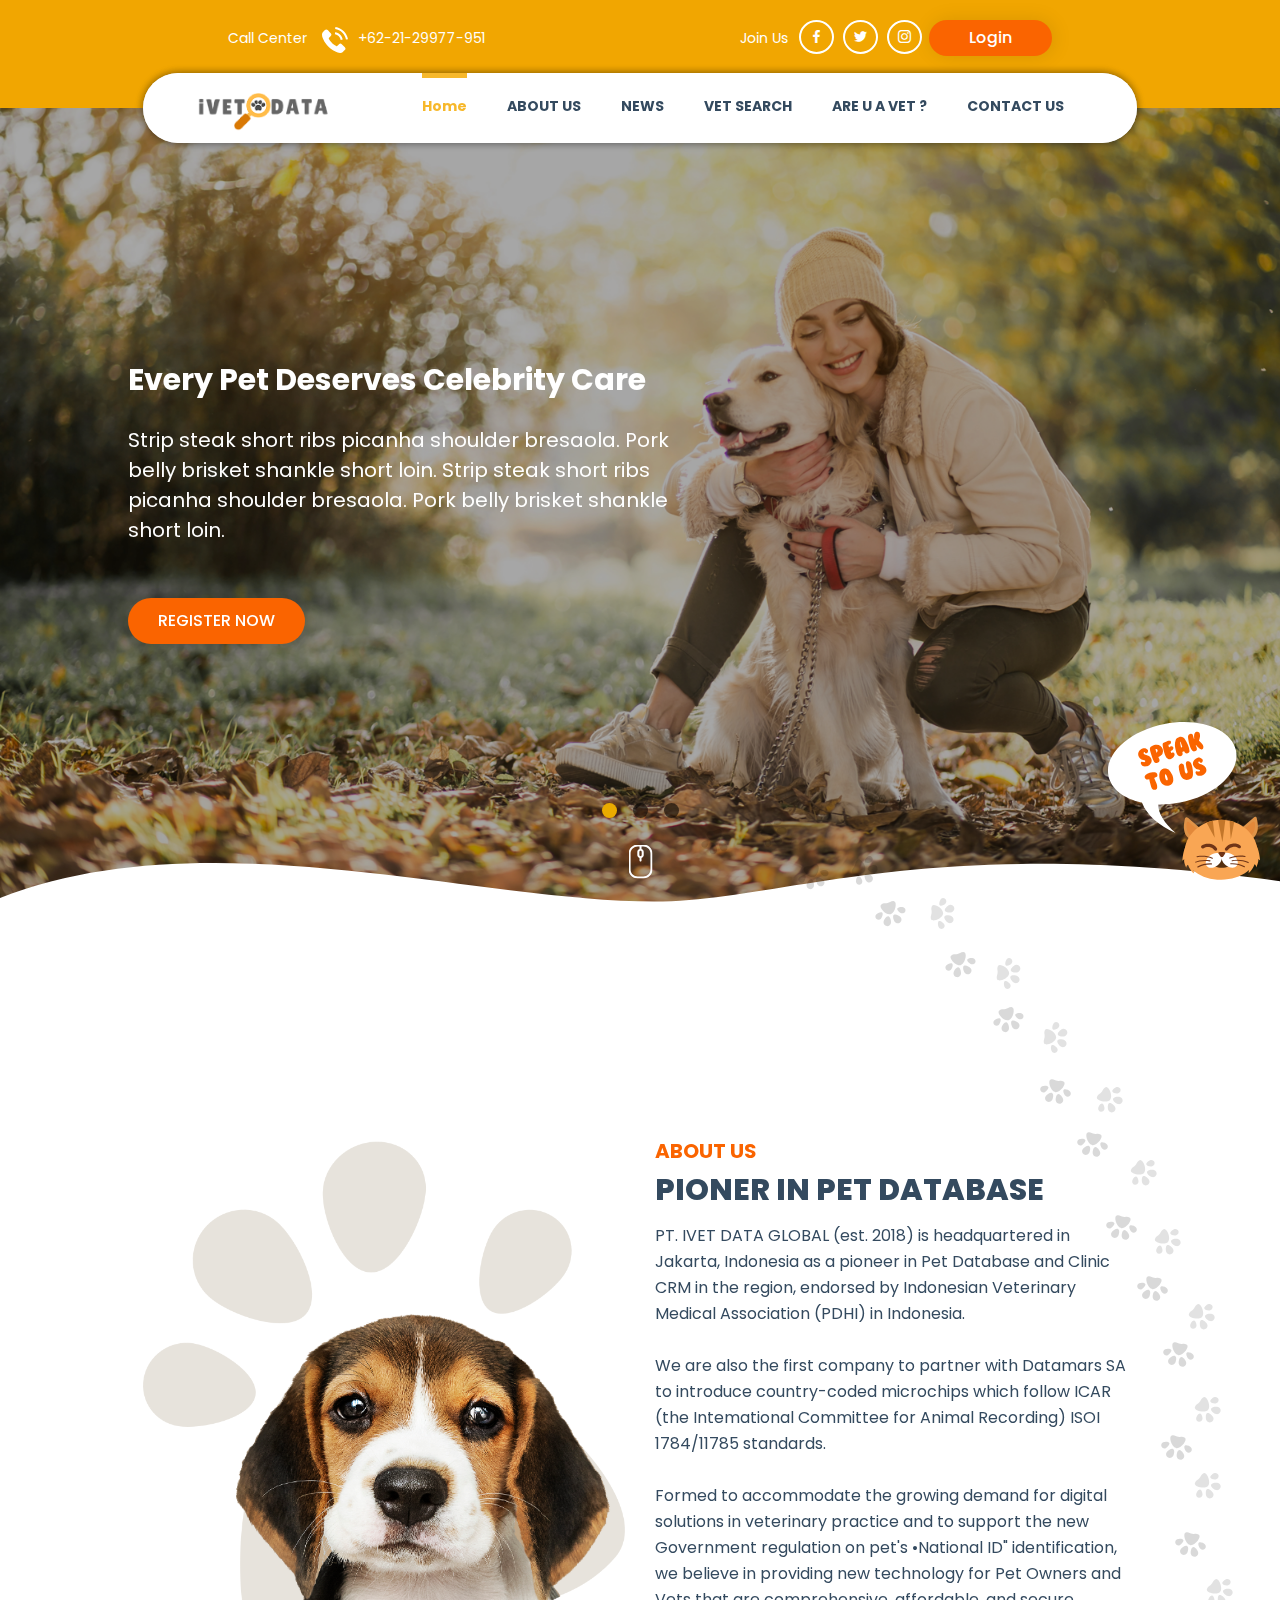
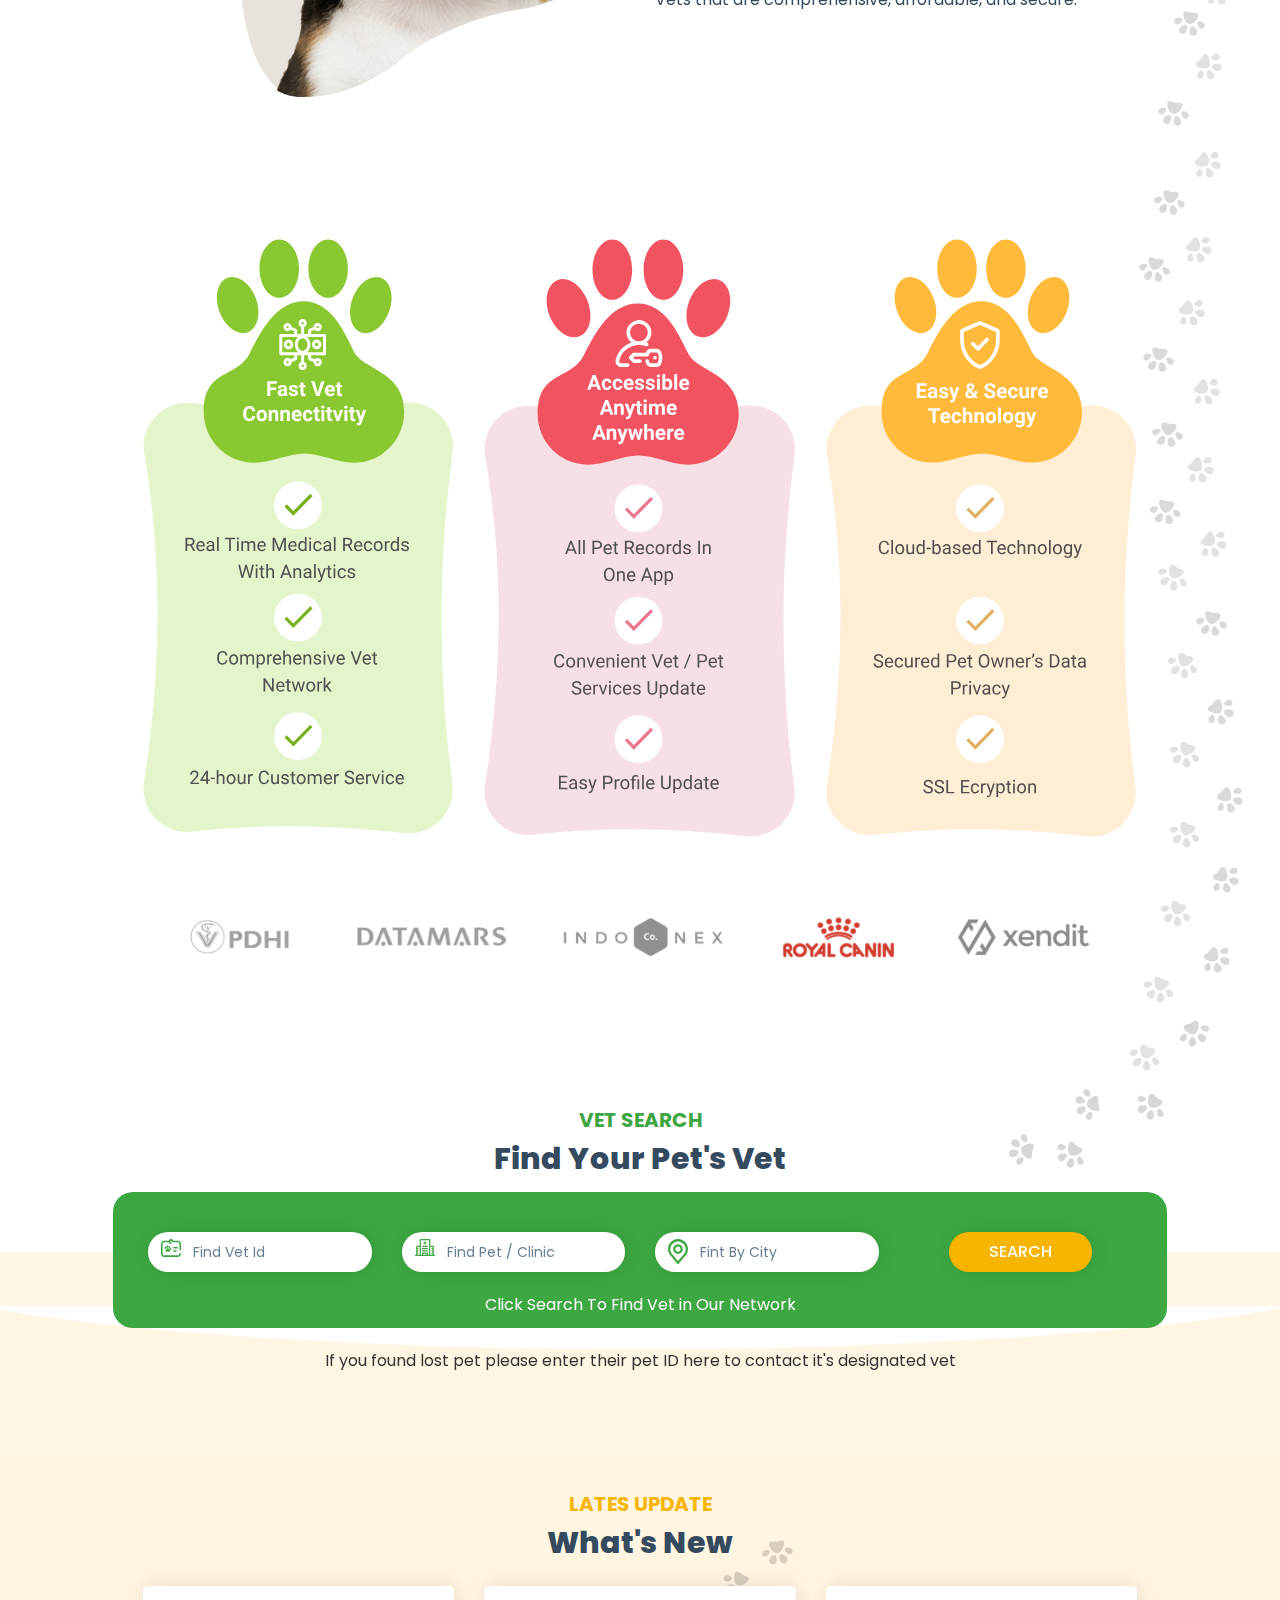
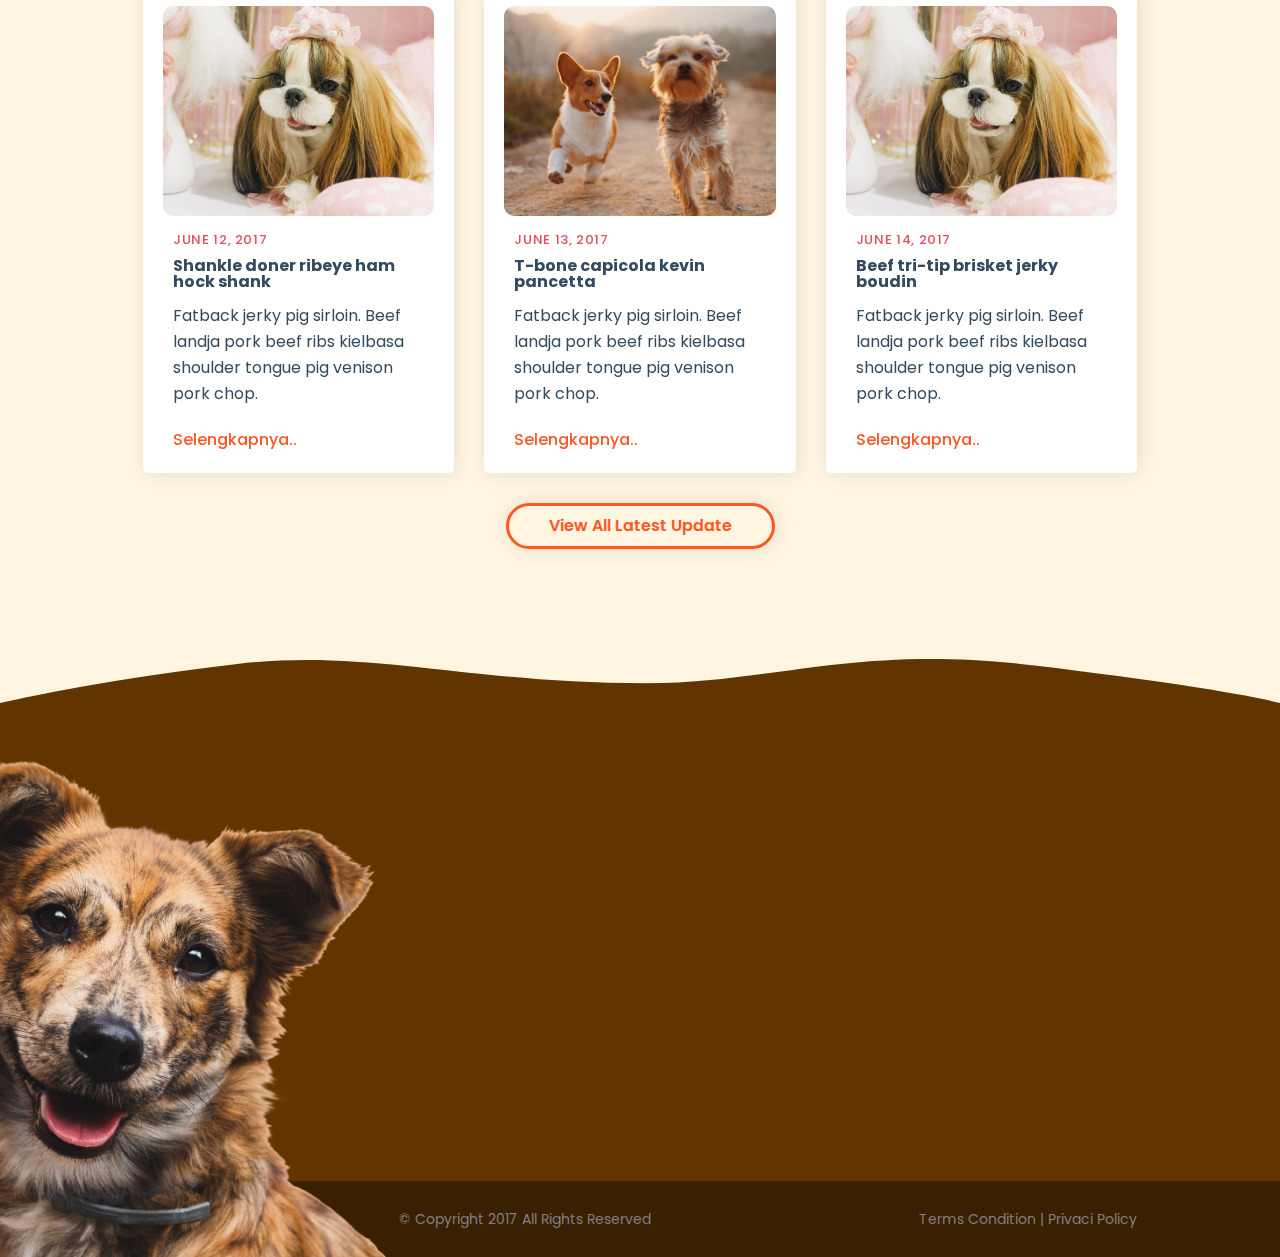
<file: index.html>
<!DOCTYPE html>
<html class="no-js">

<head>
	<title>Ivet Data</title>
	<meta charset="utf-8">
		<meta http-equiv="X-UA-Compatible" content="IE=edge">
	<meta name="description" content="">
	<meta name="viewport" content="width=device-width, initial-scale=1">


	<link rel="stylesheet" href="assets/css/bootstrap.min.css">
	<link rel="stylesheet" href="assets/css/animations.css">
	<link rel="stylesheet" href="assets/css/fonts.css">
	<link rel="stylesheet" href="assets/css/custom.css">
	<link rel="stylesheet" href="assets/css/responsive.css">
	<link rel="stylesheet" href="assets/css/main.css" class="color-switcher-link">
	<script src="assets/js/vendor/modernizr-2.6.2.min.js"></script>

		<script src="assets/js/vendor/html5shiv.min.js"></script>
		<script src="assets/js/vendor/respond.min.js"></script>
		<script src="assets/js/vendor/jquery-1.12.4.min.js"></script>

</head>

<body>

	<div class="preloader">
		<div class="preloader_image"></div>
	</div>

	<div class="modal" tabindex="-1" role="dialog" aria-labelledby="search_modal" id="search_modal">
		<button type="button" class="close" data-dismiss="modal" aria-label="Close">
			<span aria-hidden="true">
				<i class="rt-icon2-cross2"></i>
			</span>
		</button>
		<div class="widget widget_search">
			<form method="get" class="searchform search-form form-inline" action="./">
				<div class="form-group">
					<input type="text" value="" name="search" class="form-control" placeholder="Search keyword" id="modal-search-input">
				</div>
				<button type="submit" class="theme_button">Search</button>
			</form>
		</div>
	</div>

	<div class="modal fade" tabindex="-1" role="dialog" id="messages_modal">
		<div class="fw-messages-wrap ls with_padding">
			

		</div>
	</div>

	<div id="canvas">
		<div id="box_wrapper">


			<section class="page_topline with_search ls ms section_padding_15 table_section pad-topnav">
				<div class="container">
					<div class="row">
						<div class="col-md-6 col-12 text-center text-sm-left">
							<p class="divided-content greylinks">
								<span>Call Center</span>
								<span><img class="m-r-10" src="assets/images/ivetassets/ico-call.svg">+62-21-29977-951</span>
							</p>
						</div>
						<div class="col-lg-4 col-md-5 col-12 text-center text-sm-right">

							<div class="widget widget_search widget-show-web">
								<p class="divided-content greylinks join-us">
									<span>Join Us</span>
								</p>
								<div class="page_social_icons greylinks sosmed-style">
									<a class="social-icon rounded-icon border-icon soc-facebook" href="#" title="Facebook"></a>
									<a class="social-icon rounded-icon border-icon soc-twitter" href="#" title="Twitter"></a>
									<a class="social-icon rounded-icon border-icon soc-instagram" href="#" title="Instagram"></a>
								</div>
								<button type="submit" class="theme_buttonsv2 bg-orange">Login</button>
							</div>

						</div>
					</div>
				</div>
			</section>

			<div class="container">
				<header class="page_header header_white toggler_left with_top_border item_with_border">
						<div class="container">
							<div class="col-sm-12 display_table z-10">

								<div class="header_mainmenu display_table_cell">
									<div class="col-md-3 text-center text-md-left">
										<a href="#" class="logo top_logo">
											<img class="brand-img" src="assets/img/logo-ivet-top.png">
										</a>
									</div>
									<nav class="col-md-9 mainmenu_wrapper">
										<ul class="mainmenu nav sf-menu">
											<li class="active">
												<a href="#">Home</a>
											</li>
											<li class="">
												<a href="#">ABOUT US</a>
											</li>
											<li class="">
												<a href="#">NEWS</a>
											</li>
											<li class="">
												<a href="#">VET SEARCH</a>
											</li>
											<li class="">
												<a href="#">ARE U A VET ?</a>
											</li>
											<li class="">
												<a href="#">CONTACT US</a>
											</li>
											<div class="widget-show-mob">
												<li class="">
													<a href="#">Join Us</a>
												</li>
												<li>
													<div class="page_social_icons greylinks sosmed-style">
														<a class="social-icon rounded-icon border-icon soc-facebook" href="#" title="Facebook"></a>
														<a class="social-icon rounded-icon border-icon soc-twitter" href="#" title="Twitter"></a>
														<a class="social-icon rounded-icon border-icon soc-instagram	" href="#" title="Instagram"></a>
													</div>
												</li>
												<li class="">
													<button type="submit" class="theme_buttonsv2 bg-orange">Login</button>
												</li>
											</div>
										</ul>
									</nav>
									<span class="toggle_menu">
										<span></span>
									</span>
								</div>

								
							</div>
						</div>
				</header>
			</div>

			<section class="intro_section page_mainslider ls ms slider-position">
				<div class="flexslider">
					<ul class="slides">

						<li>
							<img class="brightness" src="assets/images/ivetassets/img-slider1.png" alt="">
							<div class="container">
								<div class="row">
									<div class="col-sm-12">
										<div class="slide_description_wrapper">
											<div class="slide_description">
												<div class="intro-layer" data-animation="fadeInUp">
													<h3 class="c-white">
														Every Pet Deserves
														<strong>Celebrity Care</strong>
													</h3>
												</div>
												<div class="intro-layer" data-animation="fadeInUp">
													<p class="c-white">Strip steak short ribs picanha shoulder bresaola. Pork belly brisket shankle short loin. Strip steak short ribs picanha shoulder bresaola. Pork belly brisket shankle short loin.</p>
												</div>
												<div class="intro-layer" data-animation="fadeInUp">
													<a href="#" class="theme_button color3">REGISTER NOW</a>
												</div>
											</div>
										</div>
									</div>
								</div>
							</div>
						</li>

						<li>
							<img class="brightness" src="assets/images/ivetassets/img-slider1.png" alt="">
							<div class="container">
								<div class="row">
									<div class="col-sm-12">
										<div class="slide_description_wrapper">
											<div class="slide_description">
												<div class="intro-layer" data-animation="fadeInUp">
													<h3 class="c-white">
														Your Digital Vet Companion
													</h3>
												</div>
												<div class="intro-layer" data-animation="fadeInUp">
													<p class="c-white">Your Pocket Vet App that can be accessible anytime and anywehere through a digitalized Veterinarian Network for online consultation, pet identification, medical records, scheduling & reminder, as well as unique purchases !</p>
												</div>
												<div class="intro-layer" data-animation="fadeInUp">
													<a href="#" class="theme_button color3">REGISTER NOW</a>
												</div>
											</div>
										</div>
									</div>
								</div>
							</div>
						</li>

						<li>
							<img class="brightness" src="assets/images/ivetassets/img-slider1.png" alt="">
							<div class="container">
								<div class="row">
									<div class="col-sm-12">
										<div class="slide_description_wrapper">
											<div class="slide_description">
												<div class="intro-layer" data-animation="fadeInUp">
													<h3 class="c-white">
														Every Pet Deserves
														<strong>Celebrity Care</strong>
													</h3>
												</div>
												<div class="intro-layer" data-animation="fadeInUp">
													<p class="c-white">Strip steak short ribs picanha shoulder bresaola. Pork belly brisket shankle short loin. Strip steak short ribs picanha shoulder bresaola. Pork belly brisket shankle short loin.</p>
												</div>
												<div class="intro-layer" data-animation="fadeInUp">
													<a href="#" class="theme_button color3">REGISTER NOW</a>
												</div>
											</div>
										</div>
									</div>
								</div>
							</div>
						</li>

					</ul>
				</div>

				<img class="sepalator-style-slider" src="assets/images/ivetassets/bg-separator-slider.svg">
				<div class="scroll_button_wrap">
					<a href="#about" class="scroll_button">
						<img class="" src="assets/images/ivetassets/ico-mouse.svg">
					</a>
				</div>

			</section>

			<section id="about" class="ls section_padding_top_100 position-relativ">
				<img class="feet-dog" src="assets/images/ivetassets/img-feet-dog.svg">
				<div class="container">
					<div class="row">
						
					</div>
					<div class="row z-10">
						<div class="col-md-6">
							<img src="assets/images/ivetassets/img-about-us.png" alt="" />
						</div>
						<div class="col-md-6">
							<h6 class="section-header with_icon icon_color">
								ABOUT US
							</h6>
							<p class="section-title">PIONER IN PET DATABASE</p>
							<p>
								PT. IVET DATA GLOBAL (est. 2018) is headquartered in Jakarta, Indonesia as a pioneer in Pet Database and Clinic CRM in the region, endorsed by Indonesian Veterinary Medical Association (PDHI) in Indonesia. 
								<br>
								<br>
								We are also the first company to partner with Datamars SA to introduce country-coded microchips which follow ICAR (the Intemational Committee for Animal Recording) ISOI 1784/11785 standards. 
								<br>
								<br>
								Formed to accommodate the growing demand for digital solutions in veterinary practice and to support the new Government regulation on pet's •National ID" identification, we believe in providing new technology for Pet Owners and Vets that are comprehensive, affordable, and secure.
							</p>
						</div>
					</div>
				</div>

				<div class="container">
					<div class="row">
						<div class="col-sm-12 text-center">
						</div>
					</div>
					<div class="row columns_margin_bottom_40 z-10">
						<div class="col-md-4 col-sm-4 img-point">
							<img src="assets/images/ivetassets/img-about-featured.svg">
						</div>
						<div class="col-md-4 col-sm-4 img-point">
							<img src="assets/images/ivetassets/img-about-featured-2.svg">
						</div>
						<div class="col-md-4 col-sm-4 img-point">
							<img src="assets/images/ivetassets/img-about-featured-3.svg">
						</div>
					</div>
					<div class="row">
						<div class="col-sm-12 text-center z-10">
							<img src="assets/images/ivetassets/client.png">
						</div>
					</div>

					
				</div>
			</section>

			<section id="blog" class="section_padding_100 bag-2-color position-relativ">
				<div class="container pad-0">
					<div class="row">
						<div class="col-sm-12 text-center">
							<h6 class="section-header-search with_icon icon_color">
								VET SEARCH
							</h6>
							<p class="section-title">Find Your Pet's Vet</p>
						</div>
					</div>

					<div class="row">
						<div class="col-sm-12 text-center z-10">
							<form class="search-from-vet contact-form row columns_margin_bottom_20" method="post" action="./">
								<div class="col-md-3">
									<div class="form-group input-comntn">
										<label for="pickup-Id">Find Vet Id
											<span class="required">*</span>
										</label>
										<img src="assets/images/ivetassets/ico-find-id-vet.svg">
										<input type="text" class="form-control input-style" placeholder="Find Vet Id">
									</div>
								</div>
								<div class="col-md-3">
									<div class="form-group input-comntn">
										<label for="pickup-Clinic">Find Pet / Clinic
											<span class="required">*</span>
										</label>
										<img src="assets/images/ivetassets/ico-find-pet-clinic.svg">
										<input type="text" class="form-control input-style" placeholder="Find Pet / Clinic">
									</div>
								</div>
								<div class="col-md-3">
									<div class="form-group input-comntn">
										<label for="pickup-City">Fint By City
											<span class="required">*</span>
										</label>
										<img src="assets/images/ivetassets/ico-find-by-city.svg">
										<input type="text" class="form-control input-style" placeholder="Fint By City">
									</div>
								</div>

								<div class="col-md-3">
									<button type="submit" class="theme_buttonsv3 btn-search">SEARCH</button>
								</div>
								<div class="col-md-12 text-center m-0">
									<p>Click Search To Find Vet in Our Network</p>
								</div>
							</form>
							<div class="p-20">
									<p>If you found lost pet please enter their pet ID here to contact it's designated vet</p>
							</div>
						</div>
					</div>
				</div>
				<img class="sepalator-style-search" src="assets/images/ivetassets/bg-separator-search.svg">
			</section>

			<section id="blog" class="ls section_padding_100 bg-v3">
				
				<div class="container pt-20">
					<div class="row">
						<div class="col-sm-12 text-center">
							<div class="col-sm-12 text-center">
								<h6 class="section-header-update with_icon icon_color">
									LATES UPDATE
								</h6>
								<p class="section-title">What's New</p>
							</div>
						</div>
					</div>
					<div class="row columns_margin_bottom_20 z-10">
						<div class="col-md-4 col-sm-6">
							<article class="vertical-item pad-blog content-padding with_shadow text-center rounded overflow-hidden">
								<div class="item-media img-blog">
									<img src="assets/images/bg3.jpg" alt="">
								</div>
								<div class="item-contentv2">
									<span class="entry-date small-text highlight3">
										<time class="entry-date" datetime="2017-03-13T08:50:40+00:00">
											June 12, 2017
										</time>
									</span>
									<h6 class="entry-title hover-color3">
										<a href="blog-single-left.html">Shankle doner ribeye ham hock shank</a>
									</h6>
									<p>
										Fatback jerky pig sirloin. Beef landja pork beef ribs kielbasa shoulder tongue pig venison pork chop.
									</p>
									<a href="blog-single-left.html" class="read-more2">Selengkapnya..</a>
								</div>
							</article>
						</div>
						<div class="col-md-4 col-sm-6">
							<article class="vertical-item pad-blog content-padding with_shadow text-center rounded overflow-hidden">
								<div class="item-media img-blog">
									<img src="assets/images/bg1.jpg" alt="">
								</div>
								<div class="item-contentv2">
									<span class="entry-date small-text highlight3">
										<time class="entry-date" datetime="2017-03-13T08:50:40+00:00">
											June 13, 2017
										</time>
									</span>
									<h6 class="entry-title hover-color3">
										<a href="blog-single-left.html">T-bone capicola kevin pancetta</a>
									</h6>
									<p>
										Fatback jerky pig sirloin. Beef landja pork beef ribs kielbasa shoulder tongue pig venison pork chop.
									</p>
									<a href="blog-single-left.html" class="read-more2">Selengkapnya..</a>
								</div>
							</article>
						</div>
						<div class="col-md-4 col-sm-6">
							<article class="vertical-item pad-blog content-padding with_shadow text-center rounded overflow-hidden">
								<div class="item-media img-blog">
									<img src="assets/images/bg3.jpg" alt="">
								</div>
								<div class="item-contentv2">
									<span class="entry-date small-text highlight3">
										<time class="entry-date" datetime="2017-03-13T08:50:40+00:00">
											June 14, 2017
										</time>
									</span>
									<h6 class="entry-title hover-color3">
										<a href="blog-single-left.html">Beef tri-tip brisket jerky boudin</a>
									</h6>
									<p>
										Fatback jerky pig sirloin. Beef landja pork beef ribs kielbasa shoulder tongue pig venison pork chop.
									</p>
									<a href="blog-single-left.html" class="read-more2">Selengkapnya..</a>
								</div>
							</article>
						</div>
					</div>
					<div class="col-sm-12 text-center">
						<button type="submit" class="theme_buttonsv4">View All Latest Update</button>
					</div>
				</div>
			</section>
			<img class="sepalator-style" src="assets/images/ivetassets/bg-separator-footer.svg">
			<footer class="page_footer section_padding_top_100 section_padding_bottom_65 columns_padding_25">
				<div class="container pb-45">
					<div class="row">
						<div class="col-md-10 col-md-offset-2">

							<div class="col-md-4 col-sm-12 text-center to_animate" data-animation="fadeInUp">
								<div class="widget">
									<a href="./" class="bottommargin_20">
										<img src="assets/images/logo-ivet-white.png" class="fotter-titele">
									</a>
									<div class="grey topmargin_30">
										<div class="media small-teaser inline-block margin_0">
											<div class="media-left media-middle">
												<img src="assets/images/ivetassets/ico-location.svg">
											</div>
											<div class="media-body media-middle c-white">
												Ruko Kebun Jeruk A9-3 West Java Jakarta 11630 Indonesia
											</div>
										</div>
										<br>
										<div class="media small-teaser inline-block margin_0">
											<div class="media-left media-middle">
												<img src="assets/images/ivetassets/ico-call.svg">
											</div>
											<div class="media-body media-middle">
												<p class="c-white">+62-21-2977-951</p>
											</div>
										</div>
										<br>
										<div class="media small-teaser inline-block margin_0">
											<div class="media-left media-middle">
												<img src="assets/images/ivetassets/ico-mail.svg">
											</div>
											<div class="media-body media-middle darklinks color3 ">
												<a href="#" class="c-white">cs@ivetdata.com</a>
											</div>
										</div>
									</div>
								</div>
							</div>

							<div class="col-md-4 col-sm-6 text-center to_animate" data-animation="fadeInUp">
								<div class="widget widget_contact topmargin_30">
									<h3 class="fotter-titele">Quict Link</h3>
									<ul class="c-white">
										<a href=""><li>Home</li></a>
										<a href=""><li>About Us</li></a>
										<a href=""><li>News</li></a>
										<a href=""><li>Vet Search</li></a>
										<a href=""><li>Are You A vet ?</li></a>
										<a href=""><li>Contact Us</li></a>
									</ul>
								</div>
							</div>

							<div class="col-md-4 col-sm-6 text-center to_animate" data-animation="fadeInUp">

								<div class="widget widget_recent_entries topmargin_30">
									<h3 class="widget-title fotter-titele">Open Daily</h3>
									<div class="item-open mb-10">
										<span>Monday - Friday</span>
										<span class="f-right">9am to 5pm</span>
									</div>
									<div class="item-open mb-10">
										<span>Saturday</span>
										<span class="f-right">9am to 2pm</span>
									</div>
									<div class="item-open mb-10">
										<span>Sunday</span>
										<span class="f-right">Closed</span>
									</div>
									<br>
									<div class="row">
										<span class="col-md-12">Availabel On</span>
										<div class="col-md-6 img-download"><img src="assets/images/img-googleplay-store.png"></div>
										<div class="col-md-6 img-download"><img src="assets/images/img-app-store.png"></div>
									</div>
								</div>

							</div>
						</div>
					</div>
				</div>
			</footer>

			<section class="ls page_copyright section_padding_15 copyright-style">
				<div class="container">
					<div class="row">
						<div class="col-md-9 col-md-offset-3 col-sm-offset-3 col-xs-offset-2">
							<p class="fotter-copyright">&copy; Copyright 2017 All Rights Reserved</p>
							<p class="fotter-trm"><a href=""> Terms Condition</a> | <a href=""> Privaci Policy</a></p>
						</div>
					</div>
				</div>
			</section>

			<div class="chat-ivet">
				<a href=""><img src="assets/images/ivetassets/img-chat-bottom.svg"></a>
			</div>
			<div class="bg-dog-ivet">
				<img src="assets/images/ivetassets/img-dog-bottom.png">
			</div>

		</div>
	</div>

	<script src="assets/js/compressed.js"></script>
	<script src="assets/js/main.js"></script>


</body>

</html>
</file>
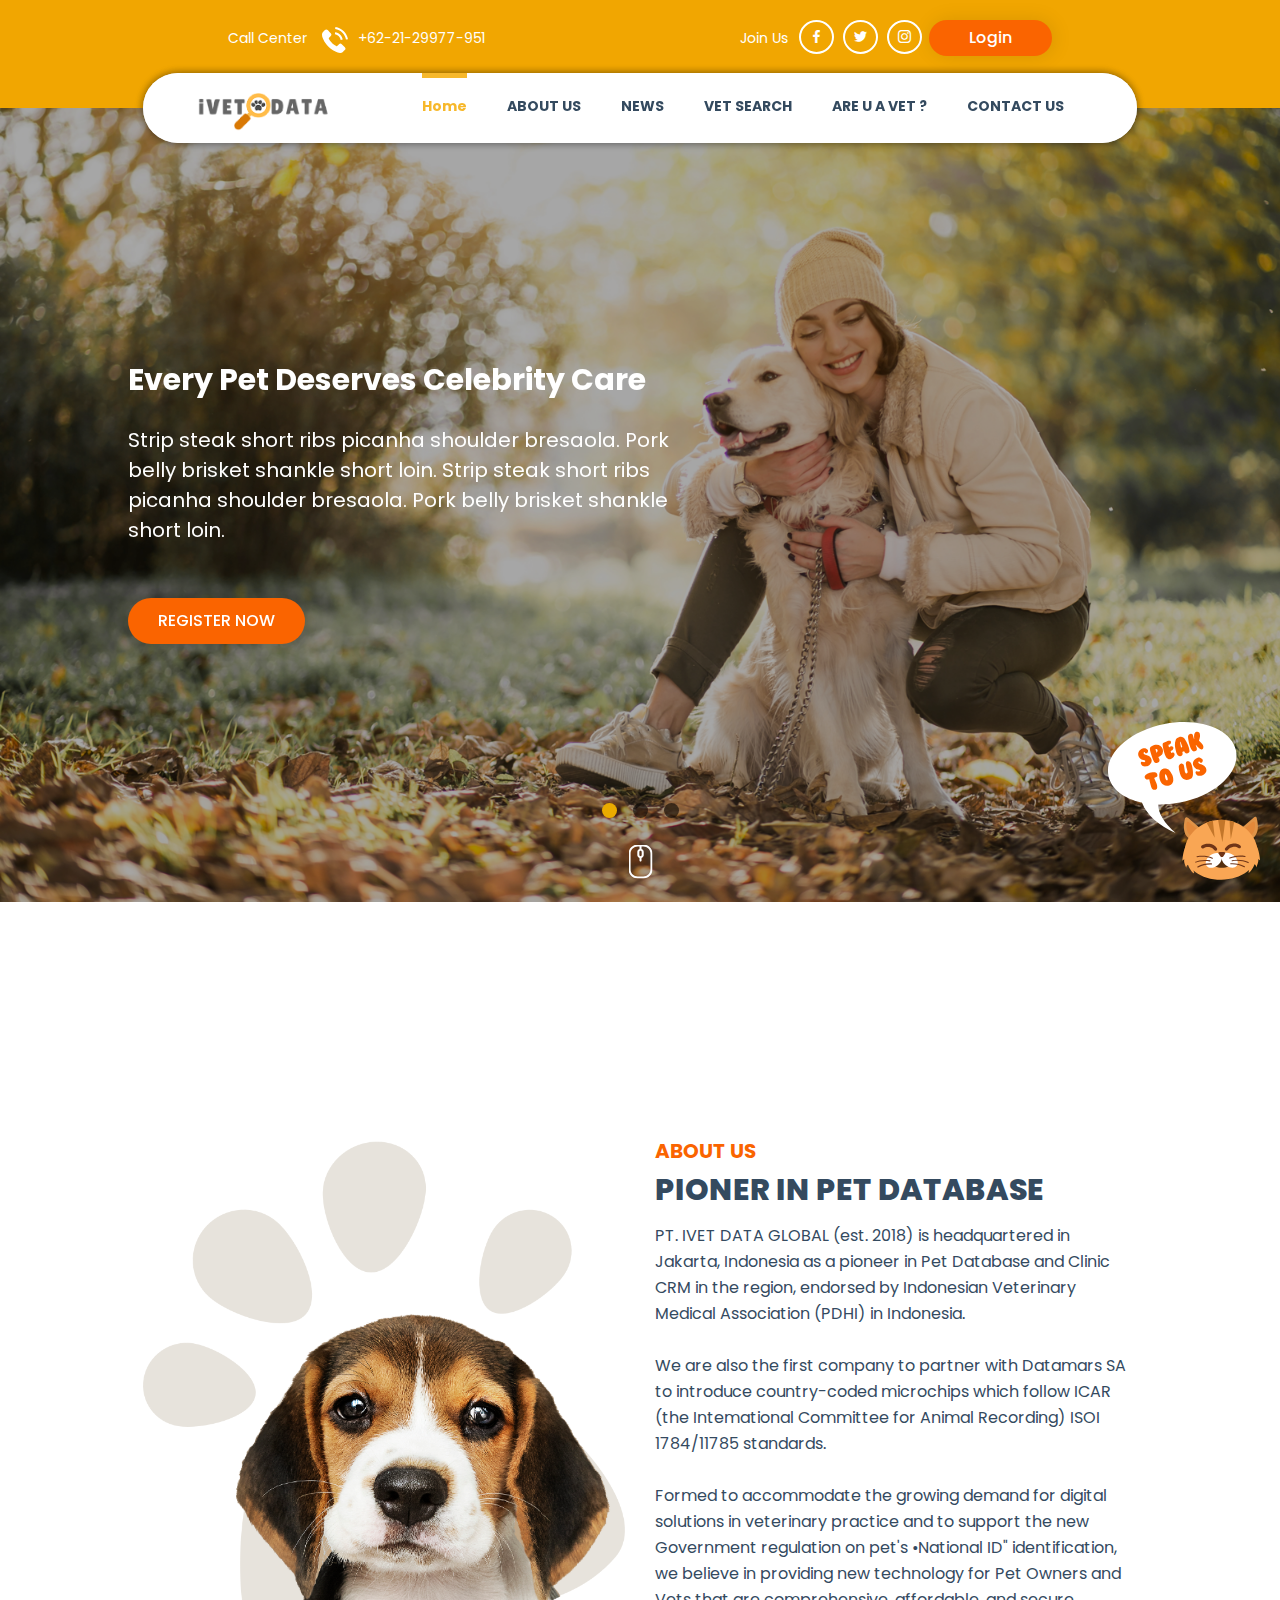
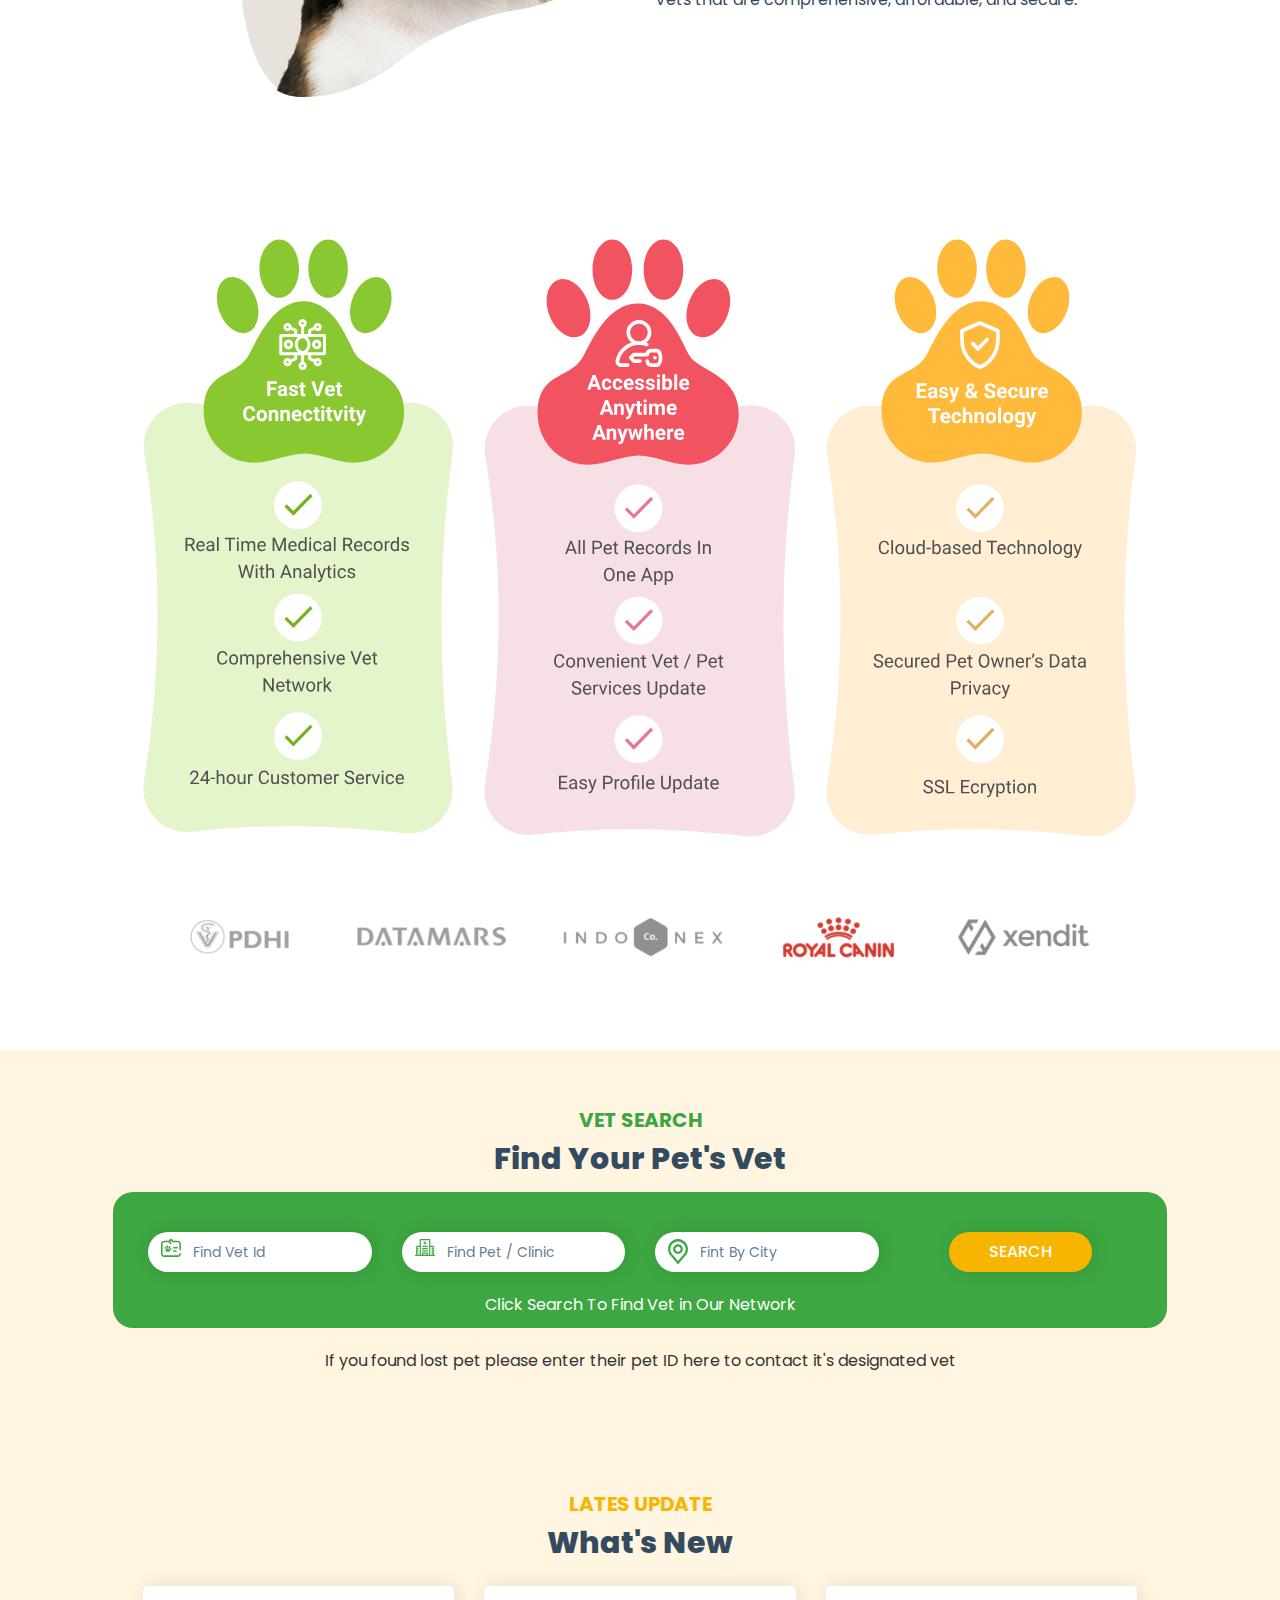
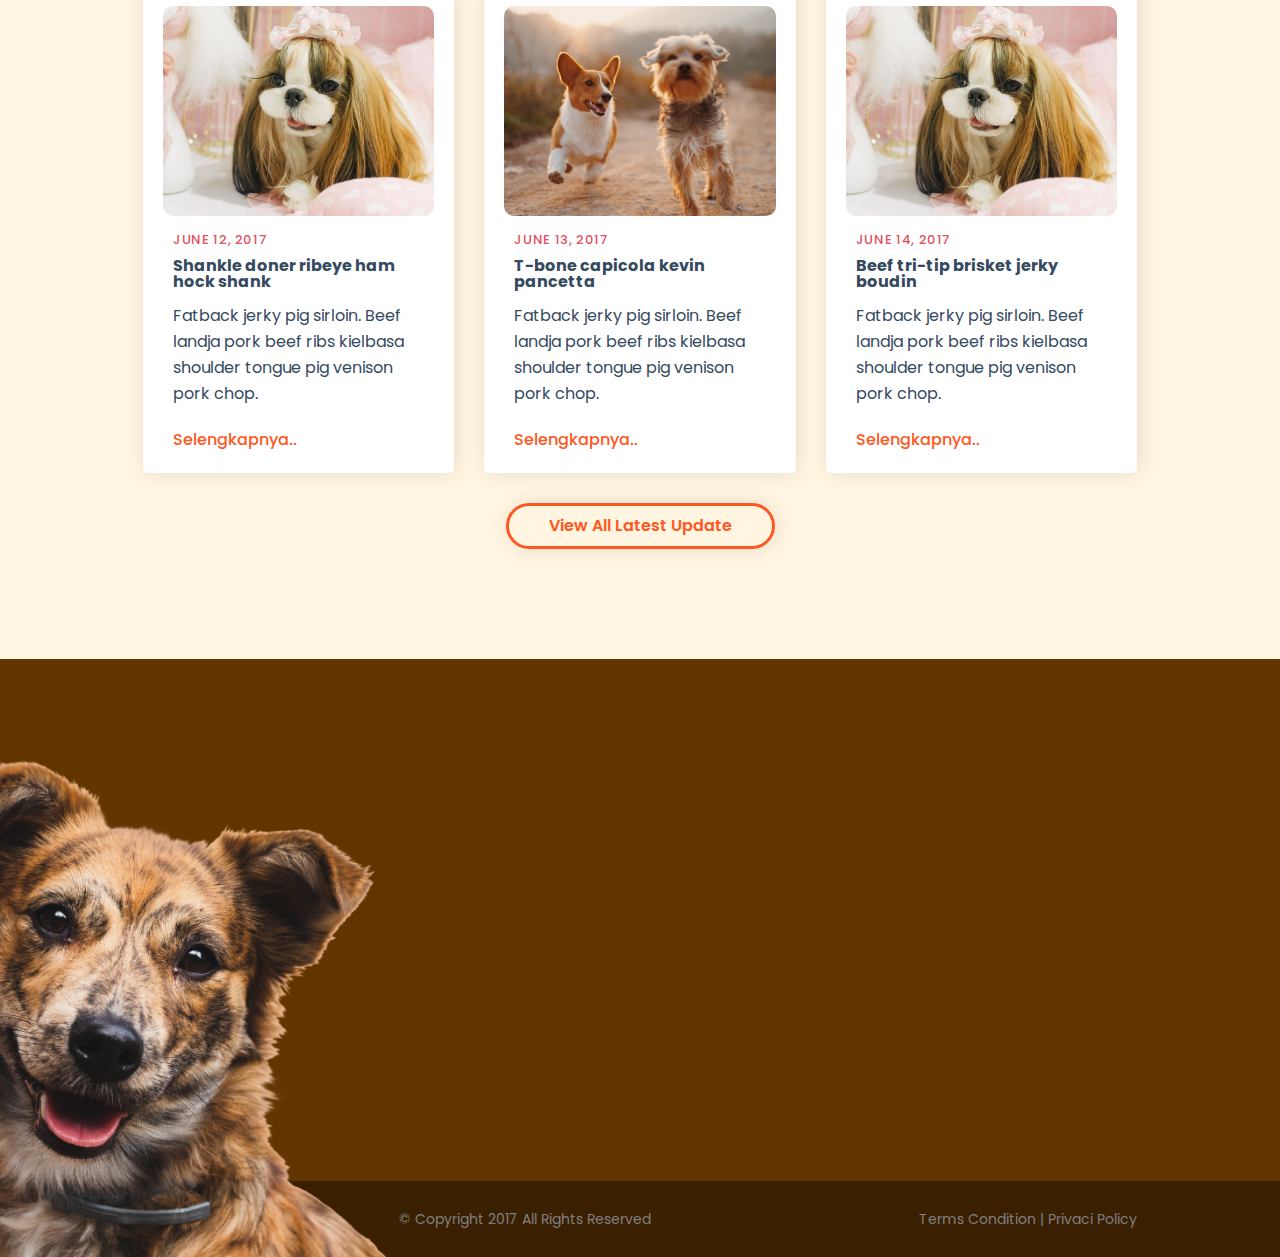
<file: index2.html>
<!DOCTYPE html>
<html class="no-js">

<head>
	<title>Ivet Data</title>
	<meta charset="utf-8">
		<meta http-equiv="X-UA-Compatible" content="IE=edge">
	<meta name="description" content="">
	<meta name="viewport" content="width=device-width, initial-scale=1">


	<link rel="stylesheet" href="assets/css/bootstrap.min.css">
	<link rel="stylesheet" href="assets/css/animations.css">
	<link rel="stylesheet" href="assets/css/fonts.css">
	<link rel="stylesheet" href="assets/css/custom.css">
	<link rel="stylesheet" href="assets/css/responsive.css">
	<link rel="stylesheet" href="assets/css/main.css" class="color-switcher-link">
	<script src="assets/js/vendor/modernizr-2.6.2.min.js"></script>

		<script src="assets/js/vendor/html5shiv.min.js"></script>
		<script src="assets/js/vendor/respond.min.js"></script>
		<script src="assets/js/vendor/jquery-1.12.4.min.js"></script>

</head>

<body>

	<div class="preloader">
		<div class="preloader_image"></div>
	</div>

	<div class="modal" tabindex="-1" role="dialog" aria-labelledby="search_modal" id="search_modal">
		<button type="button" class="close" data-dismiss="modal" aria-label="Close">
			<span aria-hidden="true">
				<i class="rt-icon2-cross2"></i>
			</span>
		</button>
		<div class="widget widget_search">
			<form method="get" class="searchform search-form form-inline" action="./">
				<div class="form-group">
					<input type="text" value="" name="search" class="form-control" placeholder="Search keyword" id="modal-search-input">
				</div>
				<button type="submit" class="theme_button">Search</button>
			</form>
		</div>
	</div>

	<div class="modal fade" tabindex="-1" role="dialog" id="messages_modal">
		<div class="fw-messages-wrap ls with_padding">
			

		</div>
	</div>

	<div id="canvas">
		<div id="box_wrapper">


			<section class="page_topline with_search ls ms section_padding_15 table_section pad-topnav">
				<div class="container">
					<div class="row">
						<div class="col-md-6 col-12 text-center text-sm-left">
							<p class="divided-content greylinks">
								<span>Call Center</span>
								<span><img class="m-r-10" src="assets/images/ivetassets/ico-call.svg">+62-21-29977-951</span>
							</p>
						</div>
						<div class="col-lg-4 col-md-5 col-12 text-center text-sm-right">

							<div class="widget widget_search widget-show-web">
								<p class="divided-content greylinks join-us">
									<span>Join Us</span>
								</p>
								<div class="page_social_icons greylinks sosmed-style">
									<a class="social-icon rounded-icon border-icon soc-facebook" href="#" title="Facebook"></a>
									<a class="social-icon rounded-icon border-icon soc-twitter" href="#" title="Twitter"></a>
									<a class="social-icon rounded-icon border-icon soc-instagram" href="#" title="Instagram"></a>
								</div>
								<button type="submit" class="theme_buttonsv2 bg-orange">Login</button>
							</div>

						</div>
					</div>
				</div>
			</section>

			<div class="container">
				<header class="page_header header_white toggler_left with_top_border item_with_border">
						<div class="container">
							<div class="col-sm-12 display_table z-10">

								<div class="header_mainmenu display_table_cell">
									<div class="col-md-3 text-center text-md-left">
										<a href="#" class="logo top_logo">
											<img class="brand-img" src="assets/img/logo-ivet-top.png">
										</a>
									</div>
									<nav class="col-md-9 mainmenu_wrapper">
										<ul class="mainmenu nav sf-menu">
											<li class="active">
												<a href="#">Home</a>
											</li>
											<li class="">
												<a href="#">ABOUT US</a>
											</li>
											<li class="">
												<a href="#">NEWS</a>
											</li>
											<li class="">
												<a href="#">VET SEARCH</a>
											</li>
											<li class="">
												<a href="#">ARE U A VET ?</a>
											</li>
											<li class="">
												<a href="#">CONTACT US</a>
											</li>
											<div class="widget-show-mob">
												<li class="">
													<a href="#">Join Us</a>
												</li>
												<li>
													<div class="page_social_icons greylinks sosmed-style">
														<a class="social-icon rounded-icon border-icon soc-facebook" href="#" title="Facebook"></a>
														<a class="social-icon rounded-icon border-icon soc-twitter" href="#" title="Twitter"></a>
														<a class="social-icon rounded-icon border-icon soc-instagram	" href="#" title="Instagram"></a>
													</div>
												</li>
												<li class="">
													<button type="submit" class="theme_buttonsv2 bg-orange">Login</button>
												</li>
											</div>
										</ul>
									</nav>
									<span class="toggle_menu">
										<span></span>
									</span>
								</div>

								
							</div>
						</div>
				</header>
			</div>

			<section class="intro_section page_mainslider ls ms slider-position">
				<div class="flexslider">
					<ul class="slides">

						<li>
							<img class="brightness" src="assets/images/ivetassets/img-slider1.png" alt="">
							<div class="container">
								<div class="row">
									<div class="col-sm-12">
										<div class="slide_description_wrapper">
											<div class="slide_description">
												<div class="intro-layer" data-animation="fadeInUp">
													<h3 class="c-white">
														Every Pet Deserves
														<strong>Celebrity Care</strong>
													</h3>
												</div>
												<div class="intro-layer" data-animation="fadeInUp">
													<p class="c-white">Strip steak short ribs picanha shoulder bresaola. Pork belly brisket shankle short loin. Strip steak short ribs picanha shoulder bresaola. Pork belly brisket shankle short loin.</p>
												</div>
												<div class="intro-layer" data-animation="fadeInUp">
													<a href="#" class="theme_button color3">REGISTER NOW</a>
												</div>
											</div>
										</div>
									</div>
								</div>
							</div>
						</li>

						<li>
							<img class="brightness" src="assets/images/ivetassets/img-slider1.png" alt="">
							<div class="container">
								<div class="row">
									<div class="col-sm-12">
										<div class="slide_description_wrapper">
											<div class="slide_description">
												<div class="intro-layer" data-animation="fadeInUp">
													<h3 class="c-white">
														Your Digital Vet Companion
													</h3>
												</div>
												<div class="intro-layer" data-animation="fadeInUp">
													<p class="c-white">Your Pocket Vet App that can be accessible anytime and anywehere through a digitalized Veterinarian Network for online consultation, pet identification, medical records, scheduling & reminder, as well as unique purchases !</p>
												</div>
												<div class="intro-layer" data-animation="fadeInUp">
													<a href="#" class="theme_button color3">REGISTER NOW</a>
												</div>
											</div>
										</div>
									</div>
								</div>
							</div>
						</li>

						<li>
							<img class="brightness" src="assets/images/ivetassets/img-slider1.png" alt="">
							<div class="container">
								<div class="row">
									<div class="col-sm-12">
										<div class="slide_description_wrapper">
											<div class="slide_description">
												<div class="intro-layer" data-animation="fadeInUp">
													<h3 class="c-white">
														Every Pet Deserves
														<strong>Celebrity Care</strong>
													</h3>
												</div>
												<div class="intro-layer" data-animation="fadeInUp">
													<p class="c-white">Strip steak short ribs picanha shoulder bresaola. Pork belly brisket shankle short loin. Strip steak short ribs picanha shoulder bresaola. Pork belly brisket shankle short loin.</p>
												</div>
												<div class="intro-layer" data-animation="fadeInUp">
													<a href="#" class="theme_button color3">REGISTER NOW</a>
												</div>
											</div>
										</div>
									</div>
								</div>
							</div>
						</li>

					</ul>
				</div>

				<div class="scroll_button_wrap">
					<a href="#about" class="scroll_button">
						<img class="" src="assets/images/ivetassets/ico-mouse.svg">
					</a>
				</div>

			</section>

			<section id="about" class="ls section_padding_top_100 position-relativ">
				<div class="container">
					<div class="row">
						
					</div>
					<div class="row z-10">
						<div class="col-md-6">
							<img src="assets/images/ivetassets/img-about-us.png" alt="" />
						</div>
						<div class="col-md-6">
							<h6 class="section-header with_icon icon_color">
								ABOUT US
							</h6>
							<p class="section-title">PIONER IN PET DATABASE</p>
							<p>
								PT. IVET DATA GLOBAL (est. 2018) is headquartered in Jakarta, Indonesia as a pioneer in Pet Database and Clinic CRM in the region, endorsed by Indonesian Veterinary Medical Association (PDHI) in Indonesia. 
								<br>
								<br>
								We are also the first company to partner with Datamars SA to introduce country-coded microchips which follow ICAR (the Intemational Committee for Animal Recording) ISOI 1784/11785 standards. 
								<br>
								<br>
								Formed to accommodate the growing demand for digital solutions in veterinary practice and to support the new Government regulation on pet's •National ID" identification, we believe in providing new technology for Pet Owners and Vets that are comprehensive, affordable, and secure.
							</p>
						</div>
					</div>
				</div>

				<div class="container">
					<div class="row">
						<div class="col-sm-12 text-center">
						</div>
					</div>
					<div class="row columns_margin_bottom_40 z-10">
						<div class="col-md-4 col-sm-4 img-point">
							<img src="assets/images/ivetassets/img-about-featured.svg">
						</div>
						<div class="col-md-4 col-sm-4 img-point">
							<img src="assets/images/ivetassets/img-about-featured-2.svg">
						</div>
						<div class="col-md-4 col-sm-4 img-point">
							<img src="assets/images/ivetassets/img-about-featured-3.svg">
						</div>
					</div>
					<div class="row">
						<div class="col-sm-12 text-center z-10">
							<img src="assets/images/ivetassets/client.png">
						</div>
					</div>

					
				</div>
			</section>

			<section id="blog" class="section_padding_100 bg-v3 position-relativ">
				<div class="container pad-0">
					<div class="row">
						<div class="col-sm-12 text-center">
							<h6 class="section-header-search with_icon icon_color">
								VET SEARCH
							</h6>
							<p class="section-title">Find Your Pet's Vet</p>
						</div>
					</div>

					<div class="row">
						<div class="col-sm-12 text-center z-10">
							<form class="search-from-vet contact-form row columns_margin_bottom_20" method="post" action="./">
								<div class="col-md-3">
									<div class="form-group input-comntn">
										<label for="pickup-Id">Find Vet Id
											<span class="required">*</span>
										</label>
										<img src="assets/images/ivetassets/ico-find-id-vet.svg">
										<input type="text" class="form-control input-style" placeholder="Find Vet Id">
									</div>
								</div>
								<div class="col-md-3">
									<div class="form-group input-comntn">
										<label for="pickup-Clinic">Find Pet / Clinic
											<span class="required">*</span>
										</label>
										<img src="assets/images/ivetassets/ico-find-pet-clinic.svg">
										<input type="text" class="form-control input-style" placeholder="Find Pet / Clinic">
									</div>
								</div>
								<div class="col-md-3">
									<div class="form-group input-comntn">
										<label for="pickup-City">Fint By City
											<span class="required">*</span>
										</label>
										<img src="assets/images/ivetassets/ico-find-by-city.svg">
										<input type="text" class="form-control input-style" placeholder="Fint By City">
									</div>
								</div>

								<div class="col-md-3">
									<button type="submit" class="theme_buttonsv3 btn-search">SEARCH</button>
								</div>
								<div class="col-md-12 text-center m-0">
									<p>Click Search To Find Vet in Our Network</p>
								</div>
							</form>
							<div class="p-20">
									<p>If you found lost pet please enter their pet ID here to contact it's designated vet</p>
							</div>
						</div>
					</div>
				</div>
			</section>

			<section id="blog" class="ls section_padding_100 bg-v3">
				
				<div class="container pt-20">
					<div class="row">
						<div class="col-sm-12 text-center">
							<div class="col-sm-12 text-center">
								<h6 class="section-header-update with_icon icon_color">
									LATES UPDATE
								</h6>
								<p class="section-title">What's New</p>
							</div>
						</div>
					</div>
					<div class="row columns_margin_bottom_20 z-10">
						<div class="col-md-4 col-sm-6">
							<article class="vertical-item pad-blog content-padding with_shadow text-center rounded overflow-hidden">
								<div class="item-media img-blog">
									<img src="assets/images/bg3.jpg" alt="">
								</div>
								<div class="item-contentv2">
									<span class="entry-date small-text highlight3">
										<time class="entry-date" datetime="2017-03-13T08:50:40+00:00">
											June 12, 2017
										</time>
									</span>
									<h6 class="entry-title hover-color3">
										<a href="blog-single-left.html">Shankle doner ribeye ham hock shank</a>
									</h6>
									<p>
										Fatback jerky pig sirloin. Beef landja pork beef ribs kielbasa shoulder tongue pig venison pork chop.
									</p>
									<a href="blog-single-left.html" class="read-more2">Selengkapnya..</a>
								</div>
							</article>
						</div>
						<div class="col-md-4 col-sm-6">
							<article class="vertical-item pad-blog content-padding with_shadow text-center rounded overflow-hidden">
								<div class="item-media img-blog">
									<img src="assets/images/bg1.jpg" alt="">
								</div>
								<div class="item-contentv2">
									<span class="entry-date small-text highlight3">
										<time class="entry-date" datetime="2017-03-13T08:50:40+00:00">
											June 13, 2017
										</time>
									</span>
									<h6 class="entry-title hover-color3">
										<a href="blog-single-left.html">T-bone capicola kevin pancetta</a>
									</h6>
									<p>
										Fatback jerky pig sirloin. Beef landja pork beef ribs kielbasa shoulder tongue pig venison pork chop.
									</p>
									<a href="blog-single-left.html" class="read-more2">Selengkapnya..</a>
								</div>
							</article>
						</div>
						<div class="col-md-4 col-sm-6">
							<article class="vertical-item pad-blog content-padding with_shadow text-center rounded overflow-hidden">
								<div class="item-media img-blog">
									<img src="assets/images/bg3.jpg" alt="">
								</div>
								<div class="item-contentv2">
									<span class="entry-date small-text highlight3">
										<time class="entry-date" datetime="2017-03-13T08:50:40+00:00">
											June 14, 2017
										</time>
									</span>
									<h6 class="entry-title hover-color3">
										<a href="blog-single-left.html">Beef tri-tip brisket jerky boudin</a>
									</h6>
									<p>
										Fatback jerky pig sirloin. Beef landja pork beef ribs kielbasa shoulder tongue pig venison pork chop.
									</p>
									<a href="blog-single-left.html" class="read-more2">Selengkapnya..</a>
								</div>
							</article>
						</div>
					</div>
					<div class="col-sm-12 text-center">
						<button type="submit" class="theme_buttonsv4">View All Latest Update</button>
					</div>
				</div>
			</section>
			<footer class="page_footer section_padding_top_100 section_padding_bottom_65 columns_padding_25">
				<div class="container pb-45">
					<div class="row">
						<div class="col-md-10 col-md-offset-2">

							<div class="col-md-4 col-sm-12 text-center to_animate" data-animation="fadeInUp">
								<div class="widget">
									<a href="./" class="bottommargin_20">
										<img src="assets/images/logo-ivet-white.png" class="fotter-titele">
									</a>
									<div class="grey topmargin_30">
										<div class="media small-teaser inline-block margin_0">
											<div class="media-left media-middle">
												<img src="assets/images/ivetassets/ico-location.svg">
											</div>
											<div class="media-body media-middle c-white">
												Ruko Kebun Jeruk A9-3 West Java Jakarta 11630 Indonesia
											</div>
										</div>
										<br>
										<div class="media small-teaser inline-block margin_0">
											<div class="media-left media-middle">
												<img src="assets/images/ivetassets/ico-call.svg">
											</div>
											<div class="media-body media-middle">
												<p class="c-white">+62-21-2977-951</p>
											</div>
										</div>
										<br>
										<div class="media small-teaser inline-block margin_0">
											<div class="media-left media-middle">
												<img src="assets/images/ivetassets/ico-mail.svg">
											</div>
											<div class="media-body media-middle darklinks color3 ">
												<a href="#" class="c-white">cs@ivetdata.com</a>
											</div>
										</div>
									</div>
								</div>
							</div>

							<div class="col-md-4 col-sm-6 text-center to_animate" data-animation="fadeInUp">
								<div class="widget widget_contact topmargin_30">
									<h3 class="fotter-titele">Quict Link</h3>
									<ul class="c-white">
										<a href=""><li>Home</li></a>
										<a href=""><li>About Us</li></a>
										<a href=""><li>News</li></a>
										<a href=""><li>Vet Search</li></a>
										<a href=""><li>Are You A vet ?</li></a>
										<a href=""><li>Contact Us</li></a>
									</ul>
								</div>
							</div>

							<div class="col-md-4 col-sm-6 text-center to_animate" data-animation="fadeInUp">

								<div class="widget widget_recent_entries topmargin_30">
									<h3 class="widget-title fotter-titele">Open Daily</h3>
									<div class="item-open mb-10">
										<span>Monday - Friday</span>
										<span class="f-right">9am to 5pm</span>
									</div>
									<div class="item-open mb-10">
										<span>Saturday</span>
										<span class="f-right">9am to 2pm</span>
									</div>
									<div class="item-open mb-10">
										<span>Sunday</span>
										<span class="f-right">Closed</span>
									</div>
									<br>
									<div class="row">
										<span class="col-md-12">Availabel On</span>
										<div class="col-md-6 img-download"><img src="assets/images/img-googleplay-store.png"></div>
										<div class="col-md-6 img-download"><img src="assets/images/img-app-store.png"></div>
									</div>
								</div>

							</div>
						</div>
					</div>
				</div>
			</footer>

			<section class="ls page_copyright section_padding_15 copyright-style">
				<div class="container">
					<div class="row">
						<div class="col-md-9 col-md-offset-3 col-sm-offset-3 col-xs-offset-2">
							<p class="fotter-copyright">&copy; Copyright 2017 All Rights Reserved</p>
							<p class="fotter-trm"><a href=""> Terms Condition</a> | <a href=""> Privaci Policy</a></p>
						</div>
					</div>
				</div>
			</section>

			<div class="chat-ivet">
				<a href=""><img src="assets/images/ivetassets/img-chat-bottom.svg"></a>
			</div>
			<div class="bg-dog-ivet">
				<img src="assets/images/ivetassets/img-dog-bottom.png">
			</div>

		</div>
	</div>

	<script src="assets/js/compressed.js"></script>
	<script src="assets/js/main.js"></script>


</body>

</html>
</file>
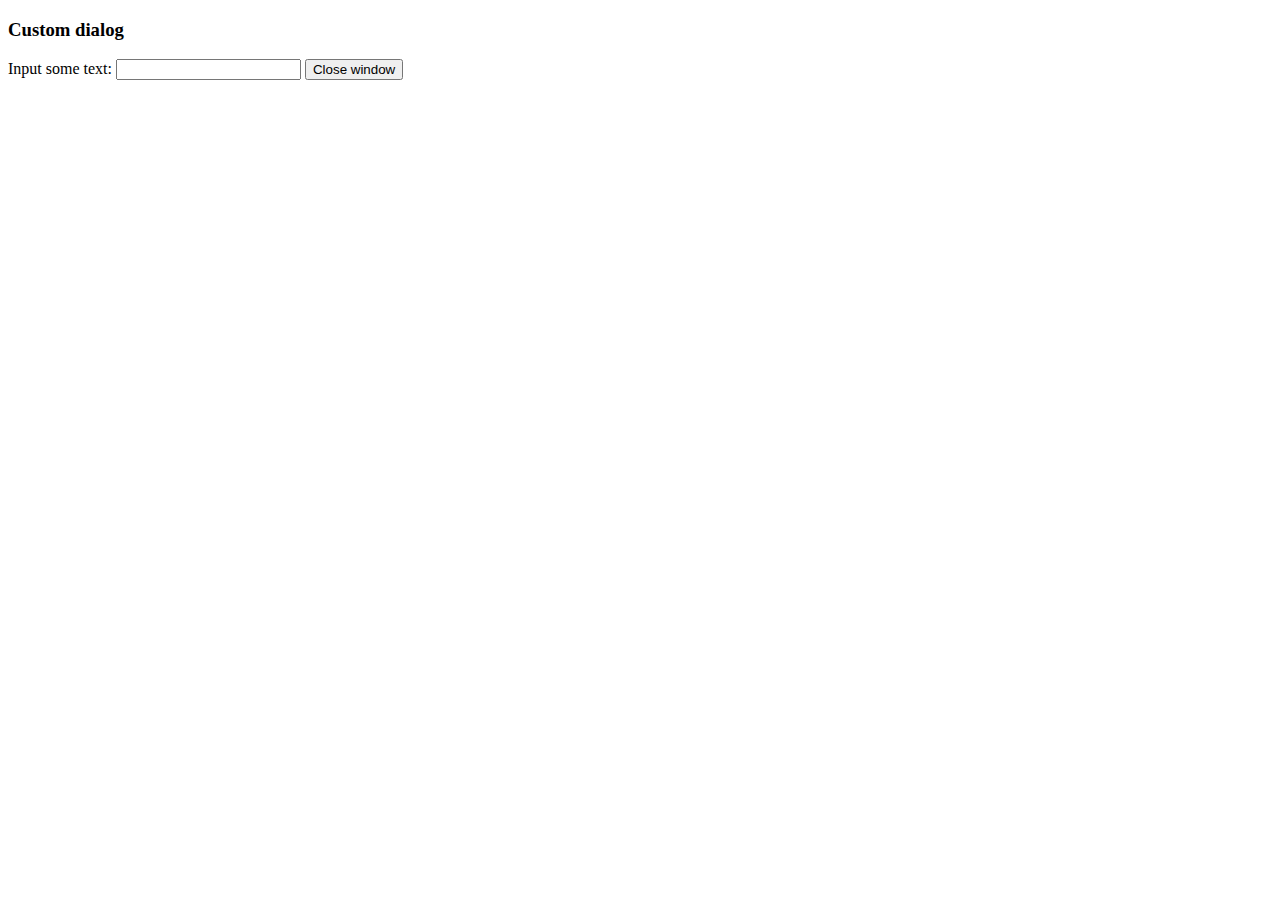
<file: assets/builder/js/tinymce/plugins/example/dialog.html>
<!DOCTYPE html>
<html>
<body>
	<h3>Custom dialog</h3>
	Input some text: <input id="content">
	<button onclick="top.tinymce.activeEditor.windowManager.getWindows()[0].close();">Close window</button>
</body>
</html>
</file>
<file: assets/css/animations.css>
/*
==============================================
CSS3 ANIMATION CHEAT SHEET
==============================================

Made by Justin Aguilar

www.justinaguilar.com/animations/

Questions, comments, concerns, love letters:
justin@justinaguilar.com
==============================================
*/

/*
==============================================
slideDown
==============================================
*/


.slideDown{
	animation-name: slideDown;
	-webkit-animation-name: slideDown;

	animation-duration: 1s;
	-webkit-animation-duration: 1s;

	animation-timing-function: ease;
	-webkit-animation-timing-function: ease;

	visibility: visible;
}

@keyframes slideDown {
	0% {
		transform: translateY(-100%);
	}
	50%{
		transform: translateY(8%);
	}
	65%{
		transform: translateY(-4%);
	}
	80%{
		transform: translateY(4%);
	}
	95%{
		transform: translateY(-2%);
	}
	100% {
		transform: translateY(0%);
	}
}

@-webkit-keyframes slideDown {
	0% {
		-webkit-transform: translateY(-100%);
	}
	50%{
		-webkit-transform: translateY(8%);
	}
	65%{
		-webkit-transform: translateY(-4%);
	}
	80%{
		-webkit-transform: translateY(4%);
	}
	95%{
		-webkit-transform: translateY(-2%);
	}
	100% {
		-webkit-transform: translateY(0%);
	}
}

/*
==============================================
slideUp
==============================================
*/


.slideUp{
	animation-name: slideUp;
	-webkit-animation-name: slideUp;

	animation-duration: 1s;
	-webkit-animation-duration: 1s;

	animation-timing-function: ease;
	-webkit-animation-timing-function: ease;

	visibility: visible;
}

@keyframes slideUp {
	0% {
		transform: translateY(100%);
	}
	50%{
		transform: translateY(-8%);
	}
	65%{
		transform: translateY(4%);
	}
	80%{
		transform: translateY(-4%);
	}
	95%{
		transform: translateY(2%);
	}
	100% {
		transform: translateY(0%);
	}
}

@-webkit-keyframes slideUp {
	0% {
		-webkit-transform: translateY(100%);
	}
	50%{
		-webkit-transform: translateY(-8%);
	}
	65%{
		-webkit-transform: translateY(4%);
	}
	80%{
		-webkit-transform: translateY(-4%);
	}
	95%{
		-webkit-transform: translateY(2%);
	}
	100% {
		-webkit-transform: translateY(0%);
	}
}

/*
==============================================
slideLeft
==============================================
*/


.slideLeft{
	animation-name: slideLeft;
	-webkit-animation-name: slideLeft;

	animation-duration: 1s;
	-webkit-animation-duration: 1s;

	animation-timing-function: ease-in-out;
	-webkit-animation-timing-function: ease-in-out;

	visibility: visible;
}

@keyframes slideLeft {
	0% {
		transform: translateX(150%);
	}
	50%{
		transform: translateX(-8%);
	}
	65%{
		transform: translateX(4%);
	}
	80%{
		transform: translateX(-4%);
	}
	95%{
		transform: translateX(2%);
	}
	100% {
		transform: translateX(0%);
	}
}

@-webkit-keyframes slideLeft {
	0% {
		-webkit-transform: translateX(150%);
	}
	50%{
		-webkit-transform: translateX(-8%);
	}
	65%{
		-webkit-transform: translateX(4%);
	}
	80%{
		-webkit-transform: translateX(-4%);
	}
	95%{
		-webkit-transform: translateX(2%);
	}
	100% {
		-webkit-transform: translateX(0%);
	}
}

/*
==============================================
slideRight
==============================================
*/


.slideRight{
	animation-name: slideRight;
	-webkit-animation-name: slideRight;

	animation-duration: 1s;
	-webkit-animation-duration: 1s;

	animation-timing-function: ease-in-out;
	-webkit-animation-timing-function: ease-in-out;

	visibility: visible;
}

@keyframes slideRight {
	0% {
		transform: translateX(-150%);
	}
	50%{
		transform: translateX(8%);
	}
	65%{
		transform: translateX(-4%);
	}
	80%{
		transform: translateX(4%);
	}
	95%{
		transform: translateX(-2%);
	}
	100% {
		transform: translateX(0%);
	}
}

@-webkit-keyframes slideRight {
	0% {
		-webkit-transform: translateX(-150%);
	}
	50%{
		-webkit-transform: translateX(8%);
	}
	65%{
		-webkit-transform: translateX(-4%);
	}
	80%{
		-webkit-transform: translateX(4%);
	}
	95%{
		-webkit-transform: translateX(-2%);
	}
	100% {
		-webkit-transform: translateX(0%);
	}
}

/*
==============================================
slideExpandUp
==============================================
*/


.slideExpandUp{
	animation-name: slideExpandUp;
	-webkit-animation-name: slideExpandUp;

	animation-duration: 1.6s;
	-webkit-animation-duration: 1.6s;

	animation-timing-function: ease-out;
	-webkit-animation-timing-function: ease -out;

	visibility: visible;
}

@keyframes slideExpandUp {
	0% {
		transform: translateY(100%) scaleX(0.5);
	}
	30%{
		transform: translateY(-8%) scaleX(0.5);
	}
	40%{
		transform: translateY(2%) scaleX(0.5);
	}
	50%{
		transform: translateY(0%) scaleX(1.1);
	}
	60%{
		transform: translateY(0%) scaleX(0.9);
	}
	70% {
		transform: translateY(0%) scaleX(1.05);
	}
	80%{
		transform: translateY(0%) scaleX(0.95);
	}
	90% {
		transform: translateY(0%) scaleX(1.02);
	}
	100%{
		transform: translateY(0%) scaleX(1);
	}
}

@-webkit-keyframes slideExpandUp {
	0% {
		-webkit-transform: translateY(100%) scaleX(0.5);
	}
	30%{
		-webkit-transform: translateY(-8%) scaleX(0.5);
	}
	40%{
		-webkit-transform: translateY(2%) scaleX(0.5);
	}
	50%{
		-webkit-transform: translateY(0%) scaleX(1.1);
	}
	60%{
		-webkit-transform: translateY(0%) scaleX(0.9);
	}
	70% {
		-webkit-transform: translateY(0%) scaleX(1.05);
	}
	80%{
		-webkit-transform: translateY(0%) scaleX(0.95);
	}
	90% {
		-webkit-transform: translateY(0%) scaleX(1.02);
	}
	100%{
		-webkit-transform: translateY(0%) scaleX(1);
	}
}

/*
==============================================
expandUp
==============================================
*/


.expandUp{
	animation-name: expandUp;
	-webkit-animation-name: expandUp;

	animation-duration: 0.7s;
	-webkit-animation-duration: 0.7s;

	animation-timing-function: ease;
	-webkit-animation-timing-function: ease;

	visibility: visible;
}

@keyframes expandUp {
	0% {
		transform: translateY(100%) scale(0.6) scaleY(0.5);
	}
	60%{
		transform: translateY(-7%) scaleY(1.12);
	}
	75%{
		transform: translateY(3%);
	}
	100% {
		transform: translateY(0%) scale(1) scaleY(1);
	}
}

@-webkit-keyframes expandUp {
	0% {
		-webkit-transform: translateY(100%) scale(0.6) scaleY(0.5);
	}
	60%{
		-webkit-transform: translateY(-7%) scaleY(1.12);
	}
	75%{
		-webkit-transform: translateY(3%);
	}
	100% {
		-webkit-transform: translateY(0%) scale(1) scaleY(1);
	}
}

/*
==============================================
fadeIn
==============================================
*/

.fadeIn {
	animation-name: fadeIn;
	-webkit-animation-name: fadeIn;

	animation-duration: 1.5s;
	-webkit-animation-duration: 1.5s;

	animation-timing-function: ease-in-out;
	-webkit-animation-timing-function: ease-in-out;

	visibility: visible;
}

@keyframes fadeIn {
	0% {
		transform: scale(0);
		opacity: 0.0;
	}
	60% {
		transform: scale(1.1);
	}
	80% {
		transform: scale(0.9);
		opacity: 1;
	}
	100% {
		transform: scale(1);
		opacity: 1;
	}
}

@-webkit-keyframes fadeIn {
	0% {
		-webkit-transform: scale(0);
		opacity: 0.0;
	}
	60% {
		-webkit-transform: scale(1.1);
	}
	80% {
		-webkit-transform: scale(0.9);
		opacity: 1;
	}
	100% {
		-webkit-transform: scale(1);
		opacity: 1;
	}
}

/*
==============================================
expandOpen
==============================================
*/


.expandOpen{
	animation-name: expandOpen;
	-webkit-animation-name: expandOpen;

	animation-duration: 1.2s;
	-webkit-animation-duration: 1.2s;

	animation-timing-function: ease-out;
	-webkit-animation-timing-function: ease-out;

	visibility: visible;
}

@keyframes expandOpen {
	0% {
		transform: scale(1.8);
	}
	50% {
		transform: scale(0.95);
	}
	80% {
		transform: scale(1.05);
	}
	90% {
		transform: scale(0.98);
	}
	100% {
		transform: scale(1);
	}
}

@-webkit-keyframes expandOpen {
	0% {
		-webkit-transform: scale(1.8);
	}
	50% {
		-webkit-transform: scale(0.95);
	}
	80% {
		-webkit-transform: scale(1.05);
	}
	90% {
		-webkit-transform: scale(0.98);
	}
	100% {
		-webkit-transform: scale(1);
	}	
}

/*
==============================================
bigEntrance
==============================================
*/


.bigEntrance{
	animation-name: bigEntrance;
	-webkit-animation-name: bigEntrance;

	animation-duration: 1.6s;
	-webkit-animation-duration: 1.6s;

	animation-timing-function: ease-out;
	-webkit-animation-timing-function: ease-out;

	visibility: visible;
}

@keyframes bigEntrance {
	0% {
		transform: scale(0.3) rotate(6deg) translateX(-30%) translateY(30%);
		opacity: 0.2;
	}
	30% {
		transform: scale(1.03) rotate(-2deg) translateX(2%) translateY(-2%);
		opacity: 1;
	}
	45% {
		transform: scale(0.98) rotate(1deg) translateX(0%) translateY(0%);
		opacity: 1;
	}
	60% {
		transform: scale(1.01) rotate(-1deg) translateX(0%) translateY(0%);
		opacity: 1;
	}
	75% {
		transform: scale(0.99) rotate(1deg) translateX(0%) translateY(0%);
		opacity: 1;
	}
	90% {
		transform: scale(1.01) rotate(0deg) translateX(0%) translateY(0%);
		opacity: 1;
	}
	100% {
		transform: scale(1) rotate(0deg) translateX(0%) translateY(0%);
		opacity: 1;
	}
}

@-webkit-keyframes bigEntrance {
	0% {
		-webkit-transform: scale(0.3) rotate(6deg) translateX(-30%) translateY(30%);
		opacity: 0.2;
	}
	30% {
		-webkit-transform: scale(1.03) rotate(-2deg) translateX(2%) translateY(-2%);
		opacity: 1;
	}
	45% {
		-webkit-transform: scale(0.98) rotate(1deg) translateX(0%) translateY(0%);
		opacity: 1;
	}
	60% {
		-webkit-transform: scale(1.01) rotate(-1deg) translateX(0%) translateY(0%);
		opacity: 1;
	}
	75% {
		-webkit-transform: scale(0.99) rotate(1deg) translateX(0%) translateY(0%);
		opacity: 1;
	}
	90% {
		-webkit-transform: scale(1.01) rotate(0deg) translateX(0%) translateY(0%);
		opacity: 1;
	}
	100% {
		-webkit-transform: scale(1) rotate(0deg) translateX(0%) translateY(0%);
		opacity: 1;
	}
}

/*
==============================================
hatch
==============================================
*/

.hatch{
	animation-name: hatch;
	-webkit-animation-name: hatch;

	animation-duration: 2s;
	-webkit-animation-duration: 2s;

	animation-timing-function: ease-in-out;
	-webkit-animation-timing-function: ease-in-out;

	transform-origin: 50% 100%;
	-ms-transform-origin: 50% 100%;
	-webkit-transform-origin: 50% 100%; 

	visibility: visible;
}

@keyframes hatch {
	0% {
		transform: rotate(0deg) scaleY(0.6);
	}
	20% {
		transform: rotate(-2deg) scaleY(1.05);
	}
	35% {
		transform: rotate(2deg) scaleY(1);
	}
	50% {
		transform: rotate(-2deg);
	}
	65% {
		transform: rotate(1deg);
	}
	80% {
		transform: rotate(-1deg);
	}
	100% {
		transform: rotate(0deg);
	}					
}

@-webkit-keyframes hatch {
	0% {
		-webkit-transform: rotate(0deg) scaleY(0.6);
	}
	20% {
		-webkit-transform: rotate(-2deg) scaleY(1.05);
	}
	35% {
		-webkit-transform: rotate(2deg) scaleY(1);
	}
	50% {
		-webkit-transform: rotate(-2deg);
	}
	65% {
		-webkit-transform: rotate(1deg);
	}
	80% {
		-webkit-transform: rotate(-1deg);
	}
	100% {
		-webkit-transform: rotate(0deg);
	}
}


/*
==============================================
bounce
==============================================
*/


.bounce{
	animation-name: bounce;
	-webkit-animation-name: bounce;

	animation-duration: 1.6s;
	-webkit-animation-duration: 1.6s;

	animation-timing-function: ease;
	-webkit-animation-timing-function: ease;

	transform-origin: 50% 100%;
	-ms-transform-origin: 50% 100%;
	-webkit-transform-origin: 50% 100%; 
}

@keyframes bounce {
	0% {
		transform: translateY(0%) scaleY(0.6);
	}
	60%{
		transform: translateY(-100%) scaleY(1.1);
	}
	70%{
		transform: translateY(0%) scaleY(0.95) scaleX(1.05);
	}
	80%{
		transform: translateY(0%) scaleY(1.05) scaleX(1);
	}
	90%{
		transform: translateY(0%) scaleY(0.95) scaleX(1);
	}
	100%{
		transform: translateY(0%) scaleY(1) scaleX(1);
	}
}

@-webkit-keyframes bounce {
	0% {
		-webkit-transform: translateY(0%) scaleY(0.6);
	}
	60%{
		-webkit-transform: translateY(-100%) scaleY(1.1);
	}
	70%{
		-webkit-transform: translateY(0%) scaleY(0.95) scaleX(1.05);
	}
	80%{
		-webkit-transform: translateY(0%) scaleY(1.05) scaleX(1);
	}
	90%{
		-webkit-transform: translateY(0%) scaleY(0.95) scaleX(1);
	}
	100%{
		-webkit-transform: translateY(0%) scaleY(1) scaleX(1);
	}
}


/*
==============================================
pulse
==============================================
*/

.pulse{
	animation-name: pulse;
	-webkit-animation-name: pulse;

	animation-duration: 1.5s;
	-webkit-animation-duration: 1.5s;

	animation-iteration-count: infinite;
	-webkit-animation-iteration-count: infinite;
}

@keyframes pulse {
	0% {
		transform: scale(0.95);
		opacity: 0.7;
	}
	50% {
		transform: scale(1);
		opacity: 1;
	}
	100% {
		transform: scale(0.95);
		opacity: 0.7;
	}
}

@-webkit-keyframes pulse {
	0% {
		-webkit-transform: scale(0.95);
		opacity: 0.7;
	}
	50% {
		-webkit-transform: scale(1);
		opacity: 1;
	}
	100% {
		-webkit-transform: scale(0.95);
		opacity: 0.7;
	}
}

/*
==============================================
floating
==============================================
*/

.floating{
	animation-name: floating;
	-webkit-animation-name: floating;

	animation-duration: 1.5s;
	-webkit-animation-duration: 1.5s;

	animation-iteration-count: infinite;
	-webkit-animation-iteration-count: infinite;
}

@keyframes floating {
	0% {
		transform: translateY(0%);
	}
	50% {
		transform: translateY(8%);
	}
	100% {
		transform: translateY(0%);
	}
}

@-webkit-keyframes floating {
	0% {
		-webkit-transform: translateY(0%);
	}
	50% {
		-webkit-transform: translateY(8%);
	}
	100% {
		-webkit-transform: translateY(0%);
	}
}

/*
==============================================
tossing
==============================================
*/

.tossing{
	animation-name: tossing;
	-webkit-animation-name: tossing;

	animation-duration: 2.5s;
	-webkit-animation-duration: 2.5s;

	animation-iteration-count: infinite;
	-webkit-animation-iteration-count: infinite;
}

@keyframes tossing {
	0% {
		transform: rotate(-4deg);
	}
	50% {
		transform: rotate(4deg);
	}
	100% {
		transform: rotate(-4deg);
	}		
}

@-webkit-keyframes tossing {
	0% {
		-webkit-transform: rotate(-4deg);
	}
	50% {
		-webkit-transform: rotate(4deg);
	}
	100% {
		-webkit-transform: rotate(-4deg);
	}
}

/*
==============================================
pullUp
==============================================
*/

.pullUp{
	animation-name: pullUp;
	-webkit-animation-name: pullUp;

	animation-duration: 1.1s;
	-webkit-animation-duration: 1.1s;

	animation-timing-function: ease-out;
	-webkit-animation-timing-function: ease-out;

	transform-origin: 50% 100%;
	-ms-transform-origin: 50% 100%;
	-webkit-transform-origin: 50% 100%; 
}

@keyframes pullUp {
	0% {
		transform: scaleY(0.1);
	}
	40% {
		transform: scaleY(1.02);
	}
	60% {
		transform: scaleY(0.98);
	}
	80% {
		transform: scaleY(1.01);
	}
	100% {
		transform: scaleY(0.98);
	}
	80% {
		transform: scaleY(1.01);
	}
	100% {
		transform: scaleY(1);
	}			
}

@-webkit-keyframes pullUp {
	0% {
		-webkit-transform: scaleY(0.1);
	}
	40% {
		-webkit-transform: scaleY(1.02);
	}
	60% {
		-webkit-transform: scaleY(0.98);
	}
	80% {
		-webkit-transform: scaleY(1.01);
	}
	100% {
		-webkit-transform: scaleY(0.98);
	}
	80% {
		-webkit-transform: scaleY(1.01);
	}
	100% {
		-webkit-transform: scaleY(1);
	}
}

/*
==============================================
pullDown
==============================================
*/

.pullDown{
	animation-name: pullDown;
	-webkit-animation-name: pullDown;

	animation-duration: 1.1s;
	-webkit-animation-duration: 1.1s;

	animation-timing-function: ease-out;
	-webkit-animation-timing-function: ease-out;

	transform-origin: 50% 0%;
	-ms-transform-origin: 50% 0%;
	-webkit-transform-origin: 50% 0%; 
}

@keyframes pullDown {
	0% {
		transform: scaleY(0.1);
	}
	40% {
		transform: scaleY(1.02);
	}
	60% {
		transform: scaleY(0.98);
	}
	80% {
		transform: scaleY(1.01);
	}
	100% {
		transform: scaleY(0.98);
	}
	80% {
		transform: scaleY(1.01);
	}
	100% {
		transform: scaleY(1);
	}			
}

@-webkit-keyframes pullDown {
	0% {
		-webkit-transform: scaleY(0.1);
	}
	40% {
		-webkit-transform: scaleY(1.02);
	}
	60% {
		-webkit-transform: scaleY(0.98);
	}
	80% {
		-webkit-transform: scaleY(1.01);
	}
	100% {
		-webkit-transform: scaleY(0.98);
	}
	80% {
		-webkit-transform: scaleY(1.01);
	}
	100% {
		-webkit-transform: scaleY(1);
	}
}

/*
==============================================
stretchLeft
==============================================
*/

.stretchLeft{
	animation-name: stretchLeft;
	-webkit-animation-name: stretchLeft;

	animation-duration: 1.5s;
	-webkit-animation-duration: 1.5s;

	animation-timing-function: ease-out;
	-webkit-animation-timing-function: ease-out;

	transform-origin: 100% 0%;
	-ms-transform-origin: 100% 0%;
	-webkit-transform-origin: 100% 0%; 
}

@keyframes stretchLeft {
	0% {
		transform: scaleX(0.3);
	}
	40% {
		transform: scaleX(1.02);
	}
	60% {
		transform: scaleX(0.98);
	}
	80% {
		transform: scaleX(1.01);
	}
	100% {
		transform: scaleX(0.98);
	}
	80% {
		transform: scaleX(1.01);
	}
	100% {
		transform: scaleX(1);
	}			
}

@-webkit-keyframes stretchLeft {
	0% {
		-webkit-transform: scaleX(0.3);
	}
	40% {
		-webkit-transform: scaleX(1.02);
	}
	60% {
		-webkit-transform: scaleX(0.98);
	}
	80% {
		-webkit-transform: scaleX(1.01);
	}
	100% {
		-webkit-transform: scaleX(0.98);
	}
	80% {
		-webkit-transform: scaleX(1.01);
	}
	100% {
		-webkit-transform: scaleX(1);
	}
}

/*
==============================================
stretchRight
==============================================
*/

.stretchRight{
	animation-name: stretchRight;
	-webkit-animation-name: stretchRight;

	animation-duration: 1.5s;
	-webkit-animation-duration: 1.5s;

	animation-timing-function: ease-out;
	-webkit-animation-timing-function: ease-out;

	transform-origin: 0% 0%;
	-ms-transform-origin: 0% 0%;
	-webkit-transform-origin: 0% 0%; 
}

@keyframes stretchRight {
	0% {
		transform: scaleX(0.3);
	}
	40% {
		transform: scaleX(1.02);
	}
	60% {
		transform: scaleX(0.98);
	}
	80% {
		transform: scaleX(1.01);
	}
	100% {
		transform: scaleX(0.98);
	}
	80% {
		transform: scaleX(1.01);
	}
	100% {
		transform: scaleX(1);
	}			
}

@-webkit-keyframes stretchRight {
	0% {
		-webkit-transform: scaleX(0.3);
	}
	40% {
		-webkit-transform: scaleX(1.02);
	}
	60% {
		-webkit-transform: scaleX(0.98);
	}
	80% {
		-webkit-transform: scaleX(1.01);
	}
	100% {
		-webkit-transform: scaleX(0.98);
	}
	80% {
		-webkit-transform: scaleX(1.01);
	}
	100% {
		-webkit-transform: scaleX(1);
	}
}



.animated{-webkit-animation-fill-mode:both;-moz-animation-fill-mode:both;-ms-animation-fill-mode:both;-o-animation-fill-mode:both;animation-fill-mode:both;-webkit-animation-duration:1s;-moz-animation-duration:1s;-ms-animation-duration:1s;-o-animation-duration:1s;animation-duration:1s;}.animated.hinge{-webkit-animation-duration:1s;-moz-animation-duration:1s;-ms-animation-duration:1s;-o-animation-duration:1s;animation-duration:1s;}@-webkit-keyframes fadeIn {
	0% {opacity: 0;}	100% {opacity: 1;}
}
/*
@-moz-keyframes fadeIn {
0% {opacity: 0;}
100% {opacity: 1;}
}

@-o-keyframes fadeIn {
0% {opacity: 0;}
100% {opacity: 1;}
}

@keyframes fadeIn {
0% {opacity: 0;}
100% {opacity: 1;}
}

.fadeIn {
-webkit-animation-name: fadeIn;
-moz-animation-name: fadeIn;
-o-animation-name: fadeIn;
animation-name: fadeIn;
}
*/
@-webkit-keyframes fadeInUp {
	0% {
		opacity: 0;
		-webkit-transform: translateY(20px);
	}

	100% {
		opacity: 1;
		-webkit-transform: translateY(0);
	}
}

@-moz-keyframes fadeInUp {
	0% {
		opacity: 0;
		-moz-transform: translateY(20px);
	}

	100% {
		opacity: 1;
		-moz-transform: translateY(0);
	}
}

@-o-keyframes fadeInUp {
	0% {
		opacity: 0;
		-o-transform: translateY(20px);
	}

	100% {
		opacity: 1;
		-o-transform: translateY(0);
	}
}

@keyframes fadeInUp {
	0% {
		opacity: 0;
		transform: translateY(20px);
	}

	100% {
		opacity: 1;
		transform: translateY(0);
	}
}

.fadeInUp {
	-webkit-animation-name: fadeInUp;
	-moz-animation-name: fadeInUp;
	-o-animation-name: fadeInUp;
	animation-name: fadeInUp;
}
@-webkit-keyframes fadeInDown {
	0% {
		opacity: 0;
		-webkit-transform: translateY(-20px);
	}

	100% {
		opacity: 1;
		-webkit-transform: translateY(0);
	}
}

@-moz-keyframes fadeInDown {
	0% {
		opacity: 0;
		-moz-transform: translateY(-20px);
	}

	100% {
		opacity: 1;
		-moz-transform: translateY(0);
	}
}

@-o-keyframes fadeInDown {
	0% {
		opacity: 0;
		-o-transform: translateY(-20px);
	}

	100% {
		opacity: 1;
		-o-transform: translateY(0);
	}
}

@keyframes fadeInDown {
	0% {
		opacity: 0;
		transform: translateY(-20px);
	}

	100% {
		opacity: 1;
		transform: translateY(0);
	}
}

.fadeInDown {
	-webkit-animation-name: fadeInDown;
	-moz-animation-name: fadeInDown;
	-o-animation-name: fadeInDown;
	animation-name: fadeInDown;
}
@-webkit-keyframes fadeInLeft {
	0% {
		opacity: 0;
		-webkit-transform: translateX(-20px);
	}

	100% {
		opacity: 1;
		-webkit-transform: translateX(0);
	}
}

@-moz-keyframes fadeInLeft {
	0% {
		opacity: 0;
		-moz-transform: translateX(-20px);
	}

	100% {
		opacity: 1;
		-moz-transform: translateX(0);
	}
}

@-o-keyframes fadeInLeft {
	0% {
		opacity: 0;
		-o-transform: translateX(-20px);
	}

	100% {
		opacity: 1;
		-o-transform: translateX(0);
	}
}

@keyframes fadeInLeft {
	0% {
		opacity: 0;
		transform: translateX(-20px);
	}

	100% {
		opacity: 1;
		transform: translateX(0);
	}
}

.fadeInLeft {
	-webkit-animation-name: fadeInLeft;
	-moz-animation-name: fadeInLeft;
	-o-animation-name: fadeInLeft;
	animation-name: fadeInLeft;
}
@-webkit-keyframes fadeInRight {
	0% {
		opacity: 0;
		-webkit-transform: translateX(20px);
	}

	100% {
		opacity: 1;
		-webkit-transform: translateX(0);
	}
}

@-moz-keyframes fadeInRight {
	0% {
		opacity: 0;
		-moz-transform: translateX(20px);
	}

	100% {
		opacity: 1;
		-moz-transform: translateX(0);
	}
}

@-o-keyframes fadeInRight {
	0% {
		opacity: 0;
		-o-transform: translateX(20px);
	}

	100% {
		opacity: 1;
		-o-transform: translateX(0);
	}
}

@keyframes fadeInRight {
	0% {
		opacity: 0;
		transform: translateX(20px);
	}

	100% {
		opacity: 1;
		transform: translateX(0);
	}
}

.fadeInRight {
	-webkit-animation-name: fadeInRight;
	-moz-animation-name: fadeInRight;
	-o-animation-name: fadeInRight;
	animation-name: fadeInRight;
}
@-webkit-keyframes fadeInUpBig {
	0% {
		opacity: 0;
		-webkit-transform: translateY(2000px);
	}

	100% {
		opacity: 1;
		-webkit-transform: translateY(0);
	}
}

@-moz-keyframes fadeInUpBig {
	0% {
		opacity: 0;
		-moz-transform: translateY(2000px);
	}

	100% {
		opacity: 1;
		-moz-transform: translateY(0);
	}
}

@-o-keyframes fadeInUpBig {
	0% {
		opacity: 0;
		-o-transform: translateY(2000px);
	}

	100% {
		opacity: 1;
		-o-transform: translateY(0);
	}
}

@keyframes fadeInUpBig {
	0% {
		opacity: 0;
		transform: translateY(2000px);
	}

	100% {
		opacity: 1;
		transform: translateY(0);
	}
}

.fadeInUpBig {
	-webkit-animation-name: fadeInUpBig;
	-moz-animation-name: fadeInUpBig;
	-o-animation-name: fadeInUpBig;
	animation-name: fadeInUpBig;
}
@-webkit-keyframes fadeInDownBig {
	0% {
		opacity: 0;
		-webkit-transform: translateY(-2000px);
	}

	100% {
		opacity: 1;
		-webkit-transform: translateY(0);
	}
}

@-moz-keyframes fadeInDownBig {
	0% {
		opacity: 0;
		-moz-transform: translateY(-2000px);
	}

	100% {
		opacity: 1;
		-moz-transform: translateY(0);
	}
}

@-o-keyframes fadeInDownBig {
	0% {
		opacity: 0;
		-o-transform: translateY(-2000px);
	}

	100% {
		opacity: 1;
		-o-transform: translateY(0);
	}
}

@keyframes fadeInDownBig {
	0% {
		opacity: 0;
		transform: translateY(-2000px);
	}

	100% {
		opacity: 1;
		transform: translateY(0);
	}
}

.fadeInDownBig {
	-webkit-animation-name: fadeInDownBig;
	-moz-animation-name: fadeInDownBig;
	-o-animation-name: fadeInDownBig;
	animation-name: fadeInDownBig;
}
@-webkit-keyframes fadeInLeftBig {
	0% {
		opacity: 0;
		-webkit-transform: translateX(-2000px);
	}

	100% {
		opacity: 1;
		-webkit-transform: translateX(0);
	}
}
@-moz-keyframes fadeInLeftBig {
	0% {
		opacity: 0;
		-moz-transform: translateX(-2000px);
	}

	100% {
		opacity: 1;
		-moz-transform: translateX(0);
	}
}
@-o-keyframes fadeInLeftBig {
	0% {
		opacity: 0;
		-o-transform: translateX(-2000px);
	}

	100% {
		opacity: 1;
		-o-transform: translateX(0);
	}
}
@keyframes fadeInLeftBig {
	0% {
		opacity: 0;
		transform: translateX(-2000px);
	}

	100% {
		opacity: 1;
		transform: translateX(0);
	}
}

.fadeInLeftBig {
	-webkit-animation-name: fadeInLeftBig;
	-moz-animation-name: fadeInLeftBig;
	-o-animation-name: fadeInLeftBig;
	animation-name: fadeInLeftBig;
}
@-webkit-keyframes fadeInRightBig {
	0% {
		opacity: 0;
		-webkit-transform: translateX(2000px);
	}

	100% {
		opacity: 1;
		-webkit-transform: translateX(0);
	}
}

@-moz-keyframes fadeInRightBig {
	0% {
		opacity: 0;
		-moz-transform: translateX(2000px);
	}

	100% {
		opacity: 1;
		-moz-transform: translateX(0);
	}
}

@-o-keyframes fadeInRightBig {
	0% {
		opacity: 0;
		-o-transform: translateX(2000px);
	}

	100% {
		opacity: 1;
		-o-transform: translateX(0);
	}
}

@keyframes fadeInRightBig {
	0% {
		opacity: 0;
		transform: translateX(2000px);
	}

	100% {
		opacity: 1;
		transform: translateX(0);
	}
}

.fadeInRightBig {
	-webkit-animation-name: fadeInRightBig;
	-moz-animation-name: fadeInRightBig;
	-o-animation-name: fadeInRightBig;
	animation-name: fadeInRightBig;
}
@-webkit-keyframes fadeOut {
	0% {opacity: 1;}
	100% {opacity: 0;}
}

@-moz-keyframes fadeOut {
	0% {opacity: 1;}
	100% {opacity: 0;}
}

@-o-keyframes fadeOut {
	0% {opacity: 1;}
	100% {opacity: 0;}
}

@keyframes fadeOut {
	0% {opacity: 1;}
	100% {opacity: 0;}
}

.fadeOut {
	-webkit-animation-name: fadeOut;
	-moz-animation-name: fadeOut;
	-o-animation-name: fadeOut;
	animation-name: fadeOut;
}
@-webkit-keyframes fadeOutUp {
	0% {
		opacity: 1;
		-webkit-transform: translateY(0);
	}

	100% {
		opacity: 0;
		-webkit-transform: translateY(-20px);
	}
}
@-moz-keyframes fadeOutUp {
	0% {
		opacity: 1;
		-moz-transform: translateY(0);
	}

	100% {
		opacity: 0;
		-moz-transform: translateY(-20px);
	}
}
@-o-keyframes fadeOutUp {
	0% {
		opacity: 1;
		-o-transform: translateY(0);
	}

	100% {
		opacity: 0;
		-o-transform: translateY(-20px);
	}
}
@keyframes fadeOutUp {
	0% {
		opacity: 1;
		transform: translateY(0);
	}

	100% {
		opacity: 0;
		transform: translateY(-20px);
	}
}

.fadeOutUp {
	-webkit-animation-name: fadeOutUp;
	-moz-animation-name: fadeOutUp;
	-o-animation-name: fadeOutUp;
	animation-name: fadeOutUp;
}
@-webkit-keyframes fadeOutDown {
	0% {
		opacity: 1;
		-webkit-transform: translateY(0);
	}

	100% {
		opacity: 0;
		-webkit-transform: translateY(20px);
	}
}

@-moz-keyframes fadeOutDown {
	0% {
		opacity: 1;
		-moz-transform: translateY(0);
	}

	100% {
		opacity: 0;
		-moz-transform: translateY(20px);
	}
}

@-o-keyframes fadeOutDown {
	0% {
		opacity: 1;
		-o-transform: translateY(0);
	}

	100% {
		opacity: 0;
		-o-transform: translateY(20px);
	}
}

@keyframes fadeOutDown {
	0% {
		opacity: 1;
		transform: translateY(0);
	}

	100% {
		opacity: 0;
		transform: translateY(20px);
	}
}

.fadeOutDown {
	-webkit-animation-name: fadeOutDown;
	-moz-animation-name: fadeOutDown;
	-o-animation-name: fadeOutDown;
	animation-name: fadeOutDown;
}
@-webkit-keyframes fadeOutLeft {
	0% {
		opacity: 1;
		-webkit-transform: translateX(0);
	}

	100% {
		opacity: 0;
		-webkit-transform: translateX(-20px);
	}
}

@-moz-keyframes fadeOutLeft {
	0% {
		opacity: 1;
		-moz-transform: translateX(0);
	}

	100% {
		opacity: 0;
		-moz-transform: translateX(-20px);
	}
}

@-o-keyframes fadeOutLeft {
	0% {
		opacity: 1;
		-o-transform: translateX(0);
	}

	100% {
		opacity: 0;
		-o-transform: translateX(-20px);
	}
}

@keyframes fadeOutLeft {
	0% {
		opacity: 1;
		transform: translateX(0);
	}

	100% {
		opacity: 0;
		transform: translateX(-20px);
	}
}

.fadeOutLeft {
	-webkit-animation-name: fadeOutLeft;
	-moz-animation-name: fadeOutLeft;
	-o-animation-name: fadeOutLeft;
	animation-name: fadeOutLeft;
}
@-webkit-keyframes fadeOutRight {
	0% {
		opacity: 1;
		-webkit-transform: translateX(0);
	}

	100% {
		opacity: 0;
		-webkit-transform: translateX(20px);
	}
}

@-moz-keyframes fadeOutRight {
	0% {
		opacity: 1;
		-moz-transform: translateX(0);
	}

	100% {
		opacity: 0;
		-moz-transform: translateX(20px);
	}
}

@-o-keyframes fadeOutRight {
	0% {
		opacity: 1;
		-o-transform: translateX(0);
	}

	100% {
		opacity: 0;
		-o-transform: translateX(20px);
	}
}

@keyframes fadeOutRight {
	0% {
		opacity: 1;
		transform: translateX(0);
	}

	100% {
		opacity: 0;
		transform: translateX(20px);
	}
}

.fadeOutRight {
	-webkit-animation-name: fadeOutRight;
	-moz-animation-name: fadeOutRight;
	-o-animation-name: fadeOutRight;
	animation-name: fadeOutRight;
}
@-webkit-keyframes fadeOutUpBig {
	0% {
		opacity: 1;
		-webkit-transform: translateY(0);
	}

	100% {
		opacity: 0;
		-webkit-transform: translateY(-2000px);
	}
}

@-moz-keyframes fadeOutUpBig {
	0% {
		opacity: 1;
		-moz-transform: translateY(0);
	}

	100% {
		opacity: 0;
		-moz-transform: translateY(-2000px);
	}
}

@-o-keyframes fadeOutUpBig {
	0% {
		opacity: 1;
		-o-transform: translateY(0);
	}

	100% {
		opacity: 0;
		-o-transform: translateY(-2000px);
	}
}

@keyframes fadeOutUpBig {
	0% {
		opacity: 1;
		transform: translateY(0);
	}

	100% {
		opacity: 0;
		transform: translateY(-2000px);
	}
}

.fadeOutUpBig {
	-webkit-animation-name: fadeOutUpBig;
	-moz-animation-name: fadeOutUpBig;
	-o-animation-name: fadeOutUpBig;
	animation-name: fadeOutUpBig;
}
@-webkit-keyframes fadeOutDownBig {
	0% {
		opacity: 1;
		-webkit-transform: translateY(0);
	}

	100% {
		opacity: 0;
		-webkit-transform: translateY(2000px);
	}
}

@-moz-keyframes fadeOutDownBig {
	0% {
		opacity: 1;
		-moz-transform: translateY(0);
	}

	100% {
		opacity: 0;
		-moz-transform: translateY(2000px);
	}
}

@-o-keyframes fadeOutDownBig {
	0% {
		opacity: 1;
		-o-transform: translateY(0);
	}

	100% {
		opacity: 0;
		-o-transform: translateY(2000px);
	}
}

@keyframes fadeOutDownBig {
	0% {
		opacity: 1;
		transform: translateY(0);
	}

	100% {
		opacity: 0;
		transform: translateY(2000px);
	}
}

.fadeOutDownBig {
	-webkit-animation-name: fadeOutDownBig;
	-moz-animation-name: fadeOutDownBig;
	-o-animation-name: fadeOutDownBig;
	animation-name: fadeOutDownBig;
}
@-webkit-keyframes fadeOutLeftBig {
	0% {
		opacity: 1;
		-webkit-transform: translateX(0);
	}

	100% {
		opacity: 0;
		-webkit-transform: translateX(-2000px);
	}
}

@-moz-keyframes fadeOutLeftBig {
	0% {
		opacity: 1;
		-moz-transform: translateX(0);
	}

	100% {
		opacity: 0;
		-moz-transform: translateX(-2000px);
	}
}

@-o-keyframes fadeOutLeftBig {
	0% {
		opacity: 1;
		-o-transform: translateX(0);
	}

	100% {
		opacity: 0;
		-o-transform: translateX(-2000px);
	}
}

@keyframes fadeOutLeftBig {
	0% {
		opacity: 1;
		transform: translateX(0);
	}

	100% {
		opacity: 0;
		transform: translateX(-2000px);
	}
}

.fadeOutLeftBig {
	-webkit-animation-name: fadeOutLeftBig;
	-moz-animation-name: fadeOutLeftBig;
	-o-animation-name: fadeOutLeftBig;
	animation-name: fadeOutLeftBig;
}
@-webkit-keyframes fadeOutRightBig {
	0% {
		opacity: 1;
		-webkit-transform: translateX(0);
	}

	100% {
		opacity: 0;
		-webkit-transform: translateX(2000px);
	}
}
@-moz-keyframes fadeOutRightBig {
	0% {
		opacity: 1;
		-moz-transform: translateX(0);
	}

	100% {
		opacity: 0;
		-moz-transform: translateX(2000px);
	}
}
@-o-keyframes fadeOutRightBig {
	0% {
		opacity: 1;
		-o-transform: translateX(0);
	}

	100% {
		opacity: 0;
		-o-transform: translateX(2000px);
	}
}
@keyframes fadeOutRightBig {
	0% {
		opacity: 1;
		transform: translateX(0);
	}

	100% {
		opacity: 0;
		transform: translateX(2000px);
	}
}

.fadeOutRightBig {
	-webkit-animation-name: fadeOutRightBig;
	-moz-animation-name: fadeOutRightBig;
	-o-animation-name: fadeOutRightBig;
	animation-name: fadeOutRightBig;
}
@-webkit-keyframes slideInDown {
	0% {
		opacity: 0;
		-webkit-transform: translateY(-2000px);
	}

	100% {
		-webkit-transform: translateY(0);
	}
}

@-moz-keyframes slideInDown {
	0% {
		opacity: 0;
		-moz-transform: translateY(-2000px);
	}

	100% {
		-moz-transform: translateY(0);
	}
}

@-o-keyframes slideInDown {
	0% {
		opacity: 0;
		-o-transform: translateY(-2000px);
	}

	100% {
		-o-transform: translateY(0);
	}
}

@keyframes slideInDown {
	0% {
		opacity: 0;
		transform: translateY(-2000px);
	}

	100% {
		transform: translateY(0);
	}
}

.slideInDown {
	-webkit-animation-name: slideInDown;
	-moz-animation-name: slideInDown;
	-o-animation-name: slideInDown;
	animation-name: slideInDown;
}
@-webkit-keyframes slideInLeft {
	0% {
		opacity: 0;
		-webkit-transform: translateX(-100%);
	}

	100% {
		-webkit-transform: translateX(0);
	}
}

@-moz-keyframes slideInLeft {
	0% {
		opacity: 0;
		-moz-transform: translateX(-100%);
	}

	100% {
		-moz-transform: translateX(0);
	}
}

@-o-keyframes slideInLeft {
	0% {
		opacity: 0;
		-o-transform: translateX(-100%);
	}

	100% {
		-o-transform: translateX(0);
	}
}

@keyframes slideInLeft {
	0% {
		opacity: 0;
		transform: translateX(-100%);
	}

	100% {
		transform: translateX(0);
	}
}

.slideInLeft {
	-webkit-animation-name: slideInLeft;
	-moz-animation-name: slideInLeft;
	-o-animation-name: slideInLeft;
	animation-name: slideInLeft;
}
@-webkit-keyframes slideInRight {
	0% {
		opacity: 0;
		-webkit-transform: translateX(100%);
	}

	100% {
		-webkit-transform: translateX(0);
	}
}

@-moz-keyframes slideInRight {
	0% {
		opacity: 0;
		-moz-transform: translateX(100%);
	}

	100% {
		-moz-transform: translateX(0);
	}
}

@-o-keyframes slideInRight {
	0% {
		opacity: 0;
		-o-transform: translateX(100%);
	}

	100% {
		-o-transform: translateX(0);
	}
}

@keyframes slideInRight {
	0% {
		opacity: 0;
		transform: translateX(100%);
	}

	100% {
		transform: translateX(0);
	}
}

.slideInRight {
	-webkit-animation-name: slideInRight;
	-moz-animation-name: slideInRight;
	-o-animation-name: slideInRight;
	animation-name: slideInRight;
}
@-webkit-keyframes slideOutUp {
	0% {
		-webkit-transform: translateY(0);
	}

	100% {
		opacity: 0;
		-webkit-transform: translateY(-2000px);
	}
}

@-moz-keyframes slideOutUp {
	0% {
		-moz-transform: translateY(0);
	}

	100% {
		opacity: 0;
		-moz-transform: translateY(-2000px);
	}
}

@-o-keyframes slideOutUp {
	0% {
		-o-transform: translateY(0);
	}

	100% {
		opacity: 0;
		-o-transform: translateY(-2000px);
	}
}

@keyframes slideOutUp {
	0% {
		transform: translateY(0);
	}

	100% {
		opacity: 0;
		transform: translateY(-2000px);
	}
}

.slideOutUp {
	-webkit-animation-name: slideOutUp;
	-moz-animation-name: slideOutUp;
	-o-animation-name: slideOutUp;
	animation-name: slideOutUp;
}
@-webkit-keyframes slideOutLeft {
	0% {
		-webkit-transform: translateX(0);
	}

	100% {
		opacity: 0;
		-webkit-transform: translateX(-2000px);
	}
}

@-moz-keyframes slideOutLeft {
	0% {
		-moz-transform: translateX(0);
	}

	100% {
		opacity: 0;
		-moz-transform: translateX(-2000px);
	}
}

@-o-keyframes slideOutLeft {
	0% {
		-o-transform: translateX(0);
	}

	100% {
		opacity: 0;
		-o-transform: translateX(-2000px);
	}
}

@keyframes slideOutLeft {
	0% {
		transform: translateX(0);
	}

	100% {
		opacity: 0;
		transform: translateX(-2000px);
	}
}

.slideOutLeft {
	-webkit-animation-name: slideOutLeft;
	-moz-animation-name: slideOutLeft;
	-o-animation-name: slideOutLeft;
	animation-name: slideOutLeft;
}
@-webkit-keyframes slideOutRight {
	0% {
		-webkit-transform: translateX(0);
	}

	100% {
		opacity: 0;
		-webkit-transform: translateX(2000px);
	}
}

@-moz-keyframes slideOutRight {
	0% {
		-moz-transform: translateX(0);
	}

	100% {
		opacity: 0;
		-moz-transform: translateX(2000px);
	}
}

@-o-keyframes slideOutRight {
	0% {
		-o-transform: translateX(0);
	}

	100% {
		opacity: 0;
		-o-transform: translateX(2000px);
	}
}

@keyframes slideOutRight {
	0% {
		transform: translateX(0);
	}

	100% {
		opacity: 0;
		transform: translateX(2000px);
	}
}

.slideOutRight {
	-webkit-animation-name: slideOutRight;
	-moz-animation-name: slideOutRight;
	-o-animation-name: slideOutRight;
	animation-name: slideOutRight;
}

@-webkit-keyframes moveFromLeft{
	from {
		-webkit-transform: translateX(-100%);
	}
	to {
		-webkit-transform: translateX(0%);
	}
}
@-moz-keyframes moveFromLeft{
	from {
		-moz-transform: translateX(-100%);
	}
	to {
		-moz-transform: translateX(0%);
	}
}
@-ms-keyframes moveFromLeft{
	from {
		-ms-transform: translateX(-100%);
	}
	to {
		-ms-transform: translateX(0%);
	}
}
@-o-keyframes moveFromLeft{
	from {
		-o-transform: translateX(-100%);
	}
	to {
		-o-transform: translateX(0%);
	}
}
@keyframes moveFromLeft{
	from {
		transform: translateX(-100%);
	}
	to {
		transform: translateX(0%);
	}
}

.moveFromLeft {
	-webkit-animation: moveFromLeft 400ms ease;
	-moz-animation: moveFromLeft 400ms ease;
	-ms-animation: moveFromLeft 400ms ease;
	-o-animation: moveFromLeft 400ms ease;
	animation: moveFromLeft 400ms ease;
}

@-webkit-keyframes moveFromRight {
	from {
		-webkit-transform: translateX(100%);
	}
	to {
		-webkit-transform: translateX(0%);
	}
}
@-moz-keyframes moveFromRight {
	from {
		-moz-transform: translateX(100%);
	}
	to {
		-moz-transform: translateX(0%);
	}
}
@-ms-keyframes moveFromRight {
	from {
		-ms-transform: translateX(100%);
	}
	to {
		-ms-transform: translateX(0%);
	}
}
@-o-keyframes moveFromRight {
	from {
		-o-transform: translateX(100%);
	}
	to {
		-o-transform: translateX(0%);
	}
}
@keyframes moveFromRight {
	from {
		transform: translateX(100%);
	}
	to {
		transform: translateX(0%);
	}
}
.moveFromRight {
	-webkit-animation: moveFromRight 400ms ease;
	-moz-animation: moveFromRight 400ms ease;
	-ms-animation: moveFromRight 400ms ease;
	-o-animation: moveFromRight 400ms ease;
	animation: moveFromRight 400ms ease;
}

@-webkit-keyframes moveFromBottom {
	from {
		-webkit-transform: translateY(100%);
	}
	to {
		-webkit-transform: translateY(0%);
	}
}
@-moz-keyframes moveFromBottom {
	from {
		-moz-transform: translateY(100%);
	}
	to {
		-moz-transform: translateY(0%);
	}
}
@-ms-keyframes moveFromBottom {
	from {
		-ms-transform: translateY(100%);
	}
	to {
		-ms-transform: translateY(0%);
	}
}
@-o-keyframes moveFromBottom {
	from {
		-o-transform: translateY(100%);
	}
	to {
		-o-transform: translateY(0%);
	}
}
@keyframes moveFromBottom {
	from {
		transform: translateY(100%);
	}
	to {
		transform: translateY(0%);
	}
}
.moveFromBottom {
	-webkit-animation: moveFromBottom 400ms ease;
	-moz-animation: moveFromBottom 400ms ease;
	-ms-animation: moveFromBottom 400ms ease;
	-o-animation: moveFromBottom 400ms ease;
	animation: moveFromBottom 400ms ease;
}


@-webkit-keyframes scaleDisappear {
	0% {
		opacity: 1;
		-webkit-transform: scale(1);
	}
	60% {
		opacity: 0;
		-webkit-transform: scale(1.3);
	}
	100% {
		opacity: 1;
		-webkit-transform: scale(1);
	}
}
@-moz-keyframes scaleDisappear {
	0% {
		opacity: 1;
		-moz-transform: scale(1);
	}
	60% {
		opacity: 0;
		-moz-transform: scale(1.3);
	}
	100% {
		opacity: 1;
		-moz-transform: scale(1);
	}
}
@-ms-keyframes scaleDisappear {
	0% {
		opacity: 1;
		-ms-transform: scale(1);
	}
	60% {
		opacity: 0;
		-ms-transform: scale(1.3);
	}
	100% {
		opacity: 1;
		-ms-transform: scale(1);
	}
}
@-o-keyframes scaleDisappear {
	0% {
		opacity: 1;
		-o-transform: scale(1);
	}
	60% {
		opacity: 0;
		-o-transform: scale(1.3);
	}
	100% {
		opacity: 1;
		-o-transform: scale(1);
	}
}
@keyframes scaleDisappear {
	0% {
		opacity: 1;
		transform: scale(1);
	}
	60% {
		opacity: 0;
		transform: scale(1.3);
	}
	100% {
		opacity: 1;
		transform: scale(1);
	}
}
.scaleDisappear {
	-webkit-animation: scaleDisappear 350ms ease-in-out;
	-moz-animation: scaleDisappear 350ms ease-in-out;
	-ms-animation: scaleDisappear 350ms ease-in-out;
	-o-animation: scaleDisappear 350ms ease-in-out;
	animation: scaleDisappear 350ms ease-in-out;
}


@-webkit-keyframes scaleAppear {
	0% {
		opacity: 0;
		-webkit-transform: scale(0);
	}
	100% {
		opacity: 1;
		-webkit-transform: scale(1);
	}
}
@-moz-keyframes scaleAppear {
	0% {
		opacity: 0;
		-moz-transform: scale(0);
	}
	100% {
		opacity: 1;
		-moz-transform: scale(1);
	}
}
@-ms-keyframes scaleAppear {
	0% {
		opacity: 0;
		-ms-transform: scale(0);
	}
	100% {
		opacity: 1;
		-ms-transform: scale(1);
	}
}
@-o-keyframes scaleAppear {
	0% {
		opacity: 0;
		-o-transform: scale(0);
	}
	100% {
		opacity: 1;
		-o-transform: scale(1);
	}
}
@keyframes scaleAppear {
	0% {
		opacity: 0;
		transform: scale(0);
	}
	100% {
		opacity: 1;
		transform: scale(1);
	}
}
.scaleAppear {
	-webkit-animation: scaleAppear 750ms ease;
	-moz-animation: scaleAppear 750ms ease;
	-ms-animation: scaleAppear 750ms ease;
	-o-animation: scaleAppear 750ms ease;
	animation: scaleAppear 750ms ease;
}

/*
Animation example, for spinners
*/
.animate-spin {
	-moz-animation: spin 2s infinite linear;
	-o-animation: spin 2s infinite linear;
	-webkit-animation: spin 2s infinite linear;
	animation: spin 2s infinite linear;
	display: inline-block;
}
@-moz-keyframes spin {
	0% {
		-moz-transform: rotate(0deg);
		-o-transform: rotate(0deg);
		-webkit-transform: rotate(0deg);
		transform: rotate(0deg);
	}

	100% {
		-moz-transform: rotate(359deg);
		-o-transform: rotate(359deg);
		-webkit-transform: rotate(359deg);
		transform: rotate(359deg);
	}
}
@-webkit-keyframes spin {
	0% {
		-moz-transform: rotate(0deg);
		-o-transform: rotate(0deg);
		-webkit-transform: rotate(0deg);
		transform: rotate(0deg);
	}

	100% {
		-moz-transform: rotate(359deg);
		-o-transform: rotate(359deg);
		-webkit-transform: rotate(359deg);
		transform: rotate(359deg);
	}
}
@-o-keyframes spin {
	0% {
		-moz-transform: rotate(0deg);
		-o-transform: rotate(0deg);
		-webkit-transform: rotate(0deg);
		transform: rotate(0deg);
	}

	100% {
		-moz-transform: rotate(359deg);
		-o-transform: rotate(359deg);
		-webkit-transform: rotate(359deg);
		transform: rotate(359deg);
	}
}
@-ms-keyframes spin {
	0% {
		-moz-transform: rotate(0deg);
		-o-transform: rotate(0deg);
		-webkit-transform: rotate(0deg);
		transform: rotate(0deg);
	}

	100% {
		-moz-transform: rotate(359deg);
		-o-transform: rotate(359deg);
		-webkit-transform: rotate(359deg);
		transform: rotate(359deg);
	}
}
@keyframes spin {
	0% {
		-moz-transform: rotate(0deg);
		-o-transform: rotate(0deg);
		-webkit-transform: rotate(0deg);
		transform: rotate(0deg);
	}

	100% {
		-moz-transform: rotate(359deg);
		-o-transform: rotate(359deg);
		-webkit-transform: rotate(359deg);
		transform: rotate(359deg);
	}
}
</file>
<file: assets/css/fonts.css>
/*** rt-icons-2 ***/
/**
* https://icomoon.io/
*/
@font-face {
	font-family: 'rt-icons-2';
	src:url('../fonts/rt-icons-2.eot?wz19bt');
	src:url('../fonts/rt-icons-2.eot?#iefixwz19bt') format('embedded-opentype'),
	url('../fonts/rt-icons-2.ttf?wz19bt') format('truetype'),
	url('../fonts/rt-icons-2.woff?wz19bt') format('woff'),
	url('../fonts/rt-icons-2.svg?wz19bt#rt-icons-2') format('svg');
	font-weight: normal;
	font-style: normal;
}

[class^="rt-icon2-"], [class*=" rt-icon2-"] {
	font-family: 'rt-icons-2' !important;
	speak: none;
	font-style: normal;
	font-weight: normal;
	font-variant: normal;
	text-transform: none;
	line-height: 1;

	/* Better Font Rendering =========== */
	-webkit-font-smoothing: antialiased;
	-moz-osx-font-smoothing: grayscale;
}

.rt-icon2-mobile2:before{content:"\e000"}
.rt-icon2-laptop2:before{content:"\e001"}
.rt-icon2-desktop2:before{content:"\e002"}
.rt-icon2-tablet2:before{content:"\e003"}
.rt-icon2-phone2:before{content:"\e004"}
.rt-icon2-document:before{content:"\e005"}
.rt-icon2-calendar:before{content:"\e00d"}
.rt-icon2-picture:before{content:"\e00f"}
.rt-icon2-pictures:before{content:"\e010"}
.rt-icon2-video:before{content:"\e011"}
.rt-icon2-camera:before{content:"\e012"}
.rt-icon2-printer:before{content:"\e013"}
.rt-icon2-toolbox:before{content:"\e014"}
.rt-icon2-wallet:before{content:"\e016"}
.rt-icon2-gift:before{content:"\e017"}
.rt-icon2-hourglass:before{content:"\e01f"}
.rt-icon2-lock:before{content:"\e020"}
.rt-icon2-megaphone:before{content:"\e021"}
.rt-icon2-telescope:before{content:"\e02a"}
.rt-icon2-gears:before{content:"\e02b"}
.rt-icon2-key:before{content:"\e02c"}
.rt-icon2-attachment:before{content:"\e02e"}
.rt-icon2-pricetags:before{content:"\e02f"}
.rt-icon2-lightbulb:before{content:"\e030"}
.rt-icon2-layers:before{content:"\e031"}
.rt-icon2-pencil:before{content:"\e032"}
.rt-icon2-tools:before{content:"\e033"}
.rt-icon2-tools-2:before{content:"\e034"}
.rt-icon2-paintbrush:before{content:"\e036"}
.rt-icon2-magnifying-glass:before{content:"\e037"}
.rt-icon2-beaker:before{content:"\e03c"}
.rt-icon2-wine:before{content:"\e043"}
.rt-icon2-globe:before{content:"\e045"}
.rt-icon2-map-pin:before{content:"\e047"}
.rt-icon2-upload:before{content:"\e04c"}
.rt-icon2-download:before{content:"\e04d"}
.rt-icon2-global:before{content:"\e052"}
.rt-icon2-compass:before{content:"\e053"}
.rt-icon2-quote:before{content:"\e600"}
.rt-icon2-quote2:before{content:"\e601"}
.rt-icon2-tag:before{content:"\e602"}
.rt-icon2-link:before{content:"\e603"}
.rt-icon2-cabinet:before{content:"\e604"}
.rt-icon2-calendar2:before{content:"\e605"}
.rt-icon2-calendar3:before{content:"\e606"}
.rt-icon2-file:before{content:"\e607"}
.rt-icon2-phone3:before{content:"\e608"}
.rt-icon2-tablet3:before{content:"\e609"}
.rt-icon2-window:before{content:"\e60a"}
.rt-icon2-monitor:before{content:"\e60b"}
.rt-icon2-ipod:before{content:"\e60c"}
.rt-icon2-tv:before{content:"\e60d"}
.rt-icon2-film2:before{content:"\e60e"}
.rt-icon2-microphone:before{content:"\e60f"}
.rt-icon2-drink:before{content:"\e610"}
.rt-icon2-drink2:before{content:"\e611"}
.rt-icon2-drink3:before{content:"\e612"}
.rt-icon2-coffee2:before{content:"\e613"}
.rt-icon2-mug:before{content:"\e614"}
.rt-icon2-icecream:before{content:"\e615"}
.rt-icon2-cake2:before{content:"\e616"}
.rt-icon2-checkmark:before{content:"\e617"}
.rt-icon2-cancel:before{content:"\e618"}
.rt-icon2-plus:before{content:"\e619"}
.rt-icon2-minus:before{content:"\e61a"}
.rt-icon2-cog2:before{content:"\e61b"}
.rt-icon2-health:before{content:"\e61c"}
.rt-icon2-suitcase2:before{content:"\e61d"}
.rt-icon2-suitcase3:before{content:"\e61e"}
.rt-icon2-picture2:before{content:"\e61f"}
.rt-icon2-time:before{content:"\e620"}
.rt-icon2-checkmark2:before{content:"\e621"}
.rt-icon2-cancel2:before{content:"\e622"}
.rt-icon2-upload2:before{content:"\e623"}
.rt-icon2-location:before{content:"\e624"}
.rt-icon2-download2:before{content:"\e625"}
.rt-icon2-basket:before{content:"\e626"}
.rt-icon2-gamepad:before{content:"\e627"}
.rt-icon2-phone4:before{content:"\e628"}
.rt-icon2-image:before{content:"\e629"}
.rt-icon2-map:before{content:"\e62a"}
.rt-icon2-trashcan:before{content:"\e62b"}
.rt-icon2-graduate:before{content:"\e62c"}
.rt-icon2-lab:before{content:"\e62d"}
.rt-icon2-tie:before{content:"\e62e"}
.rt-icon2-football:before{content:"\e62f"}
.rt-icon2-eightball:before{content:"\e630"}
.rt-icon2-bowling:before{content:"\e631"}
.rt-icon2-bowlingpin:before{content:"\e632"}
.rt-icon2-baseball:before{content:"\e633"}
.rt-icon2-soccer:before{content:"\e634"}
.rt-icon2-3dglasses:before{content:"\e635"}
.rt-icon2-microwave:before{content:"\e636"}
.rt-icon2-refrigerator:before{content:"\e637"}
.rt-icon2-oven:before{content:"\e638"}
.rt-icon2-washingmachine:before{content:"\e639"}
.rt-icon2-mouse:before{content:"\e63a"}
.rt-icon2-medal:before{content:"\e63b"}
.rt-icon2-magnifier:before{content:"\e63c"}
.rt-icon2-stack:before{content:"\e63d"}
.rt-icon2-stack2:before{content:"\e63e"}
.rt-icon2-stack3:before{content:"\e63f"}
.rt-icon2-pil:before{content:"\e640"}
.rt-icon2-injection:before{content:"\e641"}
.rt-icon2-thermometer:before{content:"\e642"}
.rt-icon2-library:before{content:"\e643"}
.rt-icon2-auction:before{content:"\e644"}
.rt-icon2-justice:before{content:"\e645"}
.rt-icon2-pencil2:before{content:"\e646"}
.rt-icon2-male:before{content:"\e647"}
.rt-icon2-female:before{content:"\e648"}
.rt-icon2-pictures2:before{content:"\e649"}
.rt-icon2-compass2:before{content:"\e64a"}
.rt-icon2-clipboard:before{content:"\e64b"}
.rt-icon2-ruler:before{content:"\e64c"}
.rt-icon2-heart:before{content:"\e64d"}
.rt-icon2-cloud:before{content:"\e64e"}
.rt-icon2-star:before{content:"\e64f"}
.rt-icon2-tv2:before{content:"\e650"}
.rt-icon2-sound:before{content:"\e651"}
.rt-icon2-video2:before{content:"\e652"}
.rt-icon2-trash:before{content:"\e653"}
.rt-icon2-user:before{content:"\e654"}
.rt-icon2-key2:before{content:"\e655"}
.rt-icon2-search2:before{content:"\e656"}
.rt-icon2-settings:before{content:"\e657"}
.rt-icon2-camera2:before{content:"\e658"}
.rt-icon2-tag2:before{content:"\e659"}
.rt-icon2-lock2:before{content:"\e65a"}
.rt-icon2-bulb:before{content:"\e65b"}
.rt-icon2-pen:before{content:"\e65c"}
.rt-icon2-diamond2:before{content:"\e65d"}
.rt-icon2-display:before{content:"\e65e"}
.rt-icon2-location2:before{content:"\e65f"}
.rt-icon2-eye:before{content:"\e660"}
.rt-icon2-bubble:before{content:"\e661"}
.rt-icon2-stack4:before{content:"\e662"}
.rt-icon2-cup:before{content:"\e663"}
.rt-icon2-phone5:before{content:"\e664"}
.rt-icon2-news:before{content:"\e665"}
.rt-icon2-mail:before{content:"\e666"}
.rt-icon2-like:before{content:"\e667"}
.rt-icon2-photo:before{content:"\e668"}
.rt-icon2-note:before{content:"\e669"}
.rt-icon2-clock:before{content:"\e66a"}
.rt-icon2-paperplane:before{content:"\e66b"}
.rt-icon2-params:before{content:"\e66c"}
.rt-icon2-banknote:before{content:"\e66d"}
.rt-icon2-data:before{content:"\e66e"}
.rt-icon2-music:before{content:"\e66f"}
.rt-icon2-megaphone2:before{content:"\e670"}
.rt-icon2-study:before{content:"\e671"}
.rt-icon2-lab2:before{content:"\e672"}
.rt-icon2-food:before{content:"\e673"}
.rt-icon2-t-shirt:before{content:"\e674"}
.rt-icon2-fire:before{content:"\e675"}
.rt-icon2-clip:before{content:"\e676"}
.rt-icon2-shop:before{content:"\e677"}
.rt-icon2-calendar4:before{content:"\e678"}
.rt-icon2-wallet2:before{content:"\e679"}
.rt-icon2-vynil:before{content:"\e67a"}
.rt-icon2-truck:before{content:"\e67b"}
.rt-icon2-world:before{content:"\e67c"}
.rt-icon2-sun:before{content:"\e67d"}
.rt-icon2-moon:before{content:"\e67e"}
.rt-icon2-cloudy:before{content:"\e67f"}
.rt-icon2-lightning:before{content:"\e680"}
.rt-icon2-rainy:before{content:"\e681"}
.rt-icon2-rainy2:before{content:"\e682"}
.rt-icon2-snowy:before{content:"\e683"}
.rt-icon2-snowy2:before{content:"\e684"}
.rt-icon2-weather:before{content:"\e685"}
.rt-icon2-store:before{content:"\e686"}
.rt-icon2-out:before{content:"\e687"}
.rt-icon2-in:before{content:"\e688"}
.rt-icon2-in-alt:before{content:"\e689"}
.rt-icon2-home:before{content:"\e68a"}
.rt-icon2-lightbulb2:before{content:"\e68b"}
.rt-icon2-anchor:before{content:"\e68c"}
.rt-icon2-feather:before{content:"\e68d"}
.rt-icon2-expand:before{content:"\e68e"}
.rt-icon2-maximize:before{content:"\e68f"}
.rt-icon2-search3:before{content:"\e690"}
.rt-icon2-add:before{content:"\e691"}
.rt-icon2-subtract:before{content:"\e692"}
.rt-icon2-close2:before{content:"\e693"}
.rt-icon2-book:before{content:"\e694"}
.rt-icon2-spinner:before{content:"\e695"}
.rt-icon2-play:before{content:"\e696"}
.rt-icon2-stop:before{content:"\e697"}
.rt-icon2-pause:before{content:"\e698"}
.rt-icon2-forward:before{content:"\e699"}
.rt-icon2-rewind:before{content:"\e69a"}
.rt-icon2-sound2:before{content:"\e69b"}
.rt-icon2-sound-alt:before{content:"\e69c"}
.rt-icon2-soundoff:before{content:"\e69d"}
.rt-icon2-inbox:before{content:"\e69e"}
.rt-icon2-inbox-alt:before{content:"\e69f"}
.rt-icon2-envelope:before{content:"\e6a0"}
.rt-icon2-compose:before{content:"\e6a1"}
.rt-icon2-newspaper-alt:before{content:"\e6a2"}
.rt-icon2-calendar5:before{content:"\e6a3"}
.rt-icon2-hyperlink:before{content:"\e6a4"}
.rt-icon2-trash2:before{content:"\e6a5"}
.rt-icon2-menu:before{content:"\e6a6"}
.rt-icon2-gallery:before{content:"\e6a7"}
.rt-icon2-calculator:before{content:"\e6a8"}
.rt-icon2-clock2:before{content:"\e6a9"}
.rt-icon2-portfolio:before{content:"\e6aa"}
.rt-icon2-user2:before{content:"\e6ab"}
.rt-icon2-users:before{content:"\e6ac"}
.rt-icon2-heart2:before{content:"\e6ad"}
.rt-icon2-chat:before{content:"\e6ae"}
.rt-icon2-comments:before{content:"\e6af"}
.rt-icon2-screen:before{content:"\e6b0"}
.rt-icon2-iphone:before{content:"\e6b1"}
.rt-icon2-instagram:before{content:"\e6b2"}
.rt-icon2-pin-alt:before{content:"\e6b3"}
.rt-icon2-camera3:before{content:"\e6b4"}
.rt-icon2-chevron-down:before{content:"\f0a3"}
.rt-icon2-chevron-left:before{content:"\f0a4"}
.rt-icon2-chevron-right:before{content:"\f078"}
.rt-icon2-chevron-up:before{content:"\f0a2"}
.rt-icon2-quote3:before{content:"\f063"}
.rt-icon2-search4:before{content:"\f02e"}
.rt-icon2-triangle-down:before{content:"\f05b"}
.rt-icon2-triangle-left:before{content:"\f044"}
.rt-icon2-triangle-right:before{content:"\f05a"}
.rt-icon2-triangle-up:before{content:"\f0aa"}
.rt-icon2-file-empty:before{content:"\e924"}
.rt-icon2-files-empty:before{content:"\e925"}
.rt-icon2-file-text2:before{content:"\e926"}
.rt-icon2-file-picture:before{content:"\e927"}
.rt-icon2-file-music:before{content:"\e928"}
.rt-icon2-file-play:before{content:"\e929"}
.rt-icon2-file-video:before{content:"\e92a"}
.rt-icon2-file-zip:before{content:"\e92b"}
.rt-icon2-phone6:before{content:"\e942"}
.rt-icon2-quotes-left:before{content:"\e977"}
.rt-icon2-quotes-right:before{content:"\e978"}
.rt-icon2-spinner6:before{content:"\e97f"}
.rt-icon2-magnet:before{content:"\e9ab"}
.rt-icon2-google:before{content:"\ea87"}
.rt-icon2-google-plus:before{content:"\ea88"}
.rt-icon2-google-plus2:before{content:"\ea89"}
.rt-icon2-google-plus3:before{content:"\ea8a"}
.rt-icon2-google-drive:before{content:"\ea8b"}
.rt-icon2-facebook:before{content:"\ea8c"}
.rt-icon2-facebook2:before{content:"\ea8d"}
.rt-icon2-facebook3:before{content:"\ea8e"}
.rt-icon2-instagram2:before{content:"\ea90"}
.rt-icon2-twitter:before{content:"\ea91"}
.rt-icon2-twitter2:before{content:"\ea92"}
.rt-icon2-twitter3:before{content:"\ea93"}
.rt-icon2-feed2:before{content:"\ea94"}
.rt-icon2-feed3:before{content:"\ea95"}
.rt-icon2-feed4:before{content:"\ea96"}
.rt-icon2-youtube5:before{content:"\ea97"}
.rt-icon2-youtube2:before{content:"\ea98"}
.rt-icon2-youtube3:before{content:"\ea99"}
.rt-icon2-youtube4:before{content:"\ea9a"}
.rt-icon2-vimeo:before{content:"\ea9c"}
.rt-icon2-vimeo2:before{content:"\ea9d"}
.rt-icon2-vimeo3:before{content:"\ea9e"}
.rt-icon2-lanyrd:before{content:"\ea9f"}
.rt-icon2-flickr:before{content:"\eaa0"}
.rt-icon2-flickr2:before{content:"\eaa1"}
.rt-icon2-flickr3:before{content:"\eaa2"}
.rt-icon2-flickr4:before{content:"\eaa3"}
.rt-icon2-picassa:before{content:"\eaa4"}
.rt-icon2-picassa2:before{content:"\eaa5"}
.rt-icon2-dribbble:before{content:"\eaa6"}
.rt-icon2-dribbble2:before{content:"\eaa7"}
.rt-icon2-dribbble3:before{content:"\eaa8"}
.rt-icon2-dropbox:before{content:"\eaaf"}
.rt-icon2-github3:before{content:"\eab3"}
.rt-icon2-wordpress:before{content:"\eab6"}
.rt-icon2-wordpress2:before{content:"\eab7"}
.rt-icon2-joomla:before{content:"\eab8"}
.rt-icon2-blogger:before{content:"\eab9"}
.rt-icon2-blogger2:before{content:"\eaba"}
.rt-icon2-tumblr:before{content:"\eabb"}
.rt-icon2-tumblr2:before{content:"\eabc"}
.rt-icon2-apple:before{content:"\eabf"}
.rt-icon2-android:before{content:"\eac1"}
.rt-icon2-windows:before{content:"\eac2"}
.rt-icon2-windows8:before{content:"\eac3"}
.rt-icon2-skype:before{content:"\eac6"}
.rt-icon2-reddit:before{content:"\eac7"}
.rt-icon2-linkedin:before{content:"\eac8"}
.rt-icon2-linkedin2:before{content:"\eac9"}
.rt-icon2-lastfm:before{content:"\eaca"}
.rt-icon2-lastfm2:before{content:"\eacb"}
.rt-icon2-delicious:before{content:"\eacc"}
.rt-icon2-stumbleupon:before{content:"\eacd"}
.rt-icon2-stumbleupon2:before{content:"\eace"}
.rt-icon2-pinterest:before{content:"\ead0"}
.rt-icon2-pinterest2:before{content:"\ead1"}
.rt-icon2-html5:before{content:"\eadf"}
.rt-icon2-html52:before{content:"\eae0"}
.rt-icon2-css3:before{content:"\eae1"}
.rt-icon2-chrome:before{content:"\eae5"}
.rt-icon2-firefox:before{content:"\eae6"}
.rt-icon2-IE:before{content:"\eae7"}
.rt-icon2-opera:before{content:"\eae8"}
.rt-icon2-safari:before{content:"\eae9"}
.rt-icon2-times2:before{content:"\e6b5"}
.rt-icon2-tick:before{content:"\e6b6"}
.rt-icon2-plus2:before{content:"\e6b7"}
.rt-icon2-minus2:before{content:"\e6b8"}
.rt-icon2-equals:before{content:"\e6b9"}
.rt-icon2-divide:before{content:"\e6ba"}
.rt-icon2-chevron-right2:before{content:"\e6bb"}
.rt-icon2-chevron-left2:before{content:"\e6bc"}
.rt-icon2-arrow-right-thick:before{content:"\e6bd"}
.rt-icon2-arrow-left-thick:before{content:"\e6be"}
.rt-icon2-home2:before{content:"\e6bf"}
.rt-icon2-arrow-forward:before{content:"\e6c0"}
.rt-icon2-arrow-back:before{content:"\e6c1"}
.rt-icon2-link2:before{content:"\e6c2"}
.rt-icon2-image2:before{content:"\e6c3"}
.rt-icon2-delete-outline:before{content:"\e6c4"}
.rt-icon2-cloud-storage:before{content:"\e6c5"}
.rt-icon2-heart3:before{content:"\e6c6"}
.rt-icon2-attachment2:before{content:"\e6c7"}
.rt-icon2-media-pause:before{content:"\e6c8"}
.rt-icon2-group:before{content:"\e6c9"}
.rt-icon2-chart-pie:before{content:"\e6ca"}
.rt-icon2-chart-line:before{content:"\e6cb"}
.rt-icon2-chart-bar:before{content:"\e6cc"}
.rt-icon2-chart-area:before{content:"\e6cd"}
.rt-icon2-globe2:before{content:"\e6ce"}
.rt-icon2-eye2:before{content:"\e6cf"}
.rt-icon2-cog3:before{content:"\e6d0"}
.rt-icon2-camera4:before{content:"\e6d1"}
.rt-icon2-refresh:before{content:"\e6d2"}
.rt-icon2-info-large:before{content:"\e6d3"}
.rt-icon2-zoom:before{content:"\e6d4"}
.rt-icon2-zoom-out:before{content:"\e6d5"}
.rt-icon2-zoom-in:before{content:"\e6d6"}
.rt-icon2-sort-numerically:before{content:"\e6d7"}
.rt-icon2-sort-alphabetically:before{content:"\e6d8"}
.rt-icon2-input-checked:before{content:"\e6d9"}
.rt-icon2-calender:before{content:"\e6da"}
.rt-icon2-spanner:before{content:"\e6db"}
.rt-icon2-phone7:before{content:"\e6dc"}
.rt-icon2-media-rewind:before{content:"\e6dd"}
.rt-icon2-adjust-brightness:before{content:"\e6de"}
.rt-icon2-waves:before{content:"\e6df"}
.rt-icon2-social-twitter:before{content:"\e6e0"}
.rt-icon2-social-facebook:before{content:"\e6e1"}
.rt-icon2-social-dribbble:before{content:"\e6e2"}
.rt-icon2-media-stop:before{content:"\e6e3"}
.rt-icon2-media-record:before{content:"\e6e4"}
.rt-icon2-media-play:before{content:"\e6e5"}
.rt-icon2-media-fast-forward:before{content:"\e6e6"}
.rt-icon2-media-eject:before{content:"\e6e7"}
.rt-icon2-social-vimeo:before{content:"\e6e8"}
.rt-icon2-social-tumbler:before{content:"\e6e9"}
.rt-icon2-social-skype:before{content:"\e6ea"}
.rt-icon2-social-pinterest:before{content:"\e6eb"}
.rt-icon2-social-linkedin:before{content:"\e6ec"}
.rt-icon2-social-last-fm:before{content:"\e6ed"}
.rt-icon2-social-github:before{content:"\e6ee"}
.rt-icon2-social-flickr:before{content:"\e6ef"}
.rt-icon2-at:before{content:"\e6f0"}
.rt-icon2-times-outline:before{content:"\e6f1"}
.rt-icon2-plus-outline:before{content:"\e6f2"}
.rt-icon2-minus-outline:before{content:"\e6f3"}
.rt-icon2-tick-outline:before{content:"\e6f4"}
.rt-icon2-th-large-outline:before{content:"\e6f5"}
.rt-icon2-equals-outline:before{content:"\e6f6"}
.rt-icon2-divide-outline:before{content:"\e6f7"}
.rt-icon2-chevron-right-outline:before{content:"\e6f8"}
.rt-icon2-chevron-left-outline:before{content:"\e6f9"}
.rt-icon2-arrow-right-outline:before{content:"\e6fa"}
.rt-icon2-arrow-left-outline:before{content:"\e6fb"}
.rt-icon2-th-small-outline:before{content:"\e6fc"}
.rt-icon2-th-menu-outline:before{content:"\e6fd"}
.rt-icon2-th-list-outline:before{content:"\e6fe"}
.rt-icon2-home-outline:before{content:"\e6ff"}
.rt-icon2-arrow-up-outline:before{content:"\e700"}
.rt-icon2-arrow-forward-outline:before{content:"\e701"}
.rt-icon2-arrow-down-outline:before{content:"\e702"}
.rt-icon2-arrow-back-outline:before{content:"\e703"}
.rt-icon2-trash3:before{content:"\e704"}
.rt-icon2-rss-outline:before{content:"\e705"}
.rt-icon2-message:before{content:"\e706"}
.rt-icon2-location-outline:before{content:"\e707"}
.rt-icon2-link-outline:before{content:"\e708"}
.rt-icon2-image-outline:before{content:"\e709"}
.rt-icon2-export-outline:before{content:"\e70a"}
.rt-icon2-cross:before{content:"\e70b"}
.rt-icon2-wi-fi-outline:before{content:"\e70c"}
.rt-icon2-star-outline:before{content:"\e70d"}
.rt-icon2-media-pause-outline:before{content:"\e70e"}
.rt-icon2-mail2:before{content:"\e70f"}
.rt-icon2-heart-outline:before{content:"\e710"}
.rt-icon2-flash-outline:before{content:"\e711"}
.rt-icon2-cancel-outline:before{content:"\e712"}
.rt-icon2-arrow-move-outline:before{content:"\e713"}
.rt-icon2-watch:before{content:"\e714"}
.rt-icon2-warning-outline:before{content:"\e715"}
.rt-icon2-time2:before{content:"\e716"}
.rt-icon2-radar-outline:before{content:"\e717"}
.rt-icon2-lock-open-outline:before{content:"\e718"}
.rt-icon2-location-arrow-outline:before{content:"\e719"}
.rt-icon2-info-outline:before{content:"\e71a"}
.rt-icon2-backspace-outline:before{content:"\e71b"}
.rt-icon2-attachment-outline:before{content:"\e71c"}
.rt-icon2-user-outline:before{content:"\e71d"}
.rt-icon2-user-delete-outline:before{content:"\e71e"}
.rt-icon2-user-add-outline:before{content:"\e71f"}
.rt-icon2-lock-closed-outline:before{content:"\e720"}
.rt-icon2-group-outline:before{content:"\e721"}
.rt-icon2-chart-pie-outline:before{content:"\e722"}
.rt-icon2-chart-line-outline:before{content:"\e723"}
.rt-icon2-chart-bar-outline:before{content:"\e724"}
.rt-icon2-chart-area-outline:before{content:"\e725"}
.rt-icon2-video-outline:before{content:"\e726"}
.rt-icon2-point-of-interest-outline:before{content:"\e727"}
.rt-icon2-map2:before{content:"\e728"}
.rt-icon2-key-outline:before{content:"\e729"}
.rt-icon2-infinity-outline:before{content:"\e72a"}
.rt-icon2-globe-outline:before{content:"\e72b"}
.rt-icon2-eye-outline:before{content:"\e72c"}
.rt-icon2-cog-outline:before{content:"\e72d"}
.rt-icon2-camera-outline:before{content:"\e72e"}
.rt-icon2-support:before{content:"\e72f"}
.rt-icon2-scissors-outline:before{content:"\e730"}
.rt-icon2-refresh-outline:before{content:"\e731"}
.rt-icon2-info-large-outline:before{content:"\e732"}
.rt-icon2-download-outline:before{content:"\e733"}
.rt-icon2-battery-low:before{content:"\e734"}
.rt-icon2-zoom-outline:before{content:"\e735"}
.rt-icon2-zoom-out-outline:before{content:"\e736"}
.rt-icon2-zoom-in-outline:before{content:"\e737"}
.rt-icon2-tag3:before{content:"\e738"}
.rt-icon2-tabs-outline:before{content:"\e739"}
.rt-icon2-pin-outline:before{content:"\e73a"}
.rt-icon2-message-typing:before{content:"\e73b"}
.rt-icon2-directions:before{content:"\e73c"}
.rt-icon2-battery-full:before{content:"\e73d"}
.rt-icon2-battery-charge:before{content:"\e73e"}
.rt-icon2-pencil3:before{content:"\e73f"}
.rt-icon2-folder:before{content:"\e740"}
.rt-icon2-folder-delete:before{content:"\e741"}
.rt-icon2-folder-add:before{content:"\e742"}
.rt-icon2-edit:before{content:"\e743"}
.rt-icon2-document2:before{content:"\e744"}
.rt-icon2-document-delete:before{content:"\e745"}
.rt-icon2-document-add:before{content:"\e746"}
.rt-icon2-brush:before{content:"\e747"}
.rt-icon2-thumbs-up:before{content:"\e748"}
.rt-icon2-thumbs-down:before{content:"\e749"}
.rt-icon2-pen2:before{content:"\e74a"}
.rt-icon2-sort-numerically-outline:before{content:"\e74b"}
.rt-icon2-sort-alphabetically-outline:before{content:"\e74c"}
.rt-icon2-social-last-fm-circular:before{content:"\e74d"}
.rt-icon2-social-github-circular:before{content:"\e74e"}
.rt-icon2-compass3:before{content:"\e74f"}
.rt-icon2-code-outline:before{content:"\e750"}
.rt-icon2-calender-outline:before{content:"\e751"}
.rt-icon2-business-card:before{content:"\e752"}
.rt-icon2-arrow-up:before{content:"\e753"}
.rt-icon2-arrow-right:before{content:"\e754"}
.rt-icon2-arrow-left:before{content:"\e755"}
.rt-icon2-document-text:before{content:"\e756"}
.rt-icon2-clipboard2:before{content:"\e757"}
.rt-icon2-calculator2:before{content:"\e758"}
.rt-icon2-arrow-minimise-outline:before{content:"\e759"}
.rt-icon2-arrow-maximise-outline:before{content:"\e75a"}
.rt-icon2-arrow-down:before{content:"\e75b"}
.rt-icon2-gift2:before{content:"\e75c"}
.rt-icon2-film3:before{content:"\e75d"}
.rt-icon2-bell:before{content:"\e75e"}
.rt-icon2-anchor-outline:before{content:"\e75f"}
.rt-icon2-world-outline:before{content:"\e760"}
.rt-icon2-shopping-bag:before{content:"\e761"}
.rt-icon2-power-outline:before{content:"\e762"}
.rt-icon2-notes-outline:before{content:"\e763"}
.rt-icon2-device-tablet:before{content:"\e764"}
.rt-icon2-device-phone:before{content:"\e765"}
.rt-icon2-device-laptop:before{content:"\e766"}
.rt-icon2-device-desktop:before{content:"\e767"}
.rt-icon2-briefcase:before{content:"\e768"}
.rt-icon2-stopwatch:before{content:"\e769"}
.rt-icon2-spanner-outline:before{content:"\e76a"}
.rt-icon2-puzzle-outline:before{content:"\e76b"}
.rt-icon2-printer2:before{content:"\e76c"}
.rt-icon2-lightbulb3:before{content:"\e76d"}
.rt-icon2-flag-outline:before{content:"\e76e"}
.rt-icon2-contacts:before{content:"\e76f"}
.rt-icon2-weather-stormy:before{content:"\e770"}
.rt-icon2-weather-shower:before{content:"\e771"}
.rt-icon2-weather-partly-sunny:before{content:"\e772"}
.rt-icon2-weather-downpour:before{content:"\e773"}
.rt-icon2-weather-cloudy:before{content:"\e774"}
.rt-icon2-plane-outline:before{content:"\e775"}
.rt-icon2-phone-outline:before{content:"\e776"}
.rt-icon2-microphone-outline:before{content:"\e777"}
.rt-icon2-weather-windy:before{content:"\e778"}
.rt-icon2-weather-windy-cloudy:before{content:"\e779"}
.rt-icon2-weather-sunny:before{content:"\e77a"}
.rt-icon2-weather-snow:before{content:"\e77b"}
.rt-icon2-weather-night:before{content:"\e77c"}
.rt-icon2-media-stop-outline:before{content:"\e77d"}
.rt-icon2-media-rewind-outline:before{content:"\e77e"}
.rt-icon2-media-record-outline:before{content:"\e77f"}
.rt-icon2-media-play-outline:before{content:"\e780"}
.rt-icon2-media-fast-forward-outline:before{content:"\e781"}
.rt-icon2-media-eject-outline:before{content:"\e782"}
.rt-icon2-wine2:before{content:"\e783"}
.rt-icon2-waves-outline:before{content:"\e784"}
.rt-icon2-ticket:before{content:"\e785"}
.rt-icon2-tags2:before{content:"\e786"}
.rt-icon2-plug:before{content:"\e787"}
.rt-icon2-headphones:before{content:"\e788"}
.rt-icon2-credit-card:before{content:"\e789"}
.rt-icon2-coffee3:before{content:"\e78a"}
.rt-icon2-book2:before{content:"\e78b"}
.rt-icon2-beer:before{content:"\e78c"}
.rt-icon2-volume:before{content:"\e78d"}
.rt-icon2-volume-up:before{content:"\e78e"}
.rt-icon2-volume-mute:before{content:"\e78f"}
.rt-icon2-volume-down:before{content:"\e790"}
.rt-icon2-social-vimeo-circular:before{content:"\e791"}
.rt-icon2-social-twitter-circular:before{content:"\e792"}
.rt-icon2-social-pinterest-circular:before{content:"\e793"}
.rt-icon2-social-linkedin-circular:before{content:"\e794"}
.rt-icon2-social-facebook-circular:before{content:"\e795"}
.rt-icon2-social-dribbble-circular:before{content:"\e796"}
.rt-icon2-tree:before{content:"\e797"}
.rt-icon2-thermometer2:before{content:"\e798"}
.rt-icon2-social-tumbler-circular:before{content:"\e799"}
.rt-icon2-social-skype-outline:before{content:"\e79a"}
.rt-icon2-social-flickr-circular:before{content:"\e79b"}
.rt-icon2-social-at-circular:before{content:"\e79c"}
.rt-icon2-shopping-cart:before{content:"\e79d"}
.rt-icon2-messages:before{content:"\e79e"}
.rt-icon2-leaf:before{content:"\e79f"}
.rt-icon2-feather2:before{content:"\e7a0"}
.rt-icon2-keyboard_arrow_down:before{content:"\e10f"}
.rt-icon2-keyboard_arrow_left:before{content:"\e110"}
.rt-icon2-keyboard_arrow_right:before{content:"\e111"}
.rt-icon2-keyboard_arrow_up:before{content:"\e112"}
.rt-icon2-directions_bus:before{content:"\e1ca"}
.rt-icon2-directions_car:before{content:"\e1cb"}
.rt-icon2-directions_ferry:before{content:"\e1cc"}
.rt-icon2-directions_subway:before{content:"\e1cd"}
.rt-icon2-directions_railway:before{content:"\e1ce"}
.rt-icon2-directions_walk:before{content:"\e1d0"}
.rt-icon2-flight:before{content:"\e1d1"}
.rt-icon2-restaurant_menu:before{content:"\e1f9"}
.rt-icon2-wifi:before{content:"\e242"}
.rt-icon2-cake:before{content:"\e243"}
.rt-icon2-favorite_outline:before{content:"\e292"}
.rt-icon2-lock_open:before{content:"\e2ac"}
.rt-icon2-lock_outline:before{content:"\e2ad"}
.rt-icon2-perm_identity:before{content:"\e2ba"}
.rt-icon2-search:before{content:"\e2ca"}
.rt-icon2-eye3:before{content:"\e006"}
.rt-icon2-paper-clip:before{content:"\e007"}
.rt-icon2-mail3:before{content:"\e008"}
.rt-icon2-image3:before{content:"\e015"}
.rt-icon2-clock3:before{content:"\e018"}
.rt-icon2-watch2:before{content:"\e019"}
.rt-icon2-camera5:before{content:"\e01a"}
.rt-icon2-video3:before{content:"\e01b"}
.rt-icon2-monitor2:before{content:"\e022"}
.rt-icon2-cog4:before{content:"\e023"}
.rt-icon2-heart4:before{content:"\e024"}
.rt-icon2-layers2:before{content:"\e035"}
.rt-icon2-paper:before{content:"\e038"}
.rt-icon2-search5:before{content:"\e039"}
.rt-icon2-microphone2:before{content:"\e048"}
.rt-icon2-umbrella2:before{content:"\e060"}
.rt-icon2-moon2:before{content:"\e061"}
.rt-icon2-thermometer3:before{content:"\e062"}
.rt-icon2-drop:before{content:"\e063"}
.rt-icon2-sun2:before{content:"\e064"}
.rt-icon2-cloud2:before{content:"\e065"}
.rt-icon2-map3:before{content:"\e072"}
.rt-icon2-head:before{content:"\e074"}
.rt-icon2-briefcase2:before{content:"\e075"}
.rt-icon2-speech-bubble:before{content:"\e076"}
.rt-icon2-globe3:before{content:"\e078"}
.rt-icon2-tag4:before{content:"\e085"}
.rt-icon2-star2:before{content:"\e093"}
.rt-icon2-plus3:before{content:"\e114"}
.rt-icon2-minus3:before{content:"\e115"}
.rt-icon2-check2:before{content:"\e116"}
.rt-icon2-cross2:before{content:"\e117"}
.rt-icon2-help:before{content:"\e127"}
.rt-icon2-files:before{content:"\e7a1"}
.rt-icon2-file2:before{content:"\e7a2"}
.rt-icon2-browser:before{content:"\e7a3"}
.rt-icon2-wifi-full:before{content:"\e7a4"}
.rt-icon2-microphone3:before{content:"\e7a5"}
.rt-icon2-trashcan2:before{content:"\e7a6"}
.rt-icon2-search6:before{content:"\e7a7"}
.rt-icon2-calendar6:before{content:"\e7a8"}
.rt-icon2-heart5:before{content:"\e7a9"}
.rt-icon2-star3:before{content:"\e7aa"}
.rt-icon2-clock4:before{content:"\e7ab"}
.rt-icon2-users2:before{content:"\e7ac"}
.rt-icon2-user3:before{content:"\e7ad"}
.rt-icon2-creditcards:before{content:"\e7ae"}
.rt-icon2-calculator3:before{content:"\e7af"}
.rt-icon2-bag:before{content:"\e7b0"}
.rt-icon2-diamond3:before{content:"\e7b1"}
.rt-icon2-drink4:before{content:"\e7b2"}
.rt-icon2-shorts:before{content:"\e7b3"}
.rt-icon2-coffee4:before{content:"\e7b4"}
.rt-icon2-map4:before{content:"\e7b5"}
.rt-icon2-syringe:before{content:"\e7b6"}
.rt-icon2-pill:before{content:"\e7b7"}
.rt-icon2-lab3:before{content:"\e7b8"}
.rt-icon2-mug2:before{content:"\e7b9"}
.rt-icon2-chart:before{content:"\e7ba"}
.rt-icon2-pencil4:before{content:"\e7bb"}
.rt-icon2-envelope-o:before{content:"\f003"}
.rt-icon2-star-o:before{content:"\f006"}
.rt-icon2-film:before{content:"\f008"}
.rt-icon2-check:before{content:"\f00c"}
.rt-icon2-close:before{content:"\f00d"}
.rt-icon2-remove:before{content:"\f00d"}
.rt-icon2-times:before{content:"\f00d"}
.rt-icon2-cog:before{content:"\f013"}
.rt-icon2-gear:before{content:"\f013"}
.rt-icon2-trash-o:before{content:"\f014"}
.rt-icon2-file-o:before{content:"\f016"}
.rt-icon2-clock-o:before{content:"\f017"}
.rt-icon2-tags:before{content:"\f02c"}
.rt-icon2-thumbs-o-up:before{content:"\f087"}
.rt-icon2-thumbs-o-down:before{content:"\f088"}
.rt-icon2-heart-o:before{content:"\f08a"}
.rt-icon2-phone:before{content:"\f095"}
.rt-icon2-umbrella:before{content:"\f0e9"}
.rt-icon2-lightbulb-o:before{content:"\f0eb"}
.rt-icon2-user-md:before{content:"\f0f0"}
.rt-icon2-stethoscope:before{content:"\f0f1"}
.rt-icon2-suitcase:before{content:"\f0f2"}
.rt-icon2-coffee:before{content:"\f0f4"}
.rt-icon2-cutlery:before{content:"\f0f5"}
.rt-icon2-file-text-o:before{content:"\f0f6"}
.rt-icon2-building-o:before{content:"\f0f7"}
.rt-icon2-hospital-o:before{content:"\f0f8"}
.rt-icon2-ambulance:before{content:"\f0f9"}
.rt-icon2-medkit:before{content:"\f0fa"}
.rt-icon2-angle-left:before{content:"\f104"}
.rt-icon2-angle-right:before{content:"\f105"}
.rt-icon2-angle-up:before{content:"\f106"}
.rt-icon2-angle-down:before{content:"\f107"}
.rt-icon2-desktop:before{content:"\f108"}
.rt-icon2-laptop:before{content:"\f109"}
.rt-icon2-tablet:before{content:"\f10a"}
.rt-icon2-mobile:before{content:"\f10b"}
.rt-icon2-mobile-phone:before{content:"\f10b"}
.rt-icon2-quote-left:before{content:"\f10d"}
.rt-icon2-quote-right:before{content:"\f10e"}
.rt-icon2-youtube:before{content:"\f167"}
.rt-icon2-file-pdf-o:before{content:"\f1c1"}
.rt-icon2-file-word-o:before{content:"\f1c2"}
.rt-icon2-file-excel-o:before{content:"\f1c3"}
.rt-icon2-file-powerpoint-o:before{content:"\f1c4"}
.rt-icon2-file-image-o:before{content:"\f1c5"}
.rt-icon2-file-photo-o:before{content:"\f1c5"}
.rt-icon2-file-picture-o:before{content:"\f1c5"}
.rt-icon2-file-archive-o:before{content:"\f1c6"}
.rt-icon2-file-zip-o:before{content:"\f1c6"}
.rt-icon2-file-audio-o:before{content:"\f1c7"}
.rt-icon2-file-sound-o:before{content:"\f1c7"}
.rt-icon2-file-movie-o:before{content:"\f1c8"}
.rt-icon2-file-video-o:before{content:"\f1c8"}
.rt-icon2-file-code-o:before{content:"\f1c9"}
.rt-icon2-paper-plane-o:before{content:"\f1d9"}
.rt-icon2-send-o:before{content:"\f1d9"}
.rt-icon2-futbol-o:before{content:"\f1e3"}
.rt-icon2-soccer-ball-o:before{content:"\f1e3"}
.rt-icon2-birthday-cake:before{content:"\f1fd"}
.rt-icon2-diamond:before{content:"\f219"}
.rt-icon2-whatsapp:before{content:"\f232"}
.rt-icon2-chevron-down2:before{content:"\e7bc"}
.rt-icon2-chevron-left3:before{content:"\e7bd"}
.rt-icon2-chevron-right3:before{content:"\e7be"}
.rt-icon2-chevron-small-down:before{content:"\e7bf"}
.rt-icon2-chevron-small-left:before{content:"\e7c0"}
.rt-icon2-chevron-small-right:before{content:"\e7c1"}
.rt-icon2-chevron-small-up:before{content:"\e7c2"}
.rt-icon2-chevron-thin-down:before{content:"\e7c3"}
.rt-icon2-chevron-thin-left:before{content:"\e7c4"}
.rt-icon2-chevron-thin-right:before{content:"\e7c5"}
.rt-icon2-chevron-thin-up:before{content:"\e7c6"}
.rt-icon2-chevron-up2:before{content:"\e7c7"}
.rt-icon2-code:before{content:"\e7c8"}
.rt-icon2-light-bulb:before{content:"\e7c9"}
.rt-icon2-magnifying-glass2:before{content:"\e7ca"}
.rt-icon2-map5:before{content:"\e7cb"}
.rt-icon2-scissors:before{content:"\e7cc"}
.rt-icon2-tools2:before{content:"\e7cd"}
.rt-icon2-box:before{content:"\e7ce"}
.rt-icon2-write:before{content:"\e7cf"}
.rt-icon2-clock5:before{content:"\e7d0"}
.rt-icon2-search7:before{content:"\e7d1"}
.rt-icon2-trash4:before{content:"\e7d2"}
.rt-icon2-envelope2:before{content:"\e7d3"}
.rt-icon2-bubble2:before{content:"\e7d4"}
.rt-icon2-camera6:before{content:"\e7d5"}
.rt-icon2-image4:before{content:"\e7d6"}
.rt-icon2-tag5:before{content:"\e7d7"}
.rt-icon2-heart6:before{content:"\e7d8"}
.rt-icon2-video-camera:before{content:"\e7d9"}
.rt-icon2-cart:before{content:"\e7da"}
.rt-icon2-film4:before{content:"\e7db"}
.rt-icon2-home3:before{content:"\e7dc"}




/*** social icons ***/
/**
* http://www.socicon.com
*/
@font-face {
  font-family: "socicon";
  src:url("../fonts/socicon.eot");
  src:url("../fonts/socicon.eot?#iefix") format("embedded-opentype"),
    url("../fonts/socicon.woff") format("woff"),
    url("../fonts/socicon.ttf") format("truetype"),
    url("../fonts/socicon.svg#socicon") format("svg");
  font-weight: normal;
  font-style: normal;

}

.soc-modelmayhem:before{content:"\e000"}
.soc-mixcloud:before{content:"\e001"}
.soc-drupal:before{content:"\e002"}
.soc-swarm:before{content:"\e003"}
.soc-istock:before{content:"\e004"}
.soc-yammer:before{content:"\e005"}
.soc-ello:before{content:"\e006"}
.soc-stackoverflow:before{content:"\e007"}
.soc-persona:before{content:"\e008"}
.soc-triplej:before{content:"\e009"}
.soc-houzz:before{content:"\e00a"}
.soc-rss:before{content:"\e00b"}
.soc-paypal:before{content:"\e00c"}
.soc-odnoklassniki:before{content:"\e00d"}
.soc-airbnb:before{content:"\e00e"}
.soc-periscope:before{content:"\e00f"}
.soc-outlook:before{content:"\e010"}
.soc-coderwall:before{content:"\e011"}
.soc-tripadvisor:before{content:"\e012"}
.soc-appnet:before{content:"\e013"}
.soc-goodreads:before{content:"\e014"}
.soc-tripit:before{content:"\e015"}
.soc-lanyrd:before{content:"\e016"}
.soc-slideshare:before{content:"\e017"}
.soc-buffer:before{content:"\e018"}
.soc-disqus:before{content:"\e019"}
.soc-vkontakte:before{content:"\e01a"}
.soc-whatsapp:before{content:"\e01b"}
.soc-patreon:before{content:"\e01c"}
.soc-storehouse:before{content:"\e01d"}
.soc-pocket:before{content:"\e01e"}
.soc-mail:before{content:"\e01f"}
.soc-blogger:before{content:"\e020"}
.soc-technorati:before{content:"\e021"}
.soc-reddit:before{content:"\e022"}
.soc-dribbble:before{content:"\e023"}
.soc-stumbleupon:before{content:"\e024"}
.soc-digg:before{content:"\e025"}
.soc-envato:before{content:"\e026"}
.soc-behance:before{content:"\e027"}
.soc-delicious:before{content:"\e028"}
.soc-deviantart:before{content:"\e029"}
.soc-forrst:before{content:"\e02a"}
.soc-play:before{content:"\e02b"}
.soc-zerply:before{content:"\e02c"}
.soc-wikipedia:before{content:"\e02d"}
.soc-apple:before{content:"\e02e"}
.soc-flattr:before{content:"\e02f"}
.soc-github:before{content:"\e030"}
.soc-renren:before{content:"\e031"}
.soc-friendfeed:before{content:"\e032"}
.soc-newsvine:before{content:"\e033"}
.soc-identica:before{content:"\e034"}
.soc-bebo:before{content:"\e035"}
.soc-zynga:before{content:"\e036"}
.soc-steam:before{content:"\e037"}
.soc-xbox:before{content:"\e038"}
.soc-windows:before{content:"\e039"}
.soc-qq:before{content:"\e03a"}
.soc-douban:before{content:"\e03b"}
.soc-meetup:before{content:"\e03c"}
.soc-playstation:before{content:"\e03d"}
.soc-android:before{content:"\e03e"}
.soc-snapchat:before{content:"\e03f"}
.soc-twitter:before{content:"\e040"}
.soc-facebook:before{content:"\e041"}
.soc-googleplus:before{content:"\e042"}
.soc-pinterest:before{content:"\e043"}
.soc-foursquare:before{content:"\e044"}
.soc-yahoo:before{content:"\e045"}
.soc-skype:before{content:"\e046"}
.soc-yelp:before{content:"\e047"}
.soc-feedburner:before{content:"\e048"}
.soc-linkedin:before{content:"\e049"}
.soc-viadeo:before{content:"\e04a"}
.soc-xing:before{content:"\e04b"}
.soc-myspace:before{content:"\e04c"}
.soc-soundcloud:before{content:"\e04d"}
.soc-spotify:before{content:"\e04e"}
.soc-grooveshark:before{content:"\e04f"}
.soc-lastfm:before{content:"\e050"}
.soc-youtube:before{content:"\e051"}
.soc-vimeo:before{content:"\e052"}
.soc-dailymotion:before{content:"\e053"}
.soc-vine:before{content:"\e054"}
.soc-flickr:before{content:"\e055"}
.soc-500px:before{content:"\e056"}
.soc-wordpress:before{content:"\e058"}
.soc-tumblr:before{content:"\e059"}
.soc-twitch:before{content:"\e05a"}
.soc-8tracks:before{content:"\e05b"}
.soc-amazon:before{content:"\e05c"}
.soc-icq:before{content:"\e05d"}
.soc-smugmug:before{content:"\e05e"}
.soc-ravelry:before{content:"\e05f"}
.soc-weibo:before{content:"\e060"}
.soc-baidu:before{content:"\e061"}
.soc-angellist:before{content:"\e062"}
.soc-ebay:before{content:"\e063"}
.soc-imdb:before{content:"\e064"}
.soc-stayfriends:before{content:"\e065"}
.soc-residentadvisor:before{content:"\e066"}
.soc-google:before{content:"\e067"}
.soc-yandex:before{content:"\e068"}
.soc-sharethis:before{content:"\e069"}
.soc-bandcamp:before{content:"\e06a"}
.soc-itunes:before{content:"\e06b"}
.soc-deezer:before{content:"\e06c"}
.soc-telegram:before{content:"\e06e"}
.soc-openid:before{content:"\e06f"}
.soc-amplement:before{content:"\e070"}
.soc-viber:before{content:"\e071"}
.soc-zomato:before{content:"\e072"}
.soc-draugiem:before{content:"\e074"}
.soc-endomodo:before{content:"\e075"}
.soc-filmweb:before{content:"\e076"}
.soc-stackexchange:before{content:"\e077"}
.soc-wykop:before{content:"\e078"}
.soc-teamspeak:before{content:"\e079"}
.soc-teamviewer:before{content:"\e07a"}
.soc-ventrilo:before{content:"\e07b"}
.soc-younow:before{content:"\e07c"}
.soc-raidcall:before{content:"\e07d"}
.soc-mumble:before{content:"\e07e"}
.soc-medium:before{content:"\e06d"}
.soc-bebee:before{content:"\e07f"}
.soc-hitbox:before{content:"\e080"}
.soc-reverbnation:before{content:"\e081"}
.soc-formulr:before{content:"\e082"}
.soc-instagram:before{content:"\e057"}
.soc-battlenet:before{content:"\e083"}
.soc-chrome:before{content:"\e084"}
.soc-discord:before{content:"\e086"}
.soc-issuu:before{content:"\e087"}
.soc-macos:before{content:"\e088"}
.soc-firefox:before{content:"\e089"}
.soc-opera:before{content:"\e08d"}
.soc-keybase:before{content:"\e090"}
.soc-alliance:before{content:"\e091"}
.soc-livejournal:before{content:"\e092"}
.soc-googlephotos:before{content:"\e093"}
.soc-horde:before{content:"\e094"}
.soc-etsy:before{content:"\e095"}
.soc-zapier:before{content:"\e096"}
.soc-google-scholar:before{content:"\e097"}
.soc-researchgate:before{content:"\e098"}
.soc-wechat:before{content:"\e099"}
.soc-strava:before{content:"\e09a"}
.soc-line:before{content:"\e09b"}
.soc-lyft:before{content:"\e09c"}
.soc-uber:before{content:"\e09d"}
.soc-songkick:before{content:"\e09e"}
.soc-viewbug:before{content:"\e09f"}
.soc-googlegroups:before{content:"\e0a0"}
.soc-quora:before{content:"\e073"}
.soc-diablo:before{content:"\e085"}
.soc-blizzard:before{content:"\e0a1"}
.soc-hearthstone:before{content:"\e08b"}
.soc-heroes:before{content:"\e08a"}
.soc-overwatch:before{content:"\e08c"}
.soc-warcraft:before{content:"\e08e"}
.soc-starcraft:before{content:"\e08f"}
.soc-beam:before{content:"\e0a2"}
.soc-curse:before{content:"\e0a3"}
.soc-player:before{content:"\e0a4"}
.soc-streamjar:before{content:"\e0a5"}
.soc-nintendo:before{content:"\e0a6"}
.soc-hellocoton:before{content:"\e0a7"}

/*!
 *  Font Awesome 4.6.3 by @davegandy - http://fontawesome.io - @fontawesome
 *  License - http://fontawesome.io/license (Font: SIL OFL 1.1, CSS: MIT License)
 */
/* FONT PATH
* -------------------------- */
@font-face {
	font-family: 'FontAwesome';
	src: url('../fonts/fontawesome-webfont.eot?v=4.6.3');
	src: url('../fonts/fontawesome-webfont.eot?#iefix&v=4.6.3') format('embedded-opentype'), 
	url('../fonts/fontawesome-webfont.woff2?v=4.6.3') format('woff2'), 
	url('../fonts/fontawesome-webfont.woff?v=4.6.3') format('woff'), 
	url('../fonts/fontawesome-webfont.ttf?v=4.6.3') format('truetype'), 
	url('../fonts/fontawesome-webfont.svg?v=4.6.3#fontawesomeregular') format('svg');
	font-weight: normal;
	font-style: normal;
}
.fa {
	display: inline-block;
	font: normal normal normal 14px/1 FontAwesome;
	font-family: 'FontAwesome' !important;
	font-size: inherit;
	text-rendering: auto;
	-webkit-font-smoothing: antialiased;
	-moz-osx-font-smoothing: grayscale;
}
/* makes the font 33% larger relative to the icon container */
.fa-lg {
	font-size: 1.33333333em;
	line-height: 0.75em;
	vertical-align: -15%;
}
.fa-2x {
	font-size: 2em;
}
.fa-3x {
	font-size: 3em;
}
.fa-4x {
	font-size: 4em;
}
.fa-5x {
	font-size: 5em;
}
.fa-fw {
	width: 1.28571429em;
	text-align: center;
}
.fa-ul {
	padding-left: 0;
	margin-left: 2.14285714em;
	list-style-type: none;
}
.fa-ul > li {
	position: relative;
}
.fa-li {
	position: absolute;
	left: -2.14285714em;
	width: 2.14285714em;
	top: 0.14285714em;
	text-align: center;
}
.fa-li.fa-lg {
	left: -1.85714286em;
}
.fa-border {
	padding: .2em .25em .15em;
	border: solid 0.08em #eeeeee;
	border-radius: .1em;
}
.fa-pull-left {
	float: left;
}
.fa-pull-right {
	float: right;
}
.fa.fa-pull-left {
	margin-right: .3em;
}
.fa.fa-pull-right {
	margin-left: .3em;
}
/* Deprecated as of 4.4.0 */
.pull-right {
	float: right;
}
.pull-left {
	float: left;
}
.fa.pull-left {
	margin-right: .3em;
}
.fa.pull-right {
	margin-left: .3em;
}
.fa-spin {
	-webkit-animation: fa-spin 2s infinite linear;
	animation: fa-spin 2s infinite linear;
}
.fa-pulse {
	-webkit-animation: fa-spin 1s infinite steps(8);
	animation: fa-spin 1s infinite steps(8);
}
@-webkit-keyframes fa-spin {
	0% {
		-webkit-transform: rotate(0deg);
		transform: rotate(0deg);
	}
	100% {
		-webkit-transform: rotate(359deg);
		transform: rotate(359deg);
	}
}
@keyframes fa-spin {
	0% {
		-webkit-transform: rotate(0deg);
		transform: rotate(0deg);
	}
	100% {
		-webkit-transform: rotate(359deg);
		transform: rotate(359deg);
	}
}
.fa-rotate-90 {
	-ms-filter: "progid:DXImageTransform.Microsoft.BasicImage(rotation=1)";
	-webkit-transform: rotate(90deg);
	-ms-transform: rotate(90deg);
	transform: rotate(90deg);
}
.fa-rotate-180 {
	-ms-filter: "progid:DXImageTransform.Microsoft.BasicImage(rotation=2)";
	-webkit-transform: rotate(180deg);
	-ms-transform: rotate(180deg);
	transform: rotate(180deg);
}
.fa-rotate-270 {
	-ms-filter: "progid:DXImageTransform.Microsoft.BasicImage(rotation=3)";
	-webkit-transform: rotate(270deg);
	-ms-transform: rotate(270deg);
	transform: rotate(270deg);
}
.fa-flip-horizontal {
	-ms-filter: "progid:DXImageTransform.Microsoft.BasicImage(rotation=0, mirror=1)";
	-webkit-transform: scale(-1, 1);
	-ms-transform: scale(-1, 1);
	transform: scale(-1, 1);
}
.fa-flip-vertical {
	-ms-filter: "progid:DXImageTransform.Microsoft.BasicImage(rotation=2, mirror=1)";
	-webkit-transform: scale(1, -1);
	-ms-transform: scale(1, -1);
	transform: scale(1, -1);
}
:root .fa-rotate-90,
:root .fa-rotate-180,
:root .fa-rotate-270,
:root .fa-flip-horizontal,
:root .fa-flip-vertical {
	filter: none;
}
.fa-stack {
	position: relative;
	display: inline-block;
	width: 2em;
	height: 2em;
	line-height: 2em;
	vertical-align: middle;
}
.fa-stack-1x,
.fa-stack-2x {
	position: absolute;
	left: 0;
	width: 100%;
	text-align: center;
}
.fa-stack-1x {
	line-height: inherit;
}
.fa-stack-2x {
	font-size: 2em;
}
.fa-inverse {
	color: #ffffff;
}
/* Font Awesome uses the Unicode Private Use Area (PUA) to ensure screen
readers do not read off random characters that represent icons */
.fa-glass:before{content:"\f000"}
.fa-music:before{content:"\f001"}
.fa-search:before{content:"\f002"}
.fa-envelope-o:before{content:"\f003"}
.fa-heart:before{content:"\f004"}
.fa-star:before{content:"\f005"}
.fa-star-o:before{content:"\f006"}
.fa-user:before{content:"\f007"}
.fa-film:before{content:"\f008"}
.fa-th-large:before{content:"\f009"}
.fa-th:before{content:"\f00a"}
.fa-th-list:before{content:"\f00b"}
.fa-check:before{content:"\f00c"}
.fa-remove:before,
.fa-close:before,
.fa-times:before{content:"\f00d"}
.fa-search-plus:before{content:"\f00e"}
.fa-search-minus:before{content:"\f010"}
.fa-power-off:before{content:"\f011"}
.fa-signal:before{content:"\f012"}
.fa-gear:before,
.fa-cog:before{content:"\f013"}
.fa-trash-o:before{content:"\f014"}
.fa-home:before{content:"\f015"}
.fa-file-o:before{content:"\f016"}
.fa-clock-o:before{content:"\f017"}
.fa-road:before{content:"\f018"}
.fa-download:before{content:"\f019"}
.fa-arrow-circle-o-down:before{content:"\f01a"}
.fa-arrow-circle-o-up:before{content:"\f01b"}
.fa-inbox:before{content:"\f01c"}
.fa-play-circle-o:before{content:"\f01d"}
.fa-rotate-right:before,
.fa-repeat:before{content:"\f01e"}
.fa-refresh:before{content:"\f021"}
.fa-list-alt:before{content:"\f022"}
.fa-lock:before{content:"\f023"}
.fa-flag:before{content:"\f024"}
.fa-headphones:before{content:"\f025"}
.fa-volume-off:before{content:"\f026"}
.fa-volume-down:before{content:"\f027"}
.fa-volume-up:before{content:"\f028"}
.fa-qrcode:before{content:"\f029"}
.fa-barcode:before{content:"\f02a"}
.fa-tag:before{content:"\f02b"}
.fa-tags:before{content:"\f02c"}
.fa-book:before{content:"\f02d"}
.fa-bookmark:before{content:"\f02e"}
.fa-print:before{content:"\f02f"}
.fa-camera:before{content:"\f030"}
.fa-font:before{content:"\f031"}
.fa-bold:before{content:"\f032"}
.fa-italic:before{content:"\f033"}
.fa-text-height:before{content:"\f034"}
.fa-text-width:before{content:"\f035"}
.fa-align-left:before{content:"\f036"}
.fa-align-center:before{content:"\f037"}
.fa-align-right:before{content:"\f038"}
.fa-align-justify:before{content:"\f039"}
.fa-list:before{content:"\f03a"}
.fa-dedent:before,
.fa-outdent:before{content:"\f03b"}
.fa-indent:before{content:"\f03c"}
.fa-video-camera:before{content:"\f03d"}
.fa-photo:before,
.fa-image:before,
.fa-picture-o:before{content:"\f03e"}
.fa-pencil:before{content:"\f040"}
.fa-map-marker:before{content:"\f041"}
.fa-adjust:before{content:"\f042"}
.fa-tint:before{content:"\f043"}
.fa-edit:before,
.fa-pencil-square-o:before{content:"\f044"}
.fa-share-square-o:before{content:"\f045"}
.fa-check-square-o:before{content:"\f046"}
.fa-arrows:before{content:"\f047"}
.fa-step-backward:before{content:"\f048"}
.fa-fast-backward:before{content:"\f049"}
.fa-backward:before{content:"\f04a"}
.fa-play:before{content:"\f04b"}
.fa-pause:before{content:"\f04c"}
.fa-stop:before{content:"\f04d"}
.fa-forward:before{content:"\f04e"}
.fa-fast-forward:before{content:"\f050"}
.fa-step-forward:before{content:"\f051"}
.fa-eject:before{content:"\f052"}
.fa-chevron-left:before{content:"\f053"}
.fa-chevron-right:before{content:"\f054"}
.fa-plus-circle:before{content:"\f055"}
.fa-minus-circle:before{content:"\f056"}
.fa-times-circle:before{content:"\f057"}
.fa-check-circle:before{content:"\f058"}
.fa-question-circle:before{content:"\f059"}
.fa-info-circle:before{content:"\f05a"}
.fa-crosshairs:before{content:"\f05b"}
.fa-times-circle-o:before{content:"\f05c"}
.fa-check-circle-o:before{content:"\f05d"}
.fa-ban:before{content:"\f05e"}
.fa-arrow-left:before{content:"\f060"}
.fa-arrow-right:before{content:"\f061"}
.fa-arrow-up:before{content:"\f062"}
.fa-arrow-down:before{content:"\f063"}
.fa-mail-forward:before,
.fa-share:before{content:"\f064"}
.fa-expand:before{content:"\f065"}
.fa-compress:before{content:"\f066"}
.fa-plus:before{content:"\f067"}
.fa-minus:before{content:"\f068"}
.fa-asterisk:before{content:"\f069"}
.fa-exclamation-circle:before{content:"\f06a"}
.fa-gift:before{content:"\f06b"}
.fa-leaf:before{content:"\f06c"}
.fa-fire:before{content:"\f06d"}
.fa-eye:before{content:"\f06e"}
.fa-eye-slash:before{content:"\f070"}
.fa-warning:before,
.fa-exclamation-triangle:before{content:"\f071"}
.fa-plane:before{content:"\f072"}
.fa-calendar:before{content:"\f073"}
.fa-random:before{content:"\f074"}
.fa-comment:before{content:"\f075"}
.fa-magnet:before{content:"\f076"}
.fa-chevron-up:before{content:"\f077"}
.fa-chevron-down:before{content:"\f078"}
.fa-retweet:before{content:"\f079"}
.fa-shopping-cart:before{content:"\f07a"}
.fa-folder:before{content:"\f07b"}
.fa-folder-open:before{content:"\f07c"}
.fa-arrows-v:before{content:"\f07d"}
.fa-arrows-h:before{content:"\f07e"}
.fa-bar-chart-o:before,
.fa-bar-chart:before{content:"\f080"}
.fa-twitter-square:before{content:"\f081"}
.fa-facebook-square:before{content:"\f082"}
.fa-camera-retro:before{content:"\f083"}
.fa-key:before{content:"\f084"}
.fa-gears:before,
.fa-cogs:before{content:"\f085"}
.fa-comments:before{content:"\f086"}
.fa-thumbs-o-up:before{content:"\f087"}
.fa-thumbs-o-down:before{content:"\f088"}
.fa-star-half:before{content:"\f089"}
.fa-heart-o:before{content:"\f08a"}
.fa-sign-out:before{content:"\f08b"}
.fa-linkedin-square:before{content:"\f08c"}
.fa-thumb-tack:before{content:"\f08d"}
.fa-external-link:before{content:"\f08e"}
.fa-sign-in:before{content:"\f090"}
.fa-trophy:before{content:"\f091"}
.fa-github-square:before{content:"\f092"}
.fa-upload:before{content:"\f093"}
.fa-lemon-o:before{content:"\f094"}
.fa-phone:before{content:"\f095"}
.fa-square-o:before{content:"\f096"}
.fa-bookmark-o:before{content:"\f097"}
.fa-phone-square:before{content:"\f098"}
.fa-twitter:before{content:"\f099"}
.fa-facebook-f:before,
.fa-facebook:before{content:"\f09a"}
.fa-github:before{content:"\f09b"}
.fa-unlock:before{content:"\f09c"}
.fa-credit-card:before{content:"\f09d"}
.fa-feed:before,
.fa-rss:before{content:"\f09e"}
.fa-hdd-o:before{content:"\f0a0"}
.fa-bullhorn:before{content:"\f0a1"}
.fa-bell:before{content:"\f0f3"}
.fa-certificate:before{content:"\f0a3"}
.fa-hand-o-right:before{content:"\f0a4"}
.fa-hand-o-left:before{content:"\f0a5"}
.fa-hand-o-up:before{content:"\f0a6"}
.fa-hand-o-down:before{content:"\f0a7"}
.fa-arrow-circle-left:before{content:"\f0a8"}
.fa-arrow-circle-right:before{content:"\f0a9"}
.fa-arrow-circle-up:before{content:"\f0aa"}
.fa-arrow-circle-down:before{content:"\f0ab"}
.fa-globe:before{content:"\f0ac"}
.fa-wrench:before{content:"\f0ad"}
.fa-tasks:before{content:"\f0ae"}
.fa-filter:before{content:"\f0b0"}
.fa-briefcase:before{content:"\f0b1"}
.fa-arrows-alt:before{content:"\f0b2"}
.fa-group:before,
.fa-users:before{content:"\f0c0"}
.fa-chain:before,
.fa-link:before{content:"\f0c1"}
.fa-cloud:before{content:"\f0c2"}
.fa-flask:before{content:"\f0c3"}
.fa-cut:before,
.fa-scissors:before{content:"\f0c4"}
.fa-copy:before,
.fa-files-o:before{content:"\f0c5"}
.fa-paperclip:before{content:"\f0c6"}
.fa-save:before,
.fa-floppy-o:before{content:"\f0c7"}
.fa-square:before{content:"\f0c8"}
.fa-navicon:before,
.fa-reorder:before,
.fa-bars:before{content:"\f0c9"}
.fa-list-ul:before{content:"\f0ca"}
.fa-list-ol:before{content:"\f0cb"}
.fa-strikethrough:before{content:"\f0cc"}
.fa-underline:before{content:"\f0cd"}
.fa-table:before{content:"\f0ce"}
.fa-magic:before{content:"\f0d0"}
.fa-truck:before{content:"\f0d1"}
.fa-pinterest:before{content:"\f0d2"}
.fa-pinterest-square:before{content:"\f0d3"}
.fa-google-plus-square:before{content:"\f0d4"}
.fa-google-plus:before{content:"\f0d5"}
.fa-money:before{content:"\f0d6"}
.fa-caret-down:before{content:"\f0d7"}
.fa-caret-up:before{content:"\f0d8"}
.fa-caret-left:before{content:"\f0d9"}
.fa-caret-right:before{content:"\f0da"}
.fa-columns:before{content:"\f0db"}
.fa-unsorted:before,
.fa-sort:before{content:"\f0dc"}
.fa-sort-down:before,
.fa-sort-desc:before{content:"\f0dd"}
.fa-sort-up:before,
.fa-sort-asc:before{content:"\f0de"}
.fa-envelope:before{content:"\f0e0"}
.fa-linkedin:before{content:"\f0e1"}
.fa-rotate-left:before,
.fa-undo:before{content:"\f0e2"}
.fa-legal:before,
.fa-gavel:before{content:"\f0e3"}
.fa-dashboard:before,
.fa-tachometer:before{content:"\f0e4"}
.fa-comment-o:before{content:"\f0e5"}
.fa-comments-o:before{content:"\f0e6"}
.fa-flash:before,
.fa-bolt:before{content:"\f0e7"}
.fa-sitemap:before{content:"\f0e8"}
.fa-umbrella:before{content:"\f0e9"}
.fa-paste:before,
.fa-clipboard:before{content:"\f0ea"}
.fa-lightbulb-o:before{content:"\f0eb"}
.fa-exchange:before{content:"\f0ec"}
.fa-cloud-download:before{content:"\f0ed"}
.fa-cloud-upload:before{content:"\f0ee"}
.fa-user-md:before{content:"\f0f0"}
.fa-stethoscope:before{content:"\f0f1"}
.fa-suitcase:before{content:"\f0f2"}
.fa-bell-o:before{content:"\f0a2"}
.fa-coffee:before{content:"\f0f4"}
.fa-cutlery:before{content:"\f0f5"}
.fa-file-text-o:before{content:"\f0f6"}
.fa-building-o:before{content:"\f0f7"}
.fa-hospital-o:before{content:"\f0f8"}
.fa-ambulance:before{content:"\f0f9"}
.fa-medkit:before{content:"\f0fa"}
.fa-fighter-jet:before{content:"\f0fb"}
.fa-beer:before{content:"\f0fc"}
.fa-h-square:before{content:"\f0fd"}
.fa-plus-square:before{content:"\f0fe"}
.fa-angle-double-left:before{content:"\f100"}
.fa-angle-double-right:before{content:"\f101"}
.fa-angle-double-up:before{content:"\f102"}
.fa-angle-double-down:before{content:"\f103"}
.fa-angle-left:before{content:"\f104"}
.fa-angle-right:before{content:"\f105"}
.fa-angle-up:before{content:"\f106"}
.fa-angle-down:before{content:"\f107"}
.fa-desktop:before{content:"\f108"}
.fa-laptop:before{content:"\f109"}
.fa-tablet:before{content:"\f10a"}
.fa-mobile-phone:before,
.fa-mobile:before{content:"\f10b"}
.fa-circle-o:before{content:"\f10c"}
.fa-quote-left:before{content:"\f10d"}
.fa-quote-right:before{content:"\f10e"}
.fa-spinner:before{content:"\f110"}
.fa-circle:before{content:"\f111"}
.fa-mail-reply:before,
.fa-reply:before{content:"\f112"}
.fa-github-alt:before{content:"\f113"}
.fa-folder-o:before{content:"\f114"}
.fa-folder-open-o:before{content:"\f115"}
.fa-smile-o:before{content:"\f118"}
.fa-frown-o:before{content:"\f119"}
.fa-meh-o:before{content:"\f11a"}
.fa-gamepad:before{content:"\f11b"}
.fa-keyboard-o:before{content:"\f11c"}
.fa-flag-o:before{content:"\f11d"}
.fa-flag-checkered:before{content:"\f11e"}
.fa-terminal:before{content:"\f120"}
.fa-code:before{content:"\f121"}
.fa-mail-reply-all:before,
.fa-reply-all:before{content:"\f122"}
.fa-star-half-empty:before,
.fa-star-half-full:before,
.fa-star-half-o:before{content:"\f123"}
.fa-location-arrow:before{content:"\f124"}
.fa-crop:before{content:"\f125"}
.fa-code-fork:before{content:"\f126"}
.fa-unlink:before,
.fa-chain-broken:before{content:"\f127"}
.fa-question:before{content:"\f128"}
.fa-info:before{content:"\f129"}
.fa-exclamation:before{content:"\f12a"}
.fa-superscript:before{content:"\f12b"}
.fa-subscript:before{content:"\f12c"}
.fa-eraser:before{content:"\f12d"}
.fa-puzzle-piece:before{content:"\f12e"}
.fa-microphone:before{content:"\f130"}
.fa-microphone-slash:before{content:"\f131"}
.fa-shield:before{content:"\f132"}
.fa-calendar-o:before{content:"\f133"}
.fa-fire-extinguisher:before{content:"\f134"}
.fa-rocket:before{content:"\f135"}
.fa-maxcdn:before{content:"\f136"}
.fa-chevron-circle-left:before{content:"\f137"}
.fa-chevron-circle-right:before{content:"\f138"}
.fa-chevron-circle-up:before{content:"\f139"}
.fa-chevron-circle-down:before{content:"\f13a"}
.fa-html5:before{content:"\f13b"}
.fa-css3:before{content:"\f13c"}
.fa-anchor:before{content:"\f13d"}
.fa-unlock-alt:before{content:"\f13e"}
.fa-bullseye:before{content:"\f140"}
.fa-ellipsis-h:before{content:"\f141"}
.fa-ellipsis-v:before{content:"\f142"}
.fa-rss-square:before{content:"\f143"}
.fa-play-circle:before{content:"\f144"}
.fa-ticket:before{content:"\f145"}
.fa-minus-square:before{content:"\f146"}
.fa-minus-square-o:before{content:"\f147"}
.fa-level-up:before{content:"\f148"}
.fa-level-down:before{content:"\f149"}
.fa-check-square:before{content:"\f14a"}
.fa-pencil-square:before{content:"\f14b"}
.fa-external-link-square:before{content:"\f14c"}
.fa-share-square:before{content:"\f14d"}
.fa-compass:before{content:"\f14e"}
.fa-toggle-down:before,
.fa-caret-square-o-down:before{content:"\f150"}
.fa-toggle-up:before,
.fa-caret-square-o-up:before{content:"\f151"}
.fa-toggle-right:before,
.fa-caret-square-o-right:before{content:"\f152"}
.fa-euro:before,
.fa-eur:before{content:"\f153"}
.fa-gbp:before{content:"\f154"}
.fa-dollar:before,
.fa-usd:before{content:"\f155"}
.fa-rupee:before,
.fa-inr:before{content:"\f156"}
.fa-cny:before,
.fa-rmb:before,
.fa-yen:before,
.fa-jpy:before{content:"\f157"}
.fa-ruble:before,
.fa-rouble:before,
.fa-rub:before{content:"\f158"}
.fa-won:before,
.fa-krw:before{content:"\f159"}
.fa-bitcoin:before,
.fa-btc:before{content:"\f15a"}
.fa-file:before{content:"\f15b"}
.fa-file-text:before{content:"\f15c"}
.fa-sort-alpha-asc:before{content:"\f15d"}
.fa-sort-alpha-desc:before{content:"\f15e"}
.fa-sort-amount-asc:before{content:"\f160"}
.fa-sort-amount-desc:before{content:"\f161"}
.fa-sort-numeric-asc:before{content:"\f162"}
.fa-sort-numeric-desc:before{content:"\f163"}
.fa-thumbs-up:before{content:"\f164"}
.fa-thumbs-down:before{content:"\f165"}
.fa-youtube-square:before{content:"\f166"}
.fa-youtube:before{content:"\f167"}
.fa-xing:before{content:"\f168"}
.fa-xing-square:before{content:"\f169"}
.fa-youtube-play:before{content:"\f16a"}
.fa-dropbox:before{content:"\f16b"}
.fa-stack-overflow:before{content:"\f16c"}
.fa-instagram:before{content:"\f16d"}
.fa-flickr:before{content:"\f16e"}
.fa-adn:before{content:"\f170"}
.fa-bitbucket:before{content:"\f171"}
.fa-bitbucket-square:before{content:"\f172"}
.fa-tumblr:before{content:"\f173"}
.fa-tumblr-square:before{content:"\f174"}
.fa-long-arrow-down:before{content:"\f175"}
.fa-long-arrow-up:before{content:"\f176"}
.fa-long-arrow-left:before{content:"\f177"}
.fa-long-arrow-right:before{content:"\f178"}
.fa-apple:before{content:"\f179"}
.fa-windows:before{content:"\f17a"}
.fa-android:before{content:"\f17b"}
.fa-linux:before{content:"\f17c"}
.fa-dribbble:before{content:"\f17d"}
.fa-skype:before{content:"\f17e"}
.fa-foursquare:before{content:"\f180"}
.fa-trello:before{content:"\f181"}
.fa-female:before{content:"\f182"}
.fa-male:before{content:"\f183"}
.fa-gittip:before,
.fa-gratipay:before{content:"\f184"}
.fa-sun-o:before{content:"\f185"}
.fa-moon-o:before{content:"\f186"}
.fa-archive:before{content:"\f187"}
.fa-bug:before{content:"\f188"}
.fa-vk:before{content:"\f189"}
.fa-weibo:before{content:"\f18a"}
.fa-renren:before{content:"\f18b"}
.fa-pagelines:before{content:"\f18c"}
.fa-stack-exchange:before{content:"\f18d"}
.fa-arrow-circle-o-right:before{content:"\f18e"}
.fa-arrow-circle-o-left:before{content:"\f190"}
.fa-toggle-left:before,
.fa-caret-square-o-left:before{content:"\f191"}
.fa-dot-circle-o:before{content:"\f192"}
.fa-wheelchair:before{content:"\f193"}
.fa-vimeo-square:before{content:"\f194"}
.fa-turkish-lira:before,
.fa-try:before{content:"\f195"}
.fa-plus-square-o:before{content:"\f196"}
.fa-space-shuttle:before{content:"\f197"}
.fa-slack:before{content:"\f198"}
.fa-envelope-square:before{content:"\f199"}
.fa-wordpress:before{content:"\f19a"}
.fa-openid:before{content:"\f19b"}
.fa-institution:before,
.fa-bank:before,
.fa-university:before{content:"\f19c"}
.fa-mortar-board:before,
.fa-graduation-cap:before{content:"\f19d"}
.fa-yahoo:before{content:"\f19e"}
.fa-google:before{content:"\f1a0"}
.fa-reddit:before{content:"\f1a1"}
.fa-reddit-square:before{content:"\f1a2"}
.fa-stumbleupon-circle:before{content:"\f1a3"}
.fa-stumbleupon:before{content:"\f1a4"}
.fa-delicious:before{content:"\f1a5"}
.fa-digg:before{content:"\f1a6"}
.fa-pied-piper-pp:before{content:"\f1a7"}
.fa-pied-piper-alt:before{content:"\f1a8"}
.fa-drupal:before{content:"\f1a9"}
.fa-joomla:before{content:"\f1aa"}
.fa-language:before{content:"\f1ab"}
.fa-fax:before{content:"\f1ac"}
.fa-building:before{content:"\f1ad"}
.fa-child:before{content:"\f1ae"}
.fa-paw:before{content:"\f1b0"}
.fa-spoon:before{content:"\f1b1"}
.fa-cube:before{content:"\f1b2"}
.fa-cubes:before{content:"\f1b3"}
.fa-behance:before{content:"\f1b4"}
.fa-behance-square:before{content:"\f1b5"}
.fa-steam:before{content:"\f1b6"}
.fa-steam-square:before{content:"\f1b7"}
.fa-recycle:before{content:"\f1b8"}
.fa-automobile:before,
.fa-car:before{content:"\f1b9"}
.fa-cab:before,
.fa-taxi:before{content:"\f1ba"}
.fa-tree:before{content:"\f1bb"}
.fa-spotify:before{content:"\f1bc"}
.fa-deviantart:before{content:"\f1bd"}
.fa-soundcloud:before{content:"\f1be"}
.fa-database:before{content:"\f1c0"}
.fa-file-pdf-o:before{content:"\f1c1"}
.fa-file-word-o:before{content:"\f1c2"}
.fa-file-excel-o:before{content:"\f1c3"}
.fa-file-powerpoint-o:before{content:"\f1c4"}
.fa-file-photo-o:before,
.fa-file-picture-o:before,
.fa-file-image-o:before{content:"\f1c5"}
.fa-file-zip-o:before,
.fa-file-archive-o:before{content:"\f1c6"}
.fa-file-sound-o:before,
.fa-file-audio-o:before{content:"\f1c7"}
.fa-file-movie-o:before,
.fa-file-video-o:before{content:"\f1c8"}
.fa-file-code-o:before{content:"\f1c9"}
.fa-vine:before{content:"\f1ca"}
.fa-codepen:before{content:"\f1cb"}
.fa-jsfiddle:before{content:"\f1cc"}
.fa-life-bouy:before,
.fa-life-buoy:before,
.fa-life-saver:before,
.fa-support:before,
.fa-life-ring:before{content:"\f1cd"}
.fa-circle-o-notch:before{content:"\f1ce"}
.fa-ra:before,
.fa-resistance:before,
.fa-rebel:before{content:"\f1d0"}
.fa-ge:before,
.fa-empire:before{content:"\f1d1"}
.fa-git-square:before{content:"\f1d2"}
.fa-git:before{content:"\f1d3"}
.fa-y-combinator-square:before,
.fa-yc-square:before,
.fa-hacker-news:before{content:"\f1d4"}
.fa-tencent-weibo:before{content:"\f1d5"}
.fa-qq:before{content:"\f1d6"}
.fa-wechat:before,
.fa-weixin:before{content:"\f1d7"}
.fa-send:before,
.fa-paper-plane:before{content:"\f1d8"}
.fa-send-o:before,
.fa-paper-plane-o:before{content:"\f1d9"}
.fa-history:before{content:"\f1da"}
.fa-circle-thin:before{content:"\f1db"}
.fa-header:before{content:"\f1dc"}
.fa-paragraph:before{content:"\f1dd"}
.fa-sliders:before{content:"\f1de"}
.fa-share-alt:before{content:"\f1e0"}
.fa-share-alt-square:before{content:"\f1e1"}
.fa-bomb:before{content:"\f1e2"}
.fa-soccer-ball-o:before,
.fa-futbol-o:before{content:"\f1e3"}
.fa-tty:before{content:"\f1e4"}
.fa-binoculars:before{content:"\f1e5"}
.fa-plug:before{content:"\f1e6"}
.fa-slideshare:before{content:"\f1e7"}
.fa-twitch:before{content:"\f1e8"}
.fa-yelp:before{content:"\f1e9"}
.fa-newspaper-o:before{content:"\f1ea"}
.fa-wifi:before{content:"\f1eb"}
.fa-calculator:before{content:"\f1ec"}
.fa-paypal:before{content:"\f1ed"}
.fa-google-wallet:before{content:"\f1ee"}
.fa-cc-visa:before{content:"\f1f0"}
.fa-cc-mastercard:before{content:"\f1f1"}
.fa-cc-discover:before{content:"\f1f2"}
.fa-cc-amex:before{content:"\f1f3"}
.fa-cc-paypal:before{content:"\f1f4"}
.fa-cc-stripe:before{content:"\f1f5"}
.fa-bell-slash:before{content:"\f1f6"}
.fa-bell-slash-o:before{content:"\f1f7"}
.fa-trash:before{content:"\f1f8"}
.fa-copyright:before{content:"\f1f9"}
.fa-at:before{content:"\f1fa"}
.fa-eyedropper:before{content:"\f1fb"}
.fa-paint-brush:before{content:"\f1fc"}
.fa-birthday-cake:before{content:"\f1fd"}
.fa-area-chart:before{content:"\f1fe"}
.fa-pie-chart:before{content:"\f200"}
.fa-line-chart:before{content:"\f201"}
.fa-lastfm:before{content:"\f202"}
.fa-lastfm-square:before{content:"\f203"}
.fa-toggle-off:before{content:"\f204"}
.fa-toggle-on:before{content:"\f205"}
.fa-bicycle:before{content:"\f206"}
.fa-bus:before{content:"\f207"}
.fa-ioxhost:before{content:"\f208"}
.fa-angellist:before{content:"\f209"}
.fa-cc:before{content:"\f20a"}
.fa-shekel:before,
.fa-sheqel:before,
.fa-ils:before{content:"\f20b"}
.fa-meanpath:before{content:"\f20c"}
.fa-buysellads:before{content:"\f20d"}
.fa-connectdevelop:before{content:"\f20e"}
.fa-dashcube:before{content:"\f210"}
.fa-forumbee:before{content:"\f211"}
.fa-leanpub:before{content:"\f212"}
.fa-sellsy:before{content:"\f213"}
.fa-shirtsinbulk:before{content:"\f214"}
.fa-simplybuilt:before{content:"\f215"}
.fa-skyatlas:before{content:"\f216"}
.fa-cart-plus:before{content:"\f217"}
.fa-cart-arrow-down:before{content:"\f218"}
.fa-diamond:before{content:"\f219"}
.fa-ship:before{content:"\f21a"}
.fa-user-secret:before{content:"\f21b"}
.fa-motorcycle:before{content:"\f21c"}
.fa-street-view:before{content:"\f21d"}
.fa-heartbeat:before{content:"\f21e"}
.fa-venus:before{content:"\f221"}
.fa-mars:before{content:"\f222"}
.fa-mercury:before{content:"\f223"}
.fa-intersex:before,
.fa-transgender:before{content:"\f224"}
.fa-transgender-alt:before{content:"\f225"}
.fa-venus-double:before{content:"\f226"}
.fa-mars-double:before{content:"\f227"}
.fa-venus-mars:before{content:"\f228"}
.fa-mars-stroke:before{content:"\f229"}
.fa-mars-stroke-v:before{content:"\f22a"}
.fa-mars-stroke-h:before{content:"\f22b"}
.fa-neuter:before{content:"\f22c"}
.fa-genderless:before{content:"\f22d"}
.fa-facebook-official:before{content:"\f230"}
.fa-pinterest-p:before{content:"\f231"}
.fa-whatsapp:before{content:"\f232"}
.fa-server:before{content:"\f233"}
.fa-user-plus:before{content:"\f234"}
.fa-user-times:before{content:"\f235"}
.fa-hotel:before,
.fa-bed:before{content:"\f236"}
.fa-viacoin:before{content:"\f237"}
.fa-train:before{content:"\f238"}
.fa-subway:before{content:"\f239"}
.fa-medium:before{content:"\f23a"}
.fa-yc:before,
.fa-y-combinator:before{content:"\f23b"}
.fa-optin-monster:before{content:"\f23c"}
.fa-opencart:before{content:"\f23d"}
.fa-expeditedssl:before{content:"\f23e"}
.fa-battery-4:before,
.fa-battery-full:before{content:"\f240"}
.fa-battery-3:before,
.fa-battery-three-quarters:before{content:"\f241"}
.fa-battery-2:before,
.fa-battery-half:before{content:"\f242"}
.fa-battery-1:before,
.fa-battery-quarter:before{content:"\f243"}
.fa-battery-0:before,
.fa-battery-empty:before{content:"\f244"}
.fa-mouse-pointer:before{content:"\f245"}
.fa-i-cursor:before{content:"\f246"}
.fa-object-group:before{content:"\f247"}
.fa-object-ungroup:before{content:"\f248"}
.fa-sticky-note:before{content:"\f249"}
.fa-sticky-note-o:before{content:"\f24a"}
.fa-cc-jcb:before{content:"\f24b"}
.fa-cc-diners-club:before{content:"\f24c"}
.fa-clone:before{content:"\f24d"}
.fa-balance-scale:before{content:"\f24e"}
.fa-hourglass-o:before{content:"\f250"}
.fa-hourglass-1:before,
.fa-hourglass-start:before{content:"\f251"}
.fa-hourglass-2:before,
.fa-hourglass-half:before{content:"\f252"}
.fa-hourglass-3:before,
.fa-hourglass-end:before{content:"\f253"}
.fa-hourglass:before{content:"\f254"}
.fa-hand-grab-o:before,
.fa-hand-rock-o:before{content:"\f255"}
.fa-hand-stop-o:before,
.fa-hand-paper-o:before{content:"\f256"}
.fa-hand-scissors-o:before{content:"\f257"}
.fa-hand-lizard-o:before{content:"\f258"}
.fa-hand-spock-o:before{content:"\f259"}
.fa-hand-pointer-o:before{content:"\f25a"}
.fa-hand-peace-o:before{content:"\f25b"}
.fa-trademark:before{content:"\f25c"}
.fa-registered:before{content:"\f25d"}
.fa-creative-commons:before{content:"\f25e"}
.fa-gg:before{content:"\f260"}
.fa-gg-circle:before{content:"\f261"}
.fa-tripadvisor:before{content:"\f262"}
.fa-odnoklassniki:before{content:"\f263"}
.fa-odnoklassniki-square:before{content:"\f264"}
.fa-get-pocket:before{content:"\f265"}
.fa-wikipedia-w:before{content:"\f266"}
.fa-safari:before{content:"\f267"}
.fa-chrome:before{content:"\f268"}
.fa-firefox:before{content:"\f269"}
.fa-opera:before{content:"\f26a"}
.fa-internet-explorer:before{content:"\f26b"}
.fa-tv:before,
.fa-television:before{content:"\f26c"}
.fa-contao:before{content:"\f26d"}
.fa-500px:before{content:"\f26e"}
.fa-amazon:before{content:"\f270"}
.fa-calendar-plus-o:before{content:"\f271"}
.fa-calendar-minus-o:before{content:"\f272"}
.fa-calendar-times-o:before{content:"\f273"}
.fa-calendar-check-o:before{content:"\f274"}
.fa-industry:before{content:"\f275"}
.fa-map-pin:before{content:"\f276"}
.fa-map-signs:before{content:"\f277"}
.fa-map-o:before{content:"\f278"}
.fa-map:before{content:"\f279"}
.fa-commenting:before{content:"\f27a"}
.fa-commenting-o:before{content:"\f27b"}
.fa-houzz:before{content:"\f27c"}
.fa-vimeo:before{content:"\f27d"}
.fa-black-tie:before{content:"\f27e"}
.fa-fonticons:before{content:"\f280"}
.fa-reddit-alien:before{content:"\f281"}
.fa-edge:before{content:"\f282"}
.fa-credit-card-alt:before{content:"\f283"}
.fa-codiepie:before{content:"\f284"}
.fa-modx:before{content:"\f285"}
.fa-fort-awesome:before{content:"\f286"}
.fa-usb:before{content:"\f287"}
.fa-product-hunt:before{content:"\f288"}
.fa-mixcloud:before{content:"\f289"}
.fa-scribd:before{content:"\f28a"}
.fa-pause-circle:before{content:"\f28b"}
.fa-pause-circle-o:before{content:"\f28c"}
.fa-stop-circle:before{content:"\f28d"}
.fa-stop-circle-o:before{content:"\f28e"}
.fa-shopping-bag:before{content:"\f290"}
.fa-shopping-basket:before{content:"\f291"}
.fa-hashtag:before{content:"\f292"}
.fa-bluetooth:before{content:"\f293"}
.fa-bluetooth-b:before{content:"\f294"}
.fa-percent:before{content:"\f295"}
.fa-gitlab:before{content:"\f296"}
.fa-wpbeginner:before{content:"\f297"}
.fa-wpforms:before{content:"\f298"}
.fa-envira:before{content:"\f299"}
.fa-universal-access:before{content:"\f29a"}
.fa-wheelchair-alt:before{content:"\f29b"}
.fa-question-circle-o:before{content:"\f29c"}
.fa-blind:before{content:"\f29d"}
.fa-audio-description:before{content:"\f29e"}
.fa-volume-control-phone:before{content:"\f2a0"}
.fa-braille:before{content:"\f2a1"}
.fa-assistive-listening-systems:before{content:"\f2a2"}
.fa-asl-interpreting:before,
.fa-american-sign-language-interpreting:before{content:"\f2a3"}
.fa-deafness:before,
.fa-hard-of-hearing:before,
.fa-deaf:before{content:"\f2a4"}
.fa-glide:before{content:"\f2a5"}
.fa-glide-g:before{content:"\f2a6"}
.fa-signing:before,
.fa-sign-language:before{content:"\f2a7"}
.fa-low-vision:before{content:"\f2a8"}
.fa-viadeo:before{content:"\f2a9"}
.fa-viadeo-square:before{content:"\f2aa"}
.fa-snapchat:before{content:"\f2ab"}
.fa-snapchat-ghost:before{content:"\f2ac"}
.fa-snapchat-square:before{content:"\f2ad"}
.fa-pied-piper:before{content:"\f2ae"}
.fa-first-order:before{content:"\f2b0"}
.fa-yoast:before{content:"\f2b1"}
.fa-themeisle:before{content:"\f2b2"}
.fa-google-plus-circle:before,
.fa-google-plus-official:before{content:"\f2b3"}
.fa-fa:before,
.fa-font-awesome:before{content:"\f2b4"}
.sr-only {
	position: absolute;
	width: 1px;
	height: 1px;
	padding: 0;
	margin: -1px;
	overflow: hidden;
	clip: rect(0, 0, 0, 0);
	border: 0;
}
.sr-only-focusable:active,
.sr-only-focusable:focus {
	position: static;
	width: auto;
	height: auto;
	margin: 0;
	overflow: visible;
	clip: auto;
}


@font-face {
  font-family: 'archicons';
  src:  url('../fonts/archicons.eot?3l3b66');
  src:  url('../fonts/archicons.eot?3l3b66#iefix') format('embedded-opentype'),
    url('../fonts/archicons.ttf?3l3b66') format('truetype'),
    url('../fonts/archicons.woff?3l3b66') format('woff'),
    url('../fonts/archicons.svg?3l3b66#archicons') format('svg');
  font-weight: normal;
  font-style: normal;
}

[class^="archicon-"], [class*=" archicon-"] {
  /* use !important to prevent issues with browser extensions that change fonts */
  font-family: 'archicons' !important;
  speak: none;
  font-style: normal;
  font-weight: normal;
  font-variant: normal;
  text-transform: none;
  line-height: 1;

  /* Better Font Rendering =========== */
  -webkit-font-smoothing: antialiased;
  -moz-osx-font-smoothing: grayscale;
}

.archicon-planing:before {
  content: "\e900";
}
.archicon-landscape:before {
  content: "\e901";
}
.archicon-interior:before {
  content: "\e902";
}
.archicon-architecture:before {
  content: "\e903";
}
</file>
<file: assets/css/custom.css>
.page_topline.ls.ms.with_search {
    background: #f1a601 !important;
    color: white;
    z-index: 0;
}

.sosmed-style{
	float: left;
	padding: 5px 0px;
}

 .sosmed-style a{
	border-color: white !important;
	color: white !important;
 }

 .theme_buttonsv2{
    font-size: 16px;
    font-weight: 500;
    padding: 10px 40px;
    margin: 5px 0px;
    line-height: 1;
    display: inline-block;
    text-align: center;
    color: #ffffff;
    border: none;
    background-color: #e34f61;
    border-radius: 30px;
    position: relative;
    box-shadow: 2px 0 20px rgba(0, 0, 0, 0.1);
    transition: all 0.4s linear 0s;
}


.f-left{
	float: left;
}

.join-us{
	float: left;
	margin: 0px;
	padding: 10px 0px;
}

.brand-img {
    width: 150px;
    float: left;
}

.header_white {
	color: #667e96;
	background-color: #ffffff;
	position: relative;
	margin: auto;
	right: 0px;
	top: -35px;
	height: 70px !important;
	border-radius: 50px;
	z-index: 99;
	border: none; 
    box-shadow: 0px 0px 8px 0px #00000047;
}

.page_header:before, .page_header:after{
	display: none !important;
}

.section-header{
	font-size: 20px;
	color: #fa6400 !important;
}

.section-header-search {
    font-size: 20px;
    color: #3da642 !important;
}

.section-header-update {
    font-size: 20px;
    color: #f7b500 !important;
}

.section-title{
    font-size: 30px;
    font-weight: 800;
    color: #344a5f !important;
}


.search-from-vet{
	background: #3da742;
    border-radius: 20px;
    color: white;
    padding: 30px 20px 0px;
}

.input-comntn img{
	position: absolute;
	left: 13px;
	width: 20px;
	top: 7px;
}

.input-style{
	background: white !important;
	border-radius: 50px !important;
	color: #344a5f;
	height: 40px !important;
	padding-left: 45px !important;
}

.theme_buttonsv3{
    font-size: 16px;
    font-weight: 500;
    padding: 12px 40px;
    margin-bottom: 0px;
    line-height: 1;
    display: inline-block;
    text-align: center;
    color: #ffffff;
    border: none;
    background-color: #f7b500;
    border-radius: 30px;
    position: relative;
    box-shadow: 2px 0 20px rgba(0, 0, 0, 0.1);
    transition: all 0.4s linear 0s;
}

.btn-search{
	font-weight: 500;
}

.bg-v3{
	background: #fff5e0 !important;
}

.img-blog{
    width: 100%;
}

.img-blog img{
	object-fit: cover;
    height: 210px;
    border-radius: 10px;
} 

.pad-blog{
	padding: 20px;
	background: white;
}

.vertical-item.content-padding .item-contentv2 {
    padding: 10px;
    text-align: left;
}

.read-more2{
	float: left;
    color: #FF5722 !important;
    font-weight: 500;
}

.theme_buttonsv4{
	font-size: 16px;
    font-weight: 600;
    padding: 12px 40px;
    margin-bottom: 0px;
    line-height: 1;
    display: inline-block;
    text-align: center;
    color: #FF5722;
    border: solid 3px;
    background-color: transparent;
    border-radius: 30px;
    position: relative;
    box-shadow: 2px 0 20px rgba(0, 0, 0, 0.1);
    transition: all 0.4s linear 0s;
}


.f-right{
	float: right;
}

.f-left{
	float: left;
}

.copyright-style{
	background: #3a1f00 !important;
	color: white !important;
	font-size: 14px;
}

.chat-ivet{
	position: fixed;
	bottom: 0px;
	z-index: 999;
	right: 0px;
	margin: 20px;
}

.bg-dog-ivet{
    position: absolute;
    bottom: 0px;
    left: -75px;
    z-index: 9;
    width: 36%;
}

.page_footer {
	background-color: #623500;
	color: white;
}

.c-white , .c-white a li{
	color: white !important;
    padding: 3px 0px;
    line-height: 30px;
}

.fotter-titele{
	color: orange;
	font-size: 22px !important;
	margin-bottom: 10px !important;
}

.fotter-copyright{
	float: left;
	color: gray !important;
}

.fotter-copyright a{
	color: gray !important;
}

.fotter-trm {
	color: gray !important;
	float: right;
}

.fotter-trm a{
	color: gray !important;
}


.img-point img{
	width: 100%;
}

.m-0{
	margin: 0px !important;
}

.mb-10{
    margin-bottom: 10px;
}

.sepalator-style-slider{
    background: transparent;
    margin: 0px;
    padding: 0px;
    position: absolute;
    bottom: -30px;
    z-index: 9;
}

.position-relativ{
    position: relative;
    padding: 50px 0px;
}

.sepalator-style-search{
    background: transparent;
    margin: 0px;
    padding: 0px;
    position: absolute;
    bottom: 105px;
    z-index: 0;
}

.sepalator-style{
	background: #fff5e0;
    margin: 0px;
    padding: 0px;
    position: absolute;
    width: 100%;
}

.slides li::after{
    background: black;
}

.m-r-10{
    margin-right: 10px;
}

.scroll_button_wrap{
    position: relative;
    z-index: 999;
}

.brightness { 
    filter: brightness(0.65); 
}


.feet-dog{
    position: absolute;
    right: 37px;
    z-index: 9;
    top: -163px;
}

.z-10{
    z-index: 10;
    position: relative;
}


.page_header.affix {
    position: fixed;
    z-index: 1001;
    border-radius: 0px;
}

.bg-orange{
    background-color: #fa6400;
}

.p-20{
    padding: 20px;
}

.slider-position{
    position: relative;
    top: -79px;
}

.pad-topnav{
    padding-bottom: 30px;
}

.widget-show-mob{
    display: none;
}

.pad-0{
    padding: 0px !important;
}

.bag-2-color{
    background: linear-gradient(to top, #FFF5E3 0%,#FFF5E3 50%,#FFF5E3 50%,white 50%,white 100%) !important;
}

.pt-20{
    padding-top: 20px !important;
}

.pb-45{
    padding-bottom: 45px !important;
}
</file>
<file: assets/css/responsive.css>
@media (min-width: 1200px){
	.container {
	    width: 1024px;
	}
}

@media (max-width: 1024px){
	.sepalator-style-search {
	    background: transparent;
	    margin: 0px;
	    padding: 0px;
	    position: absolute;
	    bottom: 120px;
	    z-index: 0;
	}
}


@media only screen and (max-width: 768px) {
	.header_white {
	    color: #667e96;
	    background-color: #ffffff;
	    position: relative;
	    margin: auto;
	    right: 0px;
	    top: -50px;
	    height: 70px !important;
	    border-radius: 50px;
	    z-index: 99;
	    border: none; 
	}
	
	.page_header {
	    transition: background 0.2s ease-in-out 0s, margin 0.6s ease-in-out 0s;
	    top: 0;
	    left: 0;
	    right: 0;
	    position: relative;
	    z-index: 1000;
	    margin: 0;
	    padding: 0px 40px !important;
	    height: auto;
	}

	.pad-topnav {
	    padding-bottom: 40px;
	}

	#toTop {
	    bottom: 30px;
	    right: 150px;
	}

	.intro-layer .c-white{
		color: #344a5f !important;
	}
	.feet-dog {
	    position: absolute;
	    right: 37px;
	    z-index: 9;
	    top: -77px;
	}
	.slider-position {
	    position: relative;
	    top: -100px;
	}
	.sepalator-style-search {
	    background: transparent;
	    margin: 0px;
	    padding: 0px;
	    position: absolute;
	    z-index: 0;
	    bottom: 240px;
	}

	

}

@media screen and (max-width: 767px){
	.widget-show-web{
		display: none;
	}

	.pad-topnav {
	    padding-bottom: 60px;
	}
	.header_white {
	    color: #667e96;
	    background-color: #ffffff;
	    position: relative;
	    margin: auto;
	    right: 0px;
	    top: -65px;
	    height: 70px !important;
	    border-radius: 50px;
	    z-index: 99;
	    border: none; 
	}
	.sosmed-style{
		float: none;
		padding: 5px 0px;
	}
	.nav>li>div {
	    position: relative;
	    display: block;
	    padding: 10px 15px;
	}

	.nav>li>button {
	    position: relative;
	    display: block;
	    margin: 10px 15px;
	}
	.widget-show-mob{
	    display: block;
	    margin: 10px 15px
	}

}

@media only screen and (max-width: 500px) {
	a.logo {
	    display: inline-block;
	    word-break: break-word;
	    font-size: 24px;
	    position: relative;
	    z-index: 2;
	    padding: 5px 0;
	    right: 45px;
	}
	.chat-ivet img{
		width: 100px;
	}
	.fotter-trm {
	    color: gray;
	    float: left;
	}
	.header_white {
	    color: #667e96;
	    background-color: #ffffff;
	    position: relative;
	    margin: auto;
	    right: 0px;
	    top: -65px;
	    height: 70px !important;
	    border-radius: 50px;
	    z-index: 99;
	    border: none;
	}

	
	.bg-dog-ivet {
	    position: absolute;
	    bottom: 0px;
	    left: -45px;
	    z-index: 4;
	    width: 36%;
	}
	#toTop {
	    bottom: 10px;
	    right: 80px;
	    display: none;
	    width: 50px;
	    height: 50px;
	    overflow: hidden;
	    position: fixed;
	    text-decoration: none;
	    z-index: 9999;
	    font-size: 0;
	    color: transparent;
	    color: #ffffff;
	    background-color: #f7b82b;
	    border-radius: 50%;
	}
	.sepalator-style-search {
	    background: transparent;
	    margin: 0px;
	    padding: 0px;
	    position: absolute;
	    bottom: 195px;
	    z-index: 0;
	}

	.img-download img{
	    width: 165px;
	}
}
</file>
<file: assets/css/main.css>
@import url("https://fonts.googleapis.com/css?family=Poppins:400,500,700");
/**
*** Table Of Contents
*
* Bootstrap Overrides
  - columns
  - container
  - breadcrumbs
  - pagination
  - forms
  - carousel
  - accordion
  - progressbar
  - navs and tabs
  - tables
  - etc.
* General Styles for HTML tags
* Styled Lists
* Buttons
* JQuery Plugins
  - Owl Carousel
  - FlexSlider
  - prettyPhoto
  - Easy pieChart
  - Time Table
  - toTop
  - Countdown
* Vertical Margins and Paddings
* Common Sections Styles
  - parallax
  - page preloader
  - animated elements
  - boxed layout
* Helper Utilites
  - layout
  - borders, colors and backgrouns
  - dividers, margins and paddings
  - alignment
  - media items
* Header
* Side Header
  - side header layout
  - side menu styles
  - sidebar scroll plugin
* Light Section - .ls
* Grey Section - .ls.ms
* Dark Sections - .ds
* Color Section - .cs
* Template Specific Styles
  - topline styles
  - toplogo styles
  - title section (breadcrumbs) styles
  - template parallax sections
  - footer styles
  - copyrights styles
  - google map 
  - intro slider inside content
* Intro Section Styles
* Main Menu 
  - Desktop menu
  - Mobile menu
  - Mobile menu toggler
  - Mega Menu
* Subpages
  - 404
  - about
  - blog
  - single post
  - gallery
  - post formats
* Widgets
  - common widgets styles
  - search_mailchimp
  - nav_recent_categories
  - tags
  - popular
  - recent_posts
  - calendar
  - banner
  - slider
  - flickr
  - instagram
  - twitter
  - post_tabs
  - rss
  - access_press
* Shortcodes
  - teasers
  - testimonials
  - thumbnail
  - price tables 
  - contact forms
  - partners_carousel
* Social Icons
  - layout
  - corporate colors
*/
/*
** Template colors
*

Accent Colors:
1: #f7b82b
2: #8fc424
3: #e34f61
4: #712357

Light section (.ls) colors:
Text color in light section: #667e96
Background color for light section and font color in dark section: #ffffff
Color for headings in light section and for background in dark section (.ds): #344a5f
Background color for light muted section (grey - .ls.ms): #f2f2f2
Background color for dark muted section (.ds.ms): #213140
Border colors for elements in light section (and .with_border elements): #e5e5e5, rgba(0, 0, 0, 0.1)
Background color for elements in light section (.with_background): #f2f2f2

Dark section (.ds) colors: 
Text color in dark section: rgba(255, 255, 255, 0.6)
Border colors for elements in dark section: rgba(255, 255, 255, 0.1)
Background color for elements in dark section (.with_background): rgba(255, 255, 255, 0.05)

Color section (.cs) colors: 
Border colors for elements in color section: rgba(255, 255, 255, 0.1)

*/
/*
** Bootstrap Overrides
*/
/* columns with 20 and 40 percents width */
.col-xs-20,
.col-sm-20,
.col-md-20,
.col-lg-20 {
	position: relative;
	min-height: 1px;
	padding-right: 15px;
	padding-left: 15px;
}

.col-xs-20 {
	width: 20%;
	float: left;
}

@media (min-width: 768px) {
	.col-sm-20 {
		width: 20%;
		float: left;
	}
}

@media (min-width: 992px) {
	.col-md-20 {
		width: 20%;
		float: left;
	}
}

@media (min-width: 1200px) {
	.col-lg-20 {
		width: 20%;
		float: left;
	}
}

.col-xs-40,
.col-sm-40,
.col-md-40,
.col-lg-40 {
	position: relative;
	min-height: 1px;
	padding-right: 15px;
	padding-left: 15px;
}

.col-xs-40 {
	width: 40%;
	float: left;
}

@media (min-width: 768px) {
	.col-sm-40 {
		width: 40%;
		float: left;
	}
}

@media (min-width: 992px) {
	.col-md-40 {
		width: 40%;
		float: left;
	}
}

@media (min-width: 1200px) {
	.col-lg-40 {
		width: 40%;
		float: left;
	}
}

/* half on .container in .container-fluid */
.container-left-half,
.container-right-half {
	padding-right: 15px;
	padding-left: 15px;
}

.container-left-half {
	margin-right: 0;
	margin-left: auto;
}

.container-right-half {
	margin-right: auto;
	margin-left: 0;
}

@media (min-width: 768px) {
	.container-left-half,
  .container-right-half {
		width: 375px;
	}
}

@media (min-width: 992px) {
	.container-left-half,
  .container-right-half {
		width: 485px;
	}
}

@media (min-width: 1200px) {
	.container-left-half,
  .container-right-half {
		width: 585px;
	}
}

/* bootstrap breadcrumbs*/
.breadcrumb {
	margin: 0;
	padding: 0;
	background-color: transparent;
	border-radius: 0;
	text-transform: uppercase;
	color: inherit;
	font-weight: 500;
	font-size: 13px;
	letter-spacing: 0.2em;
}

.breadcrumb > .active {
	color: #f7b82b;
}

.breadcrumb > li + li:before {
	color: #ffffff;
	padding: 0 20px 0 16px;
	content: "/";
	font-size: 8px;
	position: relative;
	top: -2px;
}

@media (min-width: 768px) {
	.breadcrumb > li + li:before {
		padding: 0 30px 0 26px;
	}
}

/* pagination */
.pagination {
	margin: 0;
	display: block;
	line-height: 0;
}

.pagination > li {
	display: inline-block;
	margin-right: 6px;
}

.pagination > li:last-child {
	margin-right: 0;
}

.pagination > li > a,
.pagination > li > span {
	text-align: center;
	padding: 12px 0;
	border: none;
	color: #344a5f;
	background-color: #f2f2f2;
	font-weight: 400;
	margin-left: 0;
	min-width: 46px;
	border-radius: 0;
	text-transform: uppercase;
}

.pagination > li:first-child > a,
.pagination > li:first-child > span,
.pagination > li:last-child > a,
.pagination > li:last-child > span {
	border-radius: 0;
}

.pagination > li > a:hover,
.pagination > li > span:hover,
.pagination > li > a:focus,
.pagination > li > span:focus {
	background-color: #e34f61;
	border-color: #e34f61;
	color: #ffffff;
}

.pagination > .active > a,
.pagination > .active > span,
.pagination > .active > a:hover,
.pagination > .active > span:hover,
.pagination > .active > a:focus,
.pagination > .active > span:focus {
	background-color: #e34f61;
	border-color: #e34f61;
	color: #ffffff;
}

.pagination > .disabled > a,
.pagination > .disabled > span,
.pagination > .disabled > a:hover,
.pagination > .disabled > span:hover,
.pagination > .disabled > a:focus,
.pagination > .disabled > span:focus {
	background-color: #f2f2f2;
}

/* forms */
input[type="text"],
input[type="email"],
input[type="url"],
input[type="password"],
input[type="search"],
input[type="tel"],
input[type="number"],
textarea,
select,
.form-control {
	height: 50px;
	background-color: transparent;
	border: none;
	border-radius: 5px;
	box-shadow: 2px 0 20px rgba(0, 0, 0, 0.1);
	color: #344a5f;
	padding-left: 30px;
	padding-right: 30px;
	padding-top: 11px;
	padding-bottom: 10px;
	font-size: 14px;
	line-height: 30px;
}

input[type="text"] + .theme_button,
input[type="email"] + .theme_button,
input[type="url"] + .theme_button,
input[type="password"] + .theme_button,
input[type="search"] + .theme_button,
input[type="tel"] + .theme_button,
input[type="number"] + .theme_button,
textarea + .theme_button,
select + .theme_button,
.form-control + .theme_button {
	position: absolute;
	padding: 0;
	top: 0;
	right: 0;
	width: 50px;
	height: 50px;
	text-align: center;
	line-height: 50px;
	border-radius: 0 5px 5px 0;
	color: #667e96;
	box-shadow: none;
}

input[type="text"] + .theme_button i,
input[type="email"] + .theme_button i,
input[type="url"] + .theme_button i,
input[type="password"] + .theme_button i,
input[type="search"] + .theme_button i,
input[type="tel"] + .theme_button i,
input[type="number"] + .theme_button i,
textarea + .theme_button i,
select + .theme_button i,
.form-control + .theme_button i {
	font-size: 1em;
	top: 0;
}

.ls input[type="text"] + .theme_button, .ls
input[type="email"] + .theme_button, .ls
input[type="url"] + .theme_button, .ls
input[type="password"] + .theme_button, .ls
input[type="search"] + .theme_button, .ls
input[type="tel"] + .theme_button, .ls
input[type="number"] + .theme_button, .ls
textarea + .theme_button, .ls
select + .theme_button, .ls
.form-control + .theme_button {
	color: #667e96;
}

.form-group {
	position: relative;
}

.form-group:last-child {
	margin-bottom: 0;
}

.form-group-wrap {
	position: relative;
	display: inline-block;
}

/* select styling */
.form-control option {
	color: #344a5f;
	background-color: #ffffff;
}

.form-control-unstyled {
	border: none;
	background-color: transparent;
}

/* select styling */
.select-group {
	position: relative;
	border-radius: 5px;
	padding: 0;
}

.select-group select {
	position: relative;
	cursor: pointer;
	z-index: 1;
	padding-right: 40px;
	-webkit-appearance: none;
	-moz-appearance: none;
	appearance: none;
	background-color: transparent !important;
	box-shadow: none !important;
}

.select-group select::-ms-expand {
	display: none;
}

.select-group .empty {
	color: #667e96 !important;
}

.select-group option {
	font-weight: 300;
}

.select-group option[data-default] {
	color: rgba(102, 126, 150, 0.6);
}

.select-group:hover .theme_button {
	color: #344a5f;
}

.select-group .theme_button {
	font-size: 16px;
	background-color: transparent !important;
	border-color: transparent !important;
}

.inline-form .select-group {
	display: inline-block;
	min-width: 200px;
}

.form-control:focus {
	box-shadow: 2px 0 20px rgba(0, 0, 0, 0.2);
}

.form-control.invalid {
	box-shadow: 0 0 0 2px #f7b82b;
}

.form-control:focus {
	border-color: rgba(102, 126, 150, 0.5);
}

.form-control:-moz-placeholder {
	color: #667e96;
}

.form-control::-moz-placeholder {
	color: #667e96;
}

.form-control:-ms-input-placeholder {
	color: #667e96;
}

.form-control::-webkit-input-placeholder {
	color: #667e96;
}

.form-control:focus:-moz-placeholder {
	color: transparent;
}

.form-control:focus::-moz-placeholder {
	color: transparent;
}

.form-control:focus:-ms-input-placeholder {
	color: transparent;
}

.form-control:focus::-webkit-input-placeholder {
	color: transparent;
}

/*icons for forms */
form label + [class*="icon2-"],
form label + [class*="fa-"] {
	position: absolute;
	font-size: 14px;
	left: 15px;
	top: 18px;
	width: 1em;
	text-align: center;
}

form label + [class*="icon2-"] + .form-control,
form label + [class*="fa-"] + .form-control {
	padding-left: 40px;
}

form .with_icon {
	padding-left: 25px;
}

form .with_icon + [class*="fa-"],
form .with_icon + [class*="icon2-"] {
	position: absolute;
	top: 17px;
	left: 2px;
	font-size: 13px;
}

form .with_icon:focus + [class*="fa-"],
form .with_icon:focus + [class*="icon2-"] {
	color: #8fc424;
}

label {
	font-weight: inherit;
}

.checkbox label,
.radio label {
	font-weight: inherit;
}

.checkbox label[for],
.radio label[for] {
	font-weight: inherit;
}

.form-control + [class*="icon2-"] {
	position: absolute;
	font-size: 24px;
	left: 20px;
	top: 50%;
	color: #f7b82b;
}

.checkbox label[for] + input[type=checkbox],
.checkbox label[for] + input[type=radio],
.radio label[for] + input[type=checkbox],
.radio label[for] + input[type=radio] {
	left: 20px;
}

input[type=checkbox],
input[type=radio] {
	margin-top: 5px;
}

.form-wrapper.with_background, .form-wrapper.muted_background, .form-wrapper.cs, .form-wrapper.ds, .form-wrapper.ls {
	padding: 35px;
}

.form-inline-button .form-inline {
	position: relative;
}

.form-inline-button .form-inline .form-control {
	width: 100%;
	margin: 0;
}

.form-inline-button .form-inline label {
	display: block;
}

.form-inline-button .form-inline label[for] {
	display: none;
}

.form-inline-button .form-inline .form-group {
	display: block;
	vertical-align: top;
	position: relative;
}

@media (min-width: 768px) {
	.form-inline-button .form-inline .form-group.inline-block {
		min-width: 370px;
		margin-right: 5px;
	}
}

.form-inline-button .form-inline [type="text"],
.form-inline-button .form-inline [type="password"],
.form-inline-button .form-inline [type="search"],
.form-inline-button .form-inline [type="email"] {
	padding-right: 50px;
	width: 100%;
}

.form-inline-button .form-inline [type="submit"],
.form-inline-button .form-inline .theme_button {
	font-size: 0;
	padding-left: 22px;
	padding-right: 22px;
	margin: 0;
	position: absolute;
	right: 0;
	top: 0;
	border: none;
	background-color: #f7b82b;
	color: #ffffff;
}

.form-inline-button .form-inline [type="submit"] i,
.form-inline-button .form-inline .theme_button i {
	font-size: 16px;
	content: "\e656";
	font-family: 'rt-icons-2';
	line-height: 1;
	top: 0;
}

.form-inline-button .form-inline [type="submit"]:hover,
.form-inline-button .form-inline .theme_button:hover {
	opacity: 0.5;
}

.has-error .form-control {
	border-color: #f7b82b;
}

.has-error label,
.has-error .help-block {
	color: #f7b82b;
}

/*styled checkbox */
.checkbox input[type="checkbox"] {
	display: none;
}

.checkbox label + input[type="checkbox"],
.checkbox label > input[type="checkbox"] {
	display: inline-block;
}

input[type="checkbox"] + label {
	padding-left: 0;
}

input[type="checkbox"] + label > a {
	color: #344a5f;
}

input[type="checkbox"] + label:before {
	content: "";
	display: inline-block;
	vertical-align: middle;
	margin: 1px 10px 4px 0;
	text-align: center;
	padding-right: 0.1em;
	width: 16px;
	height: 16px;
	line-height: 14px;
	font-size: 15px;
	border: 2px solid #e5e5e5;
	font-family: "FontAwesome";
}

input[type="checkbox"]:checked + label:before {
	content: "\f00c";
	color: #344a5f;
}

input[type="checkbox"]:disabled + label:before {
	background-color: #e5e5e5;
}

/*styled radio*/
.radio input[type="radio"] {
	display: none;
}

.radio label + input[type="radio"],
.radio label > input[type="radio"] {
	display: inline-block;
}

input[type="radio"] + label {
	padding-left: 0;
}

input[type="radio"] + label > a {
	color: #999999;
}

input[type="radio"] + label:before {
	content: "";
	display: inline-block;
	vertical-align: middle;
	margin-right: 10px;
	margin-bottom: 2px;
	width: 16px;
	height: 16px;
	border-radius: 50%;
	border: 2px solid #e5e5e5;
}

input[type="radio"]:checked + label:before {
	padding: 3px;
	background-color: #344a5f;
	background-clip: content-box;
}

input[type="radio"]:disabled + label:before {
	background-color: #e5e5e5;
}

/* inline input with button */
.button-on-input {
	position: relative;
}

.button-on-input input[type*="text"],
.button-on-input input[type*="email"]
input[type*="password"],
.button-on-input .form-group {
	width: 100%;
}

.button-on-input button,
.button-on-input input[type*="submit"] {
	position: absolute;
	right: 0;
	top: 0;
	margin: 0;
}

/* carousel */
.carousel {
	overflow: hidden;
}

.carousel-indicators li {
	width: 10px;
	height: 10px;
	border-width: 0;
	background-color: #344a5f;
	margin: 0 3px;
	transition: all 0.2s ease-in-out 0s;
}

.carousel-indicators li:hover {
	opacity: 0.8;
}

.carousel-indicators .active {
	width: 10px;
	height: 10px;
	margin: 0 3px;
	background-color: #f7b82b;
}

.carousel-control.left,
.carousel-control.right {
	border: 1px solid #ffffff;
	color: #ffffff;
	border-radius: 0px;
	width: 50px;
	height: 50px;
	left: -50px;
	top: 50%;
	margin-top: -25px;
	text-shadow: none;
	opacity: 1;
	background-image: none;
	filter: alpha(opacity=100);
	text-align: center;
}

.carousel-control.right {
	right: -50px;
}

.carousel:hover .carousel-control {
	left: 50px;
}

.carousel:hover .carousel-control.right {
	left: auto;
	right: 50px;
}

.carousel-control.left span,
.carousel-control.right span {
	font-family: 'rt-icons-2';
	width: 50px;
	height: 50px;
	margin: 0;
	font-size: 16px;
	left: 0;
	top: 0;
	line-height: 50px;
}

.carousel-control .icon-prev:before {
	content: "\e7c4";
}

.carousel-control .icon-next:before {
	content: "\e7c5";
}

/* collapse accordion */
.panel-heading .panel-title {
	font-size: inherit;
	letter-spacing: 0;
	padding: 0;
	position: relative;
}

.panel-heading .panel-title > a {
	font-size: 16px;
	font-weight: 500;
	line-height: 1;
	display: block;
	padding: 23px 50px 22px 24px;
	margin: -2px;
	background-color: #e34f61;
	border: none;
	color: #ffffff;
	border-radius: 30px;
	word-wrap: break-word;
}

.panel-heading .panel-title > a.collapsed:hover,
.panel-heading .panel-title > a:hover {
	background-color: #e34f61;
	border-color: #e34f61;
	color: #ffffff;
}

.panel-heading .panel-title > a.collapsed:hover i,
.panel-heading .panel-title > a:hover i {
	color: #ffffff;
}

.panel-heading .panel-title > a.collapsed {
	color: #667e96;
	background-color: transparent;
	box-shadow: 2px 0 20px rgba(0, 0, 0, 0.1);
}

.panel-heading .panel-title > a.collapsed i {
	color: #e34f61;
}

.panel-heading .panel-title > a:after {
	content: '-';
	position: absolute;
	text-align: center;
	right: 0;
	top: 0;
	width: 50px;
	height: 60px;
	line-height: 60px;
	font-size: 20px;
	font-weight: 300;
}

.panel-heading .panel-title > a.collapsed:after {
	content: '+';
}

.panel-heading .panel-title > a > i {
	position: relative;
	width: 2em;
	text-align: center;
	display: inline-block;
	line-height: 0;
}

.panel {
	box-shadow: none;
}

.panel-group .panel {
	border-radius: 5px;
	background-color: transparent;
}

.panel-default > .panel-heading {
	background-color: transparent;
	color: inherit;
	position: relative;
	border: none;
	border-radius: 0;
	padding: 0;
}

.panel-default {
	border: none;
}

.panel-group .panel + .panel {
	margin-top: 15px;
}

.panel-body {
	border-top: none !important;
}

.panel-body .media-left {
	padding-right: 15px;
}

.panel-body .media-left .img-circle {
	max-width: 50px;
}

.panel-body .media-left img {
	max-width: 80px;
}

.panel-group .panel-heading + .panel-collapse .panel-body {
	padding: 20px;
	border-radius: 0px;
}

@media (min-width: 400px) {
	.panel-group .panel-heading + .panel-collapse .panel-body {
		padding: 35px 38px;
	}
}

.collapse-unstyled .panel h4 {
	margin: 0 0 0.5em;
}

.collapse-unstyled .panel h4 a:after {
	color: #f7b82b;
	padding: 0 5px;
	display: inline-block;
	font-family: 'FontAwesome';
	content: "\f107";
}

.collapse-unstyled .panel h4 a.collapsed:after {
	content: "\f105";
}

.collapse-unstyled .panel-content {
	padding: 10px 20px;
}

/* progress bars */
.progress-bar-title {
	font-weight: 500;
	margin-bottom: 6px;
}

.progress {
	overflow: visible;
	height: 5px;
	margin-bottom: 23px;
	position: relative;
	border-radius: 0;
	box-shadow: none;
	border: none;
}

.ls .with_background .progress {
	background-color: #ffffff;
}

.ls.ms .with_background .progress {
	background-color: #ffffff;
}

.progress-bar {
	background-color: #f7b82b;
	color: inherit;
	box-shadow: none;
	height: 5px;
}

.progress-bar span {
	position: absolute;
	right: 0;
	top: -28px;
	font-size: 13px;
	font-weight: 700;
	letter-spacing: 0.2em;
}

.progress-bar-success {
	background-color: #8fc424;
}

.progress-bar-info {
	background-color: #f7b82b;
}

.progress-bar-warning {
	background-color: #712357;
}

.progress-bar-danger {
	background-color: #e34f61;
}

/* nav and tabs */
.nav > li > a:hover,
.nav > li > a:focus {
	background-color: inherit;
}

.unstyled-tabs-title {
	margin-bottom: -20px;
}

.nav-unstyled {
	list-style: none;
	padding: 0;
	margin: 0 -12px;
}

.nav-unstyled li {
	display: inline-block;
	margin-bottom: -1px;
}

.nav-unstyled li a {
	display: inline-block;
	padding: 10px 12px;
	font-weight: 500;
}

.nav-unstyled .active a {
	color: #344a5f;
	border-color: #f7b82b;
}

/*tabs*/
.tab-content {
	border-radius: 0 0 5px 5px;
	padding: 30px 20px;
	box-shadow: 2px 0 20px rgba(0, 0, 0, 0.1);
}

.tab-content.no-border {
	padding: 30px 0 0;
	box-shadow: none;
}

.tab-content.top-color-border {
	position: relative;
}

.tab-content.top-color-border:before {
	content: '';
	position: absolute;
	left: 0;
	right: 0;
	top: -1px;
	height: 10px;
	background-color: #e34f61;
}

.tab-content.tab-unstyled {
	padding: 10px 0 0;
	border: none;
	box-shadow: none;
}

.tab-content .featured-tab-image {
	margin: -35px -35px 30px -35px;
}

@media (min-width: 400px) {
	.tab-content {
		padding: 35px;
	}
}

@media (min-width: 1200px) {
	.tab-content.big-padding {
		padding: 55px;
	}
}

.nav-tabs > li.active > a, .nav-tabs > li.active > a:hover, .nav-tabs > li.active > a:focus {
	border-bottom: none;
}

.nav-tabs {
	border-bottom: none;
	margin-top: 0px;
}

.nav-tabs > li {
	margin-bottom: 0;
}

.nav-tabs > li + li {
	margin-left: 3px;
}

.nav-tabs > li > a {
	position: relative;
	z-index: 1;
	font-size: 13px;
	font-weight: 500;
	padding: 10px;
	margin-right: 0;
	margin-top: 0px;
	border: none;
	background-color: transparent;
	border: 1px solid rgba(102, 126, 150, 0.4);
	border-bottom: none;
	color: rgba(102, 126, 150, 0.4);
	border-radius: 15px 15px 0 0;
}

.small-tabs .nav-tabs > li > a {
	padding: 10px;
	border-radius: 15px 15px 0 0;
}

.nav-tabs > li > a i {
	position: relative;
	top: 4px;
	padding-right: 5px;
	font-size: 1.6em;
	width: 1.5em;
	text-align: center;
	display: inline-block;
	line-height: 0;
}

@media (min-width: 992px) {
	.nav-tabs > li > a {
		padding: 15px 30px;
		font-size: 16px;
		border-radius: 30px 30px 0 0;
	}
}

@media (min-width: 1200px) {
	.nav-tabs > li > a {
		padding: 20px 50px 17px;
	}
}

@media (max-width: 400px) {
	.nav-tabs > li > a {
		font-size: 10px;
		padding: 8px;
	}

	.small-tabs .nav-tabs > li > a {
		font-size: 10px;
		padding: 8px;
	}
}

.nav-tabs > li.active > a,
.nav-tabs > li.active > a:hover,
.nav-tabs > li.active > a:focus {
	border-color: #e34f61;
	background-color: #e34f61;
	color: #ffffff;
}

.nav-tabs > li > a:hover,
.nav-tabs > li > a:focus,
.nav-tabs.nav-justified > .active > a {
	border-color: #e34f61;
	background-color: #e34f61;
	color: #ffffff;
}

/*vertical tabs*/
.vertical-tabs .tab-content.no-border {
	padding-top: 0;
}

.vertical-tabs .nav > li > a {
	font-weight: 500;
	padding: 18px 40px 17px 30px;
	box-shadow: 2px 0 20px rgba(0, 0, 0, 0.1);
	margin-bottom: 10px;
	position: relative;
	border-radius: 30px;
	color: #667e96;
}

.vertical-tabs .nav > li > a i {
	position: relative;
	top: 4px;
	padding-right: 8px;
	font-size: 1.6em;
	width: 2em;
	text-align: center;
	display: inline-block;
	line-height: 0;
}

.vertical-tabs .nav > li > a:after {
	font-family: 'rt-icons-2';
	content: "\e7c5";
	position: absolute;
	font-size: 13px;
	line-height: 60px;
	text-align: center;
	right: 0;
	top: 0;
	bottom: 0;
	width: 40px;
	letter-spacing: 0;
}

.vertical-tabs.no-arrows .nav > li > a:after {
	display: none;
}

.vertical-tabs.no-arrows .nav > li > a {
	padding: 24px 0;
}

.vertical-tabs .nav > li.active a,
.vertical-tabs .nav > li > a:hover {
	background-color: #e34f61;
	border-color: #e34f61;
	color: #ffffff;
}

@media (min-width: 768px) {
	.vertical-tabs .nav > li.active {
		position: relative;
		z-index: 2;
	}
}

/* modal */
.modal-backdrop.in {
	filter: alpha(opacity=80);
	opacity: .8;
}

.modal-content {
	border-radius: 1px;
}

.modal-content [class*="col-"]:last-child {
	margin-bottom: 0;
}

/* bootstrap tables */
.table > tbody > tr > td,
.table > tbody > tr > th,
.table > tfoot > tr > td,
.table > tfoot > tr > th,
.table > thead > tr > td,
.table > thead > tr > th {
	padding: 15px 15px;
	border-color: #e5e5e5;
}

.table {
	border-top: 1px solid #e5e5e5;
	border-bottom: 1px solid #e5e5e5;
}

.table td + th,
.table th + td,
.table th + th,
.table td + td {
	border-left: 1px solid #e5e5e5;
}

.table-bordered > thead > tr > td,
.table-bordered > thead > tr > th {
	border-bottom-width: 1px;
}

.table > tbody > tr > td.media-middle {
	vertical-align: middle;
}

.table-responsive {
	border: none;
}

/* bootstrap buttons */
.btn {
	padding: 22px 30px 22px;
	margin: 0 0 4px 0;
	font-weight: 700;
	border: none;
	border-radius: 0;
	outline: none;
	transition: all 0.3s ease-in-out 0s;
}

.btn:hover, .btn:focus {
	outline: none;
}

/* media elements */
.media {
	margin-top: 20px;
}

.media .media-object {
	max-width: 100px;
}

li.media:before,
li.media:after {
	display: block;
	content: '';
	clear: both;
}

.media-right, .media > .pull-right {
	padding-left: 20px;
}

.media-left, .media > .pull-left {
	padding-right: 20px;
}

.media-left img,
.media-right img {
	max-width: 70px;
}

@media (min-width: 768px) {
	.big-left-media .media-left img, .big-left-media
  .media-right img {
		max-width: 100px;
	}
}

td .media-body {
	width: auto;
}

/* bootstrap dropdown menu */
.dropdown-menu {
	box-shadow: 2px 2px 5px rgba(0, 0, 0, 0.2);
	border-radius: 0;
	border-color: transparent;
	z-index: 1001;
	font-size: 13px;
	margin-top: 0;
	padding-left: 0;
	padding-right: 0;
}

[class*="right"] .dropdown-menu {
	right: 0;
	left: auto;
}

.dropdown-menu > li > a:focus,
.dropdown-menu > li > a:hover {
	color: #344a5f;
	background-color: transparent;
}

.dropdwon-menu-title {
	padding: 10px 30px;
}

.well {
	box-shadow: none;
	border: none;
	border-radius: 0;
}

.embed-responsive-3by2 {
	padding-bottom: 66.666%;
}

.embed-placeholder:after {
	transition: all 0.2s ease-in-out 0s;
	content: "\f04b";
	font-family: 'FontAwesome';
	position: absolute;
	color: #ffffff;
	font-size: 14px;
	line-height: 56px;
	width: 60px;
	height: 60px;
	text-align: center;
	border: 2px solid #ffffff;
	border-radius: 50%;
	left: 50%;
	top: 50%;
	margin-left: -30px;
	margin-top: -30px;
}

.embed-placeholder:hover:after {
	opacity: 0.4;
}

.alert {
	border-radius: 2px;
	border-width: 0;
	padding: 17px 30px;
	margin-bottom: 10px;
	font-size: 13px;
	text-transform: uppercase;
	font-weight: 500;
	border-radius: 5px;
}

.alert i {
	position: relative;
	top: 1px;
}

.alert-success,
.alert-info,
.alert-warning,
.alert-danger {
	color: #ffffff;
}

.alert-success {
	background-color: #8fc424;
}

.alert-info {
	background-color: #f7b82b;
}

.alert-warning {
	background-color: #712357;
}

.alert-danger {
	background-color: #e34f61;
}

button.close {
	min-width: 0;
	margin-bottom: 0;
	margin-top: 5px;
}

/* small in headings */
.h1 .small,
.h1 small,
.h2 .small,
.h2 small,
.h3 .small,
.h3 small,
.h4 .small,
.h4 small,
.h5 .small,
.h5 small,
.h6 .small,
.h6 small,
h1 .small,
h1 small,
h2 .small,
h2 small,
h3 .small,
h3 small,
h4 .small,
h4 small,
h5 .small,
h5 small,
h6 .small,
h6 small {
	color: inherit;
	font-weight: 300;
}

/* labels */
.label-success {
	color: #ffffff;
	background-color: #8fc424;
}

.label-info {
	color: #ffffff;
	background-color: #f7b82b;
}

.label-warning {
	color: #ffffff;
	background-color: #712357;
}

.label-danger {
	color: #ffffff;
	background-color: #e34f61;
}

/*
** General Styles for HTML tags
*/
html {
	width: 100%;
	height: 100%;
	position: relative;
	overflow: visible;
}

::-moz-selection {
	color: #ffffff;
	background-color: #f7b82b;
}

::selection {
	color: #ffffff;
	background-color: #f7b82b;
}

::-moz-selection {
	color: #ffffff;
	background-color: #f7b82b;
}

body {
	font-family: 'Poppins', sans-serif;
	font-size: 16px;
	font-weight: 400;
	line-height: 26px;
	background-color: #ffffff;
}

h1,
h2,
h3,
h4,
h5,
h6 {
	font-weight: 700;
	line-height: 1;
	word-break: break-word;
	margin-top: 1.5em;
	margin-bottom: 0.8em;
}

h1 {
	font-size: 60px;
}

h2 {
	font-size: 50px;
}

h3 {
	font-size: 30px;
}

h4 {
	font-size: 25px;
}

h5 {
	font-size: 20px;
}

h6 {
	font-size: 16px;
}

h1:first-child,
h2:first-child,
h3:first-child,
h4:first-child,
h5:first-child,
h6:first-child {
	margin-top: 0;
}

p {
	margin-bottom: 20px;
}

p:last-child {
	margin-bottom: 0;
}

blockquote {
	position: relative;
	margin: 25px 0;
	padding: 0;
	border: none;
	font-size: 20px;
	font-weight: 400;
	line-height: 30px;
	color: rgba(102, 126, 150, 0.8);
}

blockquote img {
	display: block;
	max-width: 120px;
	margin: 0 auto 30px;
	border-radius: 50%;
}

blockquote .item-meta {
	font-style: normal;
	margin-top: 30px;
	line-height: 24px;
}

blockquote .item-meta.media {
	margin: 0;
}

blockquote .item-meta h3 {
	font-size: 35px;
	margin-bottom: 5px;
}

blockquote .item-meta .small-text {
	font-size: 16px;
	font-weight: 400;
	letter-spacing: 0.2em;
}

blockquote .media-left {
	padding-right: 15px;
}

@media (min-width: 768px) {
	blockquote.text-center {
		max-width: 85%;
		margin-right: auto;
		margin-left: auto;
	}
}

blockquote.with_quotes:before, blockquote.with_quotes:after {
	content: "\f10d";
	position: absolute;
	top: 150px;
	left: -50px;
	font-family: FontAwesome;
	font-style: normal;
	color: #f7b82b;
	font-size: 40px;
}

blockquote.with_quotes:after {
	content: "\f10e";
	right: -50px;
	left: auto;
}

@media (min-width: 400px) and (max-width: 767px) {
	blockquote.with_quotes {
		padding-right: 40px;
		padding-left: 40px;
	}

	blockquote.with_quotes:before, blockquote.with_quotes:after {
		font-size: 30px;
		left: 2px;
	}

	blockquote.with_quotes:after {
		right: 2px;
		left: auto;
	}
}

@media (max-width: 399px) {
	blockquote.with_quotes:before, blockquote.with_quotes:after {
		display: none;
	}
}

.owl-carousel blockquote {
	margin-top: 0;
}

img, figure {
	max-width: 100%;
	height: auto;
}

figcaption, .entry-caption {
	padding: 2px 0 12px;
}

figcaption p, .entry-caption p {
	margin-bottom: 0;
}

label {
	color: #344a5f;
}

a {
	text-decoration: none;
	transition: all 0.2s ease-in-out 0s;
}

a:hover {
	color: #8fc424;
	text-decoration: none;
	transition: all 0.2s linear 0s;
}

input:focus,
button:focus,
select:focus,
textarea:focus,
a:focus {
	outline: medium none;
	text-decoration: none;
}

a > img {
	transition: all 0.2s ease-in-out 0s;
}

a:hover > img {
	opacity: 0.8;
}

hr {
	border: none;
	height: 1px;
	margin-left: 0;
	margin-right: 0;
	background-color: #ddd;
}

iframe {
	border: none;
	max-width: 100%;
}

input[type='number'] {
	-moz-appearance: textfield;
}

input::-webkit-outer-spin-button,
input::-webkit-inner-spin-button {
	-webkit-appearance: none;
}

table {
	width: 100%;
	max-width: 100%;
	margin: 10px 0;
}

table td, table th {
	padding: 13px 4px;
	line-height: 1.42857143;
	vertical-align: top;
}

table th {
	color: #344a5f;
	font-weight: normal;
	vertical-align: middle;
	line-height: 1;
}

.table_template thead {
	background-color: #f7b82b;
	color: #344a5f;
}

.table_template thead.light {
	background-color: #ffffff;
}

.table_template th {
	font-weight: 700;
}

.table_template td, .table_template th {
	padding: 18px 30px;
}

.table_template tbody tr:nth-of-type(odd) {
	background-color: rgba(238, 238, 238, 0.1);
}

.table_template tbody tr:nth-of-type(even) {
	background-color: rgba(17, 17, 17, 0.05);
}

canvas {
	-moz-user-select: none;
	-webkit-user-select: none;
	-ms-user-select: none;
}

/*
** Styled Lists
*/
ul, ol {
	padding-left: 30px;
	margin-bottom: 20px;
}

.list1 ul,
ul.list1 {
	list-style: none;
	padding: 0;
}

.padding_30 .list1 ul, .padding_30
ul.list1 {
	margin: 0;
}

.list1 li {
	position: relative;
	padding: 9px 0 10px 30px;
	border-bottom: 1px solid rgba(0, 0, 0, 0.1);
}

.muted_background .list1 li {
	border-color: rgba(255, 255, 255, 0.4);
}

.list1 li > .media {
	margin: 3px 0;
}

.list1.big-padding li {
	padding-top: 22px;
	padding-bottom: 21px;
}

.list1.huge-padding li {
	padding-top: 37px;
	padding-bottom: 36px;
}

.list1.no-bullets li {
	padding-left: 0;
}

.list1.no-bullets li:before {
	display: none;
}

.list1.no-top-border li:first-child {
	border-top: none;
	margin-top: 0;
	padding-top: 0;
}

.list1.no-bottom-border li:last-child {
	border-bottom: none;
	margin-bottom: 0;
	padding-bottom: 0;
}

.list1 li:before {
	content: '';
	display: block;
	position: absolute;
	border: 1px solid #f7b82b;
	left: 10px;
	top: 21px;
	width: 7px;
	height: 7px;
	border-radius: 50%;
}

.list2 ul,
ul.list2 {
	list-style: none;
	padding-left: 20px;
}

.list2 li {
	position: relative;
	padding: 2px 0 2px 0;
}

.list2 li:first-child {
	padding-top: 0;
}

.list2 li:before {
	content: "";
	position: absolute;
	width: 5px;
	height: 5px;
	background-color: #712357;
	border-radius: 50%;
	left: -20px;
	top: 50%;
	margin-top: -3px;
}

.list3 ol,
ol.list3 {
	counter-reset: li;
	list-style: none outside none;
	padding: 0;
}

.list3 li {
	position: relative;
	padding: 2px 0 2px 25px;
}

.list3 li:after {
	content: counter(li) ".";
	counter-increment: li;
	position: absolute;
	left: 2px;
	top: 50%;
	-webkit-transform: translateY(-50%);
	transform: translateY(-50%);
	font-weight: 700;
	color: #8fc424;
}

.list-unstyled .media {
	margin-bottom: 10px;
}

.list-unstyled li:last-child > .media {
	margin-bottom: 0;
}

.list-unstyled .media-left {
	padding-right: 10px;
}

.list-unstyled .media-left img {
	border-radius: 50%;
}

.list-unstyled .media-right {
	padding-left: 10px;
}

.list-unstyled .media-right img {
	border-radius: 50%;
}

.list-unstyled .media-body .pull-right {
	margin: 0 20px;
}

/* 
** Buttons 
*/
.theme_buttons a,
.theme_button,
.wc-proceed-to-checkout .checkout-button,
.buttons a,
button,
input[type="submit"] {
	font-size: 16px;
	font-weight: 500;
	padding: 15px 30px 15px;
	margin-bottom: 4px;
	line-height: 1;
	display: inline-block;
	text-align: center;
	color: #ffffff;
	border: none;
	background-color: #344a5f;
	border-radius: 30px;
	position: relative;
	box-shadow: 2px 0 20px rgba(0, 0, 0, 0.1);
	transition: all 0.4s linear 0s;
}

.theme_buttons.color1 a,
.theme_button.color1,
.button.alt,
.btn-accent,
.wc-proceed-to-checkout .checkout-button,
.form-submit [type="submit"] {
	background-color: #f7b82b;
	border-color: #f7b82b;
}

.theme_buttons.color1 a:hover, .theme_buttons.color1 a:focus, .theme_buttons.color1 a:active,
.theme_button.color1:hover,
.theme_button.color1:focus,
.theme_button.color1:active,
.button.alt:hover,
.button.alt:focus,
.button.alt:active,
.btn-accent:hover,
.btn-accent:focus,
.btn-accent:active,
.wc-proceed-to-checkout .checkout-button:hover,
.wc-proceed-to-checkout .checkout-button:focus,
.wc-proceed-to-checkout .checkout-button:active,
.form-submit [type="submit"]:hover,
.form-submit [type="submit"]:focus,
.form-submit [type="submit"]:active {
	color: #ffffff;
	border-color: #8fc424;
	background-color: #8fc424;
}

.theme_buttons.color2 a,
.theme_button.color2 {
	background-color: #8fc424;
	border-color: #8fc424;
}

.theme_buttons.color3 a, .theme_button.color3 {
    background-color: #fa6400;
    border-color: #fa6400;
}

.theme_buttons.color4 a,
.theme_button.color4 {
	background-color: #712357;
	border-color: #712357;
}

.theme_button[class*="color"]:hover, .theme_button[class*="color"]:focus, .theme_button[class*="color"]:active {
	color: #ffffff;
	background-color: #667e96;
}

.theme_buttons a:active,
.theme_buttons a:hover,
.theme_buttons a:focus,
.theme_button:active,
.theme_button:hover,
.theme_button:focus,
.wc-proceed-to-checkout .checkout-button:hover {
	color: #344a5f;
	background-color: transparent;
	border-color: #344a5f;
	opacity: 1;
	text-decoration: none;
	outline: none;
	transition: all 0.05s linear 0s;
}

.theme_buttons a:active,
.theme_button:active {
	top: 1px;
}

.theme_buttons.inverse a,
.theme_button.inverse {
	color: #ffffff;
	background-color: #667e96;
}

.theme_buttons.inverse a:hover,
.theme_button.inverse:hover {
	color: #ffffff;
	background-color: #344a5f;
}

.muted_buttons a,
.muted_button {
	opacity: 0.2;
}

.small_buttons a,
.small_button {
	padding: 5px 7px 2px;
	text-transform: uppercase;
	font-weight: 100;
	min-width: auto;
}

.square_buttons a,
.square_button {
	padding-left: 10px;
	padding-right: 10px;
	min-width: auto;
}

.wide_buttons a,
.wide_button {
	padding-right: 45px;
	padding-left: 45px;
}

.block_buttons a,
.block_button {
	display: block;
	width: 100%;
	text-align: center;
}

/*icons in headings, paragraphs and buttons*/
h1 > [class*="rt-icon"],
h2 > [class*="rt-icon"],
h3 > [class*="rt-icon"],
h4 > [class*="rt-icon"],
h5 > [class*="rt-icon"],
h6 > [class*="rt-icon"] {
	position: relative;
	top: .08em;
	padding-right: 0.1em;
}

p > [class*="rt-icon"] {
	font-size: 1.1em;
	position: relative;
	top: .1em;
	line-height: 0;
	padding: 0 0.2em;
}

p > [class*="rt-icon"] + [class*="rt-icon"] {
	margin-left: -0.75em;
}

.theme_buttons a > [class*="rt-icon"],
.theme_button > [class*="rt-icon"] {
	font-size: 1.8em;
	line-height: 0;
	position: relative;
	top: 5px;
	padding: 0 3px;
}

.theme_buttons a > [class*="glyphicon"],
.theme_buttons a > [class*="fa-"],
.theme_button > [class*="glyphicon"],
.theme_button > [class*="fa-"] {
	font-size: 1.5em;
	position: relative;
	top: 3px;
	line-height: 0;
}

.form-inline [type="submit"],
.form-inline .btn,
.form-inline .theme_button {
	margin-bottom: 0;
}

.btn-group-lg > .btn, .btn-lg {
	padding: 16px 16px;
}

.btn-group-sm > .btn, .btn-sm {
	padding: 5px 10px;
}

.btn-group-xs > .btn, .btn-xs {
	padding: 1px 5px;
}

.read-more {
	display: block;
	margin-bottom: -10px;
	width: 60px;
	margin-right: auto;
	margin-left: auto;
}

.read-more:before {
	content: "\f107";
	font-family: FontAwesome;
	position: relative;
	top: 0;
	transition: top 0.2s ease 0s;
}

.read-more:hover:before {
	top: 5px;
}

/*
**plugins
*/
/* Owl carousel v 2.1.6 styles */
/* Owl Carousel - Core */
.owl-carousel {
	display: none;
	width: 100%;
	-webkit-tap-highlight-color: transparent;
  /* position relative and z-index fix webkit rendering fonts issue */
	position: relative;
	z-index: 1;
}

.owl-carousel .owl-stage {
	position: relative;
	-ms-touch-action: pan-Y;
}

.owl-carousel .owl-stage:after {
	content: ".";
	display: block;
	clear: both;
	visibility: hidden;
	line-height: 0;
	height: 0;
}

.owl-carousel .owl-stage-outer {
	position: relative;
	overflow: hidden;
  /* fix for flashing background */
	-webkit-transform: translate3d(0px, 0px, 0px);
}

.owl-carousel .owl-item {
	position: relative;
	min-height: 1px;
	float: left;
	-webkit-backface-visibility: hidden;
	-webkit-tap-highlight-color: transparent;
	-webkit-touch-callout: none;
}

.owl-carousel .owl-item img {
	-webkit-transform-style: preserve-3d;
}

.owl-carousel .owl-nav.disabled,
.owl-carousel .owl-dots.disabled {
	display: none;
}

.owl-carousel .owl-nav .owl-prev,
.owl-carousel .owl-nav .owl-next,
.owl-carousel .owl-dot {
	cursor: pointer;
	cursor: hand;
	-webkit-user-select: none;
	-moz-user-select: none;
	-ms-user-select: none;
	user-select: none;
	transition: all 0.2s ease-in-out 0s;
}

.owl-carousel.owl-loaded {
	display: block;
}

.owl-carousel.owl-loading {
	opacity: 0;
	display: block;
}

.owl-carousel.owl-hidden {
	opacity: 0;
}

.owl-carousel.owl-refresh .owl-item {
	display: none;
}

.owl-carousel.owl-drag .owl-item {
	-webkit-user-select: none;
	-moz-user-select: none;
	-ms-user-select: none;
	user-select: none;
}

.owl-carousel.owl-grab {
	cursor: move;
	cursor: -webkit-grab;
	cursor: grab;
}

.owl-carousel.owl-rtl {
	direction: rtl;
}

.owl-carousel.owl-rtl .owl-item {
	float: right;
}

.owl-carousel.dots-center .owl-dots {
	text-align: center;
}

.owl-carousel .owl-dots {
	text-align: center;
	-webkit-tap-highlight-color: transparent;
	counter-reset: owl-dots;
}

.owl-carousel .owl-dots .owl-dot {
	display: inline-block;
	zoom: 1;
	*display: inline;
	padding: 0 8px;
}

.owl-carousel .owl-dots .owl-dot span {
	position: relative;
	width: 30px;
	padding-bottom: 10px;
	display: block;
	font-size: 25px;
	font-weight: 700;
	color: transparent;
	cursor: pointer;
	transition: all 0.2s ease-in-out 0s;
}

.owl-carousel .owl-dots .owl-dot span:after {
	content: "";
	position: absolute;
	bottom: 0;
	height: 2px;
	left: 0;
	right: 0;
	background-color: rgba(52, 74, 95, 0.5);
	transition: all 0.2s ease-in-out 0s;
}

.cs .owl-carousel .owl-dots .owl-dot span:after,
.ds .owl-carousel .owl-dots .owl-dot span:after {
	background-color: rgba(255, 255, 255, 0.5);
}

.owl-carousel .owl-dots .owl-dot span:before {
	content: counters(owl-dots, ".", decimal-leading-zero);
	counter-increment: owl-dots;
	display: block;
}

.owl-carousel .owl-dots .owl-dot.active span, .owl-carousel .owl-dots .owl-dot:hover span {
	color: #344a5f;
}

.owl-carousel .owl-dots .owl-dot.active span:after, .owl-carousel .owl-dots .owl-dot:hover span:after {
	height: 5px;
	background-color: #344a5f;
}

.cs .owl-carousel .owl-dots .owl-dot.active span,
.ds .owl-carousel .owl-dots .owl-dot.active span, .cs .owl-carousel .owl-dots .owl-dot:hover span,
.ds .owl-carousel .owl-dots .owl-dot:hover span {
	color: #ffffff;
}

.cs .owl-carousel .owl-dots .owl-dot.active span:after,
.ds .owl-carousel .owl-dots .owl-dot.active span:after, .cs .owl-carousel .owl-dots .owl-dot:hover span:after,
.ds .owl-carousel .owl-dots .owl-dot:hover span:after {
	background-color: #ffffff;
}

.owl-carousel .owl-dots .owl-dot.active span {
	width: 50px;
}

.owl-carousel .owl-nav {
	transition: all 0.6s ease 0s;
}

.owl-carousel .owl-nav > div {
	color: transparent;
	font-size: 0;
	display: inline-block;
	right: 10px;
	text-align: center;
}

.owl-carousel .owl-nav > div.disabled {
	opacity: 0.5;
	cursor: default;
}

.owl-carousel .owl-nav > div:first-child {
	left: 10px;
	right: auto;
}

.owl-carousel .owl-nav > div:after {
	transition: all 0.3s ease 0s;
	font-family: 'rt-icons-2';
	font-size: 20px;
	line-height: 60px;
	content: "\e7c5";
	color: #344a5f;
}

.owl-carousel .owl-nav > div:first-child:after {
	content: '\e7c4';
}

.owl-carousel .owl-nav > div:hover:after {
	color: #8fc424;
}

.top-right-nav .owl-nav {
	position: absolute;
	top: -70px;
	right: 0;
}

.top-right-nav .owl-nav > div {
	background: transparent;
}

/* No Js */
.no-js .owl-carousel {
	display: block;
}

/* Owl Carousel - Animate Plugin */
.owl-carousel .animated {
	-webkit-animation-duration: 1000ms;
	animation-duration: 1000ms;
	-webkit-animation-fill-mode: both;
	animation-fill-mode: both;
}

.owl-carousel .owl-animated-in {
	z-index: 0;
}

.owl-carousel .owl-animated-out {
	z-index: 1;
}

.owl-carousel .fadeOut {
	-webkit-animation-name: fadeOut;
	animation-name: fadeOut;
}

@-webkit-keyframes fadeOut {
	0% {
		opacity: 1;
	}

	100% {
		opacity: 0;
	}
}

@keyframes fadeOut {
	0% {
		opacity: 1;
	}

	100% {
		opacity: 0;
	}
}

/* Owl Carousel - Auto Height Plugin */
.owl-height {
	transition: height 500ms ease-in-out;
}

/* Owl Carousel - Lazy Load Plugin */
.owl-carousel .owl-item .owl-lazy {
	opacity: 0;
	transition: opacity 400ms ease;
}

.owl-carousel .owl-item img.owl-lazy {
	-webkit-transform-style: preserve-3d;
	transform-style: preserve-3d;
}

/* Owl Carousel - Video Plugin */
.owl-carousel .owl-video-wrapper {
	position: relative;
	height: 100%;
	background: #000;
}

.owl-carousel .owl-video-play-icon {
	position: absolute;
	height: 80px;
	width: 80px;
	left: 50%;
	top: 50%;
	margin-left: -40px;
	margin-top: -40px;
	background: url("../img/owl.video.play.png") no-repeat;
	cursor: pointer;
	z-index: 1;
	-webkit-backface-visibility: hidden;
	transition: -webkit-transform 100ms ease;
	transition: transform 100ms ease;
	transition: transform 100ms ease, -webkit-transform 100ms ease;
}

.owl-carousel .owl-video-play-icon:hover {
	-webkit-transform: scale(1.3, 1.3);
	transform: scale(1.3, 1.3);
}

.owl-carousel .owl-video-playing .owl-video-tn,
.owl-carousel .owl-video-playing .owl-video-play-icon {
	display: none;
}

.owl-carousel .owl-video-tn {
	opacity: 0;
	height: 100%;
	background-position: center center;
	background-repeat: no-repeat;
	background-size: contain;
	transition: opacity 400ms ease;
}

.owl-carousel .owl-video-frame {
	position: relative;
	z-index: 1;
	height: 100%;
	width: 100%;
}

/* Owl Default Theme */
.owl-theme:hover .owl-nav {
	opacity: 1;
}

.owl-theme .owl-nav {
	position: absolute;
	top: -5%;
	opacity: 0;
	right: 0;
	left: 0;
	text-align: center;
	-webkit-tap-highlight-color: transparent;
}

.owl-theme .owl-nav > div {
	font-size: 0;
	position: absolute;
	right: 10px;
	text-align: center;
	margin-top: -30px;
	width: 30px;
	background-color: rgba(255, 255, 255, 0.6);
}

.owl-theme .owl-nav .disabled {
	opacity: 0.5;
	cursor: default;
}

.owl-theme:hover .owl-nav {
	top: 50%;
	opacity: 1;
}

.owl-theme .owl-dots {
	margin-top: 40px;
}

/* .owl-center theme */
.owl-center .owl-nav {
	top: 0;
	bottom: 0;
	position: static;
	margin-top: 0;
	opacity: 1;
}

.owl-center .owl-nav > div {
	right: 0;
	width: 30px;
	top: 40%;
	bottom: 0;
	margin: 0;
	height: 80px;
	text-align: center;
	opacity: 0;
	background-color: rgba(52, 74, 95, 0.6);
	-webkit-transform: translateY(-50%);
	transform: translateY(-50%);
}

.owl-center .owl-nav > div:first-child {
	left: 0;
	right: auto;
}

.owl-center .owl-nav > div:first-child:after {
	left: 4px;
}

.owl-center .owl-nav > div:after {
	position: absolute;
	top: 50%;
	color: #ffffff;
	font-size: 20px;
	left: 6px;
	-webkit-transform: translateY(-50%);
	transform: translateY(-50%);
}

.owl-center:hover .owl-nav > div {
	top: 50%;
	opacity: 1;
}

/* text-nav */
.text-nav {
	padding-right: 30px;
	padding-left: 30px;
}

.text-nav .owl-nav {
	position: static;
}

.text-nav .owl-nav > div {
	top: 0;
	bottom: 0;
	right: 0;
	margin-top: 0;
	background-color: #f2f2f2;
}

.text-nav .owl-nav > div:first-child {
	left: 0;
}

.text-nav .owl-nav > div:after {
	position: absolute;
	top: 50%;
	left: 50%;
	content: "next";
	font-size: 13px;
	text-transform: uppercase;
	font-weight: 700;
	font-family: Arial, "Helvetica Neue", Helvetica, sans-serif;
	line-height: 1;
	color: #344a5f;
	-webkit-transform: translate(-50%, -50%) rotate(-90deg);
	transform: translate(-50%, -50%) rotate(-90deg);
}

.text-nav .owl-nav > div:first-child:after {
	content: "prev";
}

@media (min-width: 600px) {
	.text-nav {
		padding-right: 60px;
		padding-left: 60px;
	}

	.text-nav .owl-nav > div {
		width: 60px;
	}
}

/* owl images fix */
.owl-carousel .owl-item {
	transition: opacity 0.2s ease 0.1s;
	opacity: 0;
}

.owl-carousel .owl-item.active {
	opacity: 1;
}

.owl-center .owl-item {
	opacity: 1;
}

.with_shadow_items .owl-stage-outer {
	margin: -20px;
	padding: 20px;
}

/*
** Flexslider
* http://www.woothemes.com/flexslider/
*
* Copyright 2012 WooThemes
* Free to use under the GPLv2 license.
* http://www.gnu.org/licenses/gpl-2.0.html
*
* Contributing author: Tyler Smith (@mbmufffin)
*/
/* Browser Resets */
.flex-container a:active,
.flexslider a:active,
.flex-container a:focus,
.flexslider a:focus {
	outline: none;
}

.slides,
.flex-control-nav,
.flex-direction-nav {
	margin: 0;
	padding: 0;
	list-style: none;
}

/* FlexSlider Necessary Styles */
.flexslider {
	margin: 0;
	padding: 0;
}

.flexslider .slides > li {
	display: none;
	-webkit-backface-visibility: hidden;
}

/* Hide the slides before the JS is loaded. Avoids image jumping */
.flexslider .slides img {
	width: 100%;
	display: block;
}

.flex-pauseplay span {
	text-transform: capitalize;
}

/* Clearfix for the .slides element */
.slides:after {
	content: "\0020";
	display: block;
	clear: both;
	visibility: hidden;
	line-height: 0;
	height: 0;
}

html[xmlns] .slides {
	display: block;
}

* html .slides {
	height: 1%;
}

/* No JavaScript Fallback */
/* If you are not using another script, such as Modernizr, make sure you
* include js that eliminates this class on page load */
.no-js .slides > li:first-child {
	display: block;
}

.flexslider .slides > li {
	position: relative;
}

/* FlexSlider Default Theme */
.flexslider {
	margin: 0 0;
	position: relative;
	zoom: 1;
}

.flex-viewport {
	max-height: 2000px;
	transition: all 1s ease;
}

.loading .flex-viewport {
	max-height: 300px;
}

.flexslider .slides {
	zoom: 1;
	z-index: 1;
}

/* Direction Nav */
.flex-direction-nav {
	*height: 0;
}

.flex-direction-nav a {
	text-decoration: none;
	display: block;
	width: 40px;
	height: 40px;
	margin: -20px 0 0;
	position: absolute;
	top: 50%;
	z-index: 10;
	overflow: hidden;
	opacity: 0;
	cursor: pointer;
	font-size: 0;
	color: transparent;
	text-align: center;
}

.flex-direction-nav .flex-prev {
	left: 10px;
}

.flex-direction-nav .flex-next {
	right: 10px;
	text-align: right;
}

.flexslider:hover .flex-prev {
	opacity: 0.7;
	left: 10px;
}

.flexslider:hover .flex-next {
	opacity: 0.7;
	right: 10px;
}

.flexslider:hover .flex-next:hover, .flexslider:hover .flex-prev:hover {
	opacity: 1;
}

.flex-direction-nav .flex-disabled {
	opacity: 0;
	filter: alpha(opacity=0);
	cursor: default;
}

.flex-direction-nav a:before {
	font-family: "FontAwesome";
	font-size: 20px;
	content: '\f104';
	position: absolute;
	top: 5px;
	left: 16px;
}

.flex-direction-nav a.flex-next:before {
	content: '\f105';
	left: 17px;
}

/* Pause/Play */
.flex-pauseplay a {
	display: block;
	width: 20px;
	height: 20px;
	position: absolute;
	bottom: 5px;
	left: 10px;
	opacity: 0.8;
	z-index: 10;
	overflow: hidden;
	cursor: pointer;
	color: #000;
}

.flex-pauseplay a:before {
	font-family: 'rt-icons-2';
	font-size: 20px;
	display: inline-block;
	content: "\e6a2";
}

.flex-pauseplay a:hover {
	opacity: 1;
}

.flex-pauseplay a.flex-play:before {
	content: "\e711";
}

/* Control Nav */
.flex-control-nav {
	left: 0;
	right: 0;
	position: absolute;
	bottom: 70px;
    z-index: 10;
    text-align: center;
}

.flex-control-nav li {
	text-align: center;
	display: inline-block;
	padding: 0 8px;
	zoom: 1;
	*display: inline;
}

.flex-control-nav li:first-child {
	padding-left: 0;
}

.flex-control-nav li:last-child {
	padding-right: 0;
}

.flex-control-paging li a {
	position: relative;
	width: 30px;
	padding-bottom: 10px;
	display: block;
	font-size: 25px;
	font-weight: 700;
	color: transparent;
	cursor: pointer;
	width: 15px;
	height: 15px;
    border-radius: 10px;
}

.flex-control-paging li a:after {
    content: "";
    position: absolute;
    bottom: 0;
    height: 2px;
    left: 0;
    right: 0;
    background-color: rgba(0, 0, 0, 0.59);
    transition: all 0.2s ease-in-out 0s;
    width: 15px;
    height: 15px;
    border-radius: 10px;
}

.flex-control-paging li a:hover {
	position: relative;
    width: 30px;
    padding-bottom: 10px;
    display: block;
    font-size: 25px;
    font-weight: 700;
    color: transparent;
    cursor: pointer;
    width: 15px;
    height: 15px;
    border-radius: 10px;
    background: #eaab00;
}

.flex-nav-prev , .flex-nav-next{
	display: none;
}

.flex-control-paging li a:hover:after {
	height: 5px;
	background-color: transparent;
}

.flex-control-paging li a.flex-active {
	color: transparent;
    background: #eaab00;
}

.flex-control-paging li a.flex-active:after {
	color: transparent;
    background: transparent;
}

.cs .flex-control-paging li a:after,
.ds .flex-control-paging li a:after {
	background-color: rgba(255, 255, 255, 0.5);
}

.cs .flex-control-paging li a:hover, .cs .flex-control-paging li a.flex-active,
.ds .flex-control-paging li a:hover,
.ds .flex-control-paging li a.flex-active {
	color: #ffffff;
}

.cs .flex-control-paging li a:hover:after, .cs .flex-control-paging li a.flex-active:after,
.ds .flex-control-paging li a:hover:after,
.ds .flex-control-paging li a.flex-active:after {
	background-color: #ffffff;
}

.flex-control-thumbs {
	margin: 5px 0 0;
	position: static;
	overflow: hidden;
}

.flex-control-thumbs li {
	width: 25%;
	float: left;
	margin: 0;
}

.flex-control-thumbs img {
	width: 100%;
	display: block;
	opacity: .7;
	cursor: pointer;
}

.flex-control-thumbs img:hover {
	opacity: 1;
}

.flex-control-thumbs .flex-active {
	opacity: 1;
	cursor: default;
}

@media screen and (max-width: 600px) {
	.flex-direction-nav .flex-prev {
		top: 24%;
	}

	.flex-direction-nav .flex-next {
		top: 24%;
	}
}

/* custom nav for flex slider*/
.flex-custom-nav {
	text-align: center;
	position: absolute;
	bottom: 38px;
	right: 0;
	left: 0;
	z-index: 3;
	line-height: 1;
	transition: all 0.2s ease-in-out 0s;
}

.flex-custom-nav .flex-control-nav {
	width: auto;
	display: inline-block;
	position: static;
}

.flex-custom-nav .flex-custom-link {
	font-size: 13px;
	position: relative;
	bottom: 7px;
	margin: 0 8px;
	color: #344a5f;
}

.ds .flex-custom-nav .flex-custom-link,
.cs .flex-custom-nav .flex-custom-link {
	color: #ffffff;
}

.flex-custom-nav .flex-custom-link:hover {
	color: #f7b82b;
}

.intro_section:hover .flex-custom-nav {
	opacity: 1;
}

/*
** prettyPhoto
*/
div.facebook .pp_description {
	margin: 0 37px 0 0;
}

div.pp_pic_holder a:focus {
	outline: none;
}

div.pp_overlay {
	background: #000;
	display: none;
	left: 0;
	position: absolute;
	top: 0;
	width: 100%;
	z-index: 9500;
}

div.pp_pic_holder {
	display: none;
	position: absolute;
	width: 100px;
	z-index: 10000;
}

.pp_content {
	height: 40px;
	min-width: 40px;
	overflow: hidden;
}

* html .pp_content {
	width: 40px;
}

.pp_content_container {
	position: relative;
	text-align: left;
	width: 100%;
}

.pp_content_container .pp_left {
	padding-left: 20px;
}

.pp_content_container .pp_right {
	padding-right: 20px;
}

.pp_content_container .pp_details {
	float: left;
	padding: 8px 10px;
	line-height: 1;
	background-color: #ffffff;
}

.pp_description {
	display: none;
	margin: 0;
}

.pp_social {
	float: left;
	margin: 0 0 0 30px;
}

.pp_social .facebook {
	float: left;
	margin-left: 5px;
	width: auto;
	overflow: hidden;
}

.pp_social .facebook iframe {
	max-width: 100px;
}

.pp_social .twitter {
	float: left;
}

.pp_nav p {
	float: left;
	white-space: nowrap;
	margin: 4px 6px;
	font-weight: bold;
	opacity: 0.7;
}

.pp_nav .pp_play,
.pp_nav .pp_pause,
a.pp_arrow_previous,
a.pp_arrow_next {
	float: left;
	text-align: center;
	font-size: 0;
	color: transparent;
}

.pp_nav .pp_play:before,
.pp_nav .pp_pause:before,
a.pp_arrow_previous:before,
a.pp_arrow_next:before {
	line-height: 20px;
	display: inline-block;
	width: 20px;
	font-family: 'FontAwesome';
	font-size: 13px;
	color: #344a5f;
	opacity: 0.7;
	content: "\f04b";
}

.pp_nav .pp_play:hover:before,
.pp_nav .pp_pause:hover:before,
a.pp_arrow_previous:hover:before,
a.pp_arrow_next:hover:before {
	opacity: 1;
}

.pp_nav .pp_pause:before {
	content: "\f04c";
}

a.pp_arrow_previous:before {
	content: "\f04a";
}

a.pp_arrow_next:before {
	content: "\f04e";
}

a.pp_arrow_previous.disabled,
a.pp_arrow_next.disabled {
	visibility: hidden;
	cursor: default;
}

.pp_hoverContainer {
	position: absolute;
	top: 0;
	width: 100%;
	z-index: 2000;
}

.pp_gallery {
	display: none;
	left: 50%;
	margin-top: -50px;
	position: absolute;
	z-index: 10000;
}

.pp_gallery div {
	float: left;
	overflow: hidden;
	position: relative;
}

.pp_gallery ul {
	float: left;
	height: 35px;
	position: relative;
	white-space: nowrap;
	margin: 0 0 0 5px;
	padding: 0;
}

.pp_gallery ul a {
	border: 1px rgba(0, 0, 0, 0.1) solid;
	display: block;
	float: left;
	height: 33px;
	overflow: hidden;
}

.pp_gallery ul a:hover,
.pp_gallery ul .selected a {
	border-color: #f7b82b;
}

.pp_gallery ul a img {
	border: 0;
}

.pp_gallery li {
	display: block;
	float: left;
	margin: 0 5px 0 0;
	padding: 0;
}

.pp_gallery li.default a {
	background: url(../img/prettyPhoto/facebook/default_thumbnail.gif) 0 0 no-repeat;
	display: block;
	height: 33px;
	width: 50px;
}

div.facebook .pp_gallery .pp_arrow_previous, div.facebook .pp_gallery .pp_arrow_next {
	margin-top: 7px;
}

a.pp_next, a.pp_previous {
	position: relative;
	display: block;
	float: right;
	height: 100%;
	width: 49%;
	font-size: 0;
	color: transparent;
	opacity: 0;
}

a.pp_next:before, a.pp_previous:before {
	line-height: 1;
	background-color: rgba(52, 74, 95, 0.3);
	font-size: 18px;
	padding: 10px 15px 10px 18px;
	color: #ffffff;
	font-family: 'FontAwesome';
	content: "\f105";
	position: absolute;
	top: 50%;
	margin-top: -3px;
	right: 30px;
}

a.pp_next:hover, a.pp_previous:hover {
	opacity: 1;
}

a.pp_previous {
	float: left;
}

a.pp_previous:before {
	content: "\f104";
	right: auto;
	padding: 10px 18px 10px 15px;
	left: 30px;
}

a.pp_expand, a.pp_contract {
	cursor: pointer;
	display: none;
	position: absolute;
	right: 30px;
	top: 19px;
	z-index: 20000;
	font-size: 0;
	color: transparent;
	text-align: center;
}

a.pp_expand:before, a.pp_contract:before {
	font-size: 14px;
	line-height: 20px;
	color: #ffffff;
	font-family: 'FontAwesome';
	content: "\f0b2";
	background-color: rgba(52, 74, 95, 0.3);
	padding: 12px 13px;
}

a.pp_contract:before {
	content: "\f066";
}

a.pp_close {
	display: none;
	position: absolute;
	right: -7px;
	top: -25px;
	font-size: 0;
	color: transparent;
}

a.pp_close:before {
	background-color: #213140;
	padding: 6px 8px;
	font-size: 14px;
	color: #ffffff;
	font-family: 'FontAwesome';
	content: "\f00d";
}

.pp_loaderIcon {
	height: 50px;
	width: 50px;
	left: 50%;
	top: 50%;
	position: absolute;
	margin: -25px 0 0 -25px;
	text-align: center;
	-webkit-animation: spin 2s infinite linear;
	animation: spin 2s infinite linear;
}

.pp_loaderIcon:before {
	display: block;
	font-family: 'FontAwesome';
	content: "\f1ce";
	color: #ffffff;
	font-size: 50px;
	line-height: 50px;
	opacity: 0.6;
}

#pp_full_res {
	line-height: 1;
}

#pp_full_res .pp_inline {
	text-align: left;
}

#pp_full_res .pp_inline p {
	margin: 0 0 15px;
}

div.ppt {
	color: #ffffff;
	display: none;
	font-size: 18px;
	z-index: 9999;
	margin: 0 0 5px 20px;
}

.pp_top, .pp_bottom {
	position: relative;
}

* html .pp_top, * html .pp_bottom {
	padding: 0 20px;
}

.pp_top .pp_left, .pp_bottom .pp_left {
	height: 20px;
	left: 0;
	position: absolute;
	width: 20px;
}

.pp_top .pp_middle, .pp_bottom .pp_middle {
	height: 20px;
	left: 20px;
	position: absolute;
	right: 20px;
}

* html .pp_top .pp_middle, * html .pp_bottom .pp_middle {
	left: 0;
	position: static;
}

.pp_top .pp_right, .pp_bottom .pp_right {
	height: 20px;
	left: auto;
	position: absolute;
	right: 0;
	top: 0;
	width: 20px;
}

.pp_fade, .pp_gallery li.default a img {
	display: none;
}

/*
** Easy pieChart
*/
.chart {
	position: relative;
	display: inline-block;
	margin-bottom: 10px;
	text-align: center;
	line-height: 0;
}

.chart .chart-meta {
	position: absolute;
	width: 100%;
	top: 45%;
	-webkit-transform: translateY(-50%);
	transform: translateY(-50%);
}

.chart .chart-meta h4 {
	font-size: 20px;
	margin: 0;
}

.percent {
	display: inline-block;
	font-size: 45px;
	font-weight: 700;
	line-height: 1;
	z-index: 2;
	font-family: 'Lusitana', serif;
}

.percent:after {
	content: '%';
	font-size: 35px;
}

.angular {
	margin-top: 100px;
}

.angular .chart {
	margin-top: 0;
}

/* 
** Time Table 
*/
#timetable span {
	display: block;
}

#timetable th, #timetable td {
	vertical-align: middle;
	font-weight: normal;
	text-align: center;
	padding: 25px 5px;
}

#timetable thead {
	color: #ffffff;
}

#timetable thead th {
	border: 1px solid rgba(255, 255, 255, 0.1);
	border-width: 0 1px;
}

#timetable tbody th, #timetable tbody td {
	border: 1px solid #e5e5e5;
	transition: all 0.2s ease-in-out 0s;
}

#timetable tbody .current {
	background-color: #f7b82b;
	border-color: #f7b82b;
}

#timetable tbody .current a {
	color: #ffffff;
}

/* 
** toTop
*/
#toTop {
	bottom: 10px;
	right: 10px;
	display: none;
	width: 50px;
	height: 50px;
	overflow: hidden;
	position: fixed;
	text-decoration: none;
	z-index: 9999;
	font-size: 0;
	color: transparent;
	color: #ffffff;
	background-color: #f7b82b;
	border-radius: 50%;
}

@media (min-width: 768px) {
	#toTop {
	    bottom: 30px;
	    right: 150px;
	}
}

#toTop:after {
	color: #ffffff;
	content: '\f106';
	font-size: 16px;
	line-height: 50px;
	font-family: 'FontAwesome';
	text-align: center;
	display: block;
	position: absolute;
	top: 0;
	right: 0;
	bottom: 0;
	left: 0;
	transition: all 0.2s linear;
}

#toTopHover, #toTop:hover {
	bottom: 15px;
	opacity: 1;
}

@media (min-width: 768px) {
	#toTopHover, #toTop:hover {
		bottom: 35px;
	}
}

#toTop:hover:after {
	color: #ffffff;
}

#toTop:active, #toTop:focus {
	outline: medium none;
}

.modal-open #toTop {
	visibility: hidden;
}

/* Countdown */
#comingsoon-countdown {
	text-align: center;
}

#comingsoon-countdown:before,
#comingsoon-countdown:after {
	clear: both;
	display: table;
	content: ' ';
}

.countdown-rtl {
	direction: rtl;
}

.countdown-row {
	clear: both;
	display: table;
	margin: auto;
	padding: 20px 0;
	text-align: center;
}

.countdown-section {
	display: table-cell;
	padding: 10px 30px 20px;
	text-align: center;
	border-left: 1px solid rgba(255, 255, 255, 0.1);
}

.countdown-section:first-child {
	border-left-width: 0;
}

.countdown-amount {
	font-size: 80px;
	line-height: 1;
	font-weight: 700;
	color: #f7b82b;
}

.countdown-period {
	display: block;
	color: #344a5f;
	font-size: 13px;
	text-transform: uppercase;
	letter-spacing: 0.2em;
	font-weight: 700;
	min-width: 11em;
}

.countdown-descr {
	display: block;
}

@media (max-width: 767px) {
	.countdown-section {
		padding: 20px 8px 0;
	}

	.countdown-amount {
		font-size: 40px;
	}

	.countdown-period {
		min-width: 4em;
		letter-spacing: 0.1em;
	}
}

/* scroll button */
.scroll_button {
	position: absolute;
	left: 50%;
	bottom: 0;
	width: 115px;
	height: 115px;
	border-radius: 50%;
	text-align: center;
	color: #344a5f !important;
	-webkit-transform: translate(-50%, 50%);
	transform: translate(-50%, 50%);
	z-index: 999;
}

.scroll_button:hover {
	-webkit-transform: translate(-50%, 60%);
	transform: translate(-50%, 60%);
}

/*
** Vertical Margins and Paddings
*/
/*same top and bottom paddings for sections*/
.section_padding_0 > [class*="container"] {
	padding: 0;
}

.section_padding_15 > [class*="container"] {
	padding-top: 15px;
	padding-bottom: 15px;
}

.section_padding_25 > [class*="container"] {
	padding-top: 25px;
	padding-bottom: 25px;
}

.section_padding_50 > [class*="container"] {
	padding-top: 50px;
	padding-bottom: 50px;
}

.section_padding_75 > [class*="container"] {
	padding-top: 75px;
	padding-bottom: 75px;
}

.section_padding_100 > [class*="container"] {
	padding-top: 100px;
	padding-bottom: 100px;
}

/*top paddings for sections*/
.section_padding_top_0 > [class*="container"] {
	padding-top: 0;
}

.section_padding_top_5 > [class*="container"] {
	padding-top: 5px;
}

.section_padding_top_15 > [class*="container"] {
	padding-top: 15px;
}

.section_padding_top_25 > [class*="container"] {
	padding-top: 25px;
}

.section_padding_top_30 > [class*="container"] {
	padding-top: 30px;
}

.section_padding_top_40 > [class*="container"] {
	padding-top: 40px;
}

.section_padding_top_50 > [class*="container"] {
	padding-top: 50px;
}

.section_padding_top_65 > [class*="container"] {
	padding-top: 65px;
}

.section_padding_top_75 > [class*="container"] {
	padding-top: 75px;
}

.section_padding_top_100 > [class*="container"] {
	padding-top: 100px;
}

.section_padding_top_130 > [class*="container"] {
	padding-top: 130px;
}

.section_padding_top_150 > [class*="container"] {
	padding-top: 150px;
}

/*bottom paddings for sections*/
.section_padding_bottom_0 > [class*="container"] {
	padding-bottom: 0;
}

.section_padding_bottom_5 > [class*="container"] {
	padding-bottom: 5px;
}

.section_padding_bottom_15 > [class*="container"] {
	padding-bottom: 15px;
}

.section_padding_bottom_25 > [class*="container"] {
	padding-bottom: 25px;
}

.section_padding_bottom_30 > [class*="container"] {
	padding-bottom: 30px;
}

.section_padding_bottom_40 > [class*="container"] {
	padding-bottom: 40px;
}

.section_padding_bottom_50 > [class*="container"] {
	padding-bottom: 50px;
}

.section_padding_bottom_65 > [class*="container"] {
	padding-bottom: 65px;
}

.section_padding_bottom_75 > [class*="container"] {
	padding-bottom: 75px;
}

.section_padding_bottom_100 > [class*="container"] {
	padding-bottom: 100px;
}

.section_padding_bottom_130 > [class*="container"] {
	padding-bottom: 130px;
}

.section_padding_bottom_150 > [class*="container"] {
	padding-bottom: 150px;
}

.section_padding_bottom_165 > [class*="container"] {
	padding-bottom: 165px;
}

@media (max-width: 991px) {
	.section_padding_100 > [class*="container"],
  .section_padding_top_100 > [class*="container"],
  .section_padding_top_130 > [class*="container"],
  .section_padding_top_150 > [class*="container"] {
		padding-top: 75px;
	}

	.section_padding_100 > [class*="container"],
  .section_padding_bottom_100 > [class*="container"],
  .section_padding_bottom_130 > [class*="container"],
  .section_padding_bottom_150 > [class*="container"],
  .section_padding_bottom_165 > [class*="container"] {
		padding-bottom: 75px;
	}
}

.section_padding_top_15per > [class*="container"] {
	padding-top: 14.1%;
}

.section_padding_bottom_15per > [class*="container"] {
	padding-bottom: 14.1%;
}

@media (max-width: 992px) {
	.section_padding_top_15per > [class*="container"] {
		padding-top: 150px;
	}

	.section_padding_bottom_15per > [class*="container"] {
		padding-bottom: 150px;
	}
}

[class*="col-"] {
	margin-top: 10px;
	margin-bottom: 10px;
}

[class*="col-"] > .checkbox,
[class*="col-"] > .radio {
	margin: 0;
}

[class*="_0"] [class*="col-"],
header [class*="col-"],
.page_topline [class*="col-"] {
	margin-top: 0;
	margin-bottom: 0;
	min-height: 0;
}

.columns_padding_1 [class*="col-"] {
	margin-top: 0;
	margin-bottom: 1px;
}

.columns_padding_2 [class*="col-"] {
	margin-top: 1px;
	margin-bottom: 1px;
}

.columns_padding_5 [class*="col-"] {
	margin-top: 5px;
	margin-bottom: 5px;
}

.columns_padding_10 [class*="col-"] {
	margin-top: 10px;
	margin-bottom: 10px;
}

.columns_padding_1 [class*="col-"] {
	padding-left: 0;
	padding-right: 1px;
}

.columns_padding_2 [class*="col-"] {
	padding-left: 1px;
	padding-right: 1px;
}

.columns_padding_5 [class*="col-"] {
	padding-left: 5px;
	padding-right: 5px;
}

.columns_padding_10 [class*="col-"] {
	padding-left: 10px;
	padding-right: 10px;
}

.columns_padding_0 [class*="col-"] {
	padding: 0;
}

.columns_padding_0 > .container,
.columns_padding_1 > .container,
.columns_padding_2 > .container {
	padding-left: 30px;
	padding-right: 30px;
}

.columns_padding_5 > .container {
	padding-left: 25px;
	padding-right: 25px;
}

.columns_padding_10 > .container {
	padding-left: 20px;
	padding-right: 20px;
}

.columns_padding_10 > .container-fluid {
	padding-left: 30px;
	padding-right: 30px;
}

.columns_padding_0 > .container-fluid {
	padding-left: 0;
	padding-right: 0;
}

.row.columns_padding_0,
.columns_padding_0 .row {
	margin: 0;
}

.row.columns_padding_1,
.columns_padding_1 .row {
	margin-left: 0;
	margin-right: -1px;
}

.row.columns_padding_2,
.columns_padding_2 .row {
	margin-left: -1px;
	margin-right: -1px;
}

.row.columns_padding_5,
.columns_padding_5 .row {
	margin-left: -5px;
	margin-right: -5px;
}

.row.columns_padding_10,
.columns_padding_10 .row {
	margin-left: -10px;
	margin-right: -10px;
}

@media (min-width: 992px) {
	.columns_padding_25 > [class*="container"] > .row,
  .row.columns_padding_25 {
		margin-right: -25px;
		margin-left: -25px;
	}

	.columns_padding_25 > [class*="container"] > .row > [class*="col-"],
  .row.columns_padding_25 > [class*="col-"] {
		padding-left: 25px;
		padding-right: 25px;
	}

	.columns_padding_50 > [class*="container"] > .row {
		margin-right: -50px;
		margin-left: -50px;
	}

	.columns_padding_50 > [class*="container"] > .row > [class*="col-"] {
		padding-left: 50px;
		padding-right: 50px;
	}

	.columns_padding_80 > [class*="container"] > .row {
		margin-right: -50px;
		margin-left: -50px;
	}

	.columns_padding_80 > [class*="container"] > .row > [class*="col-"] {
		padding-left: 50px;
		padding-right: 50px;
	}
}

@media (min-width: 1200px) {
	.columns_padding_80 > [class*="container"] > .row {
		margin-right: -80px;
		margin-left: -80px;
	}

	.columns_padding_80 > [class*="container"] > .row > [class*="col-"] {
		padding-left: 80px;
		padding-right: 80px;
	}
}

.container_padding_60 .container-fluid {
	padding-right: 30px;
	padding-left: 30px;
}

@media (min-width: 600px) {
	.container_padding_60 .container-fluid {
		padding-right: 60px;
		padding-left: 60px;
	}
}

/*top and bottom margins for columns inside sections and rows */
.columns_margin_top_0 [class*="col-"],
.row.columns_margin_top_0 [class*="col-"] {
	margin-top: 0;
}

.columns_margin_top_5 [class*="col-"],
.row.columns_margin_top_5 [class*="col-"] {
	margin-top: 5px;
}

.columns_margin_top_10 [class*="col-"],
.row.columns_margin_top_10 [class*="col-"] {
	margin-top: 10px;
}

.columns_margin_top_15 [class*="col-"],
.row.columns_margin_top_15 [class*="col-"] {
	margin-top: 15px;
}

.columns_margin_top_20 [class*="col-"],
.row.columns_margin_top_20 [class*="col-"] {
	margin-top: 20px;
}

.columns_margin_top_30 [class*="col-"],
.row.columns_margin_top_30 [class*="col-"] {
	margin-top: 30px;
}

.columns_margin_top_60 [class*="col-"],
.row.columns_margin_top_60 [class*="col-"] {
	margin-top: 60px;
}

.columns_margin_bottom_0 [class*="col-"],
.row.columns_margin_bottom_0 [class*="col-"] {
	margin-bottom: 0;
}

.columns_margin_bottom_5 [class*="col-"],
.row.columns_margin_bottom_5 [class*="col-"] {
	margin-bottom: 5px;
}

.columns_margin_bottom_10 [class*="col-"],
.row.columns_margin_bottom_10 [class*="col-"] {
	margin-bottom: 10px;
}

.columns_margin_bottom_15 [class*="col-"],
.row.columns_margin_bottom_15 [class*="col-"] {
	margin-bottom: 15px;
}

.columns_margin_bottom_20 [class*="col-"],
.row.columns_margin_bottom_20 [class*="col-"] {
	margin-bottom: 20px;
}

.columns_margin_bottom_30 [class*="col-"],
.row.columns_margin_bottom_30 [class*="col-"] {
	margin-bottom: 30px;
}

.columns_margin_bottom_40 [class*="col-"],
.row.columns_margin_bottom_40 [class*="col-"] {
	margin-bottom: 40px;
}

/* vertical alignmetn in columns */
.table_section .container {
	height: 100%;
	padding-left: 0;
	padding-right: 0;
}

.table_section .row {
	display: table;
	min-width: 100%;
	height: 100%;
	margin-left: 0;
	margin-right: 0;
}

.table_section [class*="col-"] {
	display: table-cell;
	vertical-align: middle;
	float: none;
}

@media screen and (max-width: 767px) {
	.table_section .row,
  .table_section [class*="col-"] {
		display: block;
	}

	aside {
		margin-top: 60px !important;
	}
}

@media screen and (max-width: 991px) {
	.table_section.table_section_md .row,
  .table_section.table_section_md > [class*="container"] > .row > [class*="col-"] {
		display: block;
	}
}

@media screen and (max-width: 1199px) {
	.table_section.table_section_lg .row,
  .table_section.table_section_lg > [class*="container"] > .row > [class*="col-"] {
		display: block;
	}
}

@media screen and (min-width: 992px) {
  /* overlap featured person */
	.top-overlap {
		margin-top: -170px;
	}

	.top-overlap-small {
		margin-top: -40px;
		max-width: 140%;
		margin-right: -20%;
		margin-left: -20%;
	}
}

.section_full_height {
	min-height: 100vh;
}

.flex-row {
	display: -webkit-box;
	display: -ms-flexbox;
	display: flex;
	-ms-flex-wrap: wrap;
	flex-wrap: wrap;
}

.flex-row > [class*='col-'] {
	min-width: 300px;
	-webkit-box-flex: 1;
	-ms-flex: 1;
	flex: 1;
	display: -webkit-box;
	display: -ms-flexbox;
	display: flex;
}

.flex-row > [class*='col-'] > * {
	display: -webkit-box;
	display: -ms-flexbox;
	display: flex;
	width: 100%;
	-webkit-box-orient: vertical;
	-webkit-box-direction: normal;
	-ms-flex-direction: column;
	flex-direction: column;
	-webkit-box-pack: start;
	-ms-flex-pack: start;
	justify-content: flex-start;
}

.flex-row.flex-row-vertical-centered > [class*='col-'] > * {
	-webkit-box-pack: center;
	-ms-flex-pack: center;
	justify-content: center;
}

@media (min-width: 768px) {
	.container-fluid > .row {
		margin-right: 0;
		margin-left: 0;
	}
}

@media (min-width: 992px) {
	.container-fluid {
		padding-right: 15px;
		padding-left: 15px;
	}
}

@media (min-width: 1200px) {
	.container-fluid {
		padding-right: 45px;
		padding-left: 45px;
	}
}

@media (min-width: 1600px) {
	.container-fluid {
		padding-right: 65px;
		padding-left: 65px;
	}
}

.fluid_padding_0 .container-fluid {
	padding-right: 15px;
	padding-left: 15px;
}

@media (max-width: 767px) {
	.table_section .container-fluid {
		padding-right: 0;
		padding-left: 0;
	}
}

/* float clear fixes */
@media (min-width: 768px) and (max-width: 991px) {
	.clear-sm {
		clear: both;
	}
}

@media (min-width: 992px) and (max-width: 1199px) {
	.clear-md {
		clear: both;
	}
}

@media (min-width: 1200px) {
	.clear-lg {
		clear: both;
	}
}

/*
** Common Sections Styles
*/
/*parallax*/
.image_cover,
.background_cover,
.parallax {
	background-size: cover;
}

.background_cover {
	background-position: center;
}

.image_cover {
	display: block;
	position: absolute;
	width: 50%;
	z-index: 2;
	top: 0;
	bottom: 0;
	background-position: 50% 50%;
}

.image_cover > img {
	visibility: hidden;
}

.image_cover > a {
	position: absolute;
	top: 0;
	bottom: 0;
	right: 0;
	left: 0;
}

.image_cover.image_cover_right {
	right: 0;
}

@media (max-width: 991px) {
	.image_cover {
		height: 0;
		padding-bottom: 66%;
		margin-bottom: -30px;
		width: 100%;
		position: relative;
	}
}

.image_cover + [class*='container'] [class*='col-'] > img,
.image_cover + [class*='container'] [class*='col-'] > a:after,
.image_cover + [class*='container'] [class*='col-'] > a > img {
	display: none;
}

@media (min-width: 992px) {
	.half_section.columns_padding_80 > [class*="container"] > .row {
		margin-left: 0;
		margin-right: 0;
	}
}

.parallax {
	background-attachment: fixed;
	background-position: 50% 0;
	background-repeat: no-repeat;
	position: relative;
}

@media (max-width: 767px) {
	.parallax {
		background-size: auto auto;
	}
}

.parallax.ls:after {
	background-color: #ffffff;
	-ms-filter: "progid: DXImageTransform.Microsoft.Alpha(Opacity=92)";
	filter: alpha(opacity=92);
	opacity: 0.92;
}

.parallax.ls.ms:after {
	background-color: #f2f2f2;
	-ms-filter: "progid: DXImageTransform.Microsoft.Alpha(Opacity=88)";
	filter: alpha(opacity=88);
	opacity: 0.88;
}

.parallax.cs:after {
	background-color: #f7b82b;
	-ms-filter: "progid: DXImageTransform.Microsoft.Alpha(Opacity=90)";
	filter: alpha(opacity=83);
	opacity: 0.83;
}

.parallax.cs.main_color2:after {
	background-color: #8fc424;
}

.parallax.cs.main_color3:after {
	background-color: #e57885;
}

.parallax.ds:after {
	background-color: #344a5f;
	opacity: 0.97;
}

.background_cover.ds:after {
	background-color: #344a5f;
	opacity: 0.9;
}

.parallax.ds.ms:after {
	background-color: #213140;
	opacity: 0.9;
}

.parallax.abstract_background.ls:after,
.parallax.abstract_background.ds:after {
	display: none;
}

.texture_bg {
	background-size: cover;
	background-position: 50% 0;
	background-repeat: no-repeat;
	position: relative;
	background-image: url(../img/aside_bg.jpg);
}

.muted_section:before {
	background-color: rgba(52, 74, 95, 0.1);
	opacity: 1;
}

.parallax > *,
.muted_section > *,
.radial_gradient > *,
.gradient > *,
.vertical_gradient > *,
.darken_gradient > *,
.diagonal_section > *,
.background_cover > * {
	z-index: 4;
	position: relative;
}

.radial_gradient {
	position: relative;
	overflow: hidden;
}

.gradient,
.muted_section,
.vertical_gradient,
.darken_gradient,
.background_cover {
	position: relative;
}

.muted_section:before,
.muted_section:after,
.parallax:before,
.parallax:after,
.gradient:before,
.gradient:after,
.vertical_gradient:before,
.vertical_gradient:after,
.darken_gradient:before,
.darken_gradient:after,
.background_cover:after {
	content: '';
	display: block;
	position: absolute;
	top: 0;
	left: 0;
	right: 0;
	bottom: 0;
	z-index: 3;
}

.background_cover:after {
	display: none;
}

.background_cover.background_overlay:after {
	display: block;
}

.muted_section:before,
.muted_section:after,
.parallax:before,
.parallax:after,
.background_cover:after {
	opacity: 0.8;
}

.gradient:before,
.dark_gradient:before {
	background: #f7b82b;
	background: linear-gradient(to right, #f7b82b 0%, #8fc424 100%);
	filter: progid:DXImageTransform.Microsoft.gradient( startColorstr='$mainColor', endColorstr='$mainColor2',GradientType=1 );
}

.vertical_gradient:before {
	background: #f7b82b;
  /* Old browsers */
  /* FF3.6-15 */
  /* Chrome10-25,Safari5.1-6 */
	background: linear-gradient(to bottom, #f7b82b 0%, #8fc424 100%);
  /* W3C, IE10+, FF16+, Chrome26+, Opera12+, Safari7+ */
	filter: progid:DXImageTransform.Microsoft.gradient( startColorstr='$mainColor', endColorstr='$mainColor2',GradientType=0 );
  /* IE6-9 */
}

.darken_gradient:before {
	background: linear-gradient(to bottom, transparent 0%, rgba(0, 0, 0, 0.3) 100%);
	filter: progid:DXImageTransform.Microsoft.gradient( startColorstr='#00000000', endColorstr='#00000000',GradientType=0 );
}

.overflow_hidden {
	overflow: hidden;
	position: relative;
}

.with_top_border,
.with_bottom_border,
.with_top_border_container .container,
.with_bottom_border_container .container {
	position: relative;
}

.with_top_border:before,
.with_bottom_border:after,
.with_top_border_container .container:before,
.with_bottom_border_container .container:after {
	content: '';
	display: block;
	position: absolute;
	height: 1px;
	left: 0;
	right: 0;
	top: 0;
	background-color: #e5e5e5;
	z-index: 1;
}

.ds .with_top_border:before, .ds
.with_bottom_border:after, .ds
.with_top_border_container .container:before, .ds
.with_bottom_border_container .container:after {
	background-color: rgba(255, 255, 255, 0.1);
}

.ds.with_top_border:before, .ds.with_bottom_border:after,
.ds.with_top_border_container .container:before,
.ds.with_bottom_border_container .container:after {
	background-color: rgba(255, 255, 255, 0.1);
}

.with_top_border_container .container:before,
.with_bottom_border_container .container:after {
	right: 15px;
	left: 15px;
}

.with_bottom_border:after,
.with_bottom_border_container .container:after {
	top: auto;
	bottom: 0;
}

.bg_image,
.bg_image:after {
	background-image: url(../img/background_section.png);
}

/* Hero text in sections */
.section_header {
	margin-bottom: 30px;
	font-size: 36px;
	position: relative;
	word-wrap: break-word;
	font-weight: 900;
}

@media (min-width: 992px) {
	.section_header {
		font-size: 50px;
	}
}

.section_header.with_icon:before {
	content: "\f1b0";
	font-family: FontAwesome;
	display: block;
	font-size: 24px;
	margin-bottom: 1em;
}

.section_header.with_icon.icon_color:before {
	color: #f7b82b;
}

.section_header.with_icon.icon_color2:before {
	color: #8fc424;
}

.section_header.with_icon.icon_color3:before {
	color: #e34f61;
}

.section_header.with_icon.icon_color4:before {
	color: #712357;
}

.section_header + .small-text {
	font-size: 16px;
	margin-top: -27px;
	margin-bottom: 45px;
}

h3 + .section_header,
.big + .section_header {
	margin-top: -17px;
}

.section_header + h3 {
	margin: -5px 0 44px;
	font-size: 30px;
}

h4 + .section_header {
	margin-top: 0;
}

.section_header.big + .underheading {
	margin-bottom: 30px;
}

@media (min-width: 992px) {
	.text-center .section_header + p,
  .section_header.text-center + p {
		max-width: 650px;
		margin-left: auto;
		margin-right: auto;
		text-align: center;
	}
}

@media (max-width: 991px) {
	.section_header.text-center + p,
  .text-center .section_header + p {
		max-width: 100%;
	}

	.section_header + p {
		font-size: 1.1em;
		letter-spacing: 0;
	}
}

/*page preloader*/
.preloader {
	position: fixed;
	top: 0;
	left: 0;
	right: 0;
	bottom: 0;
	background: rgba(255, 255, 255, 0.99);
	z-index: 13000;
	height: 100%;
}

.no-js .preloader,
.lt-ie9 .preloader,
.lt-ie10 .preloader {
	display: none;
}

.preloader_image {
	width: 100px;
	height: 100px;
	position: absolute;
	left: 50%;
	top: 50%;
	background: url(../img/preloader.gif) no-repeat 50% 50% transparent;
	margin: -50px 0 0 -50px;
}

/* animated elements */
.to_animate {
	visibility: hidden;
}

.no-js .to_animate,
.lt-ie10 .to_animate,
.lt-ie9 .to_animate {
	visibility: visible;
}

.animated {
  /*IE7 fix*/
	visibility: visible !important;
}

/* boxed layout */
#box_wrapper, #canvas {
	overflow: hidden;
	position: relative;
}

#box_wrapper > section,
#box_wrapper > div > section {
	clear: both;
}

#canvas.boxed {
	padding: 1px 0;
}

body.boxed {
	position: static;
	width: auto;
	height: auto;
}

.pattern1 {
	background-image: url(../img/pattern1.png);
}

.pattern2 {
	background-image: url(../img/pattern2.png);
}

.pattern3 {
	background-image: url(../img/pattern3.png);
}

.pattern4 {
	background-image: url(../img/pattern4.png);
}

.pattern5 {
	background-image: url(../img/pattern5.png);
}

.pattern6 {
	background-image: url(../img/pattern6.png);
}

.pattern7 {
	background-image: url(../img/pattern7.png);
}

.pattern8 {
	background-image: url(../img/pattern8.png);
}

.pattern9 {
	background-image: url(../img/pattern9.png);
}

.pattern10 {
	background-image: url(../img/pattern10.png);
}

.pattern11 {
	background-image: url(../img/pattern11.png);
}

.boxed .container,
.boxed .container-fluid,
.boxed .container-left-half,
.boxed .container-right-half {
	max-width: 100%;
}

.boxed .container,
.boxed .container-left-half,
.boxed .container-right-half {
	padding-left: 30px;
	padding-right: 30px;
}

@media (max-width: 500px) {
	.boxed .container {
		padding-left: 10px;
		padding-right: 10px;
	}
}

@media (min-width: 1400px) {
	.boxed #box_wrapper.container {
		width: 1370px;
	}
}

@media (min-width: 1590px) {
	.boxed #box_wrapper.container {
		width: 1560px;
	}
}

.boxed #box_wrapper.container {
	padding: 0;
	box-shadow: 0 0 10px 0 rgba(0, 0, 0, 0.2);
}

@media (min-width: 1200px) {
	.section_bottom_overlap {
		position: absolute;
		z-index: 3;
		right: 0;
		left: 0;
		background-color: transparent !important;
		border-bottom: 1px solid rgba(255, 255, 255, 0.1);
	}
}

/*
**utilites
*/
/* 
**Helper Utilites 
*/
/* layout */
.clear, .clearfix {
	clear: both;
}

.alignleft {
	float: left;
	margin: 5px 30px 15px 0;
	max-width: 50%;
}

.alignright {
	float: right;
	margin: 5px 0 15px 30px;
	max-width: 50%;
}

.round {
	border-radius: 50%;
}

.rounded {
	border-radius: 5px;
}

.overflow-hidden {
	overflow: hidden;
}

.inline-block {
	display: inline-block;
	max-width: 100%;
}

.divided-content > * {
	display: inline-block;
	padding-right: 11px;
}

.divided-content > * + *:before {
	display: inline-block;
	padding-right: 15px;
	color: #667e96;
}

.with_padding {
	padding: 30px 20px;
}

@media (min-width: 400px) {
	.with_padding {
		padding: 35px;
	}
}

@media (min-width: 1200px) {
	.with_padding.big-padding {
		padding: 55px;
	}
}

.with_background {
	background-color: #f2f2f2;
}

.with_background.transp_black_bg {
	background-color: rgba(52, 74, 95, 0.6);
}

.muted_background {
	background-color: rgba(52, 74, 95, 0.06);
}

.with_border {
	border: 1px solid #e5e5e5;
}

.with_border.color_border {
	border-color: #f7b82b;
}

.with_shadow {
	box-shadow: 2px 0 20px rgba(0, 0, 0, 0.1);
}

.no_top_border {
	border-top: none;
}

.no_bottom_border {
	border-bottom: none;
}

.bottom_color_border {
	border-bottom: 5px solid #f7b82b;
}

.bottom-border {
	position: relative;
}

.bottom-border:after {
	content: '';
	position: absolute;
	left: 0;
	right: 0;
	bottom: 0;
	height: 2px;
	background-color: rgba(0, 0, 0, 0.1);
}

.before_cover,
.after_cover {
	overflow: hidden;
}

.before_cover,
.after_cover,
.before_cover > *,
.after_cover > * {
	position: relative;
	z-index: 2;
}

.before_cover:before,
.after_cover:after {
	content: '';
	display: block;
	position: absolute;
	top: 0;
	right: 0;
	bottom: 0;
	left: 0;
}

.top-corner {
	position: absolute;
	top: 0;
	left: 0;
	line-height: 1;
}

.big {
	font-size: 42px;
	line-height: 1;
}

@media (min-width: 768px) {
	.big {
		font-size: 52px;
	}
}

/* borders, colors and backgrouns */
.response,
.highlight {
	color: #f7b82b;
	border-color: #f7b82b;
}

.highlight2 {
	color: #8fc424;
	border-color: #8fc424;
}

.highlight3 {
	color: #e34f61;
	border-color: #e34f61;
}

.red, .required {
	color: #fa5c5d;
}

.lightgrey {
	color: rgba(102, 126, 150, 0.4);
}

.black {
	color: #213140;
	border-color: #213140;
}

.grey {
	color: #344a5f;
	border-color: #344a5f;
}

.greylinks a {
	color: #667e96;
}

.greylinks a.social-icon {
	color: rgba(102, 126, 150, 0.6);
}

.greylinks a.social-icon:hover, .greylinks a.social-icon:focus, .greylinks a.social-icon:active {
	color: #667e96;
}

.greylinks a.social-icon.border-icon {
	border-color: rgba(102, 126, 150, 0.6);
}

.greylinks a.social-icon.border-icon:hover, .greylinks a.social-icon.border-icon:focus, .greylinks a.social-icon.border-icon:active {
	color: #667e96;
	border-color: #667e96;
}

.darklinks a {
	color: #344a5f;
}

.colorlinks a {
	color: #8fc424;
}

.colorlinks a:hover, .colorlinks a:focus, .colorlinks a:active {
	color: #f7b82b;
}

.color2links a,
.color2links a.social-icon {
	color: #8fc424;
}

.color2links a:hover, .color2links a:focus, .color2links a:active,
.color2links a.social-icon:hover,
.color2links a.social-icon:focus,
.color2links a.social-icon:active {
	color: #344a5f;
}

.thin {
	font-weight: 300;
}

.regular {
	font-weight: 400;
}

.medium {
	font-weight: 500;
}

.bold {
	font-weight: 700;
}

.weight-black {
	font-weight: 900;
}

.success_color {
	color: #8fc424;
}

.info_color {
	color: #f7b82b;
}

.warning_color {
	color: #712357;
}

.danger_color {
	color: #e34f61;
}

.main_bg_color,
.main_bg_color2,
.main_bg_color3,
.dark_bg_color,
.darkblue_bg_color,
.darkgrey_bg_color,
.success_bg_color,
.info_bg_color,
.warning_bg_color,
.danger_bg_color,
.danger_bg_color {
	color: #ffffff;
}

.main_bg_color h1, .main_bg_color h2, .main_bg_color h3, .main_bg_color h4, .main_bg_color h5, .main_bg_color h6,
.main_bg_color2 h1,
.main_bg_color2 h2,
.main_bg_color2 h3,
.main_bg_color2 h4,
.main_bg_color2 h5,
.main_bg_color2 h6,
.main_bg_color3 h1,
.main_bg_color3 h2,
.main_bg_color3 h3,
.main_bg_color3 h4,
.main_bg_color3 h5,
.main_bg_color3 h6,
.dark_bg_color h1,
.dark_bg_color h2,
.dark_bg_color h3,
.dark_bg_color h4,
.dark_bg_color h5,
.dark_bg_color h6,
.darkblue_bg_color h1,
.darkblue_bg_color h2,
.darkblue_bg_color h3,
.darkblue_bg_color h4,
.darkblue_bg_color h5,
.darkblue_bg_color h6,
.darkgrey_bg_color h1,
.darkgrey_bg_color h2,
.darkgrey_bg_color h3,
.darkgrey_bg_color h4,
.darkgrey_bg_color h5,
.darkgrey_bg_color h6,
.success_bg_color h1,
.success_bg_color h2,
.success_bg_color h3,
.success_bg_color h4,
.success_bg_color h5,
.success_bg_color h6,
.info_bg_color h1,
.info_bg_color h2,
.info_bg_color h3,
.info_bg_color h4,
.info_bg_color h5,
.info_bg_color h6,
.warning_bg_color h1,
.warning_bg_color h2,
.warning_bg_color h3,
.warning_bg_color h4,
.warning_bg_color h5,
.warning_bg_color h6,
.danger_bg_color h1,
.danger_bg_color h2,
.danger_bg_color h3,
.danger_bg_color h4,
.danger_bg_color h5,
.danger_bg_color h6,
.danger_bg_color h1,
.danger_bg_color h2,
.danger_bg_color h3,
.danger_bg_color h4,
.danger_bg_color h5,
.danger_bg_color h6 {
	color: #ffffff;
}

.main_bg_color {
	background-color: #f7b82b;
}

.main_bg_color2 {
	background-color: #8fc424;
}

.main_bg_color3 {
	background-color: #e34f61;
}

.main_bg_color3.transparent {
	background-color: rgba(227, 79, 97, 0.75);
}

.dark_bg_color {
	background-color: #213140;
}

.darkblue_bg_color {
	color: #ffffff;
	background-color: #2f363c;
}

.darkgrey_bg_color {
	color: #ffffff;
	background-color: #344a5f;
}

.success_bg_color {
	background-color: #8fc424;
}

.info_bg_color {
	background-color: #f7b82b;
}

.warning_bg_color {
	background-color: #712357;
}

.danger_bg_color {
	background-color: #e34f61;
}

.light_bg_color {
	background-color: #ffffff;
}

.transp_gradient_bg {
	background: linear-gradient(to right, rgba(143, 196, 36, 0.9), rgba(227, 79, 97, 0.9));
}

.theme_bg {
	background-color: #ffffff;
}

/*dividers, margins and paddings*/
.divider_20 {
	margin: 20px 0;
}

.divider_25 {
	margin: 25px 0;
}

.divider_30 {
	margin: 30px 0;
}

.divider_40 {
	margin: 40px 0;
}

.divider_70_1 {
	width: 70px;
	margin-right: auto;
	margin-left: auto;
	text-align: center;
}

.divider_30_2 {
	width: 30px;
	height: 2px;
}

hr[class*="divider_"] {
	text-align: center;
	margin-right: auto;
	margin-left: auto;
}

hr.divider_left {
	text-align: left;
	margin-left: 0;
}

.margin_0 {
	margin: 0 !important;
}

.topmargin_0 {
	margin-top: 0 !important;
}

.topmargin_1 {
	margin-top: 1px;
}

.topmargin_10 {
	margin-top: 10px;
}

.topmargin_20 {
	margin-top: 20px;
}

.topmargin_25 {
	margin-top: 25px;
}

.topmargin_30 {
	margin-top: 30px;
}

.topmargin_40 {
	margin-top: 40px;
}

.topmargin_45 {
	margin-top: 45px;
}

.topmargin_50 {
	margin-top: 50px;
}

.topmargin_60 {
	margin-top: 60px;
}

.bottommargin_0 {
	margin-bottom: 0 !important;
}

.bottommargin_5 {
	margin-bottom: 5px;
}

.bottommargin_10 {
	margin-bottom: 10px;
}

.bottommargin_20 {
	margin-bottom: 20px;
}

.bottommargin_25 {
	margin-bottom: 25px;
}

.bottommargin_30 {
	margin-bottom: 30px;
}

.bottommargin_40 {
	margin-bottom: 40px;
}

.bottommargin_50 {
	margin-bottom: 50px;
}

.bottommargin_60 {
	margin-bottom: 60px;
}

.leftmargin_10 {
	margin-left: 10px;
}

.leftmargin_20 {
	margin-left: 20px;
}

.leftmargin_30 {
	margin-left: 30px;
}

.leftmargin_40 {
	margin-left: 40px;
}

.leftmargin_50 {
	margin-left: 50px;
}

.leftmargin_60 {
	margin-left: 60px;
}

.rightmargin_10 {
	margin-right: 10px;
}

.rightmargin_20 {
	margin-right: 20px;
}

.rightmargin_30 {
	margin-right: 30px;
}

.rightmargin_40 {
	margin-right: 40px;
}

.rightmargin_50 {
	margin-right: 50px;
}

.rightmargin_60 {
	margin-right: 60px;
}

.padding_0 {
	padding: 0;
}

.padding_10 {
	padding: 10px;
}

.padding_20 {
	padding: 20px;
}

.padding_30 {
	padding: 30px;
}

.padding_40 {
	padding: 40px;
}

.toppadding_10 {
	padding-top: 10px;
}

.toppadding_20 {
	padding-top: 20px;
}

.toppadding_30 {
	padding-top: 30px;
}

.toppadding_40 {
	padding-top: 40px;
}

.toppadding_50 {
	padding-top: 50px;
}

.toppadding_60 {
	padding-top: 60px;
}

.bottompadding_10 {
	padding-bottom: 10px;
}

.bottompadding_20 {
	padding-bottom: 20px;
}

.bottompadding_30 {
	padding-bottom: 30px;
}

.bottompadding_40 {
	padding-bottom: 40px;
}

.bottompadding_50 {
	padding-bottom: 50px;
}

.bottompadding_60 {
	padding-bottom: 60px;
}

.leftpadding_10 {
	padding-left: 10px;
}

.leftpadding_20 {
	padding-left: 20px;
}

.leftpadding_30 {
	padding-left: 30px;
}

.leftpadding_40 {
	padding-left: 40px;
}

.leftpadding_50 {
	padding-left: 50px;
}

.leftpadding_60 {
	padding-left: 60px;
}

.rightpadding_5 {
	padding-right: 5px;
}

.rightpadding_10 {
	padding-right: 10px;
}

.rightpadding_20 {
	padding-right: 20px;
}

.rightpadding_25 {
	padding-right: 25px;
}

.rightpadding_30 {
	padding-right: 30px;
}

.rightpadding_40 {
	padding-right: 40px;
}

.rightpadding_50 {
	padding-right: 50px;
}

.rightpadding_60 {
	padding-right: 60px;
}

.fontsize_14 {
	font-size: 14px;
}

.fontsize_16 {
	font-size: 16px;
}

.fontsize_18 {
	font-size: 18px;
}

.fontsize_20 {
	font-size: 20px;
}

.fontsize_22 {
	font-size: 22px;
}

.fontsize_24 {
	font-size: 24px;
}

.fontsize_28 {
	font-size: 28px;
}

.fontsize_30 {
	font-size: 30px;
}

.fontsize_32 {
	font-size: 32px;
}

.lineheight_thin {
	line-height: 24px;
}

/*alignment*/
.display_table {
	display: table;
	min-width: 100%;
	height: 100%;
	margin: auto;
	border-collapse: collapse;
}

.display_table_cell {
	display: table-cell;
	vertical-align: middle;
	float: none;
	overflow: hidden;
	zoom: 1;
	box-sizing: border-box;
}

@media (min-width: 1200px) {
	.pull-lg-right {
		float: right;
	}

	.pull-lg-left {
		float: left;
	}

	.text-lg-right {
		text-align: right;
	}

	.text-lg-left {
		text-align: left;
	}

	.text-lg-center {
		text-align: center;
	}

	.display_table_lg {
		display: table;
		min-width: 100%;
		height: 100%;
		margin: auto;
		border-collapse: collapse;
	}

	.display_table_cell_lg {
		display: table-cell;
		vertical-align: middle;
		float: none;
		overflow: hidden;
		zoom: 1;
		box-sizing: border-box;
	}
}

@media (min-width: 992px) {
	.pull-md-right {
		float: right;
	}

	.pull-md-left {
		float: left;
	}

	.text-md-right {
		text-align: right;
	}

	.text-md-left {
		text-align: left;
	}

	.text-md-center {
		text-align: center;
	}

	.display_inline_md {
		display: inline;
	}

	.display_table_md {
		display: table;
		min-width: 100%;
		height: 100%;
		margin: auto;
		border-collapse: collapse;
	}

	.display_table_cell_md {
		display: table-cell;
		vertical-align: middle;
		float: none;
		overflow: hidden;
		zoom: 1;
		box-sizing: border-box;
	}
}

@media (min-width: 768px) {
	.pull-sm-right {
		float: right;
	}

	.pull-sm-left {
		float: left;
	}

	.text-sm-right {
		text-align: right;
	}

	.text-sm-left {
		text-align: left;
	}

	.text-sm-center {
		text-align: center;
	}

	.display_table_sm {
		display: table;
		min-width: 100%;
		height: 100%;
		margin: auto;
		border-collapse: collapse;
	}

	.display_table_cell_sm {
		display: table-cell;
		vertical-align: middle;
		float: none;
		overflow: hidden;
		zoom: 1;
		box-sizing: border-box;
	}
}

@media (max-width: 767px) {
	.text-xs-right {
		text-align: right;
	}

	.text-xs-left {
		text-align: left;
	}

	.text-xs-center {
		text-align: center;
	}
}

@media (max-width: 500px) {
	.hidden-xxs {
		display: none;
	}
}

.inline-dropdown {
	list-style: none;
	margin: 0;
}

.inline-dropdown > li {
	display: inline-block;
	margin: 0 -2px;
}

.small-text {
	font-weight: 500;
	font-size: 13px;
	text-transform: uppercase;
	letter-spacing: 0.05em;
}

.small-text.small {
	font-size: 11px;
	font-weight: 400;
}

.nowrap {
	white-space: nowrap;
}

.media.inline-block {
	display: inline-block;
}

.media.inline-block .media-body {
	width: auto;
}

.content-justify {
	display: -webkit-box;
	display: -ms-flexbox;
	display: flex;
	-ms-flex-wrap: wrap;
	flex-wrap: wrap;
	-webkit-box-pack: justify;
	-ms-flex-pack: justify;
	justify-content: space-between;
}

.content-justify.vertical-center {
	-webkit-box-align: center;
	-ms-flex-align: center;
	align-items: center;
}

.content-justify.content-margins > * {
	margin-top: 10px;
	margin-bottom: 10px;
}

.inline-content {
	margin-right: -3px;
	margin-left: -3px;
}

.inline-content > * {
	display: inline-block;
	margin-right: 3px;
	margin-left: 3px;
	margin-bottom: 10px;
}

.clipped img {
	-webkit-clip-path: polygon(50% 0%, 100% 25%, 100% 75%, 50% 100%, 0% 75%, 0% 25%);
	clip-path: polygon(50% 0%, 100% 25%, 100% 75%, 50% 100%, 0% 75%, 0% 25%);
}

/* media items - common side and vertical items */
.with_border .item-media,
.with_border .entry-thumbnail {
	margin: -1px -1px -2px -1px;
	z-index: 1;
}

.with_border.full-padding .item-media {
	margin: 0;
}

/* side and vertical items paddings */
.side-item .row {
	margin: 0;
}

.side-item .row [class*="col-"] {
	padding: 0;
	margin: 0;
}

.side-item .item-title + .item-content {
	padding-top: 20px;
}

.side-item [class*="col-"] > .item-title {
	padding: 15px 30px;
}

.side-item [class*="col-"] > .item-title h2, .side-item [class*="col-"] > .item-title h3, .side-item [class*="col-"] > .item-title h4 {
	margin: 0;
}

.side-item.with_border [class*="col-"] > .item-title {
	margin: -1px;
}

.flex-content {
	display: -webkit-box;
	display: -ms-flexbox;
	display: flex;
	-webkit-box-orient: vertical;
	-webkit-box-direction: normal;
	-ms-flex-direction: column;
	flex-direction: column;
}

.flex-content > * {
	-webkit-box-ordinal-group: 2;
	-ms-flex-order: 1;
	order: 1;
}

@media (min-width: 992px) {
	.flex-content .entry-meta {
		-webkit-box-ordinal-group: 1;
		-ms-flex-order: 0;
		order: 0;
	}

	.flex-content .entry-meta:before {
		top: auto;
		bottom: 0;
	}
}

/*-xs- side-item paddings and margins*/
@media (max-width: 767px) {
	.no-content-padding [class*='col-xs-'] .item-content,
  .full-padding [class*='col-xs-'] .item-content {
		padding-left: 30px;
	}

	.no-content-padding [class*='col-xs-'][class*='col-xs-pull'] .item-content,
  .full-padding [class*='col-xs-'][class*='col-xs-pull'] .item-content {
		padding-left: 0;
		padding-right: 30px;
	}

	.no-content-padding .col-xs-12 .item-content,
  .full-padding .col-xs-12 .item-content {
		padding-top: 30px;
		padding-left: 0;
		padding-right: 0;
	}
}

/*-sm- side-item paddings and margins*/
@media (min-width: 768px) {
	.no-content-padding [class*='col-sm-'] .item-content,
  .full-padding [class*='col-sm-'] .item-content {
		padding-left: 30px;
	}

	.no-content-padding [class*='col-sm-'][class*='col-sm-pull'] .item-content,
  .full-padding [class*='col-sm-'][class*='col-sm-pull'] .item-content {
		padding-left: 0;
		padding-right: 30px;
	}

	.no-content-padding .col-sm-12 .item-content,
  .full-padding .col-sm-12 .item-content {
		padding-top: 30px;
		padding-left: 0;
		padding-right: 0;
	}
}

/*-md- side-item paddings and margins*/
@media (min-width: 992px) {
	.no-content-padding [class*='col-md-'] .item-content,
  .full-padding [class*='col-md-'] .item-content {
		padding-left: 30px;
	}

	.no-content-padding [class*='col-md-'][class*='col-md-pull'] .item-content,
  .full-padding [class*='col-md-'][class*='col-md-pull'] .item-content {
		padding-left: 0;
		padding-right: 30px;
	}

	.no-content-padding .col-md-12 .item-content,
  .full-padding .col-md-12 .item-content {
		padding-top: 30px;
		padding-left: 0;
		padding-right: 0;
	}
}

/*-lg- side-item paddings and margins*/
@media (min-width: 1200px) {
	.no-content-padding [class*='col-lg-'] .item-content,
  .full-padding [class*='col-lg-'] .item-content {
		padding-left: 30px;
	}

	.no-content-padding [class*='col-lg-'][class*='col-lg-pull'] .item-content,
  .full-padding [class*='col-lg-'][class*='col-lg-pull'] .item-content {
		padding-left: 0;
		padding-right: 30px;
	}

	.no-content-padding .col-lg-12 .item-content,
  .full-padding .col-lg-12 .item-content {
		padding-top: 30px;
		padding-left: 0;
		padding-right: 0;
	}
}

.vertical-item.post .item-content {
	padding-top: 0;
}

.vertical-item h3 {
	line-height: 1.1;
	margin-bottom: 30px;
}

.vertical-item h4 {
	line-height: 1.25;
}

.vertical-item .list1 {
	text-align: left;
	margin: 0;
}

.vertical-item .list1 + .social-icons {
	margin-top: 30px;
}

.vertical-item.content-padding .item-content {
	padding: 25px 20px;
}

@media (min-width: 400px) {
	.vertical-item.content-padding .item-content {
		padding: 35px 35px;
	}
}

@media (min-width: 1200px) {
	.vertical-item.big-padding .item-content {
		padding: 55px;
	}
}

.vertical-item.content-absolute {
	position: relative;
}

.vertical-item.content-absolute .item-content {
	position: absolute;
	bottom: 0;
	left: 0;
	right: 0;
	padding: 20px;
	z-index: 2;
}

@media (min-width: 400px) {
	.vertical-item.content-absolute .item-content {
		padding: 30px;
	}
}

.vertical-item.content-absolute.vertical-center .item-content {
	top: 0;
	display: -webkit-box;
	display: -ms-flexbox;
	display: flex;
	-webkit-box-orient: vertical;
	-webkit-box-direction: normal;
	-ms-flex-direction: column;
	flex-direction: column;
	-webkit-box-pack: center;
	-ms-flex-pack: center;
	justify-content: center;
}

.vertical-item + .item-title {
	padding: 10px 30px;
}

.vertical-item + .item-title h2, .vertical-item + .item-title h3, .vertical-item + .item-title h4 {
	margin: 0;
}

.vertical-item.hover-content {
	overflow: hidden;
}

.vertical-item.hover-content .item-content {
	margin-bottom: -100px;
	opacity: 0;
	transition: all 0.4s ease 0s;
}

.vertical-item.hover-content:hover .item-content {
	opacity: 1;
	margin-bottom: 0;
}

.vertical-item.hover-content.type2 .item-content {
	margin-bottom: 0;
	opacity: 1;
	padding: 20px 20px 23px;
}

@media (min-width: 400px) {
	.vertical-item.hover-content.type2 .item-content {
		padding: 20px 30px 23px;
	}
}

.vertical-item.hover-content.type2 .inner-content {
	max-height: 0;
	opacity: 0;
	transition: all 0.4s ease 0s;
}

.vertical-item.hover-content.type2:hover .inner-content {
	max-height: 300px;
	opacity: 1;
}

.side-item.content-padding .item-content {
	padding: 25px 20px;
}

@media (min-width: 400px) {
	.side-item.content-padding .item-content {
		padding: 35px;
	}
}

@media (min-width: 1200px) {
	.side-item.big-padding .item-content {
		padding-right: 55px;
	}
}

/* item meta */
.item-meta {
	font-size: 14px;
	margin-bottom: 5px;
}

.item-meta i {
	width: 1em;
	text-align: center;
	position: relative;
	font-size: 20px;
	top: 2px;
}

/* item media links */
.item-media {
	position: relative;
	overflow: hidden;
}

.item-media img {
	width: 100%;
}

a.bottom-right-corner {
	position: absolute;
	right: 0;
	bottom: 0;
	width: 50px;
	height: 50px;
	border: 25px solid transparent;
	border-right-color: #8fc424;
	border-bottom-color: #8fc424;
	font-size: 13px;
	z-index: 0;
}

a.bottom-right-corner i {
	color: #ffffff;
	position: absolute;
	right: -16px;
	bottom: -16px;
	z-index: 1;
	transition: all 0.2s ease 0s;
}

a.bottom-right-corner:hover i, a.bottom-right-corner:focus i, a.bottom-right-corner:active i {
	color: #e34f61;
}

.media-links {
	text-align: center;
	position: absolute;
	top: 0;
	right: 0;
	bottom: 0;
	left: 0;
}

.media-links div {
	position: absolute;
	top: 50%;
	width: 100%;
	margin-top: -25px;
	z-index: 4;
}

.media-links:before {
	content: '';
	position: absolute;
	top: 0;
	left: 0;
	right: 0;
	bottom: 0;
	background-color: rgba(38, 38, 38, 0.5);
	filter: alpha(opacity=0);
	opacity: 0;
	transition: all 0.2s linear;
}

[class*="-item"]:hover .media-links:before {
	opacity: 1;
}

.media-links a.abs-link {
	position: absolute;
	top: 0;
	right: 0;
	bottom: 0;
	left: 0;
	opacity: 0;
}

[class*="-item"]:hover .media-links a.abs-link {
	opacity: 1;
}

[class*="-item"] .links-wrap a {
	position: relative;
	width: 50px;
	height: 50px;
	line-height: 46px;
	top: -100px;
	border: 2px solid transparent;
	border-radius: 5px;
	display: inline-block;
	z-index: 5;
	font-size: 16px;
	text-align: center;
	filter: alpha(opacity=0);
	opacity: 0;
	transition: all 0.6s cubic-bezier(0.175, 0.885, 0.32, 1.275) 0s;
	-moz-transition: all 0.6s cubic-bezier(0.175, 0.885, 0.32, 1.275) 0s;
	-ms-transition: all 0.6s cubic-bezier(0.175, 0.885, 0.32, 1.275) 0s;
	-o-transition: all 0.6s cubic-bezier(0.175, 0.885, 0.32, 1.275) 0s;
	-webkit-transition: all 0.6s cubic-bezier(0.175, 0.885, 0.32, 1.275) 0s;
}

[class*="-item"] .links-wrap a.p-view {
	color: #f7b82b;
}

[class*="-item"] .links-wrap a.p-view:hover {
	color: #344a5f;
}

[class*="-item"] .links-wrap a.p-link {
	transition: all 0.6s cubic-bezier(0.175, 0.885, 0.32, 1.275) 0.1s;
	-moz-transition: all 0.6s cubic-bezier(0.175, 0.885, 0.32, 1.275) 0.1s;
	-ms-transition: all 0.6s cubic-bezier(0.175, 0.885, 0.32, 1.275) 0.1s;
	-o-transition: all 0.6s cubic-bezier(0.175, 0.885, 0.32, 1.275) 0.1s;
	-webkit-transition: all 0.6s cubic-bezier(0.175, 0.885, 0.32, 1.275) 0.1s;
}

[class*="-item"] .links-wrap a.p-link:hover {
	color: #f7b82b;
}

[class*="-item"] .links-wrap a:before {
	font-family: 'FontAwesome';
	content: "\f002";
}

[class*="-item"] .links-wrap a.p-link:before {
	content: "\f041";
}

[class*="-item"]:hover .links-wrap a {
	top: 0px;
	filter: alpha(opacity=100);
	opacity: 1;
}

[class*="-item"]:hover .media-links div {
	filter: alpha(opacity=100);
	opacity: 1;
}

/* item icons */
.item-icons {
	display: table;
	width: 100%;
	border-top: 1px solid rgba(128, 128, 128, 0.1);
}

.item-icons i {
	font-size: 14px;
}

.item-icons > div {
	padding: 24px 50px 24px;
	display: table-cell;
	width: 400px;
	white-space: nowrap;
}

@media (max-width: 1199px) {
	.item-icons > div {
		padding-left: 30px;
		padding-right: 30px;
	}
}

.item-icons > div.text-right {
	padding-left: 0;
}

.item-icons [data-id] {
	display: none;
}

/* 
** Header 
*/
.header_white {
	color: #667e96;
	background-color: #ffffff;
}

.header_white.affix {
	box-shadow: 0px 1px 15px 0 rgba(0, 0, 0, 0.07);
}

.header_white a.logo {
	color: #344a5f;
}

.header_darkgrey {
	background-color: #344a5f;
}

.header_darkgrey.affix {
	box-shadow: 0px 1px 15px rgba(0, 0, 0, 0.3);
}

.header_darkgrey a[class*='soc-'] {
	color: #ffffff;
}

.header_darkgrey .logo-meta,
.header_darkgrey .grey {
	color: #ffffff;
}

.header_darkgrey.header_darkblue {
	background-color: #2f363c;
}

.header_darkgrey.header_half_transparent {
	background-color: rgba(0, 0, 0, 0.75);
}

.header_darkgrey.dark {
	background-color: #213140;
}

.header_darkgrey.with_top_border:before {
	background-color: rgba(255, 255, 255, 0.1);
}

.header_color {
	background-color: #f7b82b;
}

/* topline buttons */
.currency-dropdown .dropdown-menu {
	min-width: 0;
	padding: 20px 10px;
}

.currency-dropdown .dropdown-menu > li > a {
	color: inherit;
	padding: 5px 20px;
}

.currency-dropdown .dropdown-menu > li > a:hover,
.currency-dropdown .dropdown-menu > li.active-currency {
	color: #344a5f;
}

.header-notes-dropdown .dropdown-menu,
.login-dropdown .dropdown-menu {
	min-width: 400px;
	padding: 0;
}

.header-notes-dropdown .dropdown-menu .list-unstyled,
.login-dropdown .dropdown-menu .list-unstyled {
	padding: 30px;
}

.header-notes-dropdown .dropdown-menu .list1,
.login-dropdown .dropdown-menu .list1 {
	padding: 20px 0;
}

.header-notes-dropdown .dropdown-menu .list1 .media-left img,
.login-dropdown .dropdown-menu .list1 .media-left img {
	max-width: 40px;
	border-radius: 50%;
}

.header-notes-dropdown .dropdown-menu .list1 li,
.login-dropdown .dropdown-menu .list1 li {
	padding-left: 30px;
	padding-right: 30px;
}

.header-notes-dropdown .dropdown-menu .list1 h5,
.login-dropdown .dropdown-menu .list1 h5 {
	margin-top: 1em;
	font-size: inherit;
}

.header-notes-dropdown .dropdown-menu .list1 h5 .pull-right,
.login-dropdown .dropdown-menu .list1 h5 .pull-right {
	font-weight: 300;
	opacity: 0.8;
}

.cart-dropdown .dropdown-menu {
	min-width: 400px;
	padding: 20px 30px;
}

.user-dropdown-menu .dropdown-menu {
	min-width: 200px;
	padding: 20px 30px;
}

.header-dropdown-number {
	position: absolute;
	font-size: 10px;
	color: #ffffff;
	background-color: #f7b82b;
	border-radius: 5px;
	line-height: 1;
	padding: 2px 4px 1px;
	top: 22%;
	right: 0;
	font-weight: bold;
}

@media (max-width: 767px) {
	.header-notes-dropdown,
  .login-dropdown,
  .cart-dropdown {
		position: static;
	}

	.header-notes-dropdown .dropdown-menu,
  .login-dropdown .dropdown-menu,
  .cart-dropdown .dropdown-menu {
		margin-left: 0;
		margin-right: 0;
		right: 0;
		left: 0;
		min-width: 0;
	}
}

@media (max-width: 992px) {
	.page_header_wrapper .col-sm-12 {
		min-height: 0;
	}
}

/* logo */
a.logo {
	display: inline-block;
	word-break: break-word;
	font-size: 24px;
	position: relative;
	z-index: 2;
	padding: 0px;
	right: 0px;
}

.ls a.logo {
	color: #344a5f;
}

.ds a.logo,
.ds a.logo:hover {
	color: rgba(102, 126, 150, 0.4);
}

a.logo.logo_text_only {
	margin-left: 30px;
	line-height: 80px;
}

.header_color a.logo,
.header_darkgrey a.logo {
	color: #ffffff;
}

a.logo.bottom_logo {
	padding: 0;
	font-size: 28px;
}

a.logo.bottom_logo img {
	max-width: 65px;
}

.floating_logo a.logo {
	float: left;
	margin-right: 30px;
}

a.logo.vertical_logo {
	padding: 0;
}

a.logo.vertical_logo img {
	display: block;
	margin: auto;
}

@media (min-width: 992px) {
	.header_logo_center a.logo {
		position: absolute;
		top: 50%;
		left: 50%;
		-webkit-transform: translate(-50%, -50%);
		transform: translate(-50%, -50%);
	}
}

@media (max-width: 600px) {
	a.logo.logo_image_and_text .logo_text {
		display: none;
	}
}

.logo_text {
	display: inline-block;
	vertical-align: middle;
	line-height: 1.1;
	margin-left: 5px;
}

.logo_text span {
	display: block;
}

.logo_text .big {
	font-family: 'Raleway', sans-serif;
	font-size: 30px;
	text-transform: uppercase;
	font-weight: 900;
}

.logo_text .big img {
	vertical-align: top;
}

.logo_text .small-text {
	font-size: 11px;
	letter-spacing: 0.1em;
	font-weight: 400;
}

@media (min-width: 400px) {
	.logo_text {
		margin-right: 15px;
	}
}

@media (min-width: 992px) {
	.header_logo_center .logo_wrapper {
		position: absolute;
		left: 0;
		right: 0;
		top: 0;
		bottom: 0;
	}
}

.logo-meta {
	line-height: 1;
	display: inline-block;
	margin: 11px 20px;
	vertical-align: middle;
	text-align: left;
}

@media (max-width: 1400px) {
	.logo + .logo-meta {
		display: none;
	}
}

.logo-meta strong {
	display: block;
	font-size: 16px;
}

.logo-meta span {
	display: block;
}

.page_header_side .logo-meta {
	display: block !important;
}

.lt-ie9 .page_header_wrapper {
	height: auto !important;
}

.lt-ie9 .page_header_wrapper .md-hidden {
	display: inline-block;
}

.page_header {
	transition: background 0.2s ease-in-out 0s,
 margin 0.6s ease-in-out 0s;
	top: 0;
	left: 0;
	right: 0;
	position: relative;
	z-index: 1000;
	margin: 0;
	padding: 0;
	height: auto;
}

.page_header.affix {
	position: fixed;
	z-index: 1001;
}

.page_header.mobile-active {
	z-index: 1002;
}

.page_header.affix-bottom {
	top: 0 !important;
	position: fixed;
}

.page_header.section_padding_20 [class*="container"] {
	padding-top: 20px;
	padding-bottom: 20px;
	transition: padding-top 0.2s linear 0s,
 padding-bottom 0.2s linear 0s;
}

.page_header.section_padding_20.affix [class*="container"] {
	padding-top: 0;
	padding-bottom: 0;
}

.page_header a.header-button {
	display: inline-block;
	color: #667e96;
	padding: 0 15px;
	line-height: 60px;
	position: relative;
}

.page_header a.header-button i {
	font-size: 1.2em;
	position: relative;
	top: 0.07em;
}

.page_header a.header-button i + span {
	display: none;
}

.page_header .big-header-buttons {
	padding: 0 15px;
}

.page_header .page_social_icons {
	margin-top: 10px;
	margin-bottom: 10px;
}

.page_header .social-icon {
	margin-bottom: 0;
}

.page_header [class*="display_table_cell"] {
	overflow: visible;
}

.page_header .widget_search {
	display: inline-block;
	margin: 10px 30px 10px 30px;
}

.page_header .widget_search .form-group {
	margin-bottom: 0;
}

@media (max-width: 767px) {
	.page_header .widget_search {
		display: none;
	}
}

/* modal search */
#search_modal {
	color: #ffffff;
}

#search_modal .search-form {
	margin: 0 0 0 60px;
	border-bottom: 1px solid rgba(255, 255, 255, 0.1);
}

#search_modal a {
	color: #ffffff;
	opacity: 0.6;
	font-size: 13px;
	text-transform: uppercase;
}

#search_modal a:hover {
	color: #f7b82b;
	opacity: 1;
}

#search_modal .searchform-respond {
	width: 300px;
	margin: 20px auto;
}

#search_modal .form-control {
	border: none;
	background-color: transparent;
	height: 60px;
	color: #ffffff;
	width: 100%;
}

#search_modal .form-control:-moz-placeholder {
	color: rgba(255, 255, 255, 0.8);
	opacity: 1;
}

#search_modal .form-control::-moz-placeholder {
	color: rgba(255, 255, 255, 0.8);
	opacity: 1;
}

#search_modal .form-control:-ms-input-placeholder {
	color: rgba(255, 255, 255, 0.8);
}

#search_modal .form-control::-webkit-input-placeholder {
	color: rgba(255, 255, 255, 0.8);
}

#search_modal .theme_button {
	color: #ffffff;
}

#search_modal .close {
	padding: 19px 20px 18px;
	position: absolute;
	min-width: 0;
	color: #ffffff;
	text-shadow: none;
	opacity: 1;
}

/* header floats */
.page_header:before,
.page_header:after {
	content: '';
	display: block;
	clear: both;
}

.header_left_logo {
	position: relative;
}

.page_header {
	height: auto;
}

.header_left_logo {
	white-space: nowrap;
	padding: 0 15px;
	overflow: visible;
}

.header_left_logo .logo img {
	max-width: 160px;
}

.header_mainmenu {
	overflow: visible;
	width: 10000px;
	padding: 0 15px;
}

.header_right_buttons {
	white-space: nowrap;
	padding: 0 15px;
	text-align: right;
	overflow: visible;
}

@media (min-width: 1600px) {
	.header_left_logo {
		padding: 0 50px;
	}

	.row .header_left_logo {
		padding: inherit;
	}

	.header_right_buttons {
		padding: 0 50px;
	}

	.row .header_right_buttons {
		padding: inherit;
	}
}

/*
** Side Header
*/
/* side header layout */
body {
	position: relative;
	left: 0;
}

body:after {
	content: '';
	position: fixed;
	top: 0;
	left: 0;
	right: 0;
	bottom: 0;
	background-color: rgba(0, 0, 0, 0.5);
	z-index: 1001;
	visibility: hidden;
	opacity: 0;
}

body,
body:after,
.page_header_side {
	transition: all 0.6s ease-in-out;
}

body {
	transition-property: left, right;
}

body.active-side-header {
	left: 270px;
}

body.active-side-header .page_header_side {
	left: 0;
}

body.active-side-header:after {
	visibility: visible;
	opacity: 1;
}

.page_header_side {
	z-index: 1002;
	position: fixed;
	width: 270px;
	left: -270px;
	top: 0;
	bottom: 0;
}

.page_header_side.active-slide-side-header {
	box-shadow: 0px 0px 4px 3px rgba(50, 50, 50, 0.05);
}

.page_header_side ~ * .toggle_menu {
	display: none;
}

.page_header_side .widget {
	margin-top: 20px;
	padding-left: 30px;
	padding-right: 30px;
}

.side_header_inner {
	padding: 10px 0 60px;
}

.toggle_menu_side {
	position: absolute;
	top: 5px;
	right: -65px;
	background-color: #ffffff;
	width: 60px;
	height: 60px;
	cursor: pointer;
	box-shadow: 0 0 4px 2px rgba(50, 50, 50, 0.05);
	z-index: 2;
}

.toggle_menu_side:before,
.toggle_menu_side span,
.toggle_menu_side span:before,
.toggle_menu_side span:after {
	content: '';
	display: block;
	width: 24px;
	position: absolute;
	background-color: #344a5f;
	left: 0;
	-webkit-transform: rotate(0deg);
	transform: rotate(0deg);
	transition: .25s ease-in-out;
	height: 2px;
}

.toggle_menu_side:before,
.toggle_menu_side span {
	left: 18px;
	top: 50%;
}

.toggle_menu_side span:before {
	opacity: 1;
	top: -6px;
}

.toggle_menu_side span:after {
	opacity: 1;
	top: 6px;
}

.active-slide-side-header .toggle_menu_side:before,
.active-side-header .toggle_menu_side:before {
	-webkit-transform: rotate(45deg);
	transform: rotate(45deg);
}

.active-slide-side-header .toggle_menu_side span,
.active-side-header .toggle_menu_side span {
	-webkit-transform: rotate(-45deg);
	transform: rotate(-45deg);
}

.active-slide-side-header .toggle_menu_side span:before, .active-slide-side-header .toggle_menu_side span:after,
.active-side-header .toggle_menu_side span:before,
.active-side-header .toggle_menu_side span:after {
	opacity: 0;
}

.ds .toggle_menu_side {
	background-color: #344a5f;
}

.ds .toggle_menu_side span,
.ds .toggle_menu_side span:before,
.ds .toggle_menu_side span:after, .ds .toggle_menu_side:before {
	background-color: #ffffff;
}

.bs .toggle_menu_side {
	background-color: #2f363c;
}

@media (max-width: 350px) {
	.toggle_menu_side {
		top: 0;
		right: -50px;
	}
}

.page_header_side.page_header_side_sticked .toggle_menu_side {
	transition: 0.6s ease-in-out;
	right: -65px;
	top: 5px;
}

.admin .page_header_side.page_header_side_sticked .toggle_menu_side {
	right: -60px;
	top: 0;
}

.admin .page_header_side.page_header_side_sticked.active-slide-side-header .toggle_menu_side {
	top: 0;
	right: 0;
	box-shadow: none;
}

.page_header_side.active-slide-side-header {
	left: 0;
}

.container {
	max-width: 100%;
}

@media (max-width: 767px) {
	.container {
		max-width: 500px;
	}
}

@media (min-width: 600px) {
	.page_header_side.page_header_side_sticked.active-slide-side-header {
		left: 0;
	}

	.page_header_side_sticked ~ * {
		transition: margin 0.6s ease-in-out;
	}

	.page_header_side_sticked ~ div .page_header {
		padding-left: 35px;
	}

	.page_header_side_sticked.active-slide-side-header ~ div .page_header {
		padding-left: 0;
		margin-left: 270px;
	}

	.page_header_side_sticked.active-slide-side-header ~ * {
		margin-left: 270px;
	}

	.boxed .page_header_side_sticked.active-slide-side-header ~ *,
  .boxed .page_header_side_sticked.active-slide-side-header ~ div .page_header {
		margin-left: 0;
	}

	.page_header_side_sticked ~ .page_header_wrapper {
		margin-left: 0;
	}
}

.page_header_side.header_side_right {
	left: auto;
	right: -270px;
}

.page_header_side.header_side_right.active-slide-side-header {
	right: 0;
}

.page_header_side.header_side_right .toggle_menu_side {
	right: auto;
	left: -65px;
}

@media (max-width: 350px) {
	.page_header_side.header_side_right .toggle_menu_side {
		left: -50px;
	}
}

body.active-side-header.slide-right {
	left: -270px;
}

body.active-side-header.slide-right .page_header_side {
	left: auto;
	right: 0;
}

/* side clickable menu styles */
.menu-click {
	padding: 0;
	margin: 19px 0;
	line-height: 1;
}

.menu-click i {
	width: 1em;
	text-align: center;
	margin-right: 10px;
}

.menu-click .activate_submenu {
	cursor: pointer;
	position: absolute;
	right: 30px;
	top: 9px;
	font-size: 11px;
	color: #344a5f;
	text-align: center;
	width: 10px;
	opacity: 0.9;
	-webkit-transform: rotate(-90deg);
	transform: rotate(-90deg);
	transition: .25s ease-in-out;
}

.menu-click .activate_submenu:before {
	font-family: 'FontAwesome';
	content: "\f0dd";
}

.ds .menu-click .activate_submenu {
	color: #ffffff;
}

.menu-click .active-submenu > .activate_submenu {
	-webkit-transform: rotate(0deg);
	transform: rotate(0deg);
}

.menu-click li {
	position: relative;
	list-style: none;
	margin-top: 10px;
	margin-bottom: 10px;
}

.menu-click > li {
	padding: 0 40px 0 27px;
	font-weight: 400;
	background-color: transparent;
	border-left: 3px solid transparent;
	transition: 0.3s ease-in-out;
}

.menu-click > li a {
	display: block;
	padding: 7px 0;
}

.menu-click > li.active-submenu {
	padding-top: 19px;
	padding-bottom: 10px;
	border-color: #f7b82b;
}

.bs .menu-click > li.active-submenu {
	background-color: #2f363c;
}

.ls .menu-click > li.active-submenu {
	background-color: #f2f2f2;
}

.menu-click > li.active-submenu > .activate_submenu {
	top: 22px;
}

.menu-click > li li {
	padding-right: 40px;
	font-weight: 300;
}

.menu-click li.active > a {
	color: #f7b82b;
}

.menu-click ul {
	opacity: 0;
	height: 0;
	padding-left: 26px;
}

.menu-click ul ul {
	padding-left: 10px;
	font-size: 95%;
}

.menu-click .active-submenu > div.mega-menu {
	height: auto;
}

.menu-click .active-submenu > ul,
.menu-click .active-submenu > div.mega-menu > ul {
	opacity: 1;
	height: auto;
}

.menu-click ul, .menu-click div.mega-menu {
	margin-right: -40px;
	margin-top: 0;
	margin-bottom: 0;
	height: 0;
	overflow: hidden;
	transition: opacity 0.6s, margin-top 0.4s, margin-bottom 0.4s, height 0.3s ease-in-out;
}

.menu-click ul li.sfHover > .mega-menu ul {
	display: block;
	height: 100%;
}

.menu-click div.mega-menu > ul {
	margin-right: 0;
	height: auto;
}

.side_header_social {
	margin: 30px;
	text-align: center;
}

/* sidebar scroll plugin */
.scroll-wrapper {
	overflow: hidden;
	padding: 0;
	position: relative;
	height: 100%;
}

.scroll-wrapper > .scroll-content {
	border: none;
	box-sizing: content-box;
	height: auto;
	left: 0;
	margin: 0;
	max-height: none;
	max-width: none;
	overflow: scroll;
	padding: 0;
	position: relative;
	top: 0;
	width: auto;
}

.scroll-wrapper > .scroll-content::-webkit-scrollbar {
	height: 0;
	width: 0;
}

.scroll-wrapper.scroll--rtl {
	direction: rtl;
}

.scroll-element {
	box-sizing: content-box;
	display: none;
}

.scroll-element div {
	box-sizing: content-box;
}

.scroll-element .scroll-bar,
.scroll-element .scroll-arrow {
	cursor: default;
}

.scroll-element.scroll-x.scroll-scrollx_visible, .scroll-element.scroll-y.scroll-scrolly_visible {
	display: block;
}

.scrollbar-macosx > .scroll-element,
.scrollbar-macosx > .scroll-element div {
	background: none;
	border: none;
	margin: 0;
	padding: 0;
	position: absolute;
	z-index: 10;
}

.scrollbar-macosx > .scroll-element div {
	display: block;
	height: 100%;
	left: 0;
	top: 0;
	width: 100%;
}

.scrollbar-macosx > .scroll-element .scroll-element_track {
	display: none;
}

.scrollbar-macosx > .scroll-element .scroll-bar {
	background-color: rgba(127, 127, 127, 0.4);
	display: block;
	-ms-filter: "progid:DXImageTransform.Microsoft.Alpha(Opacity=0)";
	filter: alpha(opacity=0);
	opacity: 0;
	border-radius: 1px;
	transition: opacity 0.2s linear;
}

.scrollbar-macosx:hover > .scroll-element .scroll-bar,
.scrollbar-macosx > .scroll-element.scroll-draggable .scroll-bar {
	-ms-filter: "progid:DXImageTransform.Microsoft.Alpha(Opacity=70)";
	filter: alpha(opacity=70);
	opacity: 0.7;
}

.scrollbar-macosx > .scroll-element.scroll-x {
	bottom: 0px;
	height: 0px;
	left: 0;
	min-width: 100%;
	overflow: visible;
	width: 100%;
}

.scrollbar-macosx > .scroll-element.scroll-y {
	height: 100%;
	min-height: 100%;
	right: 0px;
	top: 0;
	width: 0px;
}

.scrollbar-macosx > .scroll-element.scroll-x .scroll-bar {
	height: 7px;
	min-width: 10px;
	top: -9px;
}

.scrollbar-macosx > .scroll-element.scroll-y .scroll-bar {
	left: -9px;
	min-height: 10px;
	width: 7px;
}

.scrollbar-macosx > .scroll-element.scroll-x .scroll-element_outer {
	left: 2px;
}

.scrollbar-macosx > .scroll-element.scroll-x .scroll-element_size {
	left: -4px;
}

.scrollbar-macosx > .scroll-element.scroll-y .scroll-element_outer {
	top: 2px;
}

.scrollbar-macosx > .scroll-element.scroll-y .scroll-element_size {
	top: -4px;
}

.scrollbar-macosx > .scroll-element.scroll-x.scroll-scrolly_visible .scroll-element_size {
	left: -11px;
}

.scrollbar-macosx > .scroll-element.scroll-y.scroll-scrollx_visible .scroll-element_size {
	top: -11px;
}

/*
** Light Section - .ls
*/
.ls {
	background-color: #ffffff;
	color: #344a5f;
}

.ls h1,
.ls h2,
.ls h3,
.ls h4,
.ls h5,
.ls h6 {
	color: #344a5f;
}

.ls h1 a,
.ls h2 a,
.ls h3 a,
.ls h4 a,
.ls h5 a,
.ls h6 a {
	color: inherit;
}

.ls h1 a:hover,
.ls h2 a:hover,
.ls h3 a:hover,
.ls h4 a:hover,
.ls h5 a:hover,
.ls h6 a:hover {
	color: #f7b82b;
}

.ls h1.grey,
.ls h2.grey,
.ls h3.grey,
.ls h4.grey,
.ls h5.grey,
.ls h6.grey {
	color: #667e96;
}

.ls h1.hover-color2 a:hover,
.ls h2.hover-color2 a:hover,
.ls h3.hover-color2 a:hover,
.ls h4.hover-color2 a:hover,
.ls h5.hover-color2 a:hover,
.ls h6.hover-color2 a:hover {
	color: #8fc424;
}

.ls h1.hover-color3 a:hover,
.ls h2.hover-color3 a:hover,
.ls h3.hover-color3 a:hover,
.ls h4.hover-color3 a:hover,
.ls h5.hover-color3 a:hover,
.ls h6.hover-color3 a:hover {
	color: #e34f61;
}

.ls [class*='_bg']:not(.light_bg_color) {
	color: #ffffff;
}

.ls [class*='_bg']:not(.light_bg_color) h1,
.ls [class*='_bg']:not(.light_bg_color) h2,
.ls [class*='_bg']:not(.light_bg_color) h3,
.ls [class*='_bg']:not(.light_bg_color) h4,
.ls [class*='_bg']:not(.light_bg_color) h5,
.ls [class*='_bg']:not(.light_bg_color) h6 {
	color: #ffffff;
}

.ls .light_bg_color {
	color: #344a5f;
}

.ls a {
	color: #8fc424;
}

.ls a:hover {
	color: #344a5f;
}

.ls .color-icon.bg-icon {
	background-color: #ececec;
}

.ls .grey {
	color: #344a5f;
}

.ls .highlight {
	color: #f7b82b;
}

.ls .highlight2 {
	color: #8fc424;
}

.ls .highlightlinks a,
.ls .highlightlink {
	color: #f7b82b;
}

.ls .highlightlinks a:hover,
.ls .highlightlink:hover {
	color: #344a5f;
}

.ls .greylinks a {
	color: #667e96;
}

.ls .greylinks a:hover {
	color: #344a5f;
}

.ls .greylinks a.social-icon {
	color: rgba(102, 126, 150, 0.6);
}

.ls .greylinks a.social-icon:hover, .ls .greylinks a.social-icon:focus, .ls .greylinks a.social-icon:active {
	color: #667e96;
}

.ls .greylinks a.social-icon.border-icon {
	border-color: rgba(102, 126, 150, 0.6);
}

.ls .greylinks a.social-icon.border-icon:hover, .ls .greylinks a.social-icon.border-icon:focus, .ls .greylinks a.social-icon.border-icon:active {
	color: #667e96;
	border-color: #667e96;
}

.ls .darklinks a {
	color: #344a5f;
}

.ls .darklinks a:hover {
	color: #f7b82b;
}

.ls .darklinks.color3 a:hover {
	color: #e34f61;
}

.ls .colorlinks a {
	color: #8fc424;
}

.ls .colorlinks a:hover, .ls .colorlinks a:focus, .ls .colorlinks a:active {
	color: #f7b82b;
}

.ls .color2links a,
.ls .color2links a.social-icon {
	color: #8fc424;
}

.ls .color2links a:hover, .ls .color2links a:focus, .ls .color2links a:active,
.ls .color2links a.social-icon:hover,
.ls .color2links a.social-icon:focus,
.ls .color2links a.social-icon:active {
	color: #344a5f;
}

.ls .pagination > li > a,
.ls .pagination > li > span {
	color: #667e96;
}

.ls .pagination > li.active > a,
.ls .pagination > li.active > span,
.ls .pagination > li > a:hover,
.ls .pagination > li > span:hover,
.ls .pagination > li > a:focus,
.ls .pagination > li > span:focus {
	color: #ffffff;
}

.ls .breadcrumb > li + li:before {
	color: #667e96;
}

.ls .theme_button {
	color: #ffffff;
}

.ls .theme_button:hover, .ls .theme_button:focus, .ls .theme_button:active {
	color: #ffffff;
	background-color: #FF5722;
}

.ls .theme_button.inverse:hover, .ls .theme_button.inverse:focus, .ls .theme_button.inverse:active {
	background-color: #344a5f;
}

.ls .nav-unstyled .active a {
	color: #e34f61;
}

/*
** Grey Section - light section, muted section - .ls.ms
*/
.ls.ms {
	background-color: #f2f2f2;
}

.ls.ms .with_background {
	background-color: #ffffff;
}

.ls.ms .with_background hr {
	background-color: #e5e5e5;
}

.ls.ms .theme_bg .with_background {
	background-color: #f2f2f2;
}

.ls.ms hr {
	background-color: rgba(0, 0, 0, 0.1);
}

.ls.ms input[type="text"],
.ls.ms input[type="email"],
.ls.ms input[type="url"],
.ls.ms input[type="password"],
.ls.ms input[type="search"],
.ls.ms input[type="tel"],
.ls.ms input[type="number"],
.ls.ms textarea,
.ls.ms .select-group,
.ls.ms .form-control {
	background-color: #ffffff;
}

.ls.ms .with_background input[type="text"],
.ls.ms .with_background input[type="email"],
.ls.ms .with_background input[type="url"],
.ls.ms .with_background input[type="password"],
.ls.ms .with_background input[type="search"],
.ls.ms .with_background input[type="tel"],
.ls.ms .with_background input[type="number"],
.ls.ms .with_background textarea,
.ls.ms .with_background select,
.ls.ms .with_background .form-control {
	border-color: #f2f2f2;
	background-color: #f2f2f2;
}

.ls.ms td,
.ls.ms th,
.ls.ms .with_border {
	border-color: #d8d8d8;
}

.ls.ms .nav-tabs > li a {
	background-color: #ffffff;
	border-color: #ffffff;
}

.ls.ms .nav-tabs > li a:hover, .ls.ms .nav-tabs > li a:focus {
	color: #f7b82b;
}

.ls.ms .nav-tabs > li.active a {
	color: #ffffff;
	background-color: #f7b82b;
	border-color: #f7b82b;
}

.ls.ms .tab-content {
	background-color: #ffffff;
}

.ls.ms .tab-content .with_border {
	border-color: #e6e6e6;
}

.ls.ms .tab-content.no-border {
	background-color: transparent;
}

.ls.ms .tab-content .form-control {
	background-color: #f2f2f2;
}

.ls.ms .vertical-tabs .nav > li > a {
	background-color: #ffffff;
}

.ls.ms .vertical-tabs .nav > li > a:hover,
.ls.ms .vertical-tabs .nav > li.active > a {
	background-color: #344a5f;
}

.ls.ms .with_background .panel-title > a {
	border: 1px solid #e5e5e5;
}

.ls.ms .pagination a,
.ls.ms .pagination span {
	background-color: #ffffff;
	border-color: #ffffff;
}

.ls.ms .breadcrumb {
	color: #667e96;
}

.ls.ms .breadcrumb a {
	color: #516578;
}

.ls.ms .breadcrumb a:hover {
	color: #f7b82b;
}

/*
** Dark Section and Dark Muted sections - .ds and .ds.ms
*/
/* darkgrey section - .ds */
.ds {
	background-color: #344a5f;
	color: rgba(255, 255, 255, 0.6);
}

/* dark section - .ds.ms */
.ds.ms {
	background-color: #213140;
}

.ds.ms .ds.ms,
.ds.ms + .ds.ms {
	background-color: #243647;
}

.ds.ms .with_background {
	background-color: #344a5f;
}

/* dark section blue - .ds.bs */
.ds.bs {
	background-color: #2f3e47;
}

.ds.bs .side_header_logo {
	background-color: #2f363c;
}

.ds {
  /* shop */
}

.ds h1,
.ds h2,
.ds h3,
.ds h4,
.ds h5,
.ds h6 {
	color: #ffffff;
}

.ds h1 a,
.ds h2 a,
.ds h3 a,
.ds h4 a,
.ds h5 a,
.ds h6 a {
	color: #ffffff;
}

.ds h1 a:hover,
.ds h2 a:hover,
.ds h3 a:hover,
.ds h4 a:hover,
.ds h5 a:hover,
.ds h6 a:hover {
	color: #f7b82b;
}

.ds h1.hover-color2 a:hover,
.ds h2.hover-color2 a:hover,
.ds h3.hover-color2 a:hover,
.ds h4.hover-color2 a:hover,
.ds h5.hover-color2 a:hover,
.ds h6.hover-color2 a:hover {
	color: #8fc424;
}

.ds h1.hover-color3 a:hover,
.ds h2.hover-color3 a:hover,
.ds h3.hover-color3 a:hover,
.ds h4.hover-color3 a:hover,
.ds h5.hover-color3 a:hover,
.ds h6.hover-color3 a:hover {
	color: #e34f61;
}

.ds [class*='main_bg'],
.ds .dark_bg_color,
.ds .darkblue_bg_color,
.ds .darkgrey_bg_color,
.ds .success_bg_color,
.ds .info_bg_color,
.ds .warning_bg_color,
.ds .danger_bg_color {
	color: #ffffff;
}

.ds [class*='main_bg'] h1,
.ds [class*='main_bg'] h2,
.ds [class*='main_bg'] h3,
.ds [class*='main_bg'] h4,
.ds [class*='main_bg'] h5,
.ds [class*='main_bg'] h6,
.ds .dark_bg_color h1,
.ds .dark_bg_color h2,
.ds .dark_bg_color h3,
.ds .dark_bg_color h4,
.ds .dark_bg_color h5,
.ds .dark_bg_color h6,
.ds .darkblue_bg_color h1,
.ds .darkblue_bg_color h2,
.ds .darkblue_bg_color h3,
.ds .darkblue_bg_color h4,
.ds .darkblue_bg_color h5,
.ds .darkblue_bg_color h6,
.ds .darkgrey_bg_color h1,
.ds .darkgrey_bg_color h2,
.ds .darkgrey_bg_color h3,
.ds .darkgrey_bg_color h4,
.ds .darkgrey_bg_color h5,
.ds .darkgrey_bg_color h6,
.ds .success_bg_color h1,
.ds .success_bg_color h2,
.ds .success_bg_color h3,
.ds .success_bg_color h4,
.ds .success_bg_color h5,
.ds .success_bg_color h6,
.ds .info_bg_color h1,
.ds .info_bg_color h2,
.ds .info_bg_color h3,
.ds .info_bg_color h4,
.ds .info_bg_color h5,
.ds .info_bg_color h6,
.ds .warning_bg_color h1,
.ds .warning_bg_color h2,
.ds .warning_bg_color h3,
.ds .warning_bg_color h4,
.ds .warning_bg_color h5,
.ds .warning_bg_color h6,
.ds .danger_bg_color h1,
.ds .danger_bg_color h2,
.ds .danger_bg_color h3,
.ds .danger_bg_color h4,
.ds .danger_bg_color h5,
.ds .danger_bg_color h6 {
	color: #ffffff;
}

.ds .ls {
	background-color: #ffffff;
	color: #667e96;
}

.ds .ls h1,
.ds .ls h2,
.ds .ls h3,
.ds .ls h4,
.ds .ls h5,
.ds .ls h6 {
	color: #344a5f;
}

.ds .ls h1 a,
.ds .ls h2 a,
.ds .ls h3 a,
.ds .ls h4 a,
.ds .ls h5 a,
.ds .ls h6 a {
	color: inherit;
}

.ds .ls h1 a:hover,
.ds .ls h2 a:hover,
.ds .ls h3 a:hover,
.ds .ls h4 a:hover,
.ds .ls h5 a:hover,
.ds .ls h6 a:hover {
	color: #f7b82b;
}

.ds .ls a {
	color: #f7b82b;
}

.ds .ls a:hover {
	color: #344a5f;
}

.ds .ls .darklinks a {
	color: #344a5f;
}

.ds .ls .darklinks a:hover {
	color: #f7b82b;
}

.ds .ls hr {
	background-color: #e5e5e5;
}

.ds .ls blockquote {
	color: #344a5f;
}

.ds .ls .highlight {
	color: #f7b82b;
}

.ds .ls .grey {
	color: #344a5f;
}

.ds label {
	color: #ffffff;
}

.ds a {
	color: #ffffff;
}

.ds a:hover {
	color: #f7b82b;
}

.ds hr {
	border-color: rgba(255, 255, 255, 0.1);
	background-color: rgba(255, 255, 255, 0.1);
}

.ds hr.main_bg_color {
	background-color: #f7b82b;
}

.ds blockquote, .ds .blockquote {
	color: rgba(102, 126, 150, 0.4);
}

.ds blockquote img {
	border-color: #ffffff;
}

.ds [class*='soc-'] {
	color: #ffffff;
	border-color: rgba(255, 255, 255, 0.1);
}

.ds .social-icon.color-icon:hover {
	color: #ffffff;
}

.ds .muted_background,
.ds .with_background,
.ds .well {
	background-color: rgba(255, 255, 255, 0.05);
}

.ds .theme_bg {
	background-color: #000;
}

.ds.muted_section:before {
	background-color: rgba(255, 255, 255, 0.05);
}

.ds .with_border {
	border-color: rgba(255, 255, 255, 0.1);
}

.ds .highlight {
	color: #f7b82b;
}

.ds .highlight2 {
	color: #8fc424;
}

.ds .grey, .ds .black {
	color: #ffffff;
	border-color: #ffffff;
}

.ds .lightgrey {
	color: rgba(102, 126, 150, 0.4);
}

.ds .highlightlinks a,
.ds .highlightlink {
	color: #f7b82b;
}

.ds .highlightlinks a:hover,
.ds .highlightlink:hover {
	color: #ffffff;
}

.ds .greylinks a {
	color: rgba(255, 255, 255, 0.6);
}

.ds .greylinks a:hover {
	color: #ffffff;
}

.ds .greylinks a.social-icon {
	color: rgba(255, 255, 255, 0.6);
}

.ds .darklinks a {
	color: #ffffff;
}

.ds .darklinks a:hover {
	color: #f7b82b;
}

.ds .darklinks a.social-icon {
	color: #ffffff;
	border-color: #ffffff;
}

.ds .darklinks.color3 a:hover {
	color: #e34f61;
}

.ds .colorlinks a {
	color: #8fc424;
}

.ds .colorlinks a:hover, .ds .colorlinks a:focus, .ds .colorlinks a:active {
	color: #f7b82b;
}

.ds.with_top_border:before, .ds.with_bottom_border:after {
	background-color: rgba(255, 255, 255, 0.1);
}

.ds input[type="text"],
.ds input[type="email"],
.ds input[type="url"],
.ds input[type="password"],
.ds input[type="search"],
.ds input[type="tel"],
.ds input[type="number"],
.ds textarea,
.ds select,
.ds .form-control,
.ds .select-group {
	background-color: #ffffff;
	border: none;
}

.ds form label + [class*="icon-"] {
	color: #344a5f;
	color: #ffffff;
}

.ds .form-group-select:before {
	border-color: rgba(255, 255, 255, 0.1);
}

.ds .form-control:focus {
	border-color: #667e96;
}

.ds .form-control:-moz-placeholder {
	color: rgba(102, 126, 150, 0.7);
	opacity: 1;
}

.ds .form-control::-moz-placeholder {
	color: rgba(102, 126, 150, 0.7);
	opacity: 1;
}

.ds .form-control:-ms-input-placeholder {
	color: rgba(102, 126, 150, 0.7);
}

.ds .form-control::-webkit-input-placeholder {
	color: rgba(102, 126, 150, 0.7);
}

.ds .form-control:focus:-moz-placeholder {
	color: transparent;
}

.ds .form-control:focus::-moz-placeholder {
	color: transparent;
}

.ds .form-control:focus:-ms-input-placeholder {
	color: transparent;
}

.ds .form-control:focus::-webkit-input-placeholder {
	color: transparent;
}

.ds .contact-form.transparent-background .form-control {
	border-color: rgba(255, 255, 255, 0.1);
}

.ds .table,
.ds .table-bordered,
.ds .table th,
.ds .table td,
.ds table th,
.ds table td {
	border-color: rgba(255, 255, 255, 0.1);
}

.ds table th {
	color: #ffffff;
}

.ds .table_template th,
.ds .table_template td {
	border-color: transparent;
}

.ds .table_template th {
	color: inherit;
}

.ds .table-striped > tbody > tr:nth-child(odd),
.ds .table-striped > tbody > tr:nth-child(odd) > td,
.ds .table-striped > tbody > tr:nth-child(odd) > th {
	border-color: rgba(255, 255, 255, 0.1);
	background-color: rgba(255, 255, 255, 0.05);
}

.ds .color-icon.bg-icon {
	background-color: rgba(255, 255, 255, 0.05);
}

.ds .color-icon.bg-icon:hover {
	color: #ffffff;
}

.ds .color-bg-icon:hover {
	background-color: #f7b82b;
}

.ds .tab-content {
	border-color: transparent;
}

.ds .tab-content.no-border {
	background-color: transparent;
}

.ds .nav-unstyled {
	border-color: rgba(255, 255, 255, 0.1);
}

.ds .nav-tabs > li > a {
	border-color: #ffffff;
	color: #ffffff;
}

.ds .nav-tabs > li > a:hover,
.ds .nav-tabs > li.active > a,
.ds .nav-tabs > li.active > a:hover,
.ds .nav-tabs > li.active > a:focus {
	border-color: #f7b82b;
	color: #ffffff;
}

.ds .price-table.style1 {
	border-color: rgba(255, 255, 255, 0.1);
}

.ds .plan-name {
	background-color: #ffffff;
}

.ds .plan-name h3 {
	color: #344a5f;
}

.ds .plan-price p {
	color: #ffffff;
}

.ds .features-list .disabled:before {
	color: #ffffff;
}

.ds .features-list li + li:before {
	background-color: rgba(255, 255, 255, 0.3);
}

.ds ul.list1 li {
	border-color: rgba(255, 255, 255, 0.1);
}

.ds .owl-theme .owl-dots .owl-dot span {
	border-color: #ffffff;
}

.ds .owl-theme .owl-dots .owl-dot.active span,
.ds .owl-theme .owl-dots .owl-dot:hover span {
	border-color: #f7b82b;
}

.ds .testimonials-carousel .media + p {
	background-color: rgba(255, 255, 255, 0.05);
}

.ds .post-adds .share_button > i,
.ds .post-adds .like_button > i {
	color: #ffffff;
}

.ds .widget_shopping_cart .cart_list,
.ds .widget_recent_entries li,
.ds .widget_recent_comments li,
.ds .widget_archive li,
.ds .widget_categories li,
.ds .widget_meta li,
.ds .widget_nav_menu li,
.ds .widget_pages li,
.ds .widget_popular_entries li {
	border-color: rgba(255, 255, 255, 0.1);
}

.ds .widget_nav_menu ul ul {
	border-color: rgba(255, 255, 255, 0.1);
}

.ds .widget_popular_entries .media-heading {
	color: #ffffff;
}

.ds .tweet_list li + li .tweet_right {
	border-color: rgba(255, 255, 255, 0.1);
}

.ds .widget_tag_cloud a {
	color: #ffffff;
}

.ds .widget_shopping_cart li a + a {
	color: #ffffff;
}

.ds .widget_shopping_cart li a + a:hover {
	color: #f7b82b;
}

.ds .widget .woocommerce-Price-amount {
	color: #ffffff;
}

.ds .summary .price {
	color: #ffffff;
	border-color: rgba(255, 255, 255, 0.1);
}

.ds .summary .product_meta {
	border-color: rgba(255, 255, 255, 0.1);
}

.ds .widget_price_filter .price_label {
	color: #ffffff;
}

.ds #calendar_wrap {
	border-color: rgba(255, 255, 255, 0.1);
}

.ds .widget_calendar table {
	background-color: rgba(255, 255, 255, 0.05);
	border-color: rgba(255, 255, 255, 0.1);
}

.ds .widget_calendar tfoot td a {
	border-color: rgba(255, 255, 255, 0.1);
}

.ds .widget_calendar caption,
.ds .widget_calendar thead,
.ds .widget_calendar th {
	color: #ffffff;
}

.ds .widget_calendar tbody td a:hover {
	color: #ffffff;
}

.ds .grid-view h3:before, .ds .grid-view h3:after {
	background-color: rgba(255, 255, 255, 0.1);
}

.ds .owl-carousel.product-thumbnails .owl-nav > div:after {
	color: #ffffff;
}

.ds .ui-slider {
	background-color: #ffffff;
}

.ds .ui-slider .ui-slider-handle {
	background-color: #ffffff;
}

.ds #sort_view {
	background-color: transparent;
	color: #ffffff;
}

.ds #toggle_shop_view.grid-view:after, .ds #toggle_shop_view:before {
	background-color: rgba(247, 247, 247, 0.05);
}

.ds .widget_layered_nav .color-filters a:before {
	border-color: rgba(255, 255, 255, 0.1);
}

.ds .table.cart a {
	color: #ffffff;
}

.ds .pagination > li > a,
.ds .pagination > li > span {
	color: rgba(255, 255, 255, 0.6);
	background-color: rgba(255, 255, 255, 0.05);
}

.ds .pagination > li.active > a,
.ds .pagination > li.active > span,
.ds .pagination > li > a:hover,
.ds .pagination > li > span:hover,
.ds .pagination > li > a:focus,
.ds .pagination > li > span:focus {
	border-color: #e34f61;
	background-color: #e34f61;
	color: #ffffff;
}

.ds .thumbnail {
	background-color: transparent;
}

.ds .thumbnail h3 a {
	color: #ffffff;
}

.ds .thumbnail .caption {
	border-color: transparent;
	background-color: rgba(252, 252, 252, 0.05);
}

.ds .progress {
	background-color: #f2f2f2;
}

.ds .panel-default {
	border-color: rgba(255, 255, 255, 0.1);
}

.ds .panel-heading .panel-title > a,
.ds .panel-heading .panel-title > a:hover {
	color: #ffffff;
}

.ds .panel-heading .panel-title > a:hover:after,
.ds .vertical-tabs .nav > li > a:hover:after {
	color: #ffffff;
}

.ds .vertical-tabs .nav > li > a {
	color: #f7b82b;
	border-color: rgba(255, 255, 255, 0.1);
}

.ds .vertical-tabs .nav > li.active a,
.ds .vertical-tabs .nav > li > a:hover {
	color: #ffffff;
}

.ds .vertical-tabs .nav > li.active a:after,
.ds .vertical-tabs .nav > li > a:hover:after {
	color: #ffffff;
}

.ds .entry-meta .comments-link a {
	color: #ffffff;
}

.ds #timetable tbody th,
.ds #timetable tbody td {
	border-color: rgba(255, 255, 255, 0.1);
}

.ds #isotope_filters a.selected,
.ds .filters a.selected {
	color: #ffffff;
}

.ds div .fw-shortcode-calendar-wrapper .page-header h3,
.ds div .btn-group button[data-calendar-nav],
.ds div .btn-group button[data-calendar-nav*='today'] {
	color: #ffffff;
}

.ds .entry-meta.with_top_border:before {
	background-color: rgba(255, 255, 255, 0.1);
}

.ds .text-nav .owl-nav > div {
	background-color: #344a5f;
}

.ds .text-nav .owl-nav > div:after {
	color: #ffffff;
}

.ds .text-nav .owl-nav > div:hover:after {
	color: #8fc424;
}

.ds a.border-icon {
	border-color: rgba(255, 255, 255, 0.1);
}

.ds .theme_button {
	color: #344a5f;
	border-color: #ffffff;
	background-color: #ffffff;
}

.ds .theme_button:hover, .ds .theme_button:focus, .ds .theme_button:active {
	color: #ffffff;
	background-color: #667e96;
}

.ds .theme_button.inverse {
	color: #ffffff;
	background-color: #667e96;
}

.ds .theme_button.inverse:hover, .ds .theme_button.inverse:focus, .ds .theme_button.inverse:active {
	color: #344a5f;
	background-color: #ffffff;
}

.ds .theme_button.color1 {
	background-color: #f7b82b;
}

.ds .theme_button.color2 {
	background-color: #8fc424;
}

.ds .theme_button.color3 {
	background-color: #e34f61;
}

.ds .theme_button.color4 {
	background-color: #712357;
}

.ds .theme_button[class*="color"] {
	color: #ffffff;
}

.ds .theme_button[class*="color"]:hover, .ds .theme_button[class*="color"]:focus, .ds .theme_button[class*="color"]:active {
	background-color: #667e96;
}

.ds .nav-unstyled .active a {
	color: #ffffff;
}

.ds .countdown-row .countdown-period {
	color: #ffffff;
}

.ds .widget_slider .owl-carousel .owl-nav > div:after {
	color: #ffffff;
}

.ds .widget_slider .owl-carousel .owl-nav > div:hover:after {
	color: #f7b82b;
}

.ds .divided-content > * + *:before {
	color: #ffffff;
}

.ds + .page_footer.ds {
	background-color: #213140;
}

.header_darkgrey a.border-icon {
	border-color: rgba(255, 255, 255, 0.1);
}

/*
** Color Section - .cs 
*/
.cs.main_color2 {
	background-color: #8fc424;
}

.cs.main_color2 .highlight {
	color: #f7b82b;
}

.cs.main_color3 {
	background-color: #e57885;
}

.cs.main_color3 .highlight {
	color: #f7b82b;
}

.cs.two_color {
	background: linear-gradient(-90deg, #8fc424 50%, #f7b82b 50%);
}

.cs {
	background-color: #f7b82b;
	color: rgba(255, 255, 255, 0.6);
}

.cs .ls .greylinks a {
	color: rgba(102, 126, 150, 0.4);
}

.cs .ls .greylinks a:hover, .cs .ls .greylinks a:focus, .cs .ls .greylinks a:active {
	color: #667e96;
}

.cs .ls h1 a:hover,
.cs .ls h2 a:hover,
.cs .ls h3 a:hover,
.cs .ls h4 a:hover,
.cs .ls h5 a:hover,
.cs .ls h6 a:hover {
	color: #f7b82b;
}

.cs .ds .greylinks a {
	color: rgba(102, 126, 150, 0.4);
}

.cs .ds .greylinks a:hover, .cs .ds .greylinks a:focus, .cs .ds .greylinks a:active {
	color: #667e96;
}

.cs .ds h1,
.cs .ds h2,
.cs .ds h3,
.cs .ds h4,
.cs .ds h5,
.cs .ds h6 {
	color: #ffffff;
}

.cs .ds h1 a,
.cs .ds h2 a,
.cs .ds h3 a,
.cs .ds h4 a,
.cs .ds h5 a,
.cs .ds h6 a {
	color: inherit;
}

.cs .ds h1 a:hover,
.cs .ds h2 a:hover,
.cs .ds h3 a:hover,
.cs .ds h4 a:hover,
.cs .ds h5 a:hover,
.cs .ds h6 a:hover {
	color: #f7b82b;
}

.cs h1,
.cs h2,
.cs h3,
.cs h4,
.cs h5,
.cs h6 {
	color: #ffffff;
}

.cs h1 a,
.cs h2 a,
.cs h3 a,
.cs h4 a,
.cs h5 a,
.cs h6 a {
	color: #344a5f;
}

.cs h1 a:hover,
.cs h2 a:hover,
.cs h3 a:hover,
.cs h4 a:hover,
.cs h5 a:hover,
.cs h6 a:hover {
	color: #ffffff;
}

.cs a {
	color: #ffffff;
}

.cs a:hover {
	color: #fbd98d;
}

.cs blockquote, .cs .blockquote {
	color: #ffffff;
}

section .cs .theme_buttons a,
section .cs .theme_button {
	color: #344a5f;
	background-color: #ffffff;
	border-color: #ffffff;
}

section .cs .theme_buttons a:hover,
section .cs .theme_button:hover {
	background-color: #344a5f;
	border-color: #344a5f;
	color: #ffffff;
}

.cs .with_background {
	background-color: rgba(255, 255, 255, 0.1);
}

.cs .with_border {
	border-color: rgba(255, 255, 255, 0.1);
}

.cs.with_top_border .container:before,
.cs.with_bottom_border .container:after {
	background-color: #f9c85c;
}

.cs .greylinks a {
	color: #ffffff;
	opacity: 0.9;
}

.cs .greylinks a:hover {
	opacity: 1;
	color: #ffffff;
}

.cs .highlightlinks a,
.cs .highlightlinks a.social-icon {
	color: rgba(255, 255, 255, 0.5);
}

.cs .black {
	border-color: #ffffff;
	color: #ffffff;
}

.cs .grey {
	border-color: #344a5f;
	color: #344a5f;
}

.cs .lightgrey {
	color: rgba(255, 255, 255, 0.5);
}

.cs .response,
.cs .highlight,
.cs .breadcrumb > .active {
	color: #f9eadd;
}

.cs label + .highlight,
.cs label + .highlight {
	color: #f7b82b;
}

.cs .light_bg_color .highlight, .cs .light_bg_color.highlight {
	color: #f7b82b;
}

.cs ul.list1 li {
	border-color: rgba(255, 255, 255, 0.1);
}

.cs [class*='soc-'] {
	color: #ffffff;
	border-color: rgba(255, 255, 255, 0.1);
}

.cs .color-icon.bg-icon {
	background-color: rgba(255, 255, 255, 0.1);
}

.cs a.social-icon.color-bg-icon:hover {
	background-color: #344a5f;
}

.cs a.social-icon.theme-color-icon {
	color: #f9eadd;
}

.cs a.social-icon.theme-color-icon:hover, .cs a.social-icon.theme-color-icon:focus, .cs a.social-icon.theme-color-icon:active {
	color: #ffffff;
}

.cs input[type="text"],
.cs input[type="email"],
.cs input[type="url"],
.cs input[type="password"],
.cs input[type="search"],
.cs input[type="tel"],
.cs input[type="number"],
.cs textarea,
.cs select,
.cs .form-control,
.cs .select-group {
	background-color: #ffffff;
	border: none;
}

.cs .form-control:focus {
	border-color: #ffffff;
}

.cs .form-control:-moz-placeholder {
	color: #667e96;
	opacity: 1;
}

.cs .form-control::-moz-placeholder {
	color: #667e96;
	opacity: 1;
}

.cs .form-control:-ms-input-placeholder {
	color: #667e96;
}

.cs .form-control::-webkit-input-placeholder {
	color: #667e96;
}

.cs .form-control:focus:-moz-placeholder {
	color: transparent;
}

.cs .form-control:focus::-moz-placeholder {
	color: transparent;
}

.cs .form-control:focus:-ms-input-placeholder {
	color: transparent;
}

.cs .form-control:focus::-webkit-input-placeholder {
	color: transparent;
}

.cs .pagination > li > a,
.cs .pagination > li > span {
	color: #ffffff;
	background-color: rgba(255, 255, 255, 0.1);
}

.cs .pagination > li.active > a,
.cs .pagination > li.active > span,
.cs .pagination > li > a:hover,
.cs .pagination > li > span:hover,
.cs .pagination > li > a:focus,
.cs .pagination > li > span:focus {
	background-color: #ffffff;
	color: #344a5f;
}

.cs .widget_recent_entries li + li,
.cs .widget_recent_comments li + li,
.cs .widget_archive li + li,
.cs .widget_categories li + li,
.cs .widget_meta li + li,
.cs .widget_popular_entries li + li,
.cs .widget_nav_menu li + li,
.cs .widget_pages li + li {
	border-top-color: rgba(255, 255, 255, 0.1);
}

.cs .theme_button:hover, .cs .theme_button:focus, .cs .theme_button:active {
	color: #ffffff;
	background-color: #667e96;
}

.cs .theme_button.color1 {
	background-color: #ffffff;
	border-color: #ffffff;
	color: #f7b82b;
}

.cs .theme_button.color1:hover, .cs .theme_button.color1:focus, .cs .theme_button.color1:active {
	color: #ffffff;
	background-color: #667e96;
}

.cs .theme_button.inverse:hover, .cs .theme_button.inverse:focus, .cs .theme_button.inverse:active {
	background-color: #344a5f;
}

.cs .divided-content > * + *:before {
	color: #ffffff;
}

/*
** Template Specific Styles
*/
/* topline styles */
.page_topline {
	font-size: 14px;
	position: relative;
	z-index: 1001;
}

.page_topline .media {
	display: inline-block;
	margin-top: 0;
	vertical-align: middle;
}

.page_topline .media-left {
	padding-right: 0;
}

@media (min-width: 768px) {
	.page_topline.ls.ms.with_search {
		background: linear-gradient(90deg, #e9e9e9 66%, #f2f2f2 66%);
	}
}

@media (min-width: 768px) {
	.page_topline.ds.ms.with_search {
		background: linear-gradient(90deg, #213140 66%, #26394a 66%);
	}
}

/* toplogo styles */
.page_toplogo .teaser,
.page_toplogo .small-teaser {
	vertical-align: middle;
	display: inline-block;
}

.page_toplogo .teaser .media-left,
.page_toplogo .small-teaser .media-left {
	line-height: 1;
}

.page_toplogo .teaser .media-body,
.page_toplogo .small-teaser .media-body {
	text-align: left;
	width: auto;
}

.page_toplogo .teaser h4,
.page_toplogo .small-teaser h4 {
	font-size: 18px;
	margin-bottom: 0;
}

@media (min-width: 992px) {
	.page_toplogo {
		white-space: nowrap;
	}

	.page_toplogo .social-icon {
		margin-bottom: 0;
	}
}

.page_mainslider .flex-custom-nav {
	opacity: 0;
}

/* title section (breadcrumbs) styles */
.page_breadcrumbs .breadcrumbs_logo {
	margin: 0 0 15px;
}

.page_breadcrumbs .breadcrumbs_logo img {
	opacity: 0.3;
}

.page_breadcrumbs h2 {
	display: inline;
	font-weight: 900;
	word-wrap: break-word;
}

.page_breadcrumbs h2 + .breadcrumb {
	margin-top: 5px;
}

@media (min-width: 992px) {
	.page_breadcrumbs h2 {
		font-size: 50px;
	}
}

@media screen and (min-width: 992px) {
	.page_breadcrumbs .display_table_md {
		width: auto;
		min-width: 0;
	}

	.page_breadcrumbs h2.display_table_cell_md {
		padding-right: 20px;
		padding-left: 15px;
	}

	.page_breadcrumbs .breadcrumb.display_table_cell_md {
		border-left: 1px solid rgba(255, 255, 255, 0.1);
		padding-left: 25px;
	}
}

.page_breadcrumbs .bottom_breadcrumbs {
	text-align: center;
	float: right;
	padding: 4px 20px 0;
	margin: 0 0 -25px 0;
	background-color: rgba(33, 49, 64, 0.035);
}

.page_portfolio {
	overflow: hidden;
}

/* template parallax sections */
.page_contact.parallax {
	background-image: url(../img/parallax/bottom.png);
}

.page_contact.background_cover {
	background-image: url(../img/parallax/map.jpg);
}

.page_appointment.background_cover {
	background-image: url(../img/parallax/progress.jpg);
}

.call_to_action.parallax {
	background-image: url(../img/parallax/features.jpg);
}

.section_subscribe.parallax {
	background-image: url(../img/parallax/bottom.jpg);
}

.section_subscribe .form-control {
	min-width: 350px;
	max-width: 100%;
	display: inline-block;
}

.page_breadcrumbs.background_cover {
	background-image: url(../img/parallax/breadcrumbs.jpg);
}

.abstract_background.parallax {
	background-image: url(../img/parallax/features.jpg);
}

.page_testimonials.parallax {
	background-image: url(../img/parallax/testimonials.jpg);
}

.page_copyright.parallax,
.page_footer.parallax {
	background-image: url(../img/parallax/bottom.png);
}

@media (max-width: 991px) {
	.page_copyright.section_padding_50 > .container {
		padding-top: 20px;
		padding-bottom: 20px;
	}
}

@media (max-width: 767px) {
	.page_footer > .container {
		padding-top: 50px;
		padding-bottom: 50px;
	}
}

@media (min-width: 992px) {
	.section_404.background_cover {
		background-image: url(../img/parallax/404.png);
	}
}

/* footer styles */
.page_footer .logo_footer_media {
	margin-top: -26px;
	margin-bottom: 20px;
}

.page_footer .widget {
	margin-bottom: 40px;
	text-align: left;
}

/* copyrights styles */
.page_copyright p {
	margin: 0;
}

.page_copyright i.fa {
	opacity: 0.8;
}

.page_copyright.table_section .bottom_logo img {
	margin-bottom: 0;
}

.ds.ms + .page_footer.ds.ms {
	background-color: #1e2c39;
}

.ds.ms.page_subscribe + .ds.ms.page_footer {
	margin-top: -50px;
	background-color: #213140;
}

/* google map  */
#map,
.page_map {
	height: 500px;
}

#map img,
.page_map img {
	max-width: inherit;
}

#map p,
.page_map p {
	line-height: 1.3;
	margin-bottom: 0;
}

#map .map_marker_description,
.page_map .map_marker_description {
	padding: 10px 5px 5px;
}

#map .map_marker_icon,
.page_map .map_marker_icon {
	display: none;
}

.widget #map, .widget
.page_map {
	height: 225px;
}

/* intro slider inside content */
section .intro_section .slide_description_wrapper {
	padding-left: 60px;
	padding-right: 60px;
}

@media (max-width: 600px) {
	section .intro_section .slide_description_wrapper {
		padding-left: 5px;
		padding-right: 5px;
	}
}

.muted_background .pagination {
	margin: 40px 40px 20px;
}

/* 
** Intro Section Styles
*/
.intro_section {
	position: relative;
	clear: both;
}

.intro_section > img {
	width: 100%;
}

.intro_section.ds {
	color: #ffffff;
}

.intro_section .slides > li {
	position: relative;
	overflow: hidden;
}

.intro_section .flexslider:before, .intro_section .flexslider:after {
	content: '';
	display: block;
	clear: both;
}

.intro_section .flexslider .intro-layer img {
	width: auto;
	display: inline-block;
}

@media (min-width: 992px) {
	.intro_section.blog_slider .slides > li {
		max-height: 600px;
	}
}

.intro_section.blog_slider img {
	opacity: 0.3;
}

.intro_section.blog_slider .slide_description_wrapper .slide_description {
	max-width: none;
}

.intro_section .flexslider .container,
.intro_section img + .container {
	position: absolute;
	top: 0;
	bottom: 0;
	left: 0;
	right: 0;
	margin-left: auto;
	margin-right: auto;
}

.intro_section [class*="col-"] {
	position: static;
	min-height: 0;
}

.intro_section .slide_description_wrapper {
	position: absolute;
	top: 0;
	bottom: 0;
	right: 0;
	left: 0;
	height: 100%;
	font-size: 0;
	z-index: 5;
	padding: 30px 0;
}

@media (min-width: 600px) {
	.boxed .intro_section .slide_description_wrapper {
		padding-left: 60px;
		padding-right: 60px;
	}
}

.intro_section .slide_description_wrapper .slide_description {
	font-size: 16px;
	max-width: 580px;
}

.intro_section .slide_description_wrapper:before,
.intro_section .slide_description {
	display: inline-block;
	vertical-align: middle;
}

.intro_section .slide_description_wrapper:before {
	content: '';
	display: inline-block;
	width: 0;
	height: 100%;
}

.intro_section .slide_description_wrapper.slide_text_top:before {
	vertical-align: top;
}

.intro_section h2 {
	font-size: 30px;
	font-weight: 400;
	margin-bottom: 0.35em;
}

.intro_section h2 strong {
	display: block;
	font-weight: 700;
}

.intro_section p {
	margin-bottom: 2.5em;
}

@media (min-width: 768px) {
	.intro_section h2 {
		font-size: 40px;
	}
}

@media (min-width: 992px) {
	.intro_section h2 {
		font-size: 50px;
	}

	.intro_section .slide_description_wrapper .slide_description {
		font-size: 20px;
		line-height: 30px;
	}
}

@media (min-width: 1200px) {
	.intro_section h2 {
		font-size: 60px;
	}
}

@media (min-width: 1450px) {
	.intro_section .slide_description_wrapper.slide_text_top {
		padding-top: 130px;
	}

	.boxed .intro_section .slide_description_wrapper.slide_text_top {
		padding-top: 40px;
	}

	.intro_section.blog_slider .slide_description_wrapper {
		padding-top: 0;
	}

	.intro_section .flex-control-nav {
		bottom: 15%;
	}
}

@media (max-width: 992px) {
	.intro_section {
		text-align: center;
	}

	.intro_section .nav-container {
		padding: 0;
	}

	.intro_section .flex-control-nav,
  .intro_section .flex-custom-nav {
		bottom: 50px;
		text-align: center;
	}

	.intro_section .flexslider .container {
		position: static;
		width: auto;
		max-width: 100%;
	}

	.intro_section .slide_description_wrapper:before {
		display: none;
	}

	.intro_section .slide_description {
		padding: 30px 0 100px;
		display: block;
		margin: auto;
	}

	.intro_section .slide_description_wrapper {
		padding: 0;
		position: static;
	}

	.intro_section .flex-direction-nav .flex-prev {
		top: 24%;
	}

	.intro_section .flex-direction-nav .flex-next {
		top: 24%;
	}
}

/*
** Main Menu styles
*/
.sf-menu a {
    font-size: 14px;
    font-weight: 700;
}

/* Desktop menu - (min 992px) styles */
@media (min-width: 992px) {
	.mainmenu_wrapper {
		position: relative;
	}
  /* menu layout */
	.sf-menu, .sf-menu ul {
		margin: 0;
		padding: 0;
		list-style: none;
	}

	.sf-menu li {
		position: relative;
	}

	.sf-menu li > ul {
		position: absolute;
		display: none;
		top: 100%;
		z-index: 99;
	}

	.sf-menu li:hover > ul,
  .sf-menu li.sfHover > ul {
		display: block;
	}

	.sf-menu a {
		display: block;
		position: relative;
	}

	.sf-menu li > ul > li > ul {
		top: -15px;
		left: 100%;
	}
  /* menu skin */
	.sf-menu a {
		padding: 10px 10px 6px;
		text-decoration: none;
		zoom: 1;
    /* IE7 */
		transition-property: color, background-color, border-color, padding-top, padding-bottom;
	}

	.sf-menu li {
		white-space: nowrap;
    /* no need for Supersubs plugin */
		*white-space: normal;
    /* ...unless you support IE7 (let it wrap) */
		transition: background .2s;
	}

	.sf-menu > li {
		display: inline-block;
		position: relative;
		margin: 0 -2px;
	}

	.sf-menu > li:first-child {
		margin-left: 0;
	}

	.sf-menu > li:last-child {
		margin-right: 0;
	}

	.sf-menu > li > a {
		padding: 15px 0px;
	}

	.sf-menu > li > a:hover,
  .sf-menu > li.active > a {
		color: #f7b82b;
		border-color: #f7b82b;
	}

	.item_with_border .sf-menu > li.active > a {
		border-top: 5px solid #f7b82b;
	}

	.bordered_items .sf-menu > li {
		padding: 0;
	}

	.bordered_items .sf-menu > li + li:before {
		content: '';
		width: 1px;
		position: absolute;
		left: 0;
		top: 0;
		bottom: 0;
		height: 100%;
		background-color: rgba(255, 255, 255, 0.1);
	}

	.header_white .sf-menu > li > a {
		color: #344a5f;
	}

	.header_white .sf-menu > li > a:hover,
  .header_white .sf-menu > li.active > a {
		color: #f7b82b;
	}

	.header_white .sf-menu > li + li:before {
		background-color: #e5e5e5;
	}

	.header_darkgrey .sf-menu > li > a {
		color: #ffffff;
	}

	.header_darkgrey .sf-menu > li > a:hover,
  .header_darkgrey .sf-menu > li.active > a {
		color: #f7b82b;
	}

	.header_color .sf-menu > li > a {
		color: #ffffff;
	}

	.header_color .sf-menu > li > a:hover,
  .header_color .sf-menu > li.active > a {
		color: #344a5f;
	}

	.sf-menu li:hover,
  .sf-menu li.sfHover {
    /* only transition out, not in */
		transition: none;
	}
  /* second and next levels */
	.sf-menu > li .mega-menu,
  .sf-menu li > ul {
		margin-top: 10px;
		text-align: left;
		list-style: none;
		padding: 15px 0;
		background-color: #ffffff;
		box-shadow: 2px 0 10px rgba(0, 0, 0, 0.2);
		min-width: 10em;
    /* allow long menu items to determine submenu width */
		*width: 10em;
    /* no auto sub width for IE7, see white-space comment below */
		border-radius: 0 0 5px 5px;
	}

	.sf-menu ul a {
		color: #344a5f;
		padding-left: 30px;
		padding-right: 30px;
	}

	.sf-menu .mega-menu ul {
		box-shadow: none;
		padding: 0;
	}

	.sf-menu .mega-menu ul a {
		padding-left: 0;
		padding-right: 0;
	}

	.sf-menu ul a:hover,
  .sf-menu ul li.active > a {
		color: #f7b82b;
	}
  /* third level */
	.sf-menu ul ul {
		margin-top: 0;
	}
}

/* common paddings */
@media (min-width: 992px) {
	.sf-menu > li > a {
		margin-left: 2px;
		margin-right: 2px;
	}

	[class*="container"] .sf-menu > li:first-child > a {
		margin-left: 0;
	}

	[class*="container"] .sf-menu > li:last-child > a {
		margin-right: 0;
	}

	.bordered_items .sf-menu > li > a {
		margin: 0;
		padding: 25px 40px;
	}
}

/* -md- paddings */
@media (min-width: 992px) and (max-width: 1199px) {
	.sf-menu > li > a {
		margin-left: 15px;
		margin-right: 15px;
	}

	.bordered_items .sf-menu > li > a {
		margin-right: 24px;
		margin-left: 24px;
	}
}

/* -lg- paddings */
@media (min-width: 1200px) {
	.sf-menu > li > a {
		margin-left: 20px;
		margin-right: 20px;
	}

	.boxed .col-md-6 .sf-menu > li > a {
		margin-left: 14px;
		margin-right: 14px;
	}
}

@media (min-width: 1400px) {
	.sf-menu > li > a {
		margin-left: 25px;
		margin-right: 25px;
	}

	.header_logo_center .sf-menu > li > a {
		margin-left: 30px;
		margin-right: 30px;
	}
}

.sf-menu i[class] {
	margin-right: 7px;
	font-size: 1.1em;
}

/* hidden menu items */
@media (min-width: 992px) {
	.sf-menu .sf-md-hidden {
		display: none !important;
	}
}

@media (max-width: 991px) {
	.sf-more-li {
		display: none;
	}
}

/* logo in center of menu */
.sf-menu > .sf-logo-li {
	visibility: hidden;
}

/* Mobile menu toggler */
@media (max-width: 991px) {
	.toggle_menu {
	    position: absolute;
	    top: 45%;
	    left: 50%;
	    margin-left: -30px;
	    margin-top: -30px;
	    width: 60px;
	    height: 60px;
	    cursor: pointer;
	    z-index: 1001;
	    visibility: visible;
	}

	.toggler_right .toggle_menu {
		right: 0;
		left: auto;
	}

	.toggler_left .toggle_menu {
		right: auto;
		left: -45px;
		margin-left: 0;
	}
}

@media (max-width: 991px) and (max-width: 767px) {
	.toggler_xs_right .toggle_menu {
		right: 0;
		left: auto;
	}
}

@media (max-width: 991px) and (max-width: 499px) {
	.toggler_xxs_right .toggle_menu {
		right: 0;
		left: auto;
	}
}

@media (max-width: 991px) {
	.ls .toggle_menu span,
  .ls .toggle_menu span:before,
  .ls .toggle_menu span:after,
  .header_white .toggle_menu span,
  .header_white .toggle_menu span:before,
  .header_white .toggle_menu span:after {
		background-color: #344a5f;
	}

	.intro_section + .page_header_wrapper .toggle_menu span,
  .intro_section + .page_header_wrapper .toggle_menu span:before,
  .intro_section + .page_header_wrapper .toggle_menu span:after {
		background-color: #ffffff;
	}

	.intro_section + .page_header_wrapper .affix .toggle_menu span,
  .intro_section + .page_header_wrapper .affix .toggle_menu span:before,
  .intro_section + .page_header_wrapper .affix .toggle_menu span:after {
		background-color: #344a5f;
	}

	.intro_section + .page_header_wrapper .affix .toggle_menu.mobile-active span,
  .intro_section + .page_header_wrapper .affix .toggle_menu.mobile-active span:before,
  .intro_section + .page_header_wrapper .affix .toggle_menu.mobile-active span:after {
		background-color: #ffffff;
	}

	.page_toplogo .toggle_menu {
		position: fixed;
		top: 0;
		left: auto;
		right: 0;
		margin: 0;
	}

	.header_logo_center .toggle_menu {
		right: 0;
		left: auto;
	}

	.toggle_menu:hover span:before {
		top: -9px;
	}

	.toggle_menu:hover span:after {
		top: 9px;
	}

	.toggle_menu:before,
  .toggle_menu span,
  .toggle_menu span:before,
  .toggle_menu span:after {
		display: block;
		width: 30px;
		position: absolute;
		background-color: #ffffff;
		content: '';
		left: 0;
		-webkit-transform: rotate(0deg);
		transform: rotate(0deg);
		transition: .25s ease-in-out;
		height: 2px;
	}

	.toggle_menu:before,
  .toggle_menu span {
		left: 15px;
		top: 50%;
	}

	.toggle_menu span:before {
		opacity: 1;
		top: -8px;
	}

	.toggle_menu span:after {
		opacity: 1;
		top: 8px;
	}

	.toggle_menu.mobile-active {
		background-color: #344a5f;
		border: none;
		left: auto;
		top: 0;
		right: 0;
		position: fixed;
		margin: 0;
		z-index: 3000;
	}

	.toggle_menu.mobile-active:before {
		background-color: #ffffff;
		-webkit-transform: rotate(45deg);
		transform: rotate(45deg);
	}

	.toggle_menu.mobile-active span {
		background-color: #ffffff;
		-webkit-transform: rotate(-45deg);
		transform: rotate(-45deg);
	}

	.toggle_menu.mobile-active span:before,
  .toggle_menu.mobile-active span:after {
		opacity: 0;
	}
}

/* Mobile Menu (max 991px) styles */
@media (max-width: 991px) {
	.mainmenu_wrapper {
    /*position: relative;*/
		position: fixed;
		visibility: hidden;
		z-index: 10;
		top: 0;
		left: 0;
		bottom: 0;
		right: 0;
		background-color: transparent;
		opacity: 0;
		transition: all 0.3s ease 0s;
	}

	.mobile-active .mainmenu_wrapper {
		visibility: visible;
		opacity: 1;
		background-color: #111;
		background-color: rgba(0, 0, 0, 0.9);
	}

	.nav-justified > li > a {
		text-align: left;
	}

	.sf-menu {
		position: fixed;
		overflow: auto;
		background-color: #344a5f;
		padding: 20px 20px 20px 10px;
		top: 0px;
		left: 0px;
		bottom: 0px;
		right: 100%;
		font-size: 1.1em;
		text-transform: uppercase;
		font-weight: 400;
		word-wrap: break-word;
		text-align: left;
		transition: all 0.4s ease-out 0s;
		opacity: 0;
	}

	.mobile-active .sf-menu {
		opacity: 1;
		right: 15px;
	}

	.sf-menu > li > a,
  .sf-menu a {
		color: #ffffff;
	}

	.sf-menu ul {
		list-style: none;
		padding-left: 10px;
	}

	.sf-menu ul li a {
		display: block;
		padding: 10px;
		font-weight: 300;
		font-size: 16px;
		text-transform: none;
	}

	.sf-menu ul li a:before {
		content: '-';
		padding-right: 5px;
	}

	.sf-menu ul ul li a:before {
		content: '--';
		padding-right: 5px;
	}
  /* arrows (for all except IE7) */
	.sf-arrows .sf-with-ul {
		padding-right: 3.5em;
	}
  /* styling for both css and generated arrows */
	.sf-arrows .sf-with-ul:after {
		font-family: 'FontAwesome';
		content: '\f107';
		position: absolute;
		right: 2em;
		height: 0;
		width: 0;
		font-size: 20px;
	}
}

/* Mega Menu */
@media screen and (min-width: 992px) {
	.mainmenu_wrapper ul .mega-menu ul {
		min-width: auto;
	}

	.mainmenu_wrapper .menu-item-has-mega-menu {
		position: relative;
	}

	.mainmenu_wrapper .mega-menu {
		display: none;
		position: absolute;
		width: 940px;
		top: 100%;
		z-index: 10;
	}

	.mainmenu_wrapper .menu-item-has-mega-menu:hover .mega-menu {
		display: block;
	}
  /* row */
	.mainmenu_wrapper .mega-menu-row {
		position: static;
		display: table;
		table-layout: fixed;
	}

	.mainmenu_wrapper .mega-menu-row ul {
		position: static;
		display: block;
		border-top: none;
	}
  /* column */
	.mainmenu_wrapper .mega-menu-col {
		display: table-cell;
		width: 2000px;
		padding: 0 20px;
		border-left: 1px solid #e5e5e5;
    /* overrides from settings / styling / mega-menu */
	}

	.mainmenu_wrapper .mega-menu-col > a {
		font-size: 18px;
		text-transform: uppercase;
		font-weight: 700;
	}

	.mainmenu_wrapper .mega-menu-col:first-child {
		border-left: none;
	}

	.mainmenu_wrapper ul ul .mega-menu {
		width: auto;
		top: -20px;
		margin-left: 1px;
		display: block;
		width: auto;
	}

	.mainmenu_wrapper ul ul .mega-menu li {
		display: block;
		width: auto;
		border: none;
	}
}

@media screen and (min-width: 1200px) {
	.mainmenu_wrapper .mega-menu {
		width: 1140px;
	}

	.mainmenu_wrapper ul .mega-menu ul {
		min-width: 10em;
	}
}

@media screen and (max-width: 991px) {
	.mainmenu_wrapper .mega-menu {
		position: static;
	}
}

/*
**Subpages
*/
.edit-link {
	text-align: right;
	display: block;
}

/*404*/
.not_found {
	position: relative;
	font-size: 130px;
	font-weight: 900;
	line-height: 0.8;
	line-height: 1;
	margin-bottom: 0;
}

@media (min-width: 600px) {
	.not_found {
		font-size: 210px;
	}
}

.not_found + h3 {
	font-size: 30px;
	font-weight: 900;
	margin: 0 0 30px;
}

.not_found + h3 + p {
	margin: 0 0 15px;
}

.not_found + h3 + p + .widget_search {
	max-width: 340px;
	margin: auto;
}

/*about*/
.about-slogan-text .media-left h3 {
	font-size: 73px;
	line-height: 0.8;
	white-space: nowrap;
	opacity: 0.2;
	margin: 0;
}

@media (min-width: 1200px) {
	.about-slogan-text .media-left h3 {
		font-size: 103px;
	}
}

.about-slogan-text .media-body h3 {
	margin-bottom: 0;
}

.about-slogan-text .media-body h2 {
	margin-top: 0;
	font-size: 30px;
}

@media (min-width: 1200px) {
	.about-slogan-text .media-body h2 {
		font-size: 60px;
	}
}

.client-block span {
	transition: all 0.2s linear 0s;
}

.client-block h4:hover + span {
	color: #344a5f;
}

.ds .client-block h4:hover + span {
	color: #ffffff;
}

.parameters > * {
	display: inline-block;
	padding: 2.2%;
	line-height: 1.3;
	text-align: center;
}

.vertical-item .parameters > * {
	padding: 3.5%;
}

@media (min-width: 768px) and (max-width: 1199px) {
	.parameters > * {
		padding: 1%;
	}
}

.vertical-item .parameters {
	margin-bottom: -10px;
}

.inner-content .parameters {
	margin-bottom: 0;
}

h3.model-name {
	font-size: 40px;
	margin-bottom: 0;
}

h3.model-name + p.small-text {
	margin-bottom: 10px;
}

/*blog*/
article iframe {
	margin-bottom: -8px;
}

h1.entry-title {
	font-size: 25px;
	margin-bottom: 1.2em;
}

.entry-meta + h1.entry-title {
	margin-top: 5px;
}

article.post + article.post,
.search article + article,
.archive article + article {
	margin-top: 60px;
}

/* mosaic blog */
.mosaic-post p {
	margin-bottom: 0;
}

.mosaic-post .post-social-links {
	margin: -1px;
	padding: 18px 40px 17px;
}

h3.entry-title {
	font-size: 30px;
	margin-top: 0;
}

.entry-date + .entry-title {
	margin-top: 5px;
}

h4.entry-title {
	margin: 0 0 20px;
}

h2.search-title {
	margin: 0 0 30px;
	font-size: 40px;
}

.entry-title + .entry-date {
	margin-bottom: 15px;
}

.entry-meta.with_top_border:before {
	background-color: #ffffff;
}

.single .item-meta + .entry-title {
	display: none;
}

.entry-tags {
	margin-top: 30px;
}

.entry-tags .theme_button {
	margin-right: 6px;
}

.entry-tags span + span {
	margin-left: 14px;
}

.entry-tags i {
	font-size: 14px;
	margin-right: 5px;
}

.comment-meta:before,
.comment-meta:after,
.post-adds:before,
.post-adds:after {
	display: block;
	clear: both;
	content: '';
	width: 0;
	height: 0;
}

.entry-thumbnail {
	text-align: center;
	position: relative;
}

.entry-thumbnail .entry-thumbnail-carousel {
	margin-bottom: 0;
}

.entry-thumbnail .entry-thumbnail-carousel .owl-dots {
	position: absolute;
	bottom: 40px;
	text-align: center;
	left: 0;
	right: 0;
}

.entry-thumbnail[class*='col-'] {
	margin-bottom: 0;
}

/* additional meta at the bottom of entry-title */
.post-adds {
	margin: 33px 0 33px;
}

.post-adds span, .post-adds a {
	display: inline-block;
}

.post-adds .item-likes {
	padding-left: 20px;
	padding-right: 20px;
}

.post-adds .votes_count,
.post-adds .views-count {
	padding: 0 20px;
	line-height: 40px;
}

.post-adds .views-count {
	padding: 0 30px;
}

.post-adds .item-views-count {
	font-weight: 700;
}

.post-adds .comments-link {
	line-height: 40px;
	padding: 0 15px;
}

.blog-feed .post-adds .comments-link {
	display: none;
}

.post-adds .share_button,
.post-adds .like_button {
	border-color: transparent rgba(55, 52, 47, 0.1) transparent transparent;
	border-width: 1px;
	border-style: solid;
}

.post-adds .share_button > i,
.post-adds .like_button > i {
	transition: all 0.2s ease-in-out 0s;
	font-size: 18px;
	padding: 0 10px 0 10px;
	color: #344a5f;
}

.post-adds .share_button:hover > i,
.post-adds .like_button:hover > i {
	color: #f7b82b;
}

.post-adds .like_button {
	margin-left: -4px;
}

/* share buttons */
.share_buttons {
	min-width: 300px;
}

.share_buttons a.social-icon.color-bg-icon + a.social-icon.color-bg-icon {
	margin-left: -2px;
}

.post-adds .dropdown-menu {
	margin: 5px 0 0;
	padding: 0;
	border: none;
	background-color: transparent;
}

/* additional meta in corner of thumbnail */
.entry-meta-corner {
	position: absolute;
	top: 30px;
	left: 30px;
	z-index: 1;
}

.item-title + .categories-links {
	display: block;
	margin: 0 0 40px;
}

@media (min-width: 1200px) {
	.item-title + .categories-links {
		margin-top: -43px;
	}
}

.categories-links a {
	margin-right: 6px;
	margin-bottom: 6px;
}

p.categories-links {
	margin-bottom: 7px;
}

.item-button {
	margin-top: 40px;
}

/* highlight first letter in blog post */
.entry-content p.big-first-letter:first-letter {
	font-size: 60px;
	line-height: 60px;
	font-weight: 700;
	color: #f7b82b;
	float: left;
	margin-right: 10px;
}

.entry-excerpt {
	font-size: 20px;
	line-height: 30px;
	margin: 8px 0 30px;
}

.entry-excerpt p {
	margin-bottom: 16px;
}

.blog-more-toggle {
	display: block;
	text-transform: uppercase;
	padding: 9px 0;
	margin: 32px 0 80px;
	background-color: rgba(128, 128, 128, 0.05);
}

.blog-more-toggle .blog-more-visible {
	display: inline;
}

.blog-more-toggle .blog-more-hidden {
	display: none;
}

.blog-more-toggle.collapsed .blog-more-visible {
	display: none;
}

.blog-more-toggle.collapsed .blog-more-hidden {
	display: inline;
}

.st_facebook_hcount,
.st_twitter_hcount,
.st_googleplus_hcount {
	position: relative;
	text-align: right;
}

.st_facebook_hcount span,
.st_twitter_hcount span,
.st_googleplus_hcount span {
	-ms-box-sizing: content-box;
	box-sizing: content-box;
}

.author-meta {
	margin-top: 60px;
}

.author-meta h5 {
	font-size: 20px;
	margin: 0;
}

/*single post*/
.single-post article > .entry-thumbnail {
	margin-bottom: 40px;
}

.single-post .video-entry-thumbnail .entry-thumbnail {
	margin-bottom: 0;
}

/*comments*/
.comments-area .comment-body {
	margin-bottom: 30px;
}

.comments-area h2 {
	margin-bottom: 28px;
	font-size: 40px;
	font-weight: 700;
}

.comments-area li.comment {
	list-style: none;
}

.comments-area .media {
	position: relative;
}

.comments-area .media-left {
	padding-right: 20px;
}

.comments-area .media-left img {
	max-width: 70px;
	border-radius: 50%;
}

.comment-list {
	margin: 0;
	padding: 0;
	position: relative;
	list-style: none;
}

.comment-list ol {
	padding-left: 25px;
}

@media (min-width: 992px) {
	.comment-list ol {
		padding-left: 90px;
	}
}

.comment-meta {
	margin-bottom: 0;
	padding: 10px 30px 20px 0;
}

.comment-meta .comment-metadata {
	display: block;
	margin: 7px 0 10px;
}

.comment-meta .comment-date {
	display: block;
	margin-top: -2px;
}

.comment-meta .author_url {
	font-weight: 700;
	font-size: 20px;
}

.reply a {
	position: absolute;
	right: 0;
	top: 15px;
	width: 40px;
	height: 40px;
	line-height: 40px;
	text-align: center;
	font-size: 18px;
	text-align: center;
}

.reply a:hover {
	opacity: 1;
}

.comments-wrapper {
	margin-top: 60px;
}

.comment-respond h3 {
	font-size: 28px;
	font-weight: 900;
	margin: 0 0 25px;
}

.comment-respond p {
	margin-bottom: 10px;
	position: relative;
}

.comments-area + .comment-respond {
	margin-top: 50px;
}

.comment-form.muted_background {
	padding: 30px 30px 20px;
}

.comment-form p {
	margin-bottom: 0;
}

.comment-form label[for] {
	display: none;
}

.comment-form .theme_button {
	margin-right: 10px;
}

@media (max-width: 500px) {
	.comment-respond i.pull-left {
		display: none;
	}

	.comment-respond .comment-form {
		margin-left: 0;
	}
}

.comment-navigation {
	margin-top: 40px;
}

.comment-navigation .pagination > li > a,
.comment-navigation .pagination > li > span {
	padding: 5px 10px;
}

.page-nav {
	margin-top: 60px;
}

.page-nav h4 {
	margin-top: 10px;
	margin-bottom: 0;
	line-height: 1.3;
	min-height: 2em;
}

.post-password-form input[type="password"].form-control {
	border-color: rgba(0, 0, 0, 0.1);
}

.post-password-form .theme_button {
	padding: 11px 10px 9px;
}

#timetable_filter {
	padding: 0;
}

/* gallery */
#isotope_filters,
.filters {
	text-align: center;
	padding: 0;
	list-style: none;
	margin: 0 -15px 30px;
}

#isotope_filters.bottommargin_25,
.filters.bottommargin_25 {
	margin-bottom: 25px;
}

#isotope_filters li,
.filters li {
	display: inline-block;
	margin: 0;
	padding: 0;
}

#isotope_filters a,
.filters a {
	display: inline-block;
	padding: 9px 15px;
	font-weight: 500;
}

#isotope_filters a.selected,
.filters a.selected {
	color: #f7b82b;
}

.gallery-item {
	overflow: hidden;
	position: relative;
}

.gallery-item .item-content {
	padding: 0 40px 5px;
}

.gallery-item .item-content h4 {
	margin-bottom: 0;
	font-size: 13px;
	text-transform: uppercase;
	z-index: 5;
	transition: all 0.15s ease-in-out;
	-ms-filter: "progid: DXImageTransform.Microsoft.Alpha(Opacity=0)";
	filter: alpha(opacity=0);
	opacity: 0;
	-webkit-transform: scale(0);
	transform: scale(0);
}

.gallery-item:hover .item-content h4 {
	-webkit-transform: scale(1);
	transform: scale(1);
	-ms-filter: "progid: DXImageTransform.Microsoft.Alpha(Opacity=100)";
	filter: alpha(opacity=100);
	opacity: 1;
}

.gallery-item .post-adds {
	margin-bottom: 0;
}

.gallery-title-item + .item-title {
	padding: 25px 0 40px;
}

.gallery-title-item + .item-title h3 {
	font-size: 30px;
}

.gallery-title-item + .item-title .categories-links + h3 {
	margin-top: -5px;
}

i.loadmore_spinner {
	font-size: 30px;
	opacity: 0.3;
	margin: 10px 0 20px;
}

/* gallery single */
.gallery-single-title {
	margin-bottom: 30px;
	font-size: 40px;
}

.gallery-single-title + .block-header {
	margin-bottom: 40px;
}

.share-gallery-single {
	margin: 40px 0 16px;
}

.items-nav {
	padding: 30px 23px;
}

.items-nav[class*='display_table_'] {
	margin-top: 40px;
}

.items-nav h4 {
	margin: -5px 0 0;
}

.items-nav .media {
	position: relative;
	padding: 10px 0;
}

.items-nav .next-item img {
	max-width: none;
	padding: 0 30px 0 0;
}

.items-nav .next-item i {
	right: 0;
}

.items-nav .prev-item img {
	max-width: none;
	padding: 0 0 0 30px;
}

.items-nav a {
	position: relative;
}

.items-nav a i {
	top: 50%;
	margin-top: -14px;
	font-size: 20px;
}

.items-nav a i.position-absolute {
	position: absolute;
}

.loop-pagination {
	margin-top: 60px;
}

.muted_background .loop-pagination {
	margin-top: 0;
}

.owl-carousel.related-photos-carousel {
	margin-bottom: 0;
}

/* post formats */
.format-status .avatar {
	max-width: 100px;
	border-radius: 50%;
}

.format-status .entry-meta {
	margin-top: 20px;
}

.format-chat .entry-content p {
	padding: 0.5em 0;
	margin-bottom: 0;
}

.format-chat .entry-content p:nth-child(2n) {
	background-color: #f2f2f2;
	padding: 0.5em 1.2em;
}

.ds .format-chat .entry-content p:nth-child(2n) {
	background-color: rgba(255, 255, 255, 0.05);
}

.format-quote blockquote {
	color: #ffffff;
}

.format-quote blockquote cite {
	display: block;
}

.format-quote blockquote cite a {
	font-size: 25px;
	font-weight: 700;
	display: block;
	margin-bottom: 10px;
}

.format-quote blockquote cite .small-text {
	letter-spacing: 0;
}

.format-gallery .owl-carousel .owl-dots .owl-dot span {
	border-color: #ffffff;
}

.format-gallery .owl-carousel .owl-dots .owl-dot:hover span,
.format-gallery .owl-carousel .owl-dots .owl-dot.active span {
	border-color: #f7b82b;
}

/*
isotope portfolio and gallery post
*/
.gallery-item {
	text-align: center;
}

.gallery-columns-1 .gallery-item {
	width: 100%;
}

.gallery-columns-2 .gallery-item {
	width: 50%;
}

.gallery-columns-3 .gallery-item {
	width: 33.33%;
}

.gallery-columns-4 .gallery-item {
	width: 25%;
}

.gallery-columns-5 .gallery-item {
	width: 20%;
}

.gallery-columns-6 .gallery-item {
	width: 16.66%;
}

.gallery-columns-7 .gallery-item {
	width: 14.28%;
}

.gallery-columns-8 .gallery-item {
	width: 12.5%;
}

.gallery-columns-9 .gallery-item {
	width: 11.11%;
}

.gallery-icon img {
	display: block;
	margin: 0 auto;
	width: 100%;
}

.gallery-caption {
	display: block;
	padding: 0.5em;
}

.gallery-columns-6 .gallery-caption,
.gallery-columns-7 .gallery-caption,
.gallery-columns-8 .gallery-caption,
.gallery-columns-9 .gallery-caption {
	display: none;
}

@media (max-width: 600px) {
	.gallery-columns-4 .gallery-item,
  .gallery-columns-5 .gallery-item,
  .gallery-columns-6 .gallery-item,
  .gallery-columns-7 .gallery-item,
  .gallery-columns-8 .gallery-item,
  .gallery-columns-9 .gallery-item {
		width: 33%;
	}

	.gallery-columns-4 .gallery-caption,
  .gallery-columns-5 .gallery-caption,
  .gallery-columns-6 .gallery-caption,
  .gallery-columns-7 .gallery-caption,
  .gallery-columns-8 .gallery-caption,
  .gallery-columns-9 .gallery-caption {
		display: none;
	}
}

.isotope_container {
	transition: height 0.2s ease-in-out 0s;
}

.single-post .isotope_container {
	margin: 20px 0;
	clear: both;
}

/*
** Widgets
*/
/* common widgets styles */
aside > div + div {
	margin-top: 60px;
}

aside .widget + .widget {
	margin-top: 60px;
}

aside .with_padding {
	padding: 30px;
}

.widget-theme-wrapper.with_background, .widget-theme-wrapper.muted_background, .widget-theme-wrapper.cs, .widget-theme-wrapper.ds, .widget-theme-wrapper.ls {
	padding: 35px;
}

/* affix-aside */
.affix-aside {
	position: relative;
}

.affix-aside.affix {
	position: fixed;
	margin-top: -30px;
}

@media (max-width: 767px) {
	.affix-aside, .affix-aside.affix, .affix-aside.affix-bottom {
		position: static;
		width: inherit !important;
	}
}

.widget > h3,
.widget-title {
	position: relative;
	font-size: 30px;
	margin-bottom: 40px;
}

.page_footer .widget > h3, .page_footer
.widget-title {
	margin-bottom: 55px;
}

h4.widget-title {
	font-size: 26px;
}

.widget:before, .widget:after {
	display: block;
	content: '';
	clear: both;
}

.widget ul {
	list-style: none;
	padding: 0;
	margin: 0;
}

.widget ul ul li {
	padding-left: 20px;
}

.widget li {
	position: relative;
}

.widget .vertical-item h4 {
	font-size: 16px;
	margin: 0;
}

.widget select {
	width: 100%;
	max-width: 100%;
	border: none;
	height: 40px;
	padding-left: 20px;
	padding-right: 40px;
	padding-top: 9px;
	padding-bottom: 9px;
	font-size: 16px;
}

/*
widget_search,
widget_mailchimp
*/
.widget_mailchimp form + p {
	padding-top: 10px;
}

.widget_search .form-inline,
.widget_product_search form,
.widget_mailchimp .form-inline {
	position: relative;
}

.widget_search .form-inline .form-control,
.widget_product_search form .form-control,
.widget_mailchimp .form-inline .form-control {
	width: 100%;
	margin: 0;
}

.widget_search .form-inline label,
.widget_product_search form label,
.widget_mailchimp .form-inline label {
	display: block;
}

.widget_search .form-inline label[for],
.widget_product_search form label[for],
.widget_mailchimp .form-inline label[for] {
	display: none;
}

.widget_search .form-inline .form-group,
.widget_mailchimp .form-inline .form-group {
	display: inline-block;
	vertical-align: top;
	position: relative;
}

.page_topline .widget_search .form-inline .form-group .form-control, .page_topline
.widget_mailchimp .form-inline .form-group .form-control {
	height: 30px;
	padding-top: 0;
	padding-bottom: 0;
	padding-right: 20px;
	padding-left: 0;
	background-color: transparent;
	box-shadow: none;
	min-width: 200px;
	border: none;
}

.page_topline .widget_search .form-inline .form-group .form-control, .page_topline
.widget_mailchimp .form-inline .form-group .form-control {
	color: rgba(102, 126, 150, 0.5);
}

.page_topline .widget_search .form-inline .form-group .form-control:-moz-placeholder, .page_topline
.widget_mailchimp .form-inline .form-group .form-control:-moz-placeholder {
	color: rgba(102, 126, 150, 0.5);
	font-style: italic;
}

.page_topline .widget_search .form-inline .form-group .form-control::-moz-placeholder, .page_topline
.widget_mailchimp .form-inline .form-group .form-control::-moz-placeholder {
	color: rgba(102, 126, 150, 0.5);
	font-style: italic;
}

.page_topline .widget_search .form-inline .form-group .form-control:-ms-input-placeholder, .page_topline
.widget_mailchimp .form-inline .form-group .form-control:-ms-input-placeholder {
	color: rgba(102, 126, 150, 0.5);
	font-style: italic;
}

.page_topline .widget_search .form-inline .form-group .form-control::-webkit-input-placeholder, .page_topline
.widget_mailchimp .form-inline .form-group .form-control::-webkit-input-placeholder {
	color: rgba(102, 126, 150, 0.5);
	font-style: italic;
}

.page_topline .widget_search .form-inline .form-group .form-control:focus:-moz-placeholder, .page_topline
.widget_mailchimp .form-inline .form-group .form-control:focus:-moz-placeholder {
	color: transparent;
}

.page_topline .widget_search .form-inline .form-group .form-control:focus::-moz-placeholder, .page_topline
.widget_mailchimp .form-inline .form-group .form-control:focus::-moz-placeholder {
	color: transparent;
}

.page_topline .widget_search .form-inline .form-group .form-control:focus:-ms-input-placeholder, .page_topline
.widget_mailchimp .form-inline .form-group .form-control:focus:-ms-input-placeholder {
	color: transparent;
}

.page_topline .widget_search .form-inline .form-group .form-control:focus::-webkit-input-placeholder, .page_topline
.widget_mailchimp .form-inline .form-group .form-control:focus::-webkit-input-placeholder {
	color: transparent;
}

.widget_search .form-inline [type="text"],
.widget_product_search [type="search"],
.widget_mailchimp .form-inline [type="email"] {
	padding-right: 50px;
	width: 100%;
}

.widget_search form,
.widget_mailchimp form {
	position: relative;
}

.widget_search form .theme_button,
.widget_product_search [type="submit"],
.widget_mailchimp form .theme_button {
	font-size: 0;
	padding: 12px 0;
	margin: 0;
	position: absolute;
	right: 0;
	top: 0;
	height: 50px;
	width: 50px;
	border: none;
	background-color: transparent;
	box-shadow: none;
	color: #e34f61;
	border-radius: 0;
}

.widget_search form .theme_button:before,
.widget_product_search [type="submit"]:before,
.widget_mailchimp form .theme_button:before {
	font-size: 16px;
	content: "\f002";
	font-family: 'FontAwesome';
}

.widget_search form .theme_button:hover,
.widget_product_search [type="submit"]:hover,
.widget_mailchimp form .theme_button:hover {
	background-color: transparent;
	border-color: transparent;
	color: #344a5f;
}

.page_topline .widget_search form .theme_button, .page_topline
.widget_product_search [type="submit"], .page_topline
.widget_mailchimp form .theme_button {
	height: 30px;
	width: 30px;
	padding: 0;
	top: -1px;
	color: rgba(102, 126, 150, 0.5);
}

.page_topline .widget_search form .theme_button:hover, .page_topline .widget_search form .theme_button:focus, .page_topline .widget_search form .theme_button:active, .page_topline
.widget_product_search [type="submit"]:hover, .page_topline
.widget_product_search [type="submit"]:focus, .page_topline
.widget_product_search [type="submit"]:active, .page_topline
.widget_mailchimp form .theme_button:hover, .page_topline
.widget_mailchimp form .theme_button:focus, .page_topline
.widget_mailchimp form .theme_button:active {
	color: #344a5f;
}

.page_topline .widget_search form .theme_button:before, .page_topline
.widget_product_search [type="submit"]:before, .page_topline
.widget_mailchimp form .theme_button:before {
	font-size: 14px;
}

.widget_mailchimp form .theme_button:before {
	content: "\f0e0";
}

/*
widget_recent_entries
widget_recent_comments
widget_archive
widget_categories
widget_meta
widget_nav_menu
widget_pages
*/
.widget_recent_comments li {
	padding: 10px 0;
}

.widget_recent_comments li:first-child {
	padding-top: 0;
}

.widget_recent_comments li:before {
	font-family: 'FontAwesome';
	content: "\f0e5";
	font-size: 16px;
	line-height: 1;
	padding-right: 10px;
	color: #f7b82b;
}

.widget_recent_entries h6 {
	max-width: 70%;
	line-height: 23px;
}

.ds .widget_recent_entries h6 a {
	color: rgba(255, 255, 255, 0.8);
}

.text-center .widget_recent_entries h6, .widget_recent_entries.text-center h6 {
	margin-right: auto;
	margin-left: auto;
}

.widget_recent_entries .lineheight_thin {
	line-height: 20px;
}

.widget_recent_entries li + li {
	margin-top: 10px;
}

.widget_popular_entries li {
	margin-top: 20px;
}

.widget_recent_entries > ul > li:first-child,
.widget_recent_comments > ul > li:first-child,
.widget_archive > ul > li:first-child,
.widget_categories > ul > li:first-child,
.widget_meta > ul > li:first-child,
.widget_popular_entries > ul > li:first-child,
.widget_nav_menu > ul > li:first-child,
.widget_pages > ul > li:first-child {
	border-top: none;
}

.widget_popular_entries > ul > li:first-child {
	margin-top: 0;
}

.widget_archive a,
.widget_categories a,
.widget_meta a,
.widget_nav_menu a,
.widget_pages a {
	font-size: 16px;
	display: inline-block;
	padding: 1px 0 1px 22px;
	position: relative;
}

.widget_archive li:first-child a,
.widget_categories li:first-child a,
.widget_meta li:first-child a,
.widget_nav_menu li:first-child a,
.widget_pages li:first-child a {
	padding-top: 0;
}

.widget_archive a:before,
.widget_categories a:before,
.widget_meta a:before,
.widget_nav_menu a:before,
.widget_pages a:before {
	font-family: 'FontAwesome';
	content: "\f0da";
	font-size: 16px;
	color: #f7b82b;
	position: absolute;
	left: 0;
}

.widget_nav_menu ul ul li:first-child a {
	padding-top: 13px;
}

.widget_nav_menu a i {
	padding-right: 7px;
}

@media (min-width: 768px) {
	.page_copyright .widget_nav_menu li, .page_topline .widget_nav_menu li {
		display: inline-block;
		position: relative;
		border: none;
		padding-right: 5px;
	}

	.page_copyright .widget_nav_menu li:before, .page_topline .widget_nav_menu li:before {
		content: '';
		position: absolute;
		padding: 0;
		left: -5px;
		top: 5px;
		bottom: 5px;
		width: 1px;
		background-color: rgba(0, 0, 0, 0.1);
		opacity: 0.3;
		display: block;
	}

	.page_copyright .widget_nav_menu li:first-child:before, .page_topline .widget_nav_menu li:first-child:before {
		display: none;
	}

	.page_copyright .widget_nav_menu a, .page_topline .widget_nav_menu a {
		padding: 0 10px;
	}

	.page_copyright .widget_nav_menu a:before, .page_topline .widget_nav_menu a:before {
		display: none;
	}
}

/* widget_tag_cloud */
.widget_tag_cloud a {
	letter-spacing: 0.2em;
	padding: 2px 6px 0;
	margin: 0 1px 0 0;
	font-size: 13px;
	text-transform: uppercase;
	text-align: center;
	font-weight: 500;
	line-height: 18px;
	color: #ffffff;
	background-color: #f7b82b;
	display: inline-block;
	border-radius: 5px;
}

.widget_tag_cloud a:hover, .widget_tag_cloud a:focus, .widget_tag_cloud a:active {
	color: #ffffff;
	background-color: #8fc424;
}

/* widget_popular_entries */
.widget_popular_entries h4 {
	margin-bottom: 10px;
}

.widget_popular_entries p {
	line-height: 19px;
	margin-bottom: 0;
	font-weight: 400;
}

.widget_popular_entries .media-body {
	overflow: visible;
}

.widget_popular_entries .media-left {
	padding-right: 20px;
}

.widget_popular_entries a img,
.widget_popular_entries .media-object {
	max-width: 80px;
}

@media (min-width: 768px) and (max-width: 1199px) {
	.widget_popular_entries .media-object {
		max-width: 40px;
	}
}

.widget_popular_entries li:first-child {
	padding-top: 0;
}

.widget_popular_entries li:last-child {
	padding-bottom: 0;
}

/* recent posts widget */
.widget_recent_posts h4 {
	font-size: 16px;
	line-height: 18px;
	margin: 0 0 5px;
}

.widget_recent_posts .entry-date {
	line-height: 1;
}

.widget_recent_posts .media-body {
	line-height: 24px;
}

.widget_recent_posts img {
	border-radius: 5px;
}

/* widget_calendar */
#calendar_wrap {
	width: 100%;
	margin-bottom: 0;
	-webkit-overflow-scrolling: touch;
	-ms-overflow-style: -ms-autohiding-scrollbar;
}

@media (min-width: 768px) and (max-width: 992px) {
	#calendar_wrap {
		overflow-x: auto;
		overflow-y: hidden;
	}
}

.widget_calendar table {
	width: 100%;
	margin: 0;
	position: relative;
	text-align: center;
	background-color: #ffffff;
}

.widget_calendar caption {
	line-height: 1;
	font-size: 24px;
	padding: 18px 0 18px;
	text-align: center;
	color: #ffffff;
	background-color: #f7b82b;
}

.widget_calendar thead {
	background-color: #344a5f;
	border: 1px solid #344a5f;
	border-width: 0;
	color: #ffffff;
}

.widget_calendar thead th {
	font-weight: 300;
}

.widget_calendar thead th:first-child {
	padding-left: 15px;
}

.widget_calendar thead th:last-child {
	padding-right: 15px;
}

.widget_calendar tbody {
	font-weight: 300;
}

.widget_calendar tbody tr:first-child td {
	padding-top: 29px;
}

.widget_calendar tbody tr:last-child td {
	padding-bottom: 30px;
}

.widget_calendar tbody td {
	border: none;
	padding: 3px 4px;
	position: relative;
}

.widget_calendar tbody td:first-child {
	padding-left: 30px;
}

.widget_calendar tbody td:last-child {
	padding-right: 30px;
}

.widget_calendar tbody td a {
	font-weight: 700;
	color: #f7b82b;
}

.widget_calendar tbody td a:hover {
	color: #8fc424;
}

.widget_calendar th {
	text-align: center;
	border: 0;
	color: inherit;
}

.widget_calendar td {
	border: 0;
}

.widget_calendar tfoot {
	position: absolute;
	top: -3px;
	right: 0;
	left: 0;
}

.widget_calendar tfoot td {
	position: absolute;
	top: 2px;
}

.widget_calendar tfoot td a {
	color: #ffffff;
	text-align: center;
	font-size: 0;
	width: 60px;
	height: 60px;
	line-height: 60px;
	display: inline-block;
}

.widget_calendar tfoot td a:hover {
	color: #ffffff;
	background-color: #f7b82b;
	border-color: #f7b82b;
}

.widget_calendar tfoot #prev {
	left: 0;
	padding: 0;
}

.widget_calendar tfoot #prev a {
	border-right: 1px solid rgba(255, 255, 255, 0.2);
}

.widget_calendar tfoot #prev a:before {
	font-size: 14px;
	font-family: 'rt-icons-2';
	content: '\e7c4';
}

.widget_calendar tfoot #next {
	right: 0;
	padding: 0;
}

.widget_calendar tfoot #next a {
	border-left: 1px solid rgba(255, 255, 255, 0.2);
}

.widget_calendar tfoot #next a:after {
	font-size: 14px;
	font-family: 'rt-icons-2';
	content: '\e7c5';
}

/* widget_banner */
.widget_banner {
	overflow: hidden;
	line-height: 1;
}

.widget_banner .vertical-item.content-absolute .item-content {
	padding: 20px;
}

.widget_banner .item-content span {
	display: inline-block;
	text-transform: uppercase;
	font-size: 14px;
	padding: 4px 10px;
}

.widget_banner .item-content h3 {
	margin: 0;
	font-size: 20px;
	padding: 5px;
	background-color: #344a5f;
}

.widget_banner .abs-link {
	z-index: 5;
}

/* widget_slider */
.widget_slider {
	position: relative;
}

.widget_slider .owl-carousel {
	margin-bottom: 0;
}

.widget_slider .owl-carousel .owl-nav {
	opacity: 1;
	top: -20px;
	right: 0;
}

.widget_slider .owl-carousel .owl-nav > div {
	width: auto;
	height: auto;
	right: 0;
	background-color: transparent;
}

.widget_slider .owl-carousel .owl-nav > div:first-child {
	left: auto;
	right: 22px;
}

.widget_slider .owl-carousel .owl-nav > div:after {
	font-size: 13px;
	color: inherit;
	color: #213140;
}

/* widget_flickr */
.widget_flickr ul {
	margin: -5px;
	font-size: 0;
}

.widget_flickr li {
	display: inline-block;
	padding: 5px;
	width: 50%;
	max-width: 180px;
}

/* widget_instagram */
.widget_instagram .instafeed {
	margin: -5px;
}

.widget_instagram .photo {
	width: 33.33333%;
	max-width: 80px;
	padding: 5px;
	float: left;
	position: relative;
}

.widget_instagram .photo a {
	position: relative;
	display: block;
}

.widget_instagram .photo a:before, .widget_instagram .photo a:after {
	position: absolute;
	z-index: 1;
	transition: opacity 0.2s linear 0s;
}

.widget_instagram .photo a:before {
	content: "";
	top: 0;
	left: 0;
	right: 0;
	bottom: 0;
	background-color: rgba(0, 0, 0, 0.75);
	opacity: 0;
}

.widget_instagram .photo a:after {
	content: "\f002";
	font-family: FontAwesome;
	top: 50%;
	left: 50%;
	-webkit-transform: translate(-50%, -50%);
	transform: translate(-50%, -50%);
	opacity: 0;
	color: #ffffff;
}

.widget_instagram .photo a:hover:before, .widget_instagram .photo a:hover:after {
	opacity: 1;
}

.widget_instagram:after {
	content: '';
	display: block;
	clear: both;
}

/* widget_twitter */
.tweet_avatar {
	float: left;
	margin-top: 4px;
}

.tweet_right {
	overflow: hidden;
	zoom: 1;
	margin-left: 60px;
}

.tweet_list li + li {
	margin-top: 16px;
	padding-top: 20px;
	clear: both;
	border-top: 1px solid rgba(0, 0, 0, 0.1);
}

.tweet_time,
.tweet_user {
	display: block;
	font-size: 14px;
}

.tweet_user {
	margin-bottom: 5px;
}

.tweet_time {
	margin-top: 5px;
}

/* widget_tabs widget_theme_post_tabs */
.widget_theme_post_tabs .vertical-item {
	margin-bottom: 20px;
}

.widget_theme_post_tabs .vertical-item .item-content {
	padding-top: 10px;
}

.widget_theme_post_tabs .pull-right {
	margin-left: 10px;
}

.widget_rss li {
	margin-bottom: 15px;
}

.widget_rss li .rsswidget {
	font-size: 1.1em;
}

.widget_rss .rss-date {
	display: block;
	font-weight: 700;
}

.widget_rss cite {
	display: block;
	text-align: right;
	font-weight: 700;
}

/* access_press */
.apsc-facebook-icon {
	background-color: #3b5998;
}

.apsc-twitter-icon {
	background-color: #1dcaff;
}

.apsc-youtube-icon {
	background-color: #e52d27;
}

.apsc-soundcloud-icon {
	background-color: #ff8800;
}

.apsc-dribble-icon {
	background-color: #ea4c89;
}

.apsc-comment-icon {
	background-color: #464646;
}

.apsc-edit-icon {
	background-color: #837d7d;
}

.apsc-google-plus-icon {
	background-color: #dd4b39;
}

.apsc-instagram-icon {
	background-color: #3f729b;
}

.apsc-each-profile a {
	color: white !important;
}

.apsc-each-profile a:hover {
	color: white !important;
	text-decoration: none !important;
}

.apsc-theme-4 .apsc-each-profile {
	margin-bottom: 10px;
}

.apsc-theme-4 .social-icon {
	display: inline-block;
	position: relative;
	float: left;
	transition: all 0.5s ease-in-out;
	-webkit-transition: all 0.5s ease-in-out;
	-moz-transition: all 0.5s ease-in-out;
	-o-transition: all 0.5s ease-in-out;
	-ms-transition: all 0.5s ease-in-out;
}

.apsc-theme-4 .apsc-each-profile a {
	line-height: 60px;
	padding: 0 10px 0 0;
	font-size: 13px;
	text-transform: uppercase;
	display: block;
	color: #fff;
	position: relative;
	text-align: right;
}

.apsc-theme-4 .apsc-each-profile a:hover {
	opacity: 0.8;
}

.apsc-theme-4 .apsc-each-profile a .fa {
	border-right: 1px solid rgba(255, 255, 255, 0.4);
	width: 60px;
	line-height: 60px;
	height: 60px;
	vertical-align: top;
	text-align: center;
	font-size: 16px;
	display: inline-block;
	transform: none;
	-webkit-transform: none;
	-ms-transform: none;
	transition: all 0.5s ease-in-out;
	-webkit-transition: all 0.5s ease-in-out;
	-moz-transition: all 0.5s ease-in-out;
	-o-transition: all 0.5s ease-in-out;
	-ms-transition: all 0.5s ease-in-out;
}

.apsc-theme-4 .apsc-each-profile a:hover .fa {
	transform: none;
	-webkit-transform: snone;
	-ms-transform: none;
}

.apsc-theme-4 .media-name {
	padding: 0 0 0 10px;
	display: inline-block;
}

.apsc-theme-4 .apsc-count {
	border-radius: 0;
	color: #fff;
	display: inline-block;
	font-size: inherit;
	text-align: center;
	position: relative;
	transition: all 0.5s ease-in-out;
	-webkit-transition: all 0.5s ease-in-out;
	-moz-transition: all 0.5s ease-in-out;
	-o-transition: all 0.5s ease-in-out;
	-ms-transition: all 0.5s ease-in-out;
}

.apsc-theme-4 .apsc-media-type {
	display: inline-block;
	padding: 0 4px;
}

@media screen and (max-width: 479px) {
	.apsc-theme-4 .apsc-each-profile, .apsc-theme-3 .apsc-each-profile {
		float: none;
	}
}

/*
** Shortcodes
*/
/*
** Teasers
*/
/* small teaser - media bootstrap component with icon */
.small-teaser {
	line-height: 22px;
	margin-top: 14px;
}

.small-teaser .media-left {
	padding-right: 10px;
}

.small-teaser .media-left i {
	display: inline-block;
	width: 1em;
	text-align: center;
}

.small-teaser h4 {
	margin-bottom: 8px;
}

.small-teaser .media-body {
	width: auto;
}

.media.small-padding .media-left {
	padding-right: 15px;
}

.media.inline-block {
	margin-right: 26px;
	margin-top: 10px;
}

.inline-teasers-wrap {
	display: inline-block;
	margin-left: -15px;
	margin-right: -15px;
}

.inline-teasers-wrap > * {
	vertical-align: middle;
	margin: 10px 15px;
}

@media (min-width: 1200px) {
	.inline-teasers-wrap {
		margin-left: -25px;
		margin-right: -25px;
	}

	.inline-teasers-wrap > * {
		margin: 10px 25px;
	}
}

.inline-elem {
	margin-right: -20px;
	margin-left: -20px;
}

.inline-elem > * {
	margin-right: 20px;
	margin-left: 20px;
}

.inline-elem.small-margin {
	margin-right: -13px;
	margin-left: -13px;
}

.inline-elem.small-margin > * {
	margin-right: 13px;
	margin-left: 13px;
}

/* teaser */
.teaser {
	position: relative;
	overflow: visible;
}

.teaser[class*="_bg_color"], .teaser[class*="with_"] {
	padding: 30px 20px;
}

@media (min-width: 399px) {
	.teaser[class*="_bg_color"], .teaser[class*="with_"] {
		padding: 30px 30px 45px;
	}
}

.teaser [class*="_bg_color"] {
	width: 2em;
	height: 2em;
	text-align: center;
	vertical-align: bottom;
}

.teaser [class*="_bg_color"] + h3,
.teaser [class*="_bg_color"] + h4 {
	margin-top: 30px;
}

.teaser [class*="_bg_color"] > * {
	line-height: 2em;
}

.teaser [class*="_bg_color"].big_bg {
	width: 4.29em;
	height: 4.29em;
}

.teaser [class*="_bg_color"].big_bg i {
	line-height: 4.29em;
}

.teaser .size_small {
	width: 2.86em;
	height: 2.86em;
}

.teaser .size_small > * {
	line-height: 2.86em;
}

.teaser .border_icon {
	width: 2em;
	height: 2em;
	border-width: 3px;
	border-style: solid;
}

.teaser .border_icon + h3,
.teaser .border_icon + h4 {
	margin-top: 28px;
}

.teaser .border_icon i {
	line-height: 2em;
	display: block;
	margin: -3px 0 0 0;
}

.teaser i {
	text-align: center;
	vertical-align: middle;
	display: inline-block;
}

.teaser h2 {
	font-size: 50px;
	font-weight: 400;
	margin-bottom: 33px;
}

.teaser h4 {
	margin-bottom: 20px;
}

.teaser .media-left {
	padding-right: 20px;
}

.teaser .media-body h3 {
	margin-bottom: 10px;
}

.teaser .media-body h4 {
	margin-bottom: 20px;
}

.teaser h3[class*="count"] {
	font-size: 45px;
	line-height: 0.9;
	font-weight: 300;
	margin: 0 0 13px;
}

.teaser h3[class*="count"] + p {
	margin: 0;
}

.teaser .teaser_icon + h3[class*="count"] {
	margin-top: 20px;
}

.teaser .theme_button {
	margin: 22px 0 0;
}

.section_padding_bottom_0 .teaser {
	margin-bottom: 0;
}

.teaser .counter-background {
	position: absolute;
	right: 0;
	left: 0;
	top: 48%;
	font-size: 180px;
	font-weight: 700;
	line-height: 1;
	opacity: 0.05;
	-webkit-transform: translateY(-50%);
	transform: translateY(-50%);
}

.teaser .icon-background {
	position: absolute;
	opacity: 0.1;
	margin: 30px auto;
	top: 0;
	left: 0;
	right: 0;
	font-size: 300px;
	line-height: 0.6;
}

.teaser i.icon-background {
	margin-top: 0;
	margin-bottom: 0;
}

.teaser.font-icon-background-teaser {
	padding: 48px 25px 48px;
	overflow: hidden;
}

.teaser.icon-background-teaser, .teaser.counter-background-teaser {
	overflow: hidden;
	padding: 98px 25px 98px;
}

.teaser.icon-background-teaser .small-text, .teaser.counter-background-teaser .small-text {
	line-height: 1.4em;
}

.teaser.inner-border:before {
	content: '';
	position: absolute;
	top: 10px;
	right: 10px;
	bottom: 10px;
	left: 10px;
	border: 1px solid rgba(255, 255, 255, 0.5);
}

.teaser_icon {
	display: inline-block;
	line-height: 1;
	transition: all 0.2s ease-in-out 0s;
}

.teaser_icon[class*='label-'] {
	display: inline-block;
	width: 30px;
	height: 30px;
	line-height: 32px;
	vertical-align: bottom;
	text-align: center;
	white-space: nowrap;
	vertical-align: baseline;
	color: #fff;
}

.teaser_icon + h2 {
	margin-top: 40px;
}

.teaser_icon + h3 {
	margin-top: 10px;
}

.teaser_icon + p {
	margin-top: 27px;
}

.teaser:hover .teaser_icon {
	-webkit-animation: scaleDisappear 0.5s;
	animation: scaleDisappear 0.5s;
}

.teaser:hover .teaser_icon.hover-icon.main_bg_color {
	background-color: #8fc424;
}

.teaser:hover .teaser_icon.hover-icon.main_bg_color2 {
	background-color: #f7b82b;
}

.offset_icon {
	display: block;
}

.text-center .offset_icon {
	margin-right: auto;
	margin-left: auto;
}

.offset_icon.size_small {
	margin-top: -70px;
}

.offset_icon.fontsize_30 {
	margin-top: -60px;
}

.size_huge {
	font-size: 64px;
}

.size_huge i {
	display: block;
	width: 70px;
}

@media (min-width: 460px) {
	.size_huge {
		font-size: 100px;
	}

	.size_huge i {
		width: 115px;
	}
}

.size_big {
	font-size: 64px;
}

.size_big[class*="archicon-"] {
	display: inline-block;
	min-width: 75px;
	text-align: center;
}

.size_normal {
	font-size: 42px;
}

.size_small {
	font-size: 28px;
}

.size_xsmall {
	font-size: 14px;
}

/* background teaser */
.bg_teaser {
	background-size: cover;
	background-repeat: no-repeat;
	background-position: 50% 0;
	position: relative;
	color: #ffffff;
	overflow: hidden;
}

.bg_teaser:after {
	position: absolute;
	width: 100%;
	height: 1000px;
}

.bg_teaser .highlight {
	color: #ffffff;
}

.bg_teaser.darkgrey_bg .highlight, .bg_teaser.black_bg .highlight {
	color: #f7b82b;
}

.bg_teaser h4 + h3 {
	margin-top: -14px;
	font-size: 50px;
}

.bg_teaser.rectangular .teaser_content {
	padding: 200px 30px 50px;
}

.bg_teaser.rectangular .teaser_content h3 {
	font-size: 40px;
}

.bg_teaser > img {
	display: none;
	visibility: hidden;
}

.bg_teaser .teaser_content {
	margin: 0;
	padding: 40px 40px 35px;
	z-index: 2;
}

.bg_teaser .teaser_content > .media-left {
	padding-right: 35px;
}

.bg_teaser .teaser_content.media {
	padding: 75px 40px 60px;
}

.color_bg_1:after {
	background-color: rgba(247, 184, 43, 0.92);
}

.color_bg_2:after {
	background-color: rgba(143, 196, 36, 0.92);
}

.color_bg_3:after {
	background-color: rgba(227, 79, 97, 0.92);
}

.color_bg_4:after {
	background-color: rgba(113, 35, 87, 0.92);
}

[class*="color_bg"] {
	color: #ffffff;
}

.teaser.media.after_cover {
	padding: 25px 30px;
}

.teaser.media.after_cover i {
	opacity: 0.3;
}

.teaser.media.after_cover p {
	text-transform: uppercase;
}

.darkgrey_bg:after {
	background-color: rgba(52, 74, 95, 0.8);
}

/* 
** Testimonials 
*/
@media (max-width: 600px) {
	.blockquote-big {
		font-size: 18px;
		max-width: 100%;
		padding-left: 40px;
		padding-right: 40px;
	}
}

/* testimonials-carousel */
.testimonials-carousel {
	padding: 0 0 20px;
}

.testimonials-carousel .item > p {
	font-style: italic;
	padding-left: 40px;
	margin-bottom: 40px;
	position: relative;
}

.testimonials-carousel .item > p:before {
	font-family: 'PT Sans', sans-serif;
	font-size: 100px;
	font-style: normal;
	content: '\201c';
	position: absolute;
	left: -3px;
	top: 30px;
	z-index: 10;
}

.testimonials-carousel h4 {
	margin: 0;
}

.testimonials-carousel h4 + p {
	margin-bottom: 0;
}

.testimonials-carousel .carousel-indicators {
	bottom: -16px;
	display: none;
}

.testimonials-carousel .carousel-control {
	display: none;
}

.testimonials-carousel .media + p {
	position: relative;
	padding: 10px 16px;
	background-color: #f2f2f2;
}

.testimonials-carousel .media:after {
	content: '';
	display: block;
	clear: both;
}

.testimonials-carousel .media + p:before,
.testimonials-carousel .media + p:after {
	content: '';
	position: absolute;
	left: 0;
	top: auto;
	bottom: -18px;
	border-style: solid;
	border-width: 18px 0 0 18px;
	border-color: rgba(0, 0, 0, 0.1) transparent transparent transparent;
}

.testimonials-carousel .media + p:after {
	left: auto;
	right: 0;
	border-style: solid;
	border-width: 18px 18px 0 0;
}

.testimonials-carousel .media-object {
	max-width: 50px;
	border-radius: 50%;
	margin-bottom: 10px;
}

.testimonials-carousel .carousel-indicators li {
	border-color: #f7b82b;
}

.testimonials-carousel .carousel-indicators li.active {
	background-color: #f7b82b;
}

.testimonials-control {
	font-size: 22px;
}

.testimonials-owl-carousel .owl-nav {
	top: auto;
	bottom: 47px;
	opacity: 1;
	width: 280px;
	margin-left: -140px;
	left: 50%;
	right: auto;
}

.testimonials-owl-carousel .owl-nav > div {
	background-color: transparent;
}

.testimonials-owl-carousel .owl-nav > div:after {
	font-size: 13px;
	color: #344a5f;
}

.ds .testimonials-owl-carousel .owl-nav > div:after {
	color: #ffffff;
}

.testimonials-owl-carousel .owl-nav > div:hover:after {
	color: #f7b82b;
}

.testimonials-owl-carousel:hover .owl-nav {
	top: auto;
}

.testimonials-owl-carousel blockquote {
	margin-top: 0;
	margin-bottom: 0;
}

/* thumbnail */
.thumbnail {
	position: relative;
	text-align: center;
	border-radius: 0;
	padding: 0;
	border: none;
	overflow: hidden;
	background-color: #f2f2f2;
}

.isotope-item .thumbnail {
	margin-bottom: 30px;
}

.thumbnail h3 {
	font-size: 20px;
	margin-bottom: 2px;
}

.thumbnail h3 a {
	color: inherit;
}

.thumbnail h3 + p {
	color: #f7b82b;
	margin-bottom: 10px;
}

.thumbnail .caption {
	color: #667e96;
	background-color: transparent;
	padding: 26px 20px 26px;
}

/* price tables */
.price-table,
.price-table ul {
	margin: 0;
	padding: 0;
	list-style: none;
	text-align: center;
}

.price-table {
	margin: 0 auto;
	max-width: 500px;
}

.plan-name {
	background-color: #344a5f;
	padding: 10px 0;
}

.plan-name.color2 {
	background-color: #8fc424;
}

.plan-name.color3 {
	background-color: #e34f61;
}

.plan-name h3 {
	font-family: 'Lusitana', serif;
	color: #ffffff;
	text-transform: uppercase;
	font-size: 20px;
	font-weight: 700;
	margin: 0;
}

.plan-price {
	font-family: 'Abril Fatface', cursive;
	padding: 26px 0;
	position: relative;
	font-size: 60px;
  /* dollar sign */
  /* price */
  /* per month */
}

.plan-price span:first-child {
	font-size: 28px;
	font-weight: 300;
}

.plan-price span + span {
	font-size: 60px;
	font-weight: 700;
}

.plan-price p {
	display: inline;
	font-size: 28px;
	font-weight: 300;
}

.plan-price .small-text {
	margin-top: 5px;
	line-height: 1.7;
}

.plan-price .plan-description {
	opacity: 0.5;
}

.plan-price.main_bg_color2 span:first-child {
	color: #344a5f;
}

.features-list {
	padding-top: 43px;
}

.features-list li {
	padding: 13px 0 13px;
	margin: 0 30px;
}

.features-list li + li {
	position: relative;
}

.features-list li + li:before {
	content: "";
	position: absolute;
	top: 0;
	left: 50%;
	margin-left: -35px;
	width: 70px;
	height: 1px;
	background-color: #e5e5e5;
}

.features-list .enabled:before,
.features-list .disabled:before {
	font-family: 'rt-icons-2';
	font-size: 24px;
	line-height: 1;
	position: relative;
	top: 5px;
	right: 4px;
	content: "\e116";
	padding-right: 8px;
	color: #f7b82b;
}

.features-list .disabled:before {
	color: #344a5f;
	content: "\e117";
}

.call-to-action {
	padding: 40px 40px 56px;
}

.call-to-action.bottom-button {
	padding-top: 20px;
	padding-bottom: 0;
	margin-bottom: 45px;
}

.call-to-action.bottom-button a {
	top: 33px;
}

.price-table.style1 {
	border: 2px solid #344a5f;
}

.price-table.style1.with_background {
	border: none;
}

@media (min-width: 992px) {
	.price-table.style1.centered {
		margin: -40px -20px 0;
	}
}

.price-table.style1.centered .features-list {
	border: 3px solid #8fc424;
	border-width: 0 3px 0 3px;
}

.price-table.style1.centered .call-to-action {
	border: 3px solid #8fc424;
	border-width: 0 3px 3px 3px;
}

.price-table.style1.centered .plan-price {
	font-size: 80px;
	line-height: 0.8;
	background-position: center bottom;
	background-size: contain;
	background-repeat: no-repeat;
}

.price-table.style1.centered .plan-price span:first-child {
	font-size: 40px;
}

.price-table.style1.centered .plan-price .plan-description {
	margin-top: 10px;
	font-size: 20px;
}

@media (min-width: 992px) {
	.price-row {
		margin-top: 60px;
	}
}

.price-table.style2 {
	border: 2px solid #f7b82b;
}

@media (min-width: 992px) {
	.price-table.style2 {
		margin-top: -30px;
	}
}

.price-table.style2.with_background {
	border: none;
}

.price-table.style2 .plan-name {
	background-color: #f7b82b;
}

/* price table with background */
.bg_teaser .plan-name {
	color: #ffffff;
	background-color: rgba(255, 255, 255, 0.3);
}

.bg_teaser .features-list li,
.bg_teaser .features-list li:first-child {
	border-color: rgba(255, 255, 255, 0.1);
}

.fw-package.price-table hr {
	margin-left: 30px;
	margin-right: 30px;
	opacity: 0.15;
}

.fw-switch-row {
	display: inline-block;
	font-size: 24px;
	position: relative;
	top: 4px;
	margin-right: 4px;
}

.fw-switch-row + .fw-default-row {
	display: inline-block;
}

.desc-col .fw-default-row {
	margin: 20px 0;
}

/* contact forms */
.contact-form {
	position: relative;
	z-index: 3;
}

.contact-form.ls {
	background-color: #fafafa;
}

.contact-form.ls.ms {
	background-color: #efefef;
}

.contact-form label[for] {
	display: none;
}

.contact-form-message textarea {
	min-height: 170px;
}

.contact-form.parallax {
	padding: 50px 50px 35px;
	background-image: url(../img/parallax/map.jpg);
}

.contact-form-respond {
	display: block;
	font-weight: 800;
}

.contact-form-respond:before {
	font-family: 'rt-icons-2';
	content: "\e71a";
	padding-right: 10px;
}

.contact-form p {
	margin-bottom: 10px;
	position: relative;
}

.contact-form-submit .theme_button {
	margin-right: 6px;
}

.contact-form.transparent-background .form-control {
	background-color: transparent;
}

.contact-email {
	font-size: 40px;
	text-transform: uppercase;
}

@media (max-width: 767px) {
	.contact-email {
		font-size: 20px;
		margin-bottom: 6px;
	}

	.contact-form.parallax {
		padding-left: 20px;
		padding-right: 20px;
		padding-bottom: 40px;
	}
}

.wrap-forms .form-group {
	margin: 0;
}

.wrap-forms .form-group p {
	margin: 10px 0 0;
}

.wrap-forms .form-group textarea {
	min-height: 150px;
}

.has-placeholder label {
	display: none;
}

#messages_modal .fw-messages-wrap {
	position: absolute;
	left: 50%;
	top: 10%;
	margin-left: -150px;
	width: 300px;
}

#messages_modal ul {
	margin-bottom: 0;
}

/* partners carousel */
.owl-carousel.partners-carousel {
	margin-bottom: 0;
}

.owl-carousel.partners-carousel a img {
	opacity: 0.5;
}

.owl-carousel.partners-carousel a:hover img {
	opacity: 1;
}

.client-link img {
	opacity: 0.5;
}

.client-link:hover img {
	opacity: 1;
}

/*
** Social Icons
*/
/* layout */
a[class*='soc-']:before {
	font-family: 'socicon';
	font-size: 14px;
	line-height: 1;
}

a.social-icon {
	font-size: 0;
	line-height: 0;
	display: inline-block;
	text-align: center;
	vertical-align: middle;
}

a.social-icon span {
	opacity: 0.7;
	display: block;
	font-size: 14px;
	text-transform: uppercase;
}

a.social-icon span:first-child {
	font-size: 24px;
	margin-top: 8px;
	font-weight: bold;
}

a.social-icon [class*="rt-icon"] + span {
	font-size: 24px;
	margin-top: 8px;
	font-weight: bold;
}

a.social-icon + a.social-icon,
.tooltip + a.social-icon {
	margin-left: 25px;
}

a.social-icon.bg-icon + a.social-icon.bg-icon,
.tooltip + a.social-icon.bg-icon,
a.social-icon.color-bg-icon + a.social-icon.color-bg-icon,
.tooltip + a.social-icon.color-bg-icon,
a.social-icon.border-icon + a.social-icon.border-icon,
.tooltip + a.social-icon.border-icon {
	margin-left: 5px;
}

a.social-icon.block-icon {
	width: 100%;
}

a[class*='soc-'].rounded-icon {
	border-radius: 50%;
}

a.big-icon {
	width: 112px;
	height: 112px;
	padding-top: 20px;
	padding-bottom: 20px;
	overflow: hidden;
}

a.big-icon[class*='soc-']:before {
	font-size: 32px;
}

a.big-icon [class*='rt-icon']:before {
	font-size: 32px;
}

/* corporate colors */
a.color-icon.soc-twitter {
	color: #00abef;
}

a.color-icon.soc-facebook {
	color: #507cbe;
}

a.color-icon.soc-google {
	color: #d93e2d;
}

a.color-icon.soc-pinterest {
	color: #c92619;
}

a.color-icon.soc-foursquare {
	color: #23b7e0;
}

a.color-icon.soc-yahoo {
	color: #6e2a85;
}

a.color-icon.soc-skype {
	color: #28abe3;
}

a.color-icon.soc-yelp {
	color: #c83218;
}

a.color-icon.soc-feedburner {
	color: #ffcc00;
}

a.color-icon.soc-linkedin {
	color: #3371b7;
}

a.color-icon.soc-viadeo {
	color: #e4a000;
}

a.color-icon.soc-xing {
	color: #005a60;
}

a.color-icon.soc-myspace {
	color: #323232;
}

a.color-icon.soc-soundcloud {
	color: #fe3801;
}

a.color-icon.soc-spotify {
	color: #7bb342;
}

a.color-icon.soc-grooveshark {
	color: #f67e03;
}

a.color-icon.soc-lastfm {
	color: #d41316;
}

a.color-icon.soc-youtube {
	color: #d12121;
}

a.color-icon.soc-vimeo {
	color: #51b5e7;
}

a.color-icon.soc-dailymotion {
	color: #004e72;
}

a.color-icon.soc-vine {
	color: #00b389;
}

a.color-icon.soc-flickr {
	color: #0062dd;
}

a.color-icon.soc-500px {
	color: #58a9de;
}

a.color-icon.soc-instagram {
	color: #9c7c6e;
}

a.color-icon.soc-wordpress {
	color: #464646;
}

a.color-icon.soc-tumblr {
	color: #45556c;
}

a.color-icon.soc-blogger {
	color: #ec661c;
}

a.color-icon.soc-technorati {
	color: #5cb030;
}

a.color-icon.soc-reddit {
	color: #e74a1e;
}

a.color-icon.soc-dribbble {
	color: #e84d88;
}

a.color-icon.soc-stumbleupon {
	color: #e64011;
}

a.color-icon.soc-digg {
	color: #1d1d1b;
}

a.color-icon.soc-envato {
	color: #597c3a;
}

a.color-icon.soc-behance {
	color: #007eff;
}

a.color-icon.soc-delicious {
	color: #31a9ff;
}

a.color-icon.soc-deviantart {
	color: #c5d200;
}

a.color-icon.soc-forrst {
	color: #5b9a68;
}

a.color-icon.soc-play {
	color: #5acdbd;
}

a.color-icon.soc-zerply {
	color: #9dbc7a;
}

a.color-icon.soc-wikipedia {
	color: #000000;
}

a.color-icon.soc-apple {
	color: #b9bfc1;
}

a.color-icon.soc-flattr {
	color: #f67c1a;
}

a.color-icon.soc-github {
	color: #221e1b;
}

a.color-icon.soc-chimein {
	color: #888688;
}

a.color-icon.soc-friendfeed {
	color: #2f72c4;
}

a.color-icon.soc-newsvine {
	color: #075b2f;
}

a.color-icon.soc-identica {
	color: #000000;
}

a.color-icon.soc-bebo {
	color: #ef1011;
}

a.color-icon.soc-zynga {
	color: #dc0606;
}

a.color-icon.soc-steam {
	color: #8f8d8a;
}

a.color-icon.soc-xbox {
	color: #92c83e;
}

a.color-icon.soc-windows {
	color: #00bdf6;
}

a.color-icon.soc-outlook {
	color: #0072c6;
}

a.color-icon.soc-coderwall {
	color: #3e8dcc;
}

a.color-icon.soc-tripadvisor {
	color: #000000;
}

a.color-icon.soc-appnet {
	color: #494949;
}

a.color-icon.soc-goodreads {
	color: #1abc9c;
}

a.color-icon.soc-tripit {
	color: #1982c3;
}

a.color-icon.soc-lanyrd {
	color: #3c80c9;
}

a.color-icon.soc-slideshare {
	color: #4ba3a6;
}

a.color-icon.soc-buffer {
	color: #000000;
}

a.color-icon.soc-rss {
	color: #f26109;
}

a.color-icon.soc-vkontakte {
	color: #5a7fa6;
}

a.color-icon.soc-disqus {
	color: #2e9fff;
}

a.color-icon.soc-houzz {
	color: #7cc04b;
}

a.color-icon.soc-mail {
	color: #000000;
}

a.color-icon.soc-patreon {
	color: #e44727;
}

a.color-icon.soc-paypal {
	color: #009cde;
}

a.color-icon.soc-playstation {
	color: #000000;
}

a.color-icon.soc-smugmug {
	color: #acfd32;
}

a.color-icon.soc-swarm {
	color: #fc9d3c;
}

a.color-icon.soc-triplej {
	color: #e53531;
}

a.color-icon.soc-yammer {
	color: #1175c4;
}

a.color-icon.soc-stackoverflow {
	color: #fd9827;
}

a.color-icon.soc-drupal {
	color: #00598e;
}

a.color-icon.soc-odnoklassniki {
	color: #f48420;
}

a.color-icon.soc-android {
	color: #8ec047;
}

a.color-icon.soc-meetup {
	color: #e2373c;
}

a.color-icon.soc-persona {
	color: #e6753d;
}

a.color-icon.soc-amazon {
	color: #ff9900;
}

a.color-icon.soc-ello {
	color: #000000;
}

a.color-icon.soc-mixcloud {
	color: #314359;
}

a.color-icon.soc-8tracks {
	color: #122c4b;
}

a.color-icon.soc-twitch {
	color: #6441a5;
}

a.color-icon.soc-airbnb {
	color: #ff5a5f;
}

a.color-icon.soc-pocket {
	color: #ed4055;
}

a[class*="soc-"].soc-twitter:hover {
	color: #00abef;
	border-color: #00abef;
}

a[class*="soc-"].soc-facebook:hover {
	color: #507cbe;
	border-color: #507cbe;
}

a[class*="soc-"].soc-google:hover {
	color: #d93e2d;
	border-color: #d93e2d;
}

a[class*="soc-"].soc-pinterest:hover {
	color: #c92619;
	border-color: #c92619;
}

a[class*="soc-"].soc-foursquare:hover {
	color: #23b7e0;
	border-color: #23b7e0;
}

a[class*="soc-"].soc-yahoo:hover {
	color: #6e2a85;
	border-color: #6e2a85;
}

a[class*="soc-"].soc-skype:hover {
	color: #28abe3;
	border-color: #28abe3;
}

a[class*="soc-"].soc-yelp:hover {
	color: #c83218;
	border-color: #c83218;
}

a[class*="soc-"].soc-feedburner:hover {
	color: #ffcc00;
	border-color: #ffcc00;
}

a[class*="soc-"].soc-linkedin:hover {
	color: #3371b7;
	border-color: #3371b7;
}

a[class*="soc-"].soc-viadeo:hover {
	color: #e4a000;
	border-color: #e4a000;
}

a[class*="soc-"].soc-xing:hover {
	color: #005a60;
	border-color: #005a60;
}

a[class*="soc-"].soc-myspace:hover {
	color: #323232;
	border-color: #323232;
}

a[class*="soc-"].soc-soundcloud:hover {
	color: #fe3801;
	border-color: #fe3801;
}

a[class*="soc-"].soc-spotify:hover {
	color: #7bb342;
	border-color: #7bb342;
}

a[class*="soc-"].soc-grooveshark:hover {
	color: #f67e03;
	border-color: #f67e03;
}

a[class*="soc-"].soc-lastfm:hover {
	color: #d41316;
	border-color: #d41316;
}

a[class*="soc-"].soc-youtube:hover {
	color: #d12121;
	border-color: #d12121;
}

a[class*="soc-"].soc-vimeo:hover {
	color: #51b5e7;
	border-color: #51b5e7;
}

a[class*="soc-"].soc-dailymotion:hover {
	color: #004e72;
	border-color: #004e72;
}

a[class*="soc-"].soc-vine:hover {
	color: #00b389;
	border-color: #00b389;
}

a[class*="soc-"].soc-flickr:hover {
	color: #0062dd;
	border-color: #0062dd;
}

a[class*="soc-"].soc-500px:hover {
	color: #58a9de;
	border-color: #58a9de;
}

a[class*="soc-"].soc-instagram:hover {
	color: #9c7c6e;
	border-color: #9c7c6e;
}

a[class*="soc-"].soc-wordpress:hover {
	color: #464646;
	border-color: #464646;
}

a[class*="soc-"].soc-tumblr:hover {
	color: #45556c;
	border-color: #45556c;
}

a[class*="soc-"].soc-blogger:hover {
	color: #ec661c;
	border-color: #ec661c;
}

a[class*="soc-"].soc-technorati:hover {
	color: #5cb030;
	border-color: #5cb030;
}

a[class*="soc-"].soc-reddit:hover {
	color: #e74a1e;
	border-color: #e74a1e;
}

a[class*="soc-"].soc-dribbble:hover {
	color: #e84d88;
	border-color: #e84d88;
}

a[class*="soc-"].soc-stumbleupon:hover {
	color: #e64011;
	border-color: #e64011;
}

a[class*="soc-"].soc-digg:hover {
	color: #1d1d1b;
	border-color: #1d1d1b;
}

a[class*="soc-"].soc-envato:hover {
	color: #597c3a;
	border-color: #597c3a;
}

a[class*="soc-"].soc-behance:hover {
	color: #007eff;
	border-color: #007eff;
}

a[class*="soc-"].soc-delicious:hover {
	color: #31a9ff;
	border-color: #31a9ff;
}

a[class*="soc-"].soc-deviantart:hover {
	color: #c5d200;
	border-color: #c5d200;
}

a[class*="soc-"].soc-forrst:hover {
	color: #5b9a68;
	border-color: #5b9a68;
}

a[class*="soc-"].soc-play:hover {
	color: #5acdbd;
	border-color: #5acdbd;
}

a[class*="soc-"].soc-zerply:hover {
	color: #9dbc7a;
	border-color: #9dbc7a;
}

a[class*="soc-"].soc-wikipedia:hover {
	color: #000000;
	border-color: #000000;
}

a[class*="soc-"].soc-apple:hover {
	color: #b9bfc1;
	border-color: #b9bfc1;
}

a[class*="soc-"].soc-flattr:hover {
	color: #f67c1a;
	border-color: #f67c1a;
}

a[class*="soc-"].soc-github:hover {
	color: #221e1b;
	border-color: #221e1b;
}

a[class*="soc-"].soc-chimein:hover {
	color: #888688;
	border-color: #888688;
}

a[class*="soc-"].soc-friendfeed:hover {
	color: #2f72c4;
	border-color: #2f72c4;
}

a[class*="soc-"].soc-newsvine:hover {
	color: #075b2f;
	border-color: #075b2f;
}

a[class*="soc-"].soc-identica:hover {
	color: #000000;
	border-color: #000000;
}

a[class*="soc-"].soc-bebo:hover {
	color: #ef1011;
	border-color: #ef1011;
}

a[class*="soc-"].soc-zynga:hover {
	color: #dc0606;
	border-color: #dc0606;
}

a[class*="soc-"].soc-steam:hover {
	color: #8f8d8a;
	border-color: #8f8d8a;
}

a[class*="soc-"].soc-xbox:hover {
	color: #92c83e;
	border-color: #92c83e;
}

a[class*="soc-"].soc-windows:hover {
	color: #00bdf6;
	border-color: #00bdf6;
}

a[class*="soc-"].soc-outlook:hover {
	color: #0072c6;
	border-color: #0072c6;
}

a[class*="soc-"].soc-coderwall:hover {
	color: #3e8dcc;
	border-color: #3e8dcc;
}

a[class*="soc-"].soc-tripadvisor:hover {
	color: #000000;
	border-color: #000000;
}

a[class*="soc-"].soc-appnet:hover {
	color: #494949;
	border-color: #494949;
}

a[class*="soc-"].soc-goodreads:hover {
	color: #1abc9c;
	border-color: #1abc9c;
}

a[class*="soc-"].soc-tripit:hover {
	color: #1982c3;
	border-color: #1982c3;
}

a[class*="soc-"].soc-lanyrd:hover {
	color: #3c80c9;
	border-color: #3c80c9;
}

a[class*="soc-"].soc-slideshare:hover {
	color: #4ba3a6;
	border-color: #4ba3a6;
}

a[class*="soc-"].soc-buffer:hover {
	color: #000000;
	border-color: #000000;
}

a[class*="soc-"].soc-rss:hover {
	color: #f26109;
	border-color: #f26109;
}

a[class*="soc-"].soc-vkontakte:hover {
	color: #5a7fa6;
	border-color: #5a7fa6;
}

a[class*="soc-"].soc-disqus:hover {
	color: #2e9fff;
	border-color: #2e9fff;
}

a[class*="soc-"].soc-houzz:hover {
	color: #7cc04b;
	border-color: #7cc04b;
}

a[class*="soc-"].soc-mail:hover {
	color: #000000;
	border-color: #000000;
}

a[class*="soc-"].soc-patreon:hover {
	color: #e44727;
	border-color: #e44727;
}

a[class*="soc-"].soc-paypal:hover {
	color: #009cde;
	border-color: #009cde;
}

a[class*="soc-"].soc-playstation:hover {
	color: #000000;
	border-color: #000000;
}

a[class*="soc-"].soc-smugmug:hover {
	color: #acfd32;
	border-color: #acfd32;
}

a[class*="soc-"].soc-swarm:hover {
	color: #fc9d3c;
	border-color: #fc9d3c;
}

a[class*="soc-"].soc-triplej:hover {
	color: #e53531;
	border-color: #e53531;
}

a[class*="soc-"].soc-yammer:hover {
	color: #1175c4;
	border-color: #1175c4;
}

a[class*="soc-"].soc-stackoverflow:hover {
	color: #fd9827;
	border-color: #fd9827;
}

a[class*="soc-"].soc-drupal:hover {
	color: #00598e;
	border-color: #00598e;
}

a[class*="soc-"].soc-odnoklassniki:hover {
	color: #f48420;
	border-color: #f48420;
}

a[class*="soc-"].soc-android:hover {
	color: #8ec047;
	border-color: #8ec047;
}

a[class*="soc-"].soc-meetup:hover {
	color: #e2373c;
	border-color: #e2373c;
}

a[class*="soc-"].soc-persona:hover {
	color: #e6753d;
	border-color: #e6753d;
}

a[class*="soc-"].soc-amazon:hover {
	color: #ff9900;
	border-color: #ff9900;
}

a[class*="soc-"].soc-ello:hover {
	color: #000000;
	border-color: #000000;
}

a[class*="soc-"].soc-mixcloud:hover {
	color: #314359;
	border-color: #314359;
}

a[class*="soc-"].soc-8tracks:hover {
	color: #122c4b;
	border-color: #122c4b;
}

a[class*="soc-"].soc-twitch:hover {
	color: #6441a5;
	border-color: #6441a5;
}

a[class*="soc-"].soc-airbnb:hover {
	color: #ff5a5f;
	border-color: #ff5a5f;
}

a[class*="soc-"].soc-pocket:hover {
	color: #ed4055;
	border-color: #ed4055;
}

/*corporate background colors*/
.color-bg-icon {
	color: #ffffff;
}

.color-bg-icon.soc-twitter, a.soc-twitter.bg-icon:hover, .soc-twitter.color-icon.border-icon:hover {
	background-color: #00abef;
}

.color-bg-icon.soc-facebook, a.soc-facebook.bg-icon:hover, .soc-facebook.color-icon.border-icon:hover {
	background-color: #507cbe;
}

.color-bg-icon.soc-google, a.soc-google.bg-icon:hover, .soc-google.color-icon.border-icon:hover {
	background-color: #d93e2d;
}

.color-bg-icon.soc-pinterest, a.soc-pinterest.bg-icon:hover, .soc-pinterest.color-icon.border-icon:hover {
	background-color: #c92619;
}

.color-bg-icon.soc-foursquare, a.soc-foursquare.bg-icon:hover, .soc-foursquare.color-icon.border-icon:hover {
	background-color: #23b7e0;
}

.color-bg-icon.soc-yahoo, a.soc-yahoo.bg-icon:hover, .soc-yahoo.color-icon.border-icon:hover {
	background-color: #6e2a85;
}

.color-bg-icon.soc-skype, a.soc-skype.bg-icon:hover, .soc-skype.color-icon.border-icon:hover {
	background-color: #28abe3;
}

.color-bg-icon.soc-yelp, a.soc-yelp.bg-icon:hover, .soc-yelp.color-icon.border-icon:hover {
	background-color: #c83218;
}

.color-bg-icon.soc-feedburner, a.soc-feedburner.bg-icon:hover, .soc-feedburner.color-icon.border-icon:hover {
	background-color: #ffcc00;
}

.color-bg-icon.soc-linkedin, a.soc-linkedin.bg-icon:hover, .soc-linkedin.color-icon.border-icon:hover {
	background-color: #3371b7;
}

.color-bg-icon.soc-viadeo, a.soc-viadeo.bg-icon:hover, .soc-viadeo.color-icon.border-icon:hover {
	background-color: #e4a000;
}

.color-bg-icon.soc-xing, a.soc-xing.bg-icon:hover, .soc-xing.color-icon.border-icon:hover {
	background-color: #005a60;
}

.color-bg-icon.soc-myspace, a.soc-myspace.bg-icon:hover, .soc-myspace.color-icon.border-icon:hover {
	background-color: #323232;
}

.color-bg-icon.soc-soundcloud, a.soc-soundcloud.bg-icon:hover, .soc-soundcloud.color-icon.border-icon:hover {
	background-color: #fe3801;
}

.color-bg-icon.soc-spotify, a.soc-spotify.bg-icon:hover, .soc-spotify.color-icon.border-icon:hover {
	background-color: #7bb342;
}

.color-bg-icon.soc-grooveshark, a.soc-grooveshark.bg-icon:hover, .soc-grooveshark.color-icon.border-icon:hover {
	background-color: #f67e03;
}

.color-bg-icon.soc-lastfm, a.soc-lastfm.bg-icon:hover, .soc-lastfm.color-icon.border-icon:hover {
	background-color: #d41316;
}

.color-bg-icon.soc-youtube, a.soc-youtube.bg-icon:hover, .soc-youtube.color-icon.border-icon:hover {
	background-color: #d12121;
}

.color-bg-icon.soc-vimeo, a.soc-vimeo.bg-icon:hover, .soc-vimeo.color-icon.border-icon:hover {
	background-color: #51b5e7;
}

.color-bg-icon.soc-dailymotion, a.soc-dailymotion.bg-icon:hover, .soc-dailymotion.color-icon.border-icon:hover {
	background-color: #004e72;
}

.color-bg-icon.soc-vine, a.soc-vine.bg-icon:hover, .soc-vine.color-icon.border-icon:hover {
	background-color: #00b389;
}

.color-bg-icon.soc-flickr, a.soc-flickr.bg-icon:hover, .soc-flickr.color-icon.border-icon:hover {
	background-color: #0062dd;
}

.color-bg-icon.soc-500px, a.soc-500px.bg-icon:hover, .soc-500px.color-icon.border-icon:hover {
	background-color: #58a9de;
}

.color-bg-icon.soc-instagram, a.soc-instagram.bg-icon:hover, .soc-instagram.color-icon.border-icon:hover {
	background-color: #9c7c6e;
}

.color-bg-icon.soc-wordpress, a.soc-wordpress.bg-icon:hover, .soc-wordpress.color-icon.border-icon:hover {
	background-color: #464646;
}

.color-bg-icon.soc-tumblr, a.soc-tumblr.bg-icon:hover, .soc-tumblr.color-icon.border-icon:hover {
	background-color: #45556c;
}

.color-bg-icon.soc-blogger, a.soc-blogger.bg-icon:hover, .soc-blogger.color-icon.border-icon:hover {
	background-color: #ec661c;
}

.color-bg-icon.soc-technorati, a.soc-technorati.bg-icon:hover, .soc-technorati.color-icon.border-icon:hover {
	background-color: #5cb030;
}

.color-bg-icon.soc-reddit, a.soc-reddit.bg-icon:hover, .soc-reddit.color-icon.border-icon:hover {
	background-color: #e74a1e;
}

.color-bg-icon.soc-dribbble, a.soc-dribbble.bg-icon:hover, .soc-dribbble.color-icon.border-icon:hover {
	background-color: #e84d88;
}

.color-bg-icon.soc-stumbleupon, a.soc-stumbleupon.bg-icon:hover, .soc-stumbleupon.color-icon.border-icon:hover {
	background-color: #e64011;
}

.color-bg-icon.soc-digg, a.soc-digg.bg-icon:hover, .soc-digg.color-icon.border-icon:hover {
	background-color: #1d1d1b;
}

.color-bg-icon.soc-envato, a.soc-envato.bg-icon:hover, .soc-envato.color-icon.border-icon:hover {
	background-color: #597c3a;
}

.color-bg-icon.soc-behance, a.soc-behance.bg-icon:hover, .soc-behance.color-icon.border-icon:hover {
	background-color: #007eff;
}

.color-bg-icon.soc-delicious, a.soc-delicious.bg-icon:hover, .soc-delicious.color-icon.border-icon:hover {
	background-color: #31a9ff;
}

.color-bg-icon.soc-deviantart, a.soc-deviantart.bg-icon:hover, .soc-deviantart.color-icon.border-icon:hover {
	background-color: #c5d200;
}

.color-bg-icon.soc-forrst, a.soc-forrst.bg-icon:hover, .soc-forrst.color-icon.border-icon:hover {
	background-color: #5b9a68;
}

.color-bg-icon.soc-play, a.soc-play.bg-icon:hover, .soc-play.color-icon.border-icon:hover {
	background-color: #5acdbd;
}

.color-bg-icon.soc-zerply, a.soc-zerply.bg-icon:hover, .soc-zerply.color-icon.border-icon:hover {
	background-color: #9dbc7a;
}

.color-bg-icon.soc-wikipedia, a.soc-wikipedia.bg-icon:hover, .soc-wikipedia.color-icon.border-icon:hover {
	background-color: #000000;
}

.color-bg-icon.soc-apple, a.soc-apple.bg-icon:hover, .soc-apple.color-icon.border-icon:hover {
	background-color: #b9bfc1;
}

.color-bg-icon.soc-flattr, a.soc-flattr.bg-icon:hover, .soc-flattr.color-icon.border-icon:hover {
	background-color: #f67c1a;
}

.color-bg-icon.soc-github, a.soc-github.bg-icon:hover, .soc-github.color-icon.border-icon:hover {
	background-color: #221e1b;
}

.color-bg-icon.soc-chimein, a.soc-chimein.bg-icon:hover, .soc-chimein.color-icon.border-icon:hover {
	background-color: #888688;
}

.color-bg-icon.soc-friendfeed, a.soc-friendfeed.bg-icon:hover, .soc-friendfeed.color-icon.border-icon:hover {
	background-color: #2f72c4;
}

.color-bg-icon.soc-newsvine, a.soc-newsvine.bg-icon:hover, .soc-newsvine.color-icon.border-icon:hover {
	background-color: #075b2f;
}

.color-bg-icon.soc-identica, a.soc-identica.bg-icon:hover, .soc-identica.color-icon.border-icon:hover {
	background-color: #000000;
}

.color-bg-icon.soc-bebo, a.soc-bebo.bg-icon:hover, .soc-bebo.color-icon.border-icon:hover {
	background-color: #ef1011;
}

.color-bg-icon.soc-zynga, a.soc-zynga.bg-icon:hover, .soc-zynga.color-icon.border-icon:hover {
	background-color: #dc0606;
}

.color-bg-icon.soc-steam, a.soc-steam.bg-icon:hover, .soc-steam.color-icon.border-icon:hover {
	background-color: #8f8d8a;
}

.color-bg-icon.soc-xbox, a.soc-xbox.bg-icon:hover, .soc-xbox.color-icon.border-icon:hover {
	background-color: #92c83e;
}

.color-bg-icon.soc-windows, a.soc-windows.bg-icon:hover, .soc-windows.color-icon.border-icon:hover {
	background-color: #00bdf6;
}

.color-bg-icon.soc-outlook, a.soc-outlook.bg-icon:hover, .soc-outlook.color-icon.border-icon:hover {
	background-color: #0072c6;
}

.color-bg-icon.soc-coderwall, a.soc-coderwall.bg-icon:hover, .soc-coderwall.color-icon.border-icon:hover {
	background-color: #3e8dcc;
}

.color-bg-icon.soc-tripadvisor, a.soc-tripadvisor.bg-icon:hover, .soc-tripadvisor.color-icon.border-icon:hover {
	background-color: #000000;
}

.color-bg-icon.soc-appnet, a.soc-appnet.bg-icon:hover, .soc-appnet.color-icon.border-icon:hover {
	background-color: #494949;
}

.color-bg-icon.soc-goodreads, a.soc-goodreads.bg-icon:hover, .soc-goodreads.color-icon.border-icon:hover {
	background-color: #1abc9c;
}

.color-bg-icon.soc-tripit, a.soc-tripit.bg-icon:hover, .soc-tripit.color-icon.border-icon:hover {
	background-color: #1982c3;
}

.color-bg-icon.soc-lanyrd, a.soc-lanyrd.bg-icon:hover, .soc-lanyrd.color-icon.border-icon:hover {
	background-color: #3c80c9;
}

.color-bg-icon.soc-slideshare, a.soc-slideshare.bg-icon:hover, .soc-slideshare.color-icon.border-icon:hover {
	background-color: #4ba3a6;
}

.color-bg-icon.soc-buffer, a.soc-buffer.bg-icon:hover, .soc-buffer.color-icon.border-icon:hover {
	background-color: #000000;
}

.color-bg-icon.soc-rss, a.soc-rss.bg-icon:hover, .soc-rss.color-icon.border-icon:hover {
	background-color: #f26109;
}

.color-bg-icon.soc-vkontakte, a.soc-vkontakte.bg-icon:hover, .soc-vkontakte.color-icon.border-icon:hover {
	background-color: #5a7fa6;
}

.color-bg-icon.soc-disqus, a.soc-disqus.bg-icon:hover, .soc-disqus.color-icon.border-icon:hover {
	background-color: #2e9fff;
}

.color-bg-icon.soc-houzz, a.soc-houzz.bg-icon:hover, .soc-houzz.color-icon.border-icon:hover {
	background-color: #7cc04b;
}

.color-bg-icon.soc-mail, a.soc-mail.bg-icon:hover, .soc-mail.color-icon.border-icon:hover {
	background-color: #000000;
}

.color-bg-icon.soc-patreon, a.soc-patreon.bg-icon:hover, .soc-patreon.color-icon.border-icon:hover {
	background-color: #e44727;
}

.color-bg-icon.soc-paypal, a.soc-paypal.bg-icon:hover, .soc-paypal.color-icon.border-icon:hover {
	background-color: #009cde;
}

.color-bg-icon.soc-playstation, a.soc-playstation.bg-icon:hover, .soc-playstation.color-icon.border-icon:hover {
	background-color: #000000;
}

.color-bg-icon.soc-smugmug, a.soc-smugmug.bg-icon:hover, .soc-smugmug.color-icon.border-icon:hover {
	background-color: #acfd32;
}

.color-bg-icon.soc-swarm, a.soc-swarm.bg-icon:hover, .soc-swarm.color-icon.border-icon:hover {
	background-color: #fc9d3c;
}

.color-bg-icon.soc-triplej, a.soc-triplej.bg-icon:hover, .soc-triplej.color-icon.border-icon:hover {
	background-color: #e53531;
}

.color-bg-icon.soc-yammer, a.soc-yammer.bg-icon:hover, .soc-yammer.color-icon.border-icon:hover {
	background-color: #1175c4;
}

.color-bg-icon.soc-stackoverflow, a.soc-stackoverflow.bg-icon:hover, .soc-stackoverflow.color-icon.border-icon:hover {
	background-color: #fd9827;
}

.color-bg-icon.soc-drupal, a.soc-drupal.bg-icon:hover, .soc-drupal.color-icon.border-icon:hover {
	background-color: #00598e;
}

.color-bg-icon.soc-odnoklassniki, a.soc-odnoklassniki.bg-icon:hover, .soc-odnoklassniki.color-icon.border-icon:hover {
	background-color: #f48420;
}

.color-bg-icon.soc-android, a.soc-android.bg-icon:hover, .soc-android.color-icon.border-icon:hover {
	background-color: #8ec047;
}

.color-bg-icon.soc-meetup, a.soc-meetup.bg-icon:hover, .soc-meetup.color-icon.border-icon:hover {
	background-color: #e2373c;
}

.color-bg-icon.soc-persona, a.soc-persona.bg-icon:hover, .soc-persona.color-icon.border-icon:hover {
	background-color: #e6753d;
}

.color-bg-icon.soc-amazon, a.soc-amazon.bg-icon:hover, .soc-amazon.color-icon.border-icon:hover {
	background-color: #ff9900;
}

.color-bg-icon.soc-ello, a.soc-ello.bg-icon:hover, .soc-ello.color-icon.border-icon:hover {
	background-color: #000000;
}

.color-bg-icon.soc-mixcloud, a.soc-mixcloud.bg-icon:hover, .soc-mixcloud.color-icon.border-icon:hover {
	background-color: #314359;
}

.color-bg-icon.soc-8tracks, a.soc-8tracks.bg-icon:hover, .soc-8tracks.color-icon.border-icon:hover {
	background-color: #122c4b;
}

.color-bg-icon.soc-twitch, a.soc-twitch.bg-icon:hover, .soc-twitch.color-icon.border-icon:hover {
	background-color: #6441a5;
}

.color-bg-icon.soc-airbnb, a.soc-airbnb.bg-icon:hover, .soc-airbnb.color-icon.border-icon:hover {
	background-color: #ff5a5f;
}

.color-bg-icon.soc-pocket, a.soc-pocket.bg-icon:hover, .soc-pocket.color-icon.border-icon:hover {
	background-color: #ed4055;
}

a.social-icon {
	color: rgba(102, 126, 150, 0.4);
}

.lightgreylinks a.social-icon {
	color: #bebebe;
}

.lightgreylinks a.social-icon:hover {
	color: #f7b82b;
}

a.border-icon {
	border: 2px solid rgba(0, 0, 0, 0.1);
	padding: 7px 9px;
	margin-bottom: 4px;
}

a.border-icon:before {
	font-size: 13px;
	line-height: 16px;
}

a.bg-icon {
	color: #ffffff;
	background-color: #667e96;
	padding: 11px 13px;
	margin-bottom: 4px;
}

a.bg-icon:before {
	font-size: 13px;
	line-height: 16px;
}

a.social-icon.color-icon:hover {
	color: #344a5f;
}

a.social-icon.bg-icon:hover {
	color: #ffffff;
}

a.color-bg-icon {
	color: #ffffff;
	background-color: #344a5f;
	margin-bottom: 4px;
	padding: 12px 13px;
}

a.color-bg-icon:before {
	font-size: 13px;
	line-height: 16px;
}

a.social-icon.color-bg-icon:hover {
	background-color: #f2f2f2;
}

a.color-icon:hover {
	color: #344a5f;
}

a.color-icon.border-icon:hover {
	color: #ffffff;
	background-color: #f7b82b;
	border-color: transparent;
}

.darklinks a.social-icon {
	color: #344a5f;
	border-color: #344a5f;
}

.demo-icon {
	display: inline-block;
	text-align: center;
	border-bottom: 1px solid rgba(0, 0, 0, 0.1);
	padding: 15px 20px 30px;
	margin-bottom: 30px;
}

.demo-icon span {
	display: block;
}

.demo-icon .name {
	font-size: 1.01em;
	font-weight: 700;
}

.demo-icon a[class*="soc-"] {
	margin: 10px 0 0;
}

.demo-icon a[class*="soc-"]:before {
	font-size: 24px;
}
</file>
